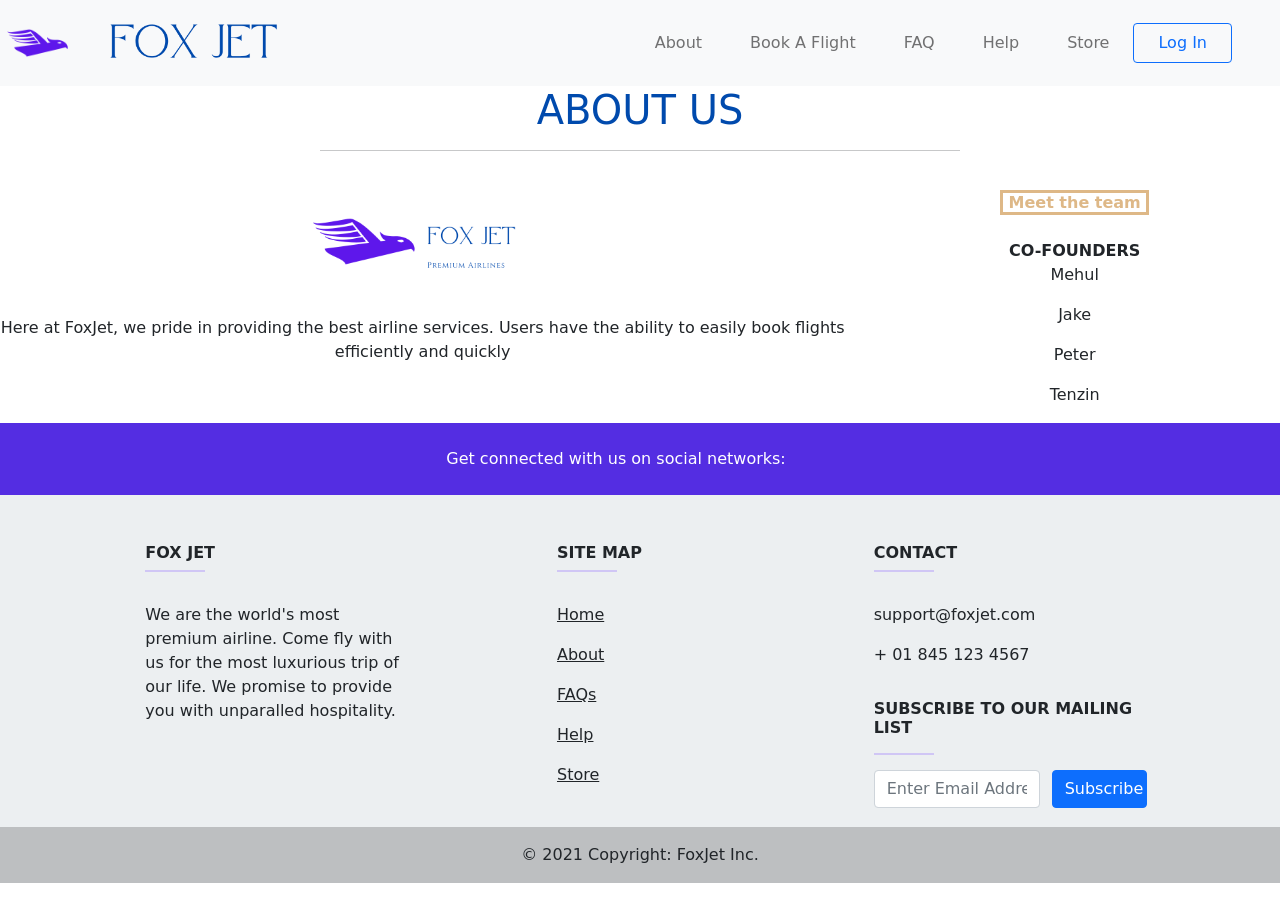
<file: WebDev/about.html>
<!DOCTYPE html>
<html lang="en">
  <head>
    <meta charset="UTF-8">
    <meta name="viewport" content="width=device-width, initial-scale=1, shrink-to-fit=no">
    <link rel="stylesheet" href="css/bootstrap.min.css">
    <link rel="stylesheet" href="css/styles.css">
    <title>About Us</title>
</head>
<body>
  <header>
    <nav class="navbar navbar-expand-lg navbar-light bg-light">
      <a href="homepage.html" class="navbar-brand">
        <img src="images/logo.png" alt="logo" style="height: 60px;">
        <img src="images/logo_name.png" alt="logo_name" style="height: 60px;">
      </a>
      <div class="collapse navbar-collapse justify-content-end px-5">
        <div class="navbar-nav">
          <a href="about.html" class="nav-item nav-link px-4">About</a>
          <a href="book.html" class="nav-item nav-link px-4">Book A Flight</a>
          <a href="faq.html" class="nav-item nav-link px-4">FAQ</a>
          <a href="help.html" class="nav-item nav-link px-4">Help</a>
          <a href="store.html" class="nav-item nav-link px-4">Store</a>
          <button class="nav-item btn btn-outline-primary px-4 my-2 my-sm-0" type="button">Log In</button>
        </div>
      </div>
      </nav>
    </nav>
  </header>

  <div>
		<h1 style="color: #004aad; text-align: center;">ABOUT US</h1>
    <hr width="50%" class="mx-auto">
    <br>
    <div class="row d-flex justify-content-center">
      <div class="col-8">
        <img src = "images/logo_and_name.png" width="30%" class="mx-auto d-block"/>
        <br>
        <p style="text-align: center;"> Here at FoxJet, we pride in providing the best airline services. Users have the ability to 
          easily book flights efficiently and quickly </p>
      </div>
      <div class="col-4" style="text-align: center;">
        <b style="border-style: solid; color: burlywood;">&nbspMeet the team&nbsp</b>
        <br><br>
        <div>
          <b> CO-FOUNDERS </b>
          <p>Mehul</p>
          <p>Jake</p>
          <p>Peter</p>
          <p>Tenzin</p>
        </div>
      </div>
    </div>
	</div>

  <footer class="text-center text-lg-start text-dark" style="background-color: #eceff1;">
    <section class="d-flex justify-content-center p-4 text-white" style="background-color: #542de2;">
      <div class="me-5">
        <span>Get connected with us on social networks:</span>
      </div>
    </section>

    <section class="">
      <div class="container text-center text-md-start mt-5">
        <!-- Grid row -->
        <div class="row mt-3">
          <!-- Grid column -->
          <div class="col-md-3 col-lg-4 col-xl-3 mx-auto mb-4">
            <!-- Content -->
            <h6 class="text-uppercase fw-bold">Fox Jet</h6>
            <hr
                class="mb-4 mt-0 d-inline-block mx-auto"
                style="width: 60px; background-color: #7c4dff; height: 2px"
                />
            <p>
              We are the world's most premium airline. Come fly with us
              for the most luxurious trip of our life. We promise to 
              provide you with unparalled hospitality.
            </p>
          </div>
          <!-- Grid column -->

          <!-- Grid column -->
          <div class="col-md-2 col-lg-2 col-xl-2 mx-auto mb-4">
            <!-- Links -->
            <h6 class="text-uppercase fw-bold">Site Map</h6>
            <hr
                class="mb-4 mt-0 d-inline-block mx-auto"
                style="width: 60px; background-color: #7c4dff; height: 2px"
                />
            <p>
              <a href="homepage.html" class="text-dark">Home</a>
            </p>
            <p>
              <a href="about.html" class="text-dark">About</a>
            </p>
            <p>
              <a href="faq.html" class="text-dark">FAQs</a>
            </p>
            <p>
              <a href="help.html" class="text-dark">Help</a>
            </p>
            <p>
              <a href="store.html" class="text-dark">Store</a>
            </p>
          </div>
          <!-- Grid column -->

          <!-- Grid column -->
          <div class="col-md-4 col-lg-3 col-xl-3 mx-auto mb-md-0 mb-4">
            <!-- Links -->
            <h6 class="text-uppercase fw-bold">Contact</h6>
            <hr
                class="mb-4 mt-0 d-inline-block mx-auto"
                style="width: 60px; background-color: #7c4dff; height: 2px"
                />
            <p><i class="fas fa-envelope mr-3"></i> support@foxjet.com</p>
            <p><i class="fas fa-phone mr-3"></i> + 01 845 123 4567</p>
            <form>
              <h6 class="pt-3 text-uppercase fw-bold">Subscribe to Our Mailing List</h6>
              <hr
                class="mb-2 mt-0 d-inline-block mx-auto"
                style="width: 60px; background-color: #7c4dff; height: 2px"
              />
              <div class="row">
                <div class="col-8 form-group">
                  <input type="password" class="form-control" id="inputPassword2" placeholder="Enter Email Address">
                </div>
                <button type="submit" class="col-4 btn btn-primary mb-2">Subscribe</button>
              </div>
            </form>
          </div>
          <!-- Grid column -->
        </div>
        <!-- Grid row -->
      </div>
    </section>
    <div
         class="text-center p-3"
         style="background-color: rgba(0, 0, 0, 0.2)"
         >
      © 2021 Copyright: FoxJet Inc.
    </div>
  </footer>

</body>
</html>
</file>
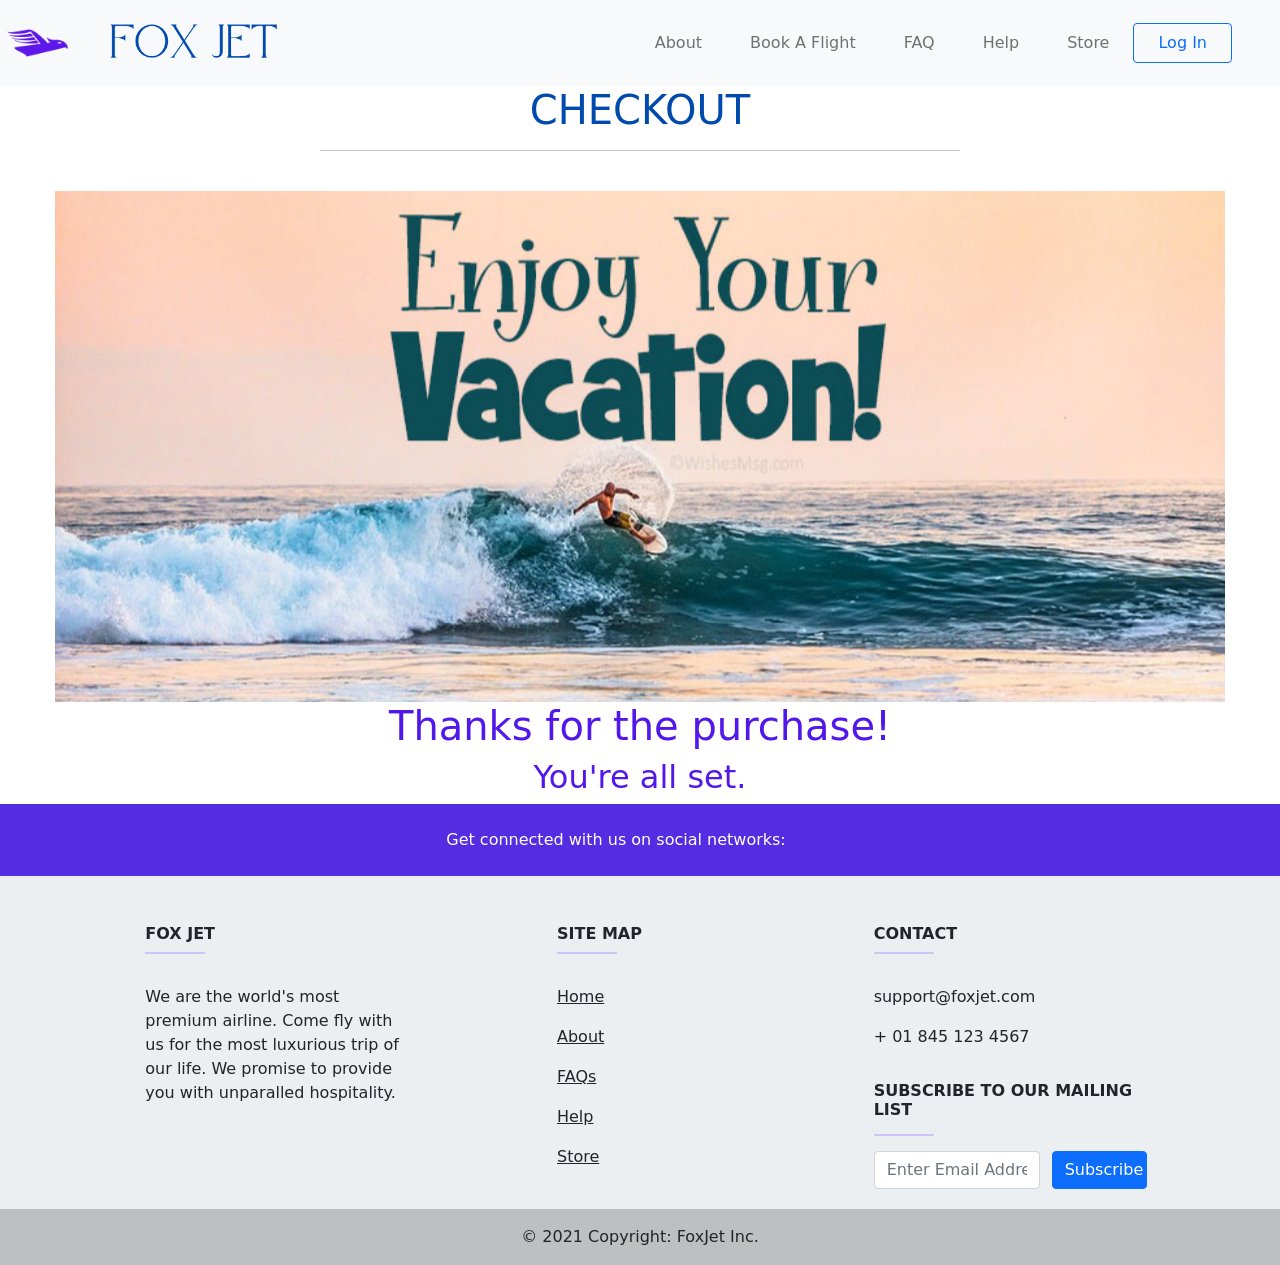
<file: WebDev/checkout.html>
<!DOCTYPE html>
<html> 
    <head>
        <meta charset="UTF-8">
        <meta name="viewport" content="width=device-width, initial-scale=1, shrink-to-fit=no">
        <link rel="stylesheet" href="css/bootstrap.min.css">
        <link rel="stylesheet" href="css/styles.css">
        <script src="js/simpleParallax.js"></script>
        <title>Checkout Page</title>
    </head>
    <body>
      <header>
        <nav class="navbar navbar-expand-lg navbar-light bg-light">
          <a href="homepage.html" class="navbar-brand">
            <img src="images/logo.png" alt="logo" style="height: 60px;">
            <img src="images/logo_name.png" alt="logo_name" style="height: 60px;">
          </a>
          <div class="collapse navbar-collapse justify-content-end px-5">
            <div class="navbar-nav">
              <a href="about.html" class="nav-item nav-link px-4">About</a>
              <a href="book.html" class="nav-item nav-link px-4">Book A Flight</a>
              <a href="faq.html" class="nav-item nav-link px-4">FAQ</a>
              <a href="help.html" class="nav-item nav-link px-4">Help</a>
              <a href="store.html" class="nav-item nav-link px-4">Store</a>
              <button class="nav-item btn btn-outline-primary px-4 my-2 my-sm-0" type="button">Log In</button>
            </div>
          </div>
          </nav>
        </nav>
      </header>
    
    <div>
        <h1 style="color: #004aad; text-align: center;">CHECKOUT</h1>
        <hr width="50%" class="mx-auto">
		<br>
        <img src = "images/checkout-image.jpeg" style="border-radius: 10px; height: 50%;" class="checkout-img rounded mx-auto d-block"/>
        <h1 style="color: #5117eb; text-align: center;">Thanks for the purchase!</h1>
        <h2 style="color: #5117eb; text-align: center;">You're all set.</h2>
    </div>

    <script type="text/javascript">
        var image = document.getElementsByClassName('checkout-img');
        new simpleParallax(image, {
	    delay: .6,
	    transition: 'cubic-bezier(0,0,0,1)'
        });
    </script>

    <footer class="text-center text-lg-start text-dark" style="background-color: #eceff1;">
        <section class="d-flex justify-content-center p-4 text-white" style="background-color: #542de2;">
          <div class="me-5">
            <span>Get connected with us on social networks:</span>
          </div>
        </section>
    
        <section class="">
          <div class="container text-center text-md-start mt-5">
            <!-- Grid row -->
            <div class="row mt-3">
              <!-- Grid column -->
              <div class="col-md-3 col-lg-4 col-xl-3 mx-auto mb-4">
                <!-- Content -->
                <h6 class="text-uppercase fw-bold">Fox Jet</h6>
                <hr
                    class="mb-4 mt-0 d-inline-block mx-auto"
                    style="width: 60px; background-color: #7c4dff; height: 2px"
                    />
                <p>
                  We are the world's most premium airline. Come fly with us
                  for the most luxurious trip of our life. We promise to 
                  provide you with unparalled hospitality.
                </p>
              </div>
              <!-- Grid column -->
    
              <!-- Grid column -->
              <div class="col-md-2 col-lg-2 col-xl-2 mx-auto mb-4">
                <!-- Links -->
                <h6 class="text-uppercase fw-bold">Site Map</h6>
                <hr
                    class="mb-4 mt-0 d-inline-block mx-auto"
                    style="width: 60px; background-color: #7c4dff; height: 2px"
                    />
                <p>
                  <a href="homepage.html" class="text-dark">Home</a>
                </p>
                <p>
                  <a href="about.html" class="text-dark">About</a>
                </p>
                <p>
                  <a href="faq.html" class="text-dark">FAQs</a>
                </p>
                <p>
                  <a href="help.html" class="text-dark">Help</a>
                </p>
                <p>
                  <a href="store.html" class="text-dark">Store</a>
                </p>
              </div>
              <!-- Grid column -->
    
              <!-- Grid column -->
              <div class="col-md-4 col-lg-3 col-xl-3 mx-auto mb-md-0 mb-4">
                <!-- Links -->
                <h6 class="text-uppercase fw-bold">Contact</h6>
                <hr
                    class="mb-4 mt-0 d-inline-block mx-auto"
                    style="width: 60px; background-color: #7c4dff; height: 2px"
                    />
                <p><i class="fas fa-envelope mr-3"></i> support@foxjet.com</p>
                <p><i class="fas fa-phone mr-3"></i> + 01 845 123 4567</p>
                <form>
                  <h6 class="pt-3 text-uppercase fw-bold">Subscribe to Our Mailing List</h6>
                  <hr
                    class="mb-2 mt-0 d-inline-block mx-auto"
                    style="width: 60px; background-color: #7c4dff; height: 2px"
                  />
                  <div class="row">
                    <div class="col-8 form-group">
                      <input type="password" class="form-control" id="inputPassword2" placeholder="Enter Email Address">
                    </div>
                    <button type="submit" class="col-4 btn btn-primary mb-2">Subscribe</button>
                  </div>
                </form>
              </div>
              <!-- Grid column -->
            </div>
            <!-- Grid row -->
          </div>
        </section>
        <div
             class="text-center p-3"
             style="background-color: rgba(0, 0, 0, 0.2)"
             >
          © 2021 Copyright: FoxJet Inc.
        </div>
      </footer>
</body>
</html>
</file>
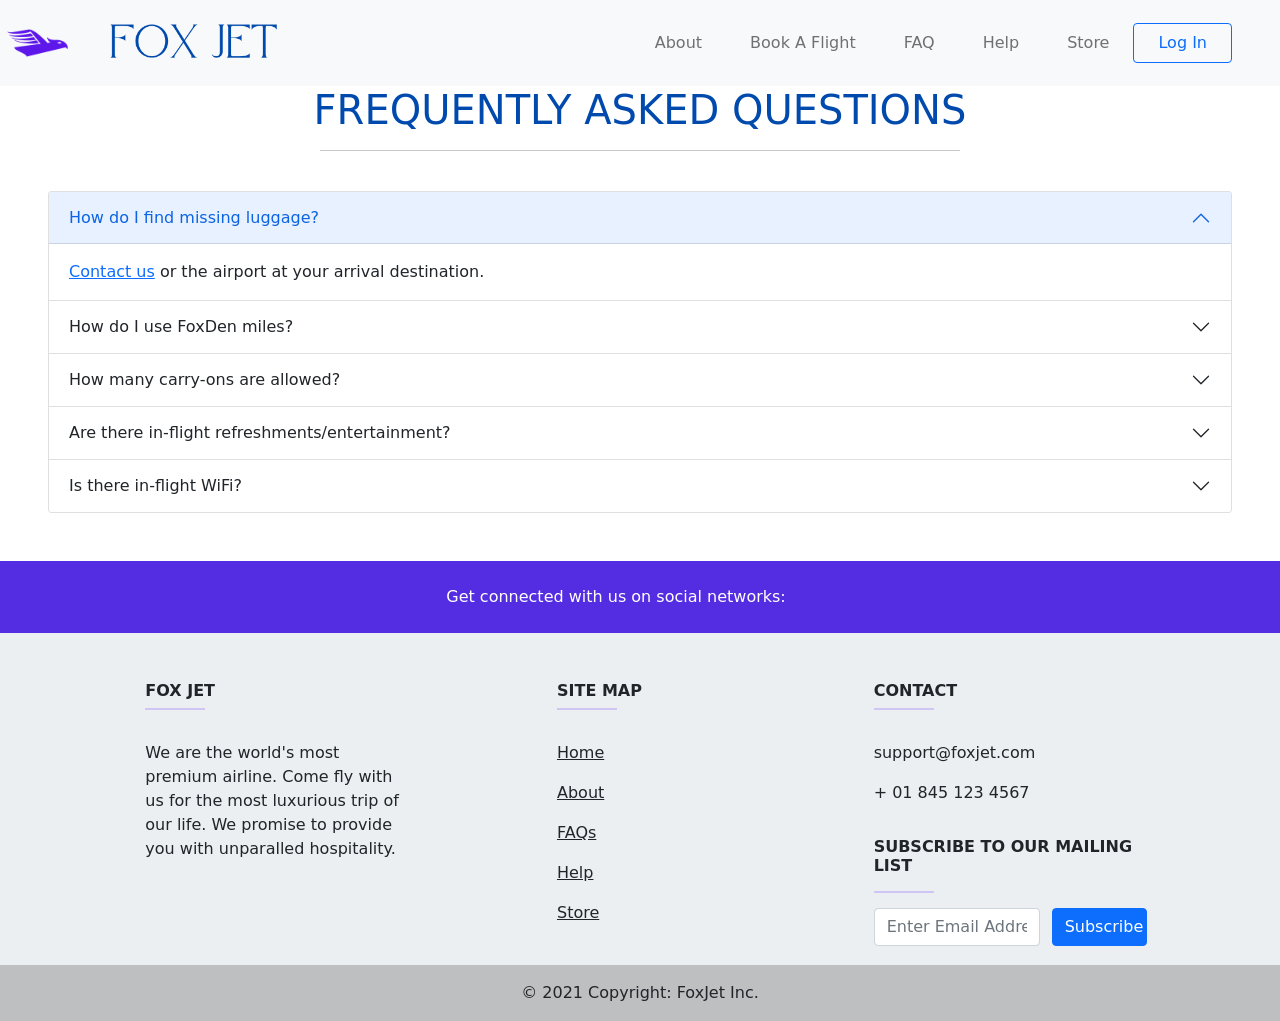
<file: WebDev/faq.html>
<!DOCTYPE html>
<head>
  <meta charset="UTF-8">
  <meta name="viewport" content="width=device-width, initial-scale=1, shrink-to-fit=no">
  <link rel="stylesheet" href="css/bootstrap.min.css">
  <link rel="stylesheet" href="css/styles.css">
  <script src="https://cdn.jsdelivr.net/npm/bootstrap@5.1.3/dist/js/bootstrap.bundle.min.js" integrity="sha384-ka7Sk0Gln4gmtz2MlQnikT1wXgYsOg+OMhuP+IlRH9sENBO0LRn5q+8nbTov4+1p" crossorigin="anonymous"></script>
  <title>FAQs</title>
</head>
<body>
  <header>
    <nav class="navbar navbar-expand-lg navbar-light bg-light">
      <a href="homepage.html" class="navbar-brand">
        <img src="images/logo.png" alt="logo" style="height: 60px;">
        <img src="images/logo_name.png" alt="logo_name" style="height: 60px;">
      </a>
      <div class="collapse navbar-collapse justify-content-end px-5">
        <div class="navbar-nav">
          <a href="about.html" class="nav-item nav-link px-4">About</a>
          <a href="book.html" class="nav-item nav-link px-4">Book A Flight</a>
          <a href="faq.html" class="nav-item nav-link px-4">FAQ</a>
          <a href="help.html" class="nav-item nav-link px-4">Help</a>
          <a href="store.html" class="nav-item nav-link px-4">Store</a>
          <button class="nav-item btn btn-outline-primary px-4 my-2 my-sm-0" type="button">Log In</button>
        </div>
      </div>
      </nav>
    </nav>
  </header>

	<div>
		<h1 style="color: #004aad; text-align: center;">FREQUENTLY ASKED QUESTIONS</h1>
    <hr width="50%" class="mx-auto">
		<br>
  </div>
  
  <div class="accordion accordian-flush mx-5" id="accordionExample">
    <div class="accordion-item">
      <h2 class="accordion-header" id="headingOne">
        <button class="accordion-button" type="button" data-bs-toggle="collapse" data-bs-target="#collapseOne" aria-expanded="true" aria-controls="collapseOne">
          How do I find missing luggage?
        </button>
      </h2>
      <div id="collapseOne" class="accordion-collapse collapse show" aria-labelledby="headingOne" data-bs-parent="#accordionExample">
        <div class="accordion-body">
          <a href="mailto:peter.schwartz1@marist.edu">Contact us</a> or the airport at your arrival destination.
        </div>
      </div>
    </div>
    <div class="accordion-item">
      <h2 class="accordion-header" id="headingTwo">
        <button class="accordion-button collapsed" type="button" data-bs-toggle="collapse" data-bs-target="#collapseTwo" aria-expanded="false" aria-controls="collapseTwo">
          How do I use FoxDen miles?
        </button>
      </h2>
      <div id="collapseTwo" class="accordion-collapse collapse" aria-labelledby="headingTwo" data-bs-parent="#accordionExample">
        <div class="accordion-body">
          Click <a href="">here</a> to sign in to your FoxDen account where there is guide for all FoxDen uses.
        </div>
      </div>
    </div>
    <div class="accordion-item">
      <h2 class="accordion-header" id="headingThree">
        <button class="accordion-button collapsed" type="button" data-bs-toggle="collapse" data-bs-target="#collapseThree" aria-expanded="false" aria-controls="collapseThree">
          How many carry-ons are allowed?
        </button>
      </h2>
      <div id="collapseThree" class="accordion-collapse collapse" aria-labelledby="headingThree" data-bs-parent="#accordionExample">
        <div class="accordion-body">
          FoxJet follows the <a href="https://www.tsa.gov/travel/security-screening/whatcanibring/all">TSA guidelines</a> 
				for carry-on baggage. TSA guidelines are as follows: 
				<br>Carry-on bags shouldn't be larger than 22 inches long, 14 inches wide and 9 inches high including handles and wheels. 
				<br>Dimensions of personal items should not exceed 18 inches long, 14 inches wide and 8 inches high. 
				<br>There are no weight restrictions for carry-on luggage.
        </div>
      </div>
    </div>
    <div class="accordion-item">
      <h2 class="accordion-header" id="headingFour">
        <button class="accordion-button collapsed" type="button" data-bs-toggle="collapse" data-bs-target="#collapseFour" aria-expanded="false" aria-controls="collapseFour">
          Are there in-flight refreshments/entertainment?
        </button>
      </h2>
      <div id="collapseFour" class="accordion-collapse collapse" aria-labelledby="headingFour" data-bs-parent="#accordionExample">
        <div class="accordion-body">
          All FoxJet flights have in-flight entertainment and refreshments. Flights over 2 1/2 hours have a complimentary meal.
        </div>
      </div>
    </div>
    <div class="accordion-item">
      <h2 class="accordion-header" id="headingFive">
        <button class="accordion-button collapsed" type="button" data-bs-toggle="collapse" data-bs-target="#collapseFive" aria-expanded="false" aria-controls="collapseFive">
          Is there in-flight WiFi?
        </button>
      </h2>
      <div id="collapseFive" class="accordion-collapse collapse" aria-labelledby="headingFive" data-bs-parent="#accordionExample">
        <div class="accordion-body">
          All flights within the US and Canada have in-flight WiFi, international flights do not have in-flight WiFi.
        </div>
      </div>
    </div>
  </div>

  <br><br>

	<footer class="text-center text-lg-start text-dark" style="background-color: #eceff1;">
    <section class="d-flex justify-content-center p-4 text-white" style="background-color: #542de2;">
      <div class="me-5">
        <span>Get connected with us on social networks:</span>
      </div>
    </section>

    <section class="">
      <div class="container text-center text-md-start mt-5">
        <!-- Grid row -->
        <div class="row mt-3">
          <!-- Grid column -->
          <div class="col-md-3 col-lg-4 col-xl-3 mx-auto mb-4">
            <!-- Content -->
            <h6 class="text-uppercase fw-bold">Fox Jet</h6>
            <hr
                class="mb-4 mt-0 d-inline-block mx-auto"
                style="width: 60px; background-color: #7c4dff; height: 2px"
                />
            <p>
              We are the world's most premium airline. Come fly with us
              for the most luxurious trip of our life. We promise to 
              provide you with unparalled hospitality.
            </p>
          </div>
          <!-- Grid column -->

          <!-- Grid column -->
          <div class="col-md-2 col-lg-2 col-xl-2 mx-auto mb-4">
            <!-- Links -->
            <h6 class="text-uppercase fw-bold">Site Map</h6>
            <hr
                class="mb-4 mt-0 d-inline-block mx-auto"
                style="width: 60px; background-color: #7c4dff; height: 2px"
                />
            <p>
              <a href="homepage.html" class="text-dark">Home</a>
            </p>
            <p>
              <a href="about.html" class="text-dark">About</a>
            </p>
            <p>
              <a href="faq.html" class="text-dark">FAQs</a>
            </p>
            <p>
              <a href="help.html" class="text-dark">Help</a>
            </p>
            <p>
              <a href="store.html" class="text-dark">Store</a>
            </p>
          </div>
          <!-- Grid column -->

          <!-- Grid column -->
          <div class="col-md-4 col-lg-3 col-xl-3 mx-auto mb-md-0 mb-4">
            <!-- Links -->
            <h6 class="text-uppercase fw-bold">Contact</h6>
            <hr
                class="mb-4 mt-0 d-inline-block mx-auto"
                style="width: 60px; background-color: #7c4dff; height: 2px"
                />
            <p><i class="fas fa-envelope mr-3"></i> support@foxjet.com</p>
            <p><i class="fas fa-phone mr-3"></i> + 01 845 123 4567</p>
            <form>
              <h6 class="pt-3 text-uppercase fw-bold">Subscribe to Our Mailing List</h6>
              <hr
                class="mb-2 mt-0 d-inline-block mx-auto"
                style="width: 60px; background-color: #7c4dff; height: 2px"
              />
              <div class="row">
                <div class="col-8 form-group">
                  <input type="password" class="form-control" id="inputPassword2" placeholder="Enter Email Address">
                </div>
                <button type="submit" class="col-4 btn btn-primary mb-2">Subscribe</button>
              </div>
            </form>
          </div>
          <!-- Grid column -->
        </div>
        <!-- Grid row -->
      </div>
    </section>
    <div
         class="text-center p-3"
         style="background-color: rgba(0, 0, 0, 0.2)"
         >
      © 2021 Copyright: FoxJet Inc.
    </div>
  </footer>

</body>

</html>
</file>
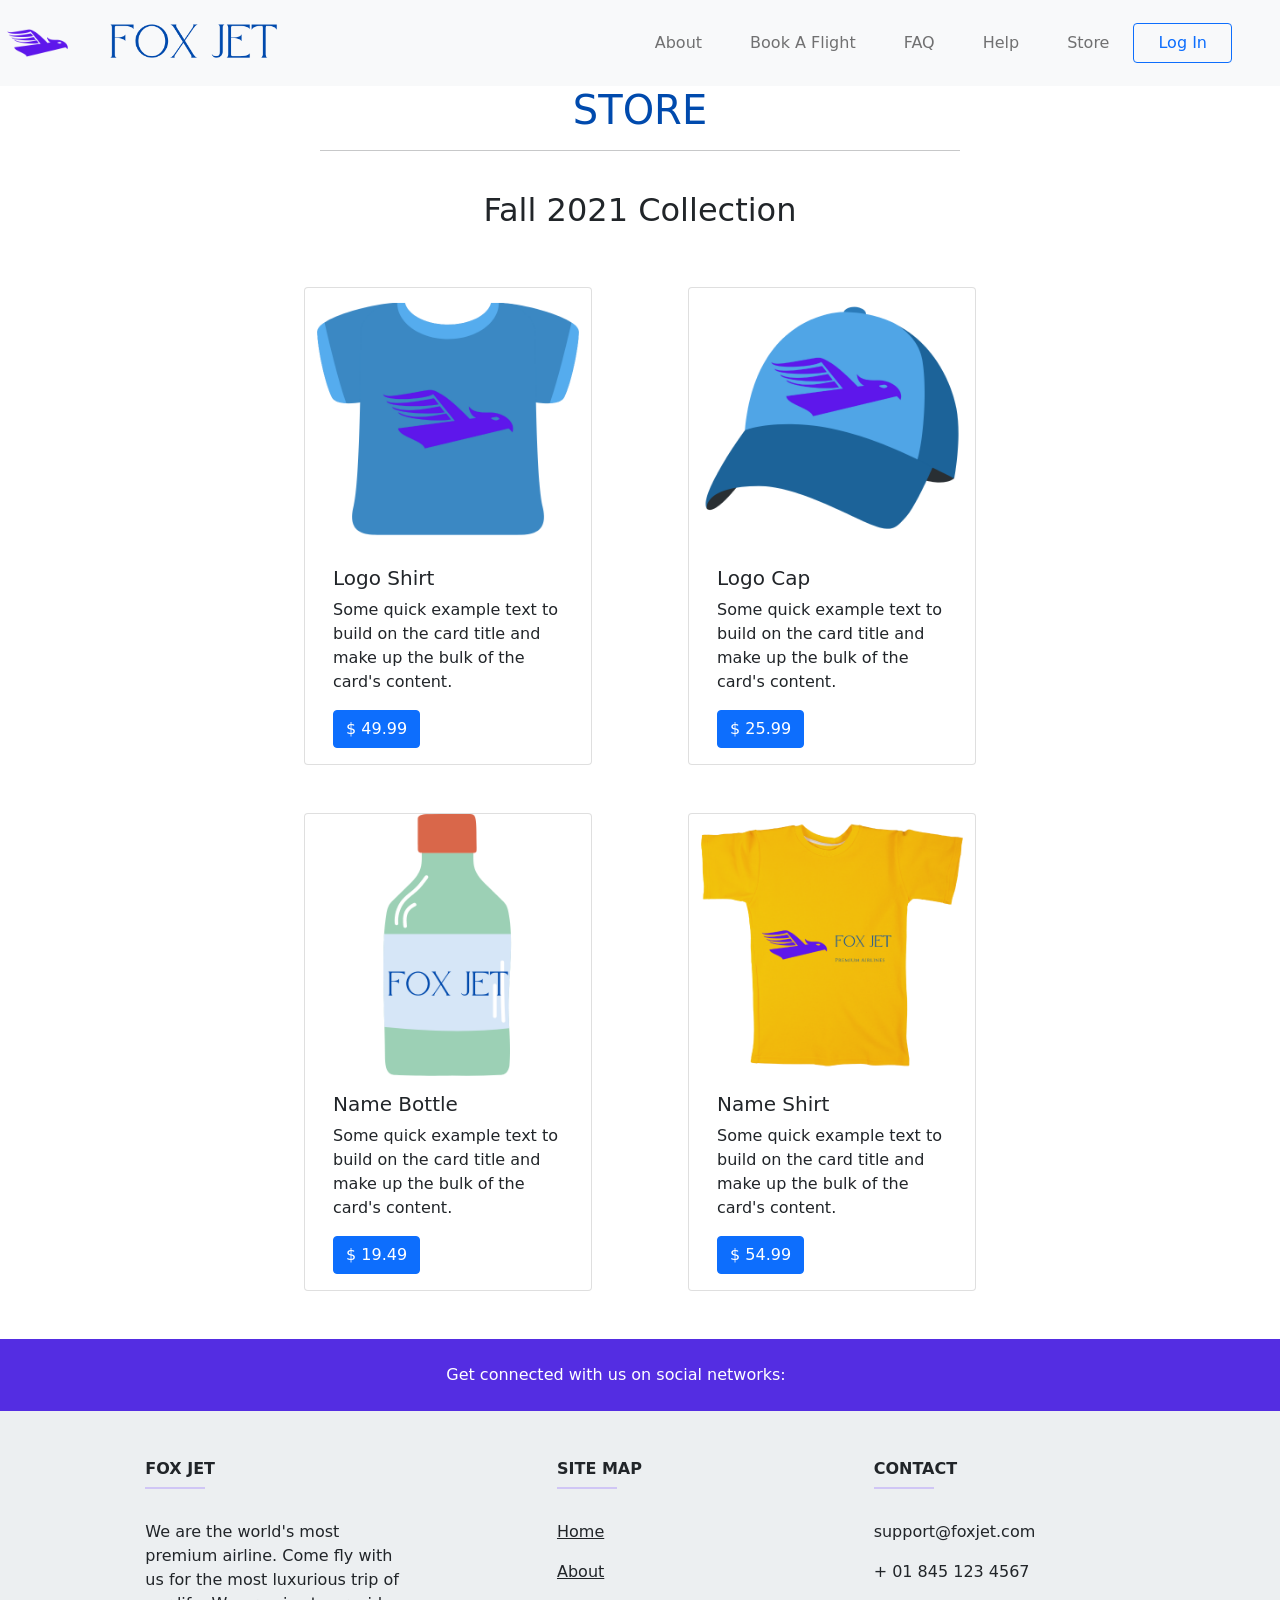
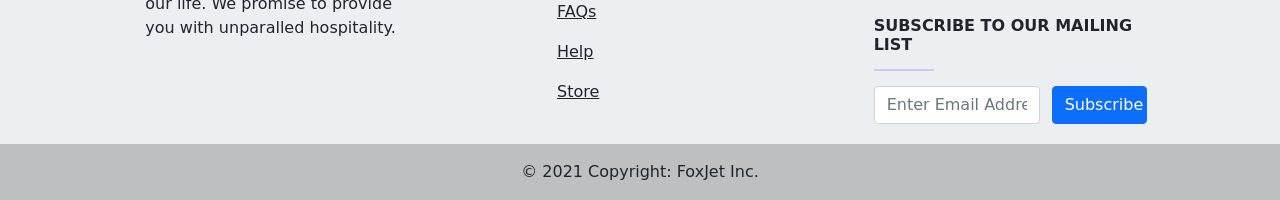
<file: WebDev/store.html>
<!DOCTYPE html>
<html> 
<head>
    <meta charset="UTF-8">
    <meta name="viewport" content="width=device-width, initial-scale=1, shrink-to-fit=no">
    <link rel="stylesheet" href="css/bootstrap.min.css">
    <link rel="stylesheet" href="css/styles.css">
    <title>Store</title>
</head>
<body>
    <header>
        <nav class="navbar navbar-expand-lg navbar-light bg-light">
            <a href="homepage.html" class="navbar-brand">
            <img src="images/logo.png" alt="logo" style="height: 60px;">
            <img src="images/logo_name.png" alt="logo_name" style="height: 60px;">
            </a>
            <div class="collapse navbar-collapse justify-content-end px-5">
            <div class="navbar-nav">
                <a href="about.html" class="nav-item nav-link px-4">About</a>
                <a href="book.html" class="nav-item nav-link px-4">Book A Flight</a>
                <a href="faq.html" class="nav-item nav-link px-4">FAQ</a>
                <a href="help.html" class="nav-item nav-link px-4">Help</a>
                <a href="store.html" class="nav-item nav-link px-4">Store</a>
                <button class="nav-item btn btn-outline-primary px-4 my-2 my-sm-0" type="button">Log In</button>
            </div>
            </div>
            </nav>
        </nav>
    </header>

    <div>
        <h1 style="color: #004aad; text-align: center;">STORE</h1>
        <hr width="50%" class="mx-auto">
        <br>
        <h2 style="padding-bottom: 50px; text-align: center;"> Fall 2021 Collection </h1>
    </div>

    <div class="row d-flex justify-content-center">
        <div class="col-4 mx-5 card" style="width: 18rem;">
            <img src="images/store/shirt.png" class="card-img-top" alt="shirt">
            <div class="card-body">
              <h5 class="card-title">Logo Shirt</h5>
              <p class="card-text">Some quick example text to build on the card title and make up the bulk of the card's content.</p>
              <a href="#" class="btn btn-primary">$ 49.99</a>
            </div>
        </div>

        <div class="col-4 mx-5 card" style="width: 18rem;">
            <img src="images/store/cap.png" class="card-img-top" alt="cap">
            <div class="card-body">
              <h5 class="card-title">Logo Cap</h5>
              <p class="card-text">Some quick example text to build on the card title and make up the bulk of the card's content.</p>
              <a href="#" class="btn btn-primary">$ 25.99</a>
            </div>
        </div>
    </div>

    <br><br>

    <div class="row d-flex justify-content-center">
        <div class="col-4 mx-5 card" style="width: 18rem;">
            <img src="images/store/bottle.png" class="card-img-top" alt="bottle">
            <div class="card-body">
              <h5 class="card-title">Name Bottle</h5>
              <p class="card-text">Some quick example text to build on the card title and make up the bulk of the card's content.</p>
              <a href="#" class="btn btn-primary">$ 19.49</a>
            </div>
        </div>

        <div class="col-4 mx-5 card" style="width: 18rem;">
            <img src="images/store/yellow-shirt.png" class="card-img-top" alt="yellow">
            <div class="card-body">
              <h5 class="card-title">Name Shirt</h5>
              <p class="card-text">Some quick example text to build on the card title and make up the bulk of the card's content.</p>
              <a href="#" class="btn btn-primary">$ 54.99</a>
            </div>
        </div>
    </div>

    <br><br>

    <footer class="text-center text-lg-start text-dark" style="background-color: #eceff1;">
        <section class="d-flex justify-content-center p-4 text-white" style="background-color: #542de2;">
          <div class="me-5">
            <span>Get connected with us on social networks:</span>
          </div>
        </section>
    
        <section class="">
          <div class="container text-center text-md-start mt-5">
            <!-- Grid row -->
            <div class="row mt-3">
              <!-- Grid column -->
              <div class="col-md-3 col-lg-4 col-xl-3 mx-auto mb-4">
                <!-- Content -->
                <h6 class="text-uppercase fw-bold">Fox Jet</h6>
                <hr
                    class="mb-4 mt-0 d-inline-block mx-auto"
                    style="width: 60px; background-color: #7c4dff; height: 2px"
                    />
                <p>
                  We are the world's most premium airline. Come fly with us
                  for the most luxurious trip of our life. We promise to 
                  provide you with unparalled hospitality.
                </p>
              </div>
              <!-- Grid column -->
    
              <!-- Grid column -->
              <div class="col-md-2 col-lg-2 col-xl-2 mx-auto mb-4">
                <!-- Links -->
                <h6 class="text-uppercase fw-bold">Site Map</h6>
                <hr
                    class="mb-4 mt-0 d-inline-block mx-auto"
                    style="width: 60px; background-color: #7c4dff; height: 2px"
                    />
                <p>
                  <a href="homepage.html" class="text-dark">Home</a>
                </p>
                <p>
                  <a href="about.html" class="text-dark">About</a>
                </p>
                <p>
                  <a href="faq.html" class="text-dark">FAQs</a>
                </p>
                <p>
                  <a href="help.html" class="text-dark">Help</a>
                </p>
                <p>
                  <a href="store.html" class="text-dark">Store</a>
                </p>
              </div>
              <!-- Grid column -->
    
              <!-- Grid column -->
              <div class="col-md-4 col-lg-3 col-xl-3 mx-auto mb-md-0 mb-4">
                <!-- Links -->
                <h6 class="text-uppercase fw-bold">Contact</h6>
                <hr
                    class="mb-4 mt-0 d-inline-block mx-auto"
                    style="width: 60px; background-color: #7c4dff; height: 2px"
                    />
                <p><i class="fas fa-envelope mr-3"></i> support@foxjet.com</p>
                <p><i class="fas fa-phone mr-3"></i> + 01 845 123 4567</p>
                <form>
                  <h6 class="pt-3 text-uppercase fw-bold">Subscribe to Our Mailing List</h6>
                  <hr
                    class="mb-2 mt-0 d-inline-block mx-auto"
                    style="width: 60px; background-color: #7c4dff; height: 2px"
                  />
                  <div class="row">
                    <div class="col-8 form-group">
                      <input type="password" class="form-control" id="inputPassword2" placeholder="Enter Email Address">
                    </div>
                    <button type="submit" class="col-4 btn btn-primary mb-2">Subscribe</button>
                  </div>
                </form>
              </div>
              <!-- Grid column -->
            </div>
            <!-- Grid row -->
          </div>
        </section>
        <div
             class="text-center p-3"
             style="background-color: rgba(0, 0, 0, 0.2)"
             >
          © 2021 Copyright: FoxJet Inc.
        </div>
      </footer>
</body>
</html>
</file>
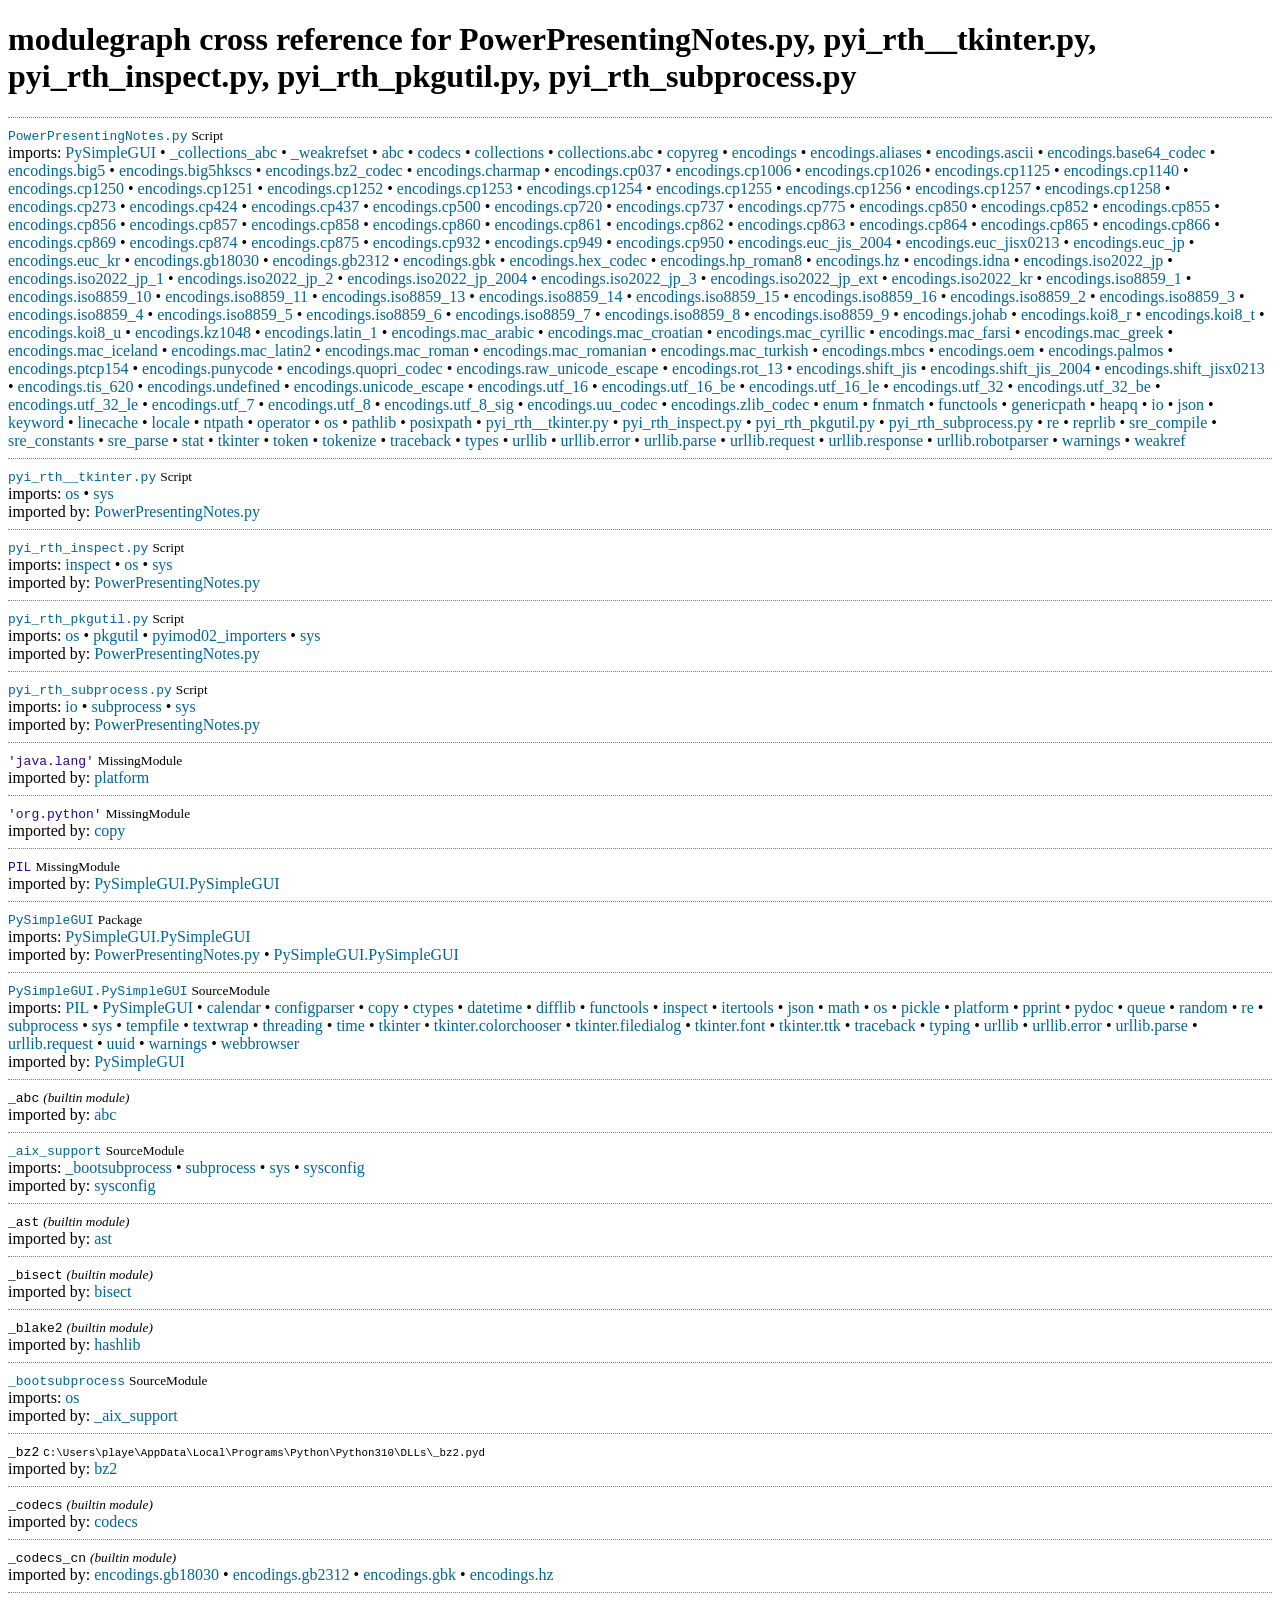
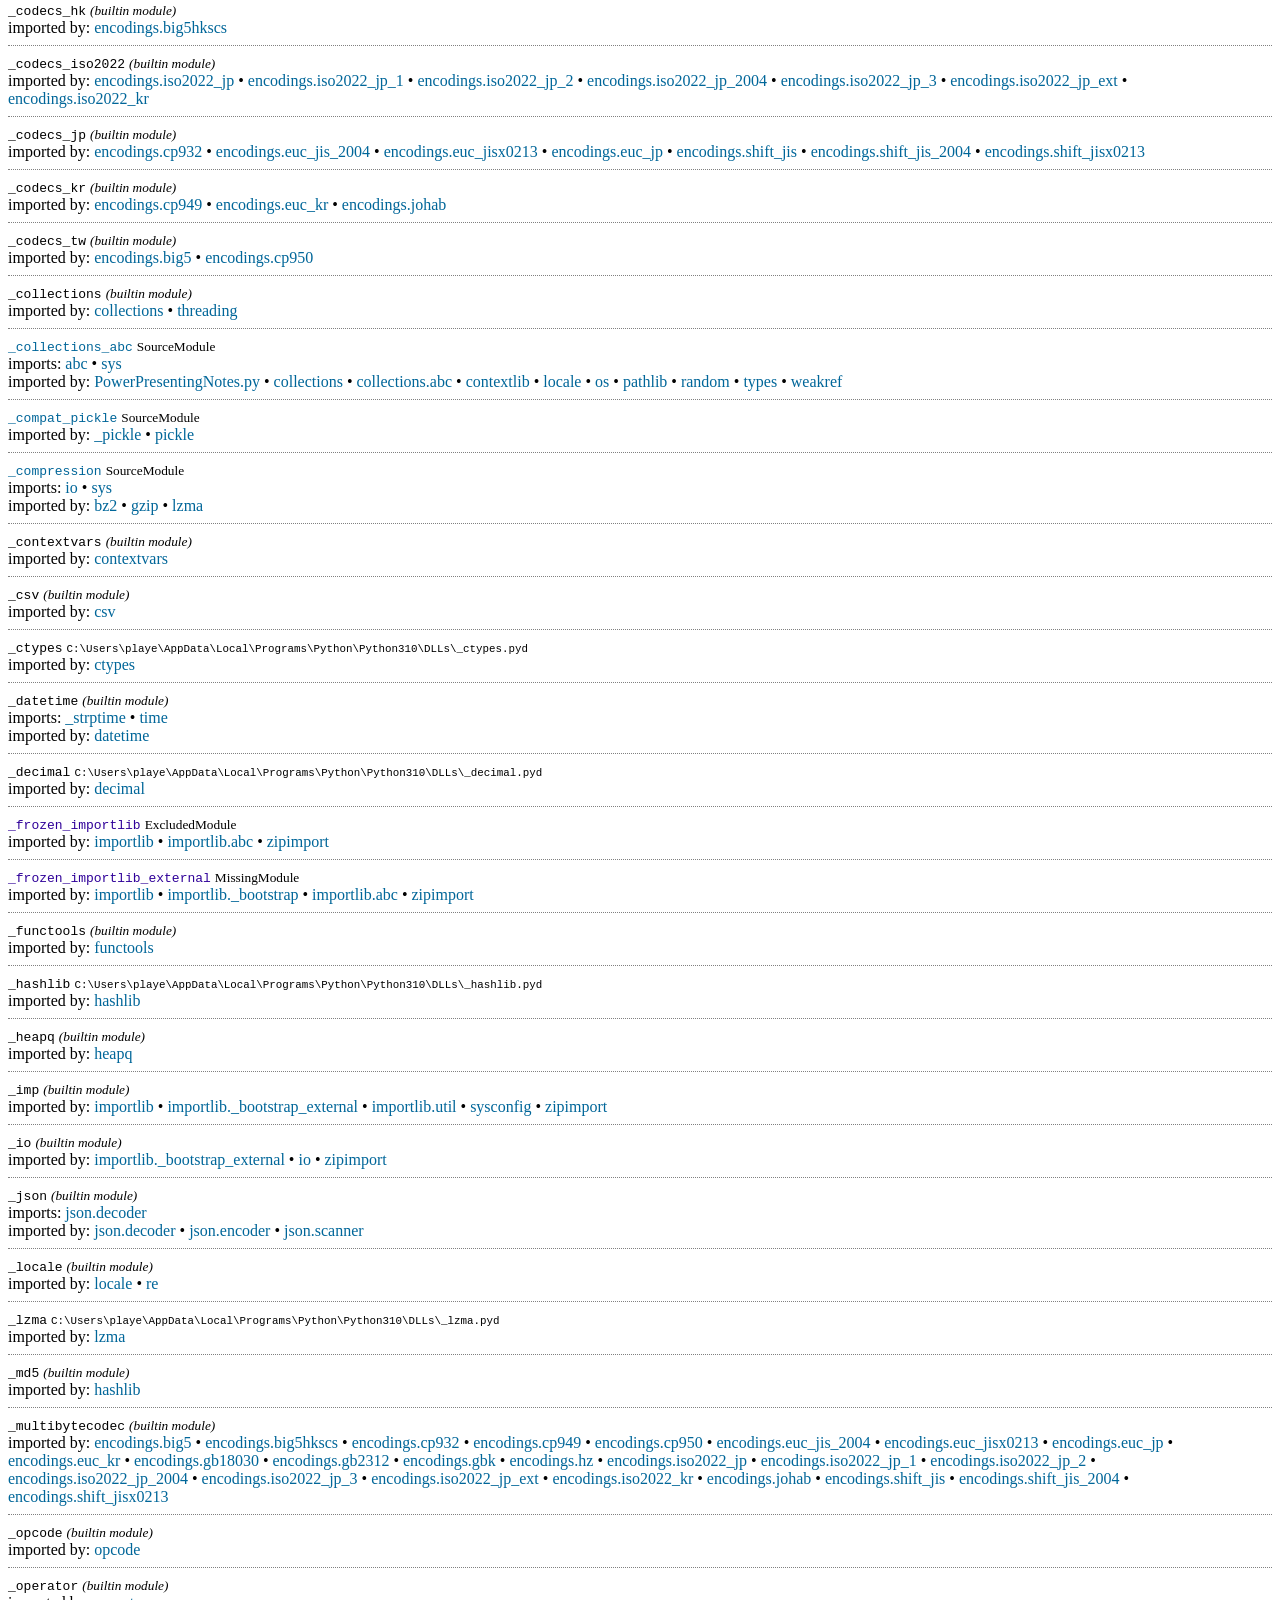
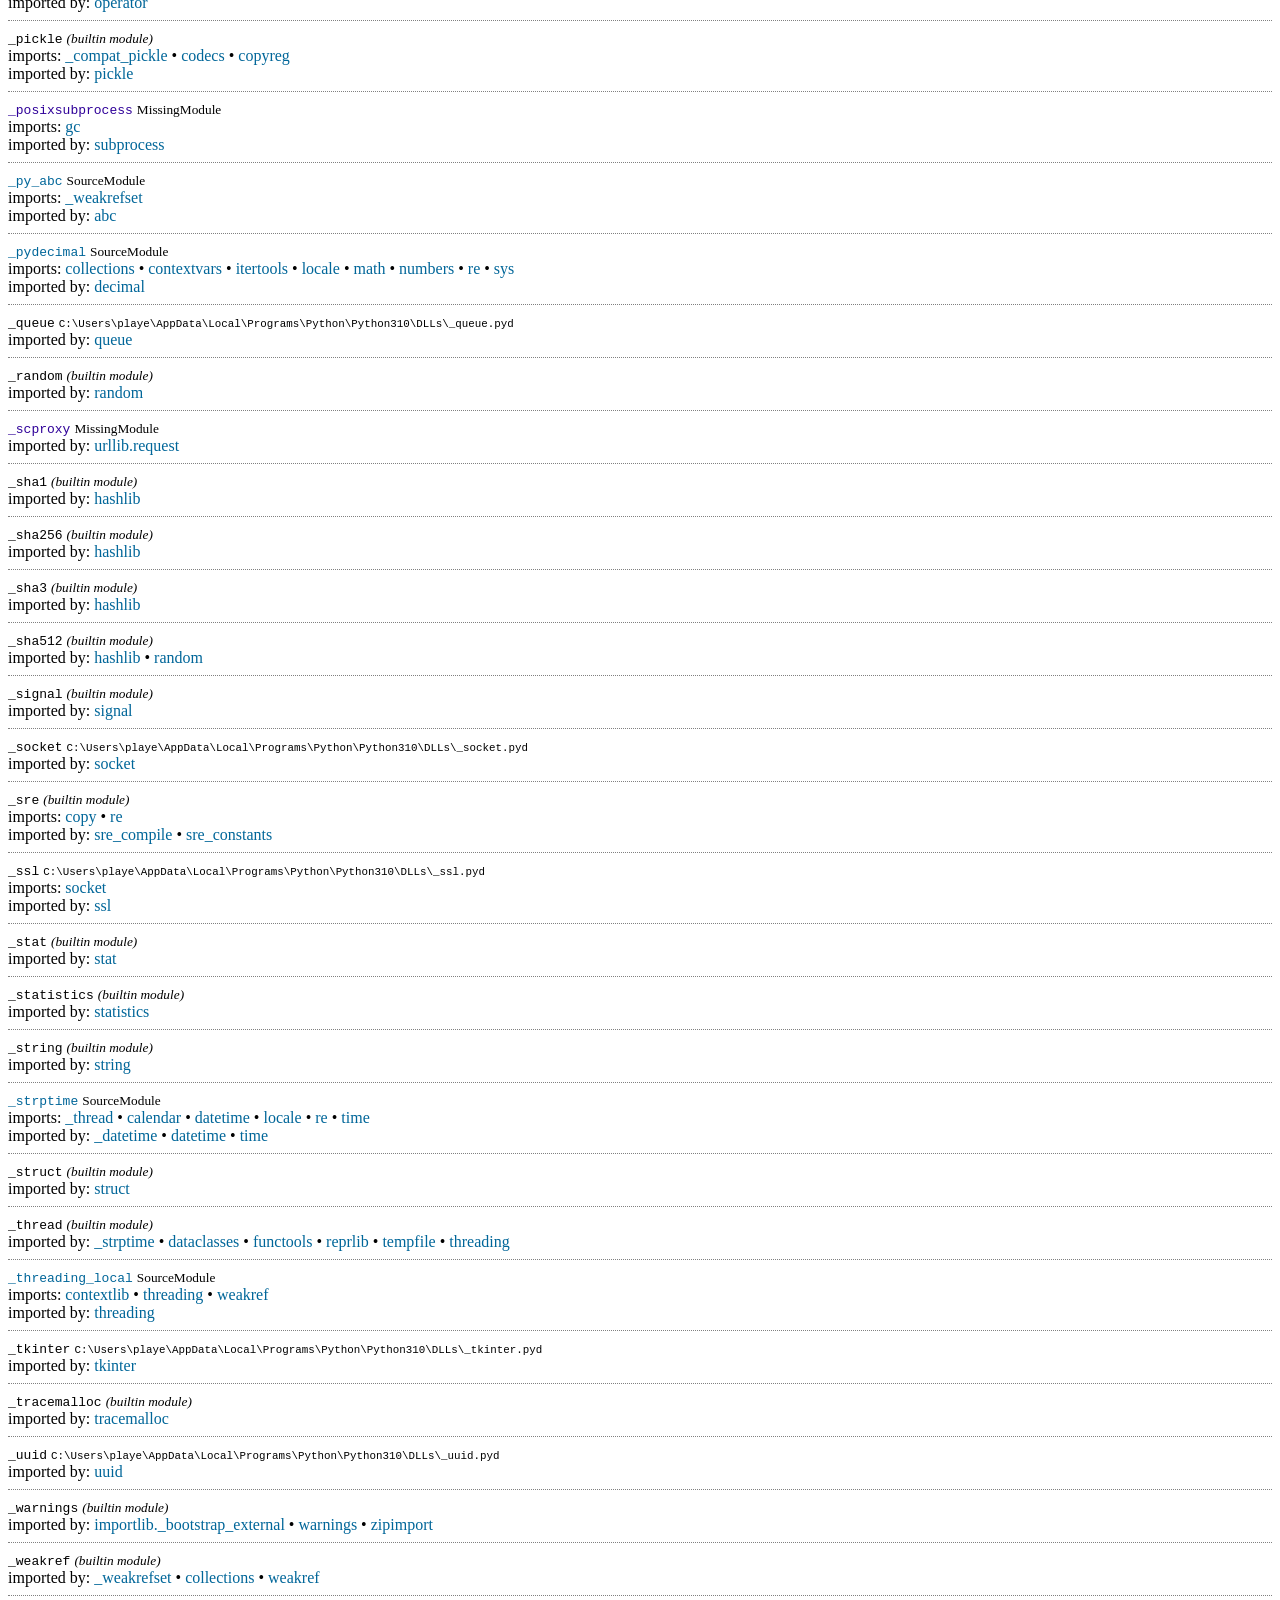
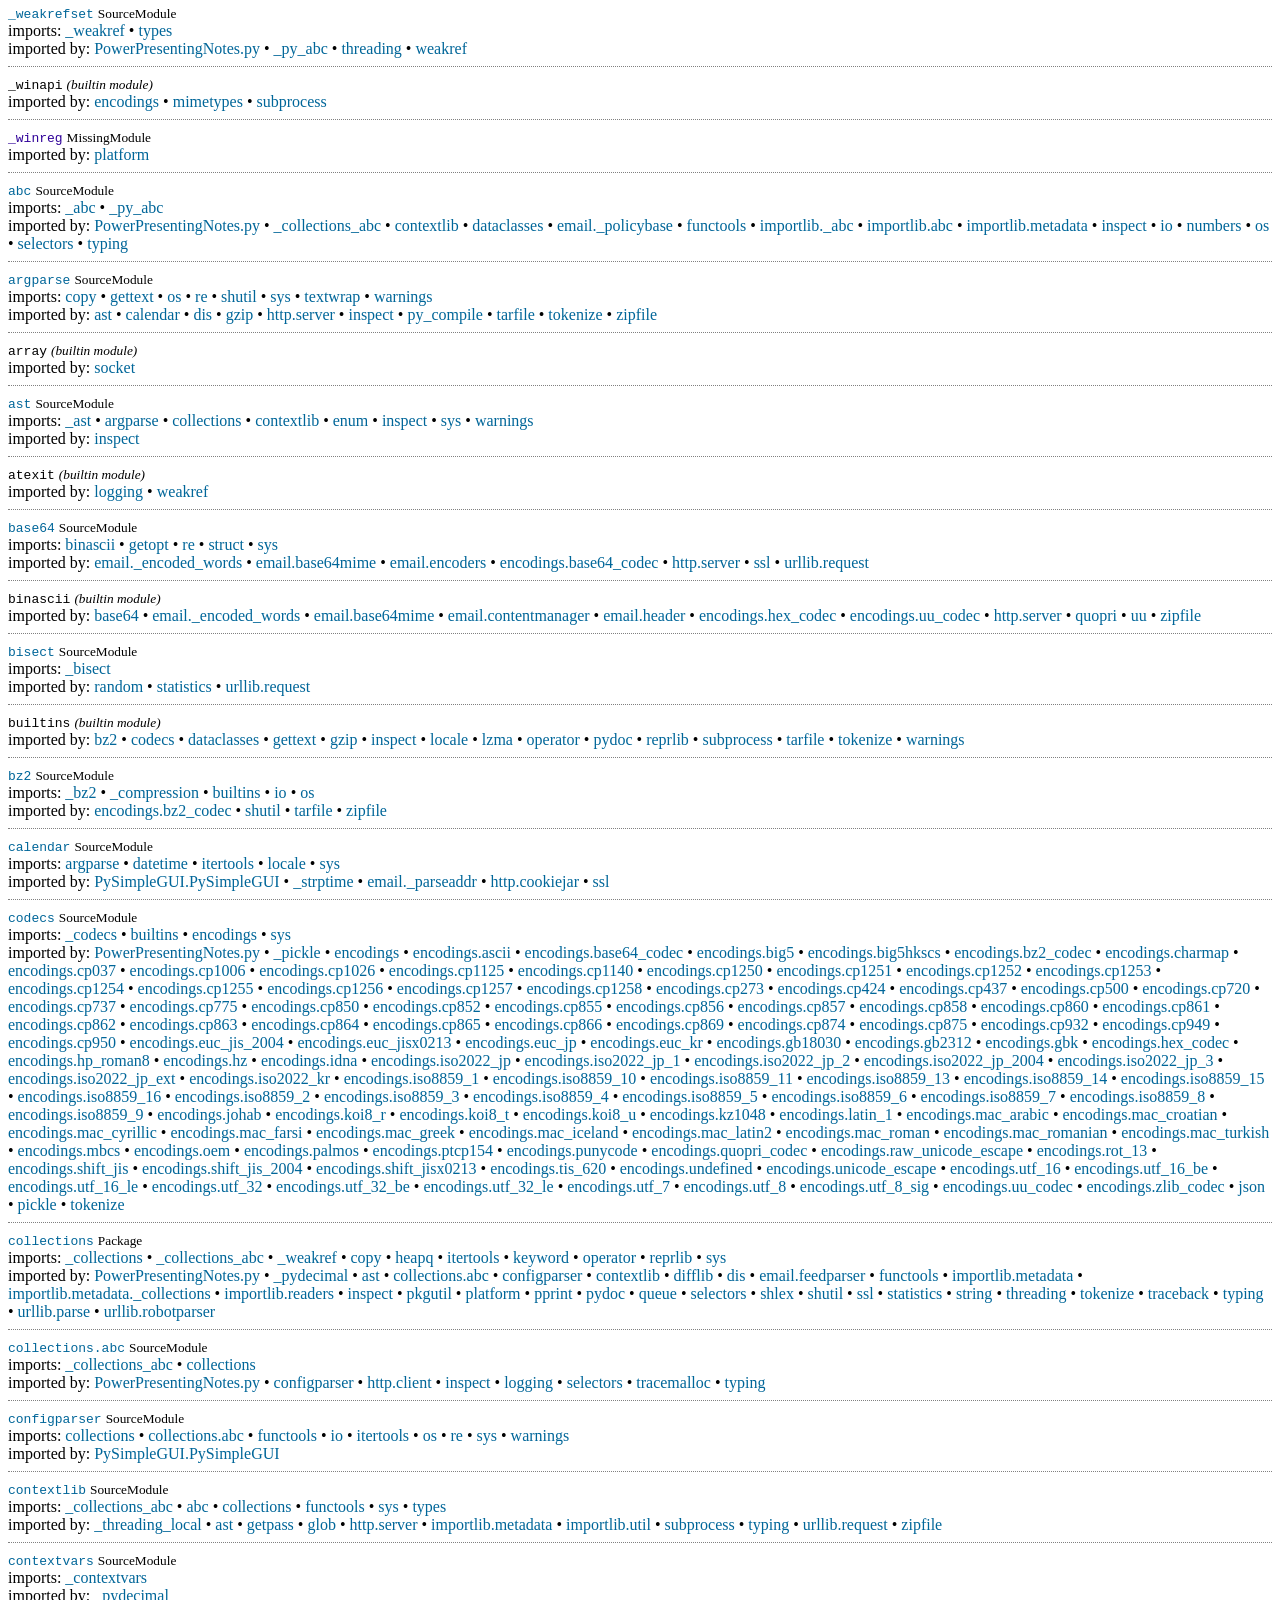
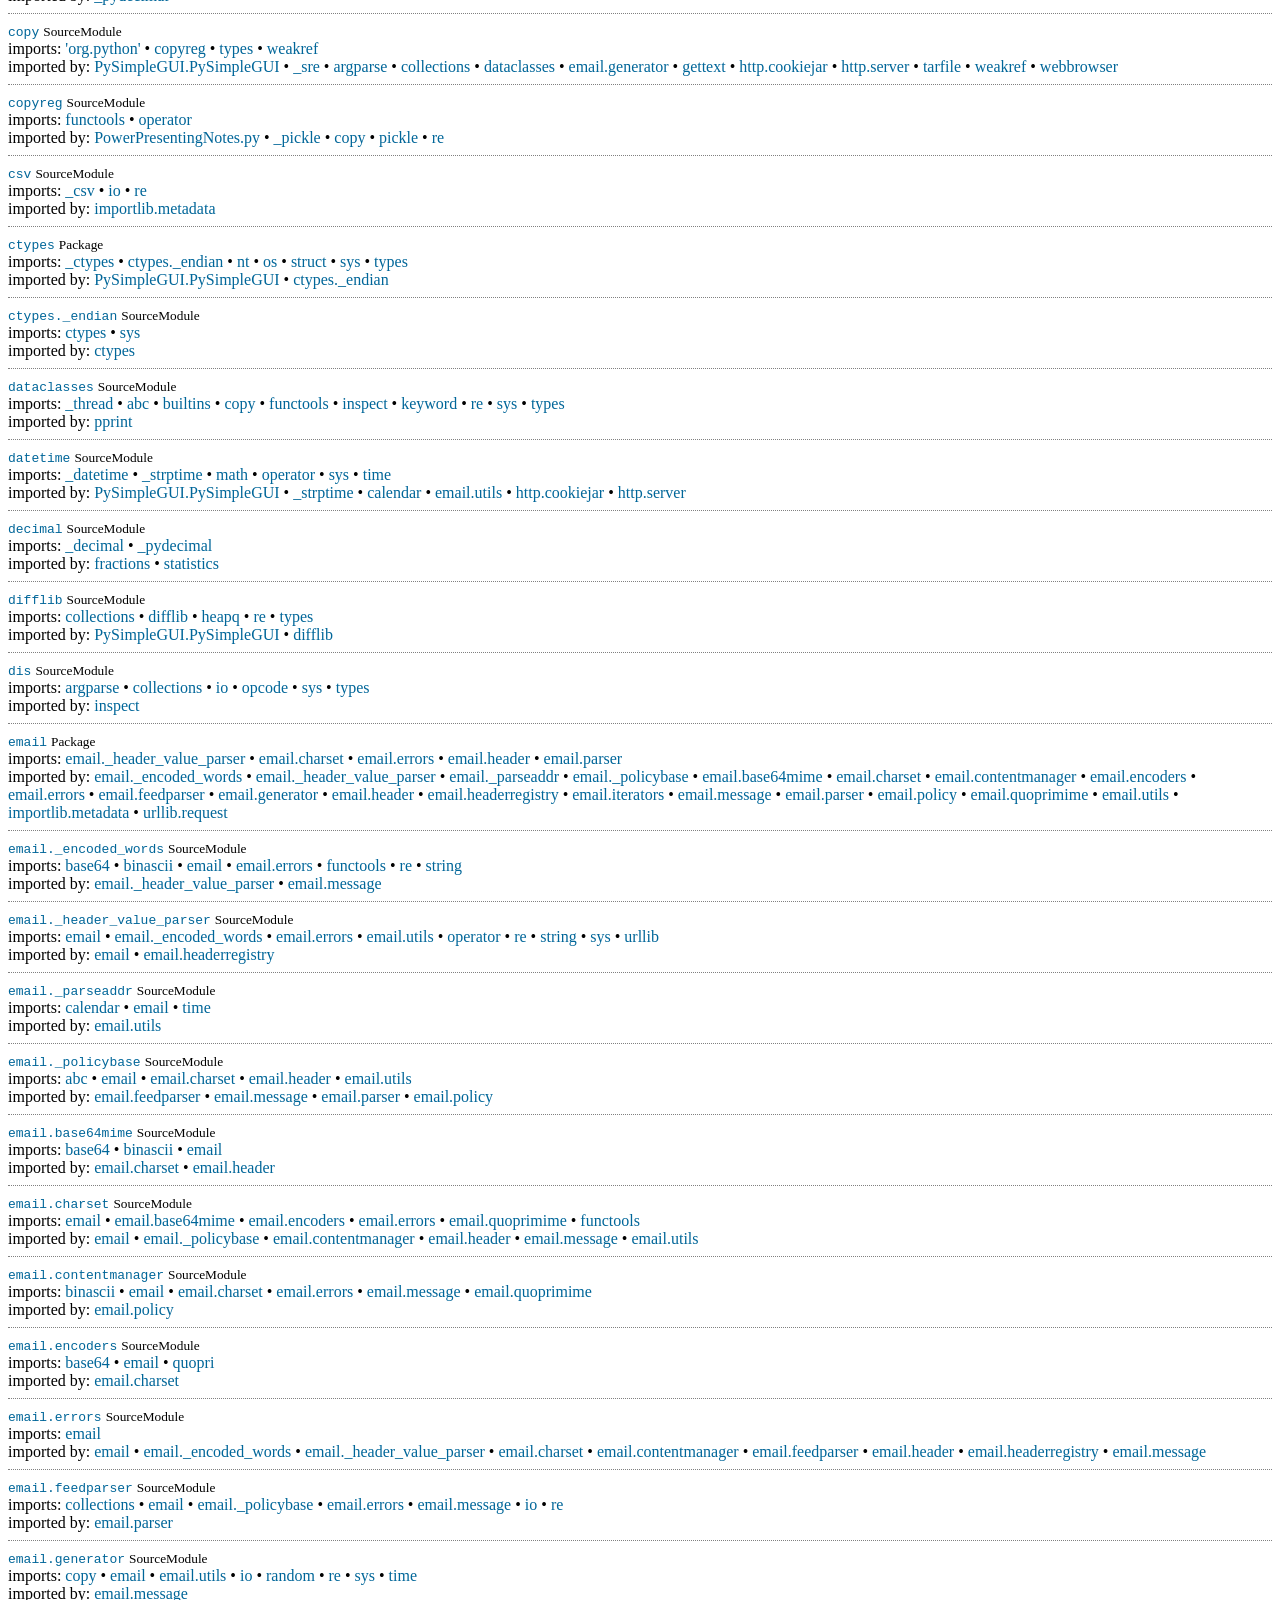
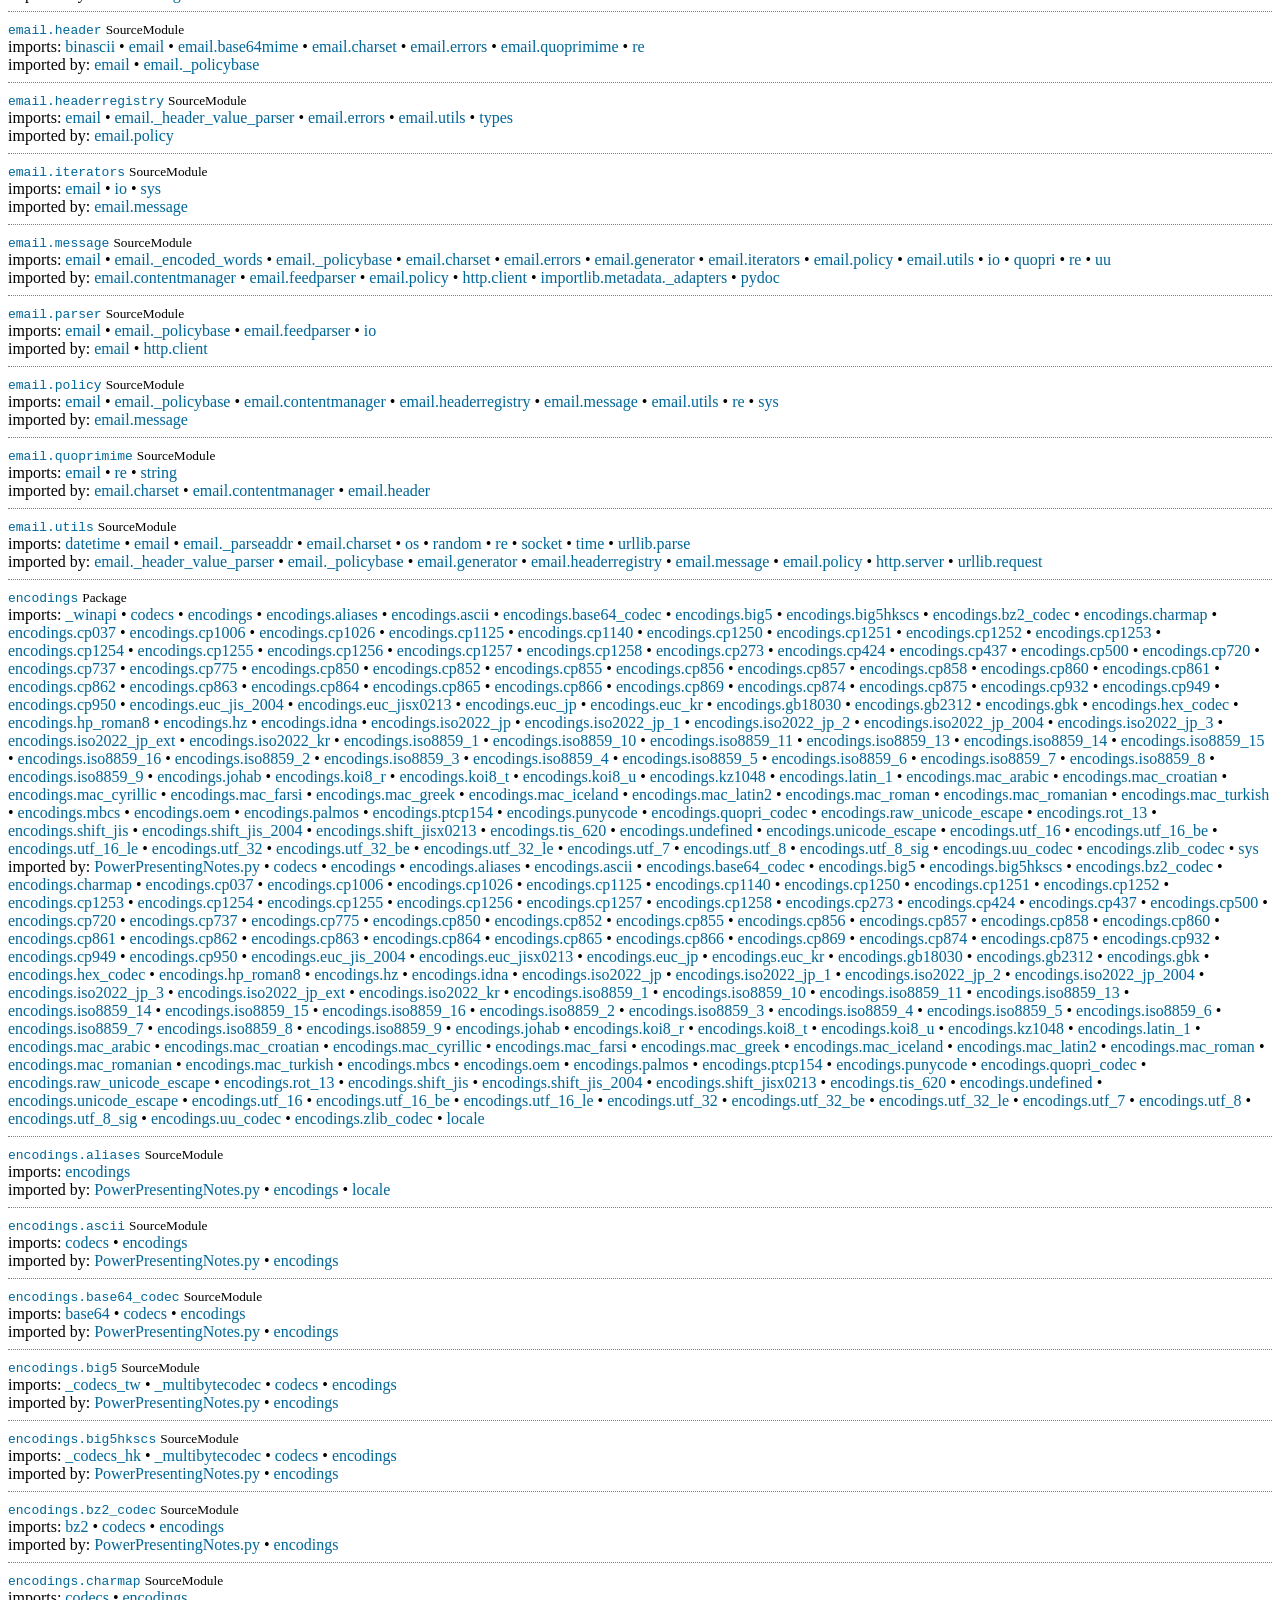
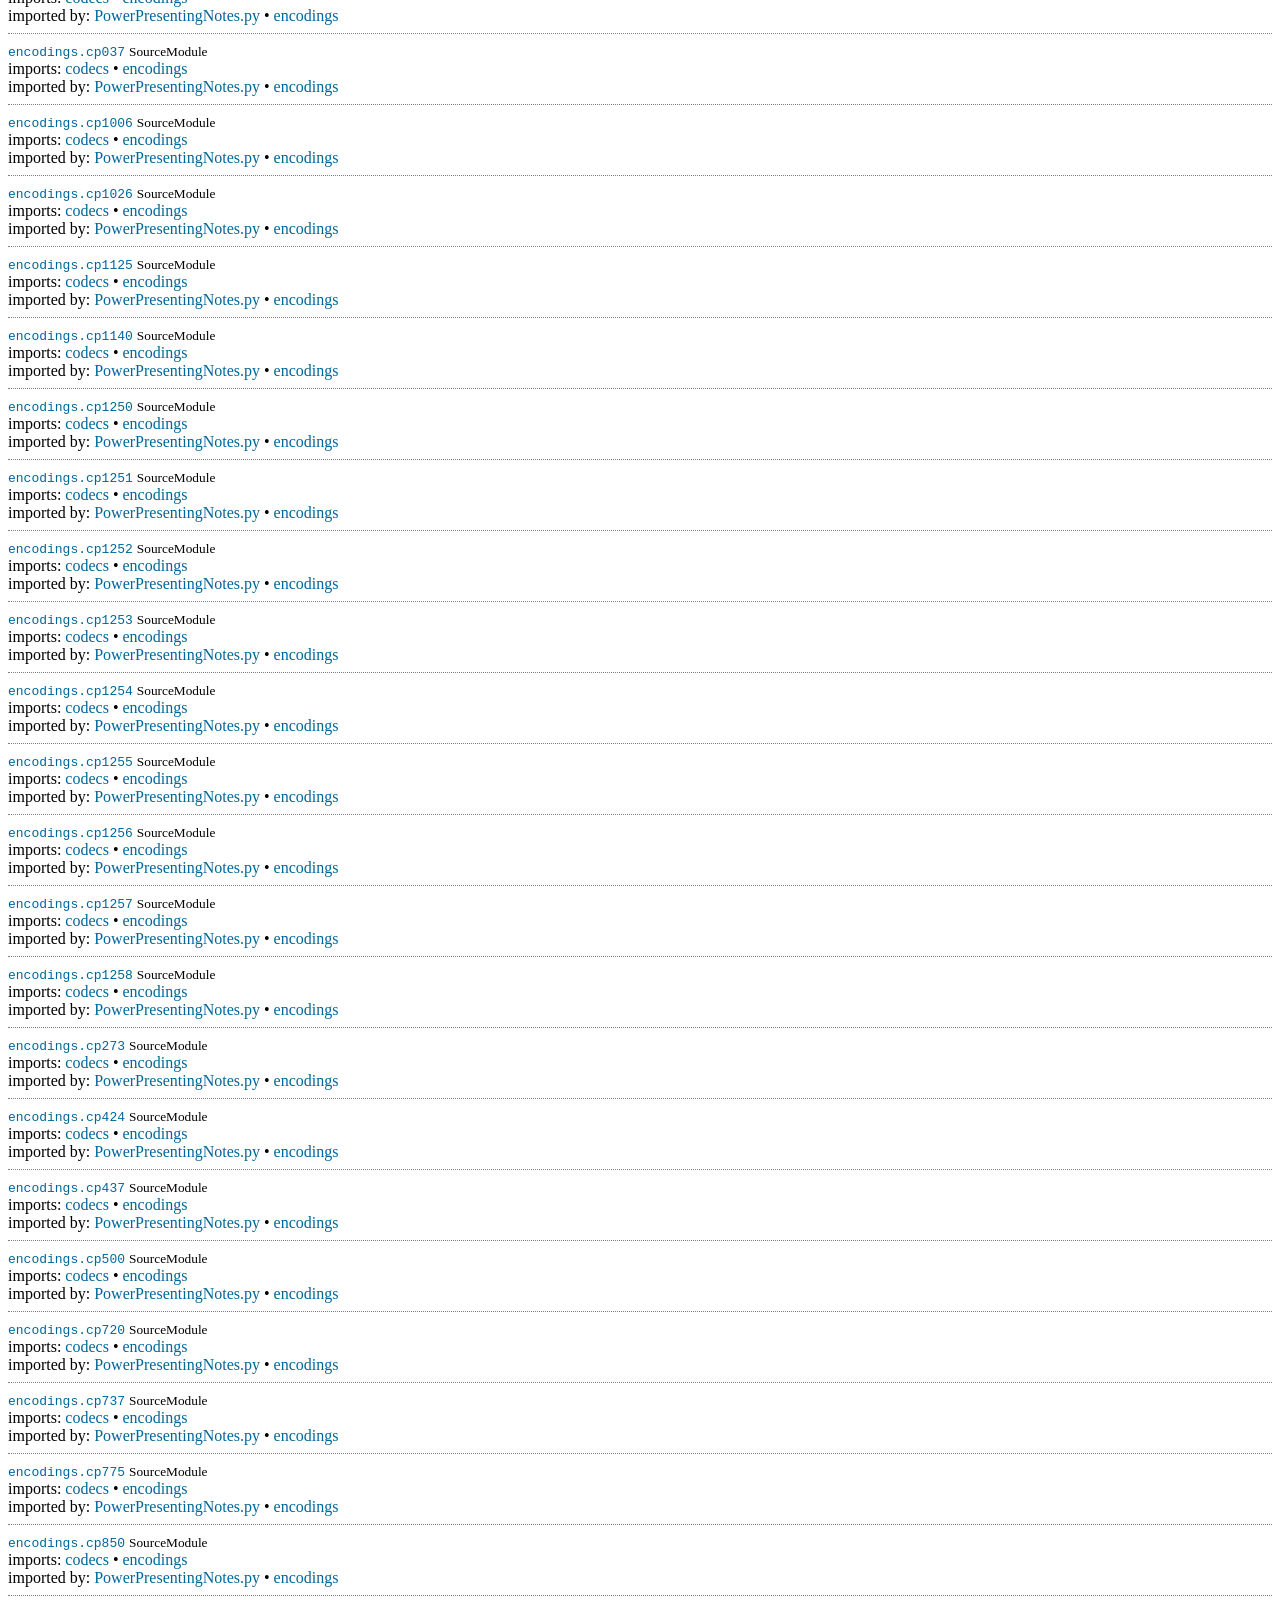
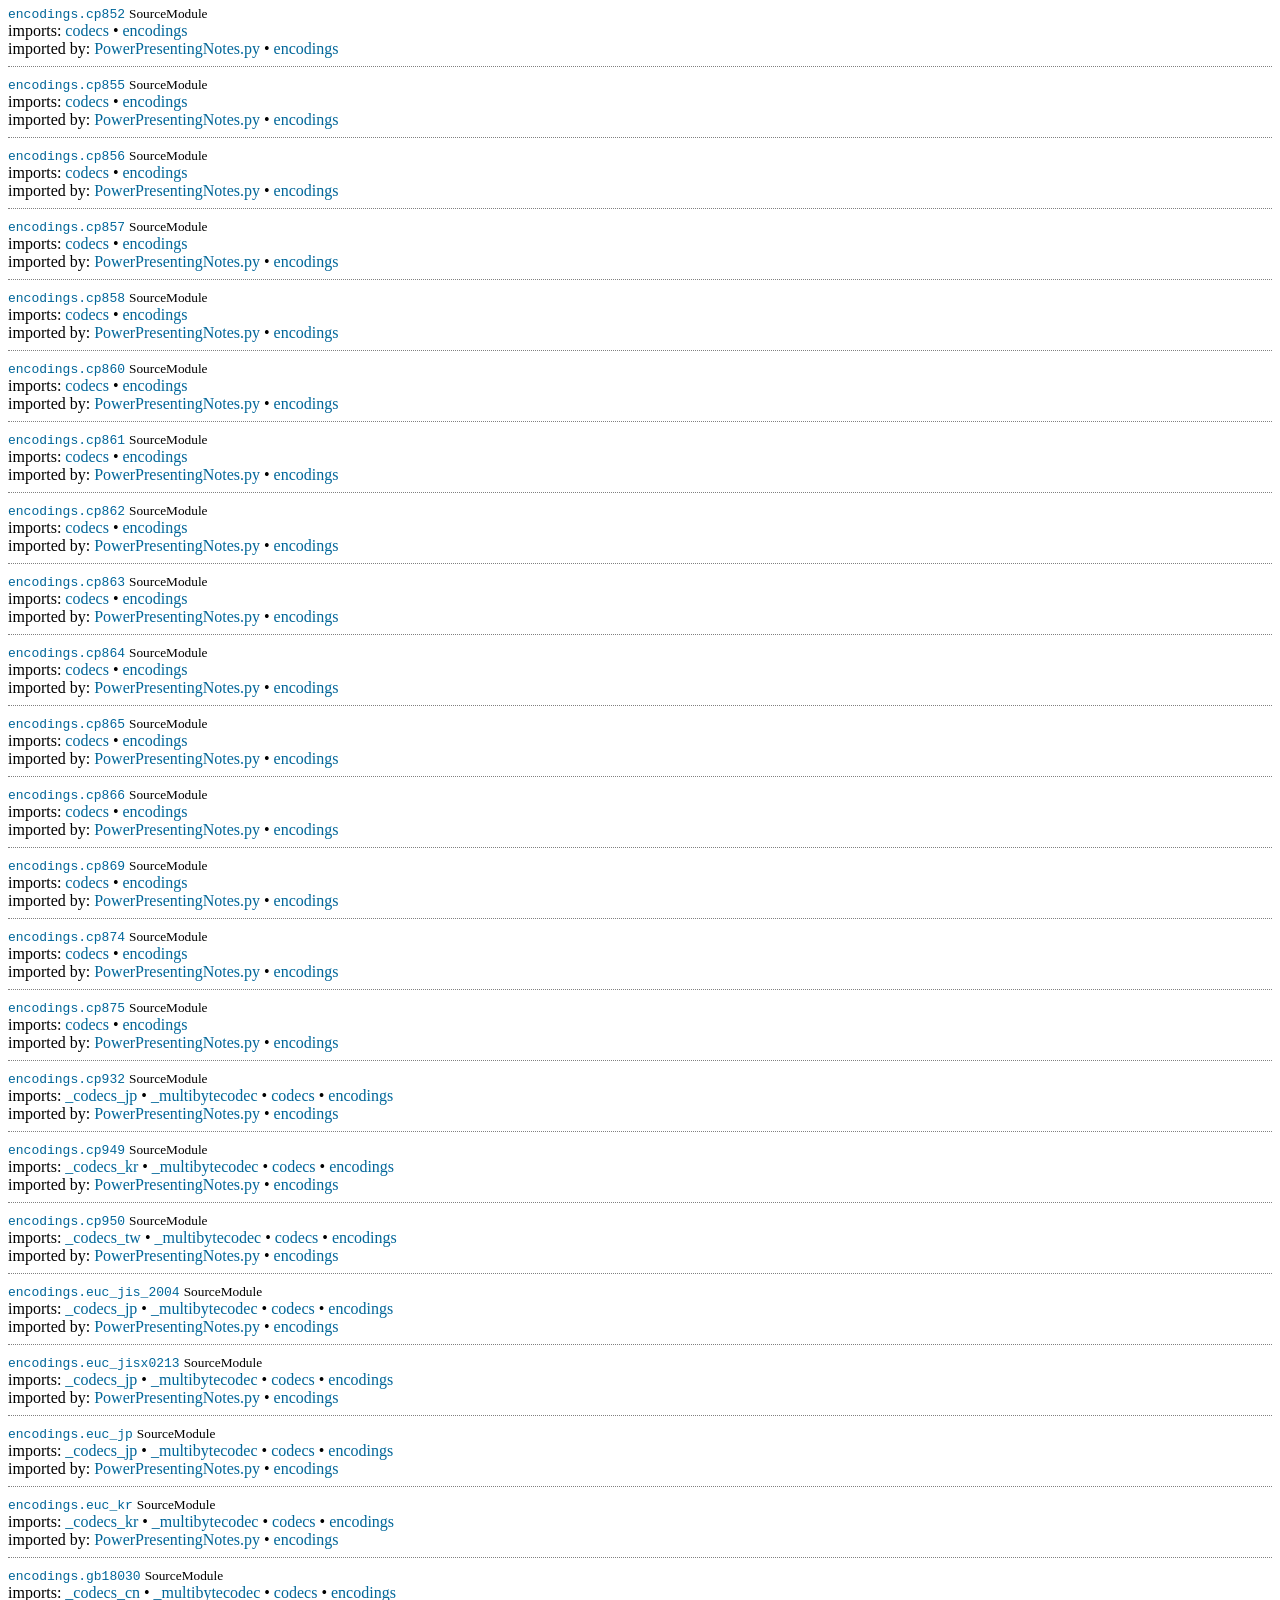
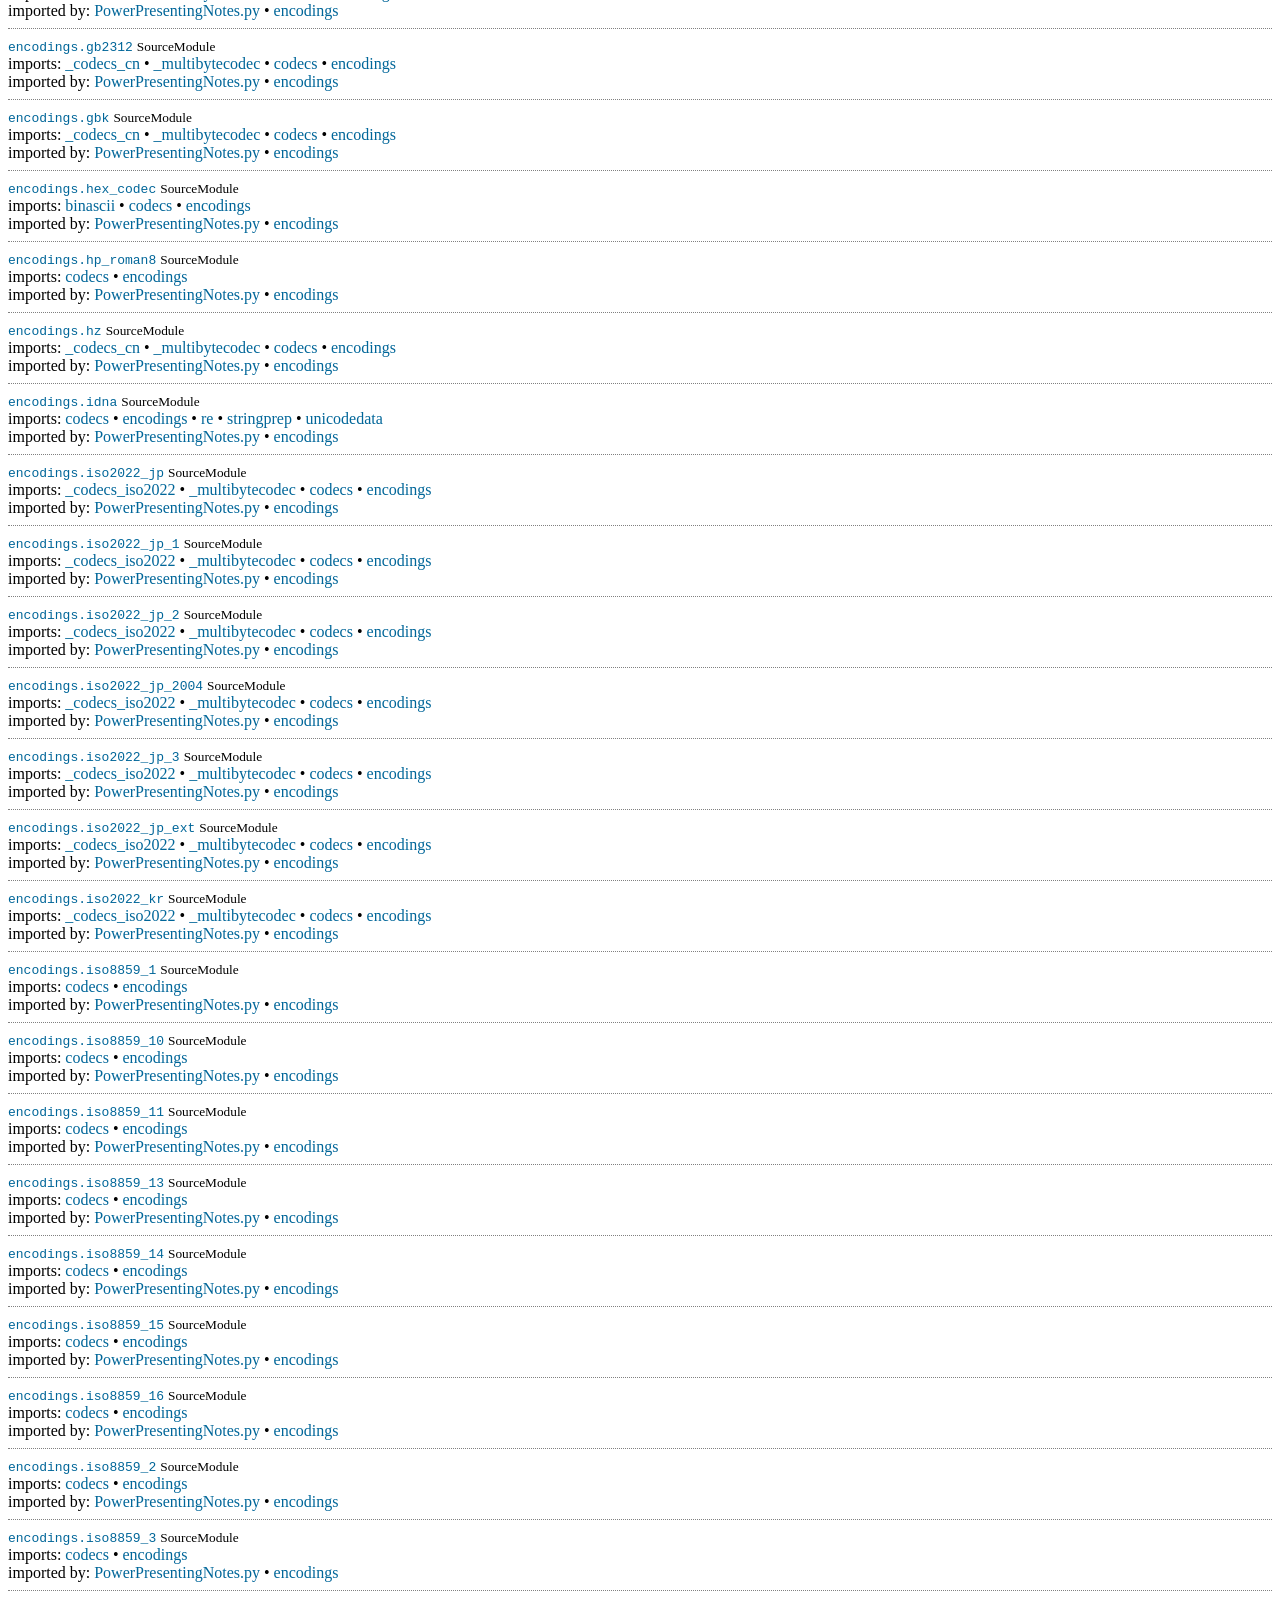
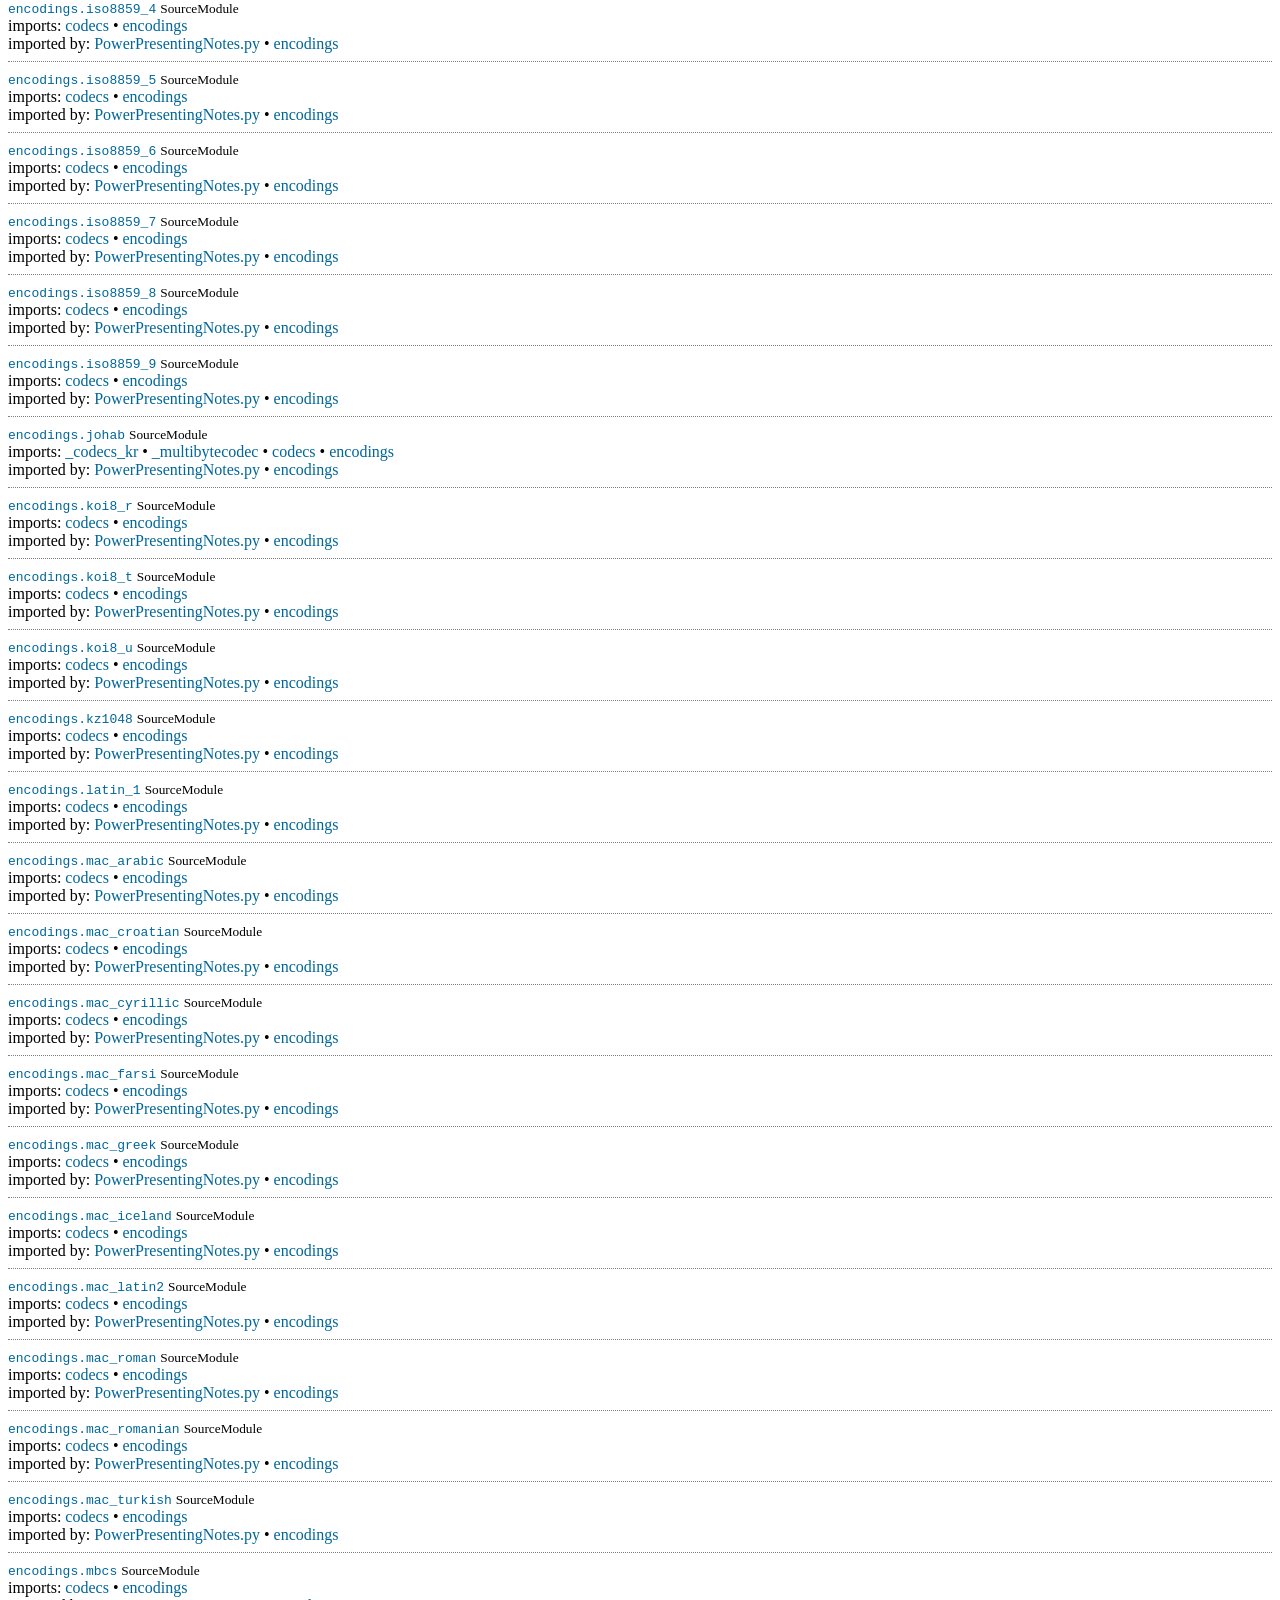
<file: PowerPresentingNotes /build/PowerPresentingNotes/xref-PowerPresentingNotes.html>
<!DOCTYPE html>
<html>
  <head>
    <meta charset="UTF-8">
    <title>modulegraph cross reference for PowerPresentingNotes.py, pyi_rth__tkinter.py, pyi_rth_inspect.py, pyi_rth_pkgutil.py, pyi_rth_subprocess.py</title>
    <style>
      .node { padding: 0.5em 0 0.5em; border-top: thin grey dotted; }
      .moduletype { font: smaller italic }
      .node a { text-decoration: none; color: #006699; }
      .node a:visited { text-decoration: none; color: #2f0099; }
    </style>
  </head>
  <body>
    <h1>modulegraph cross reference for PowerPresentingNotes.py, pyi_rth__tkinter.py, pyi_rth_inspect.py, pyi_rth_pkgutil.py, pyi_rth_subprocess.py</h1>

<div class="node">
  <a name="PowerPresentingNotes.py"></a>
  <a target="code" href="///C:/Users/playe/Project/Power-Presenting-Notes/PowerPresentingNotes.py" type="text/plain"><tt>PowerPresentingNotes.py</tt></a>
<span class="moduletype">Script</span>  <div class="import">
imports:
    <a href="#PySimpleGUI">PySimpleGUI</a>
 &#8226;   <a href="#_collections_abc">_collections_abc</a>
 &#8226;   <a href="#_weakrefset">_weakrefset</a>
 &#8226;   <a href="#abc">abc</a>
 &#8226;   <a href="#codecs">codecs</a>
 &#8226;   <a href="#collections">collections</a>
 &#8226;   <a href="#collections.abc">collections.abc</a>
 &#8226;   <a href="#copyreg">copyreg</a>
 &#8226;   <a href="#encodings">encodings</a>
 &#8226;   <a href="#encodings.aliases">encodings.aliases</a>
 &#8226;   <a href="#encodings.ascii">encodings.ascii</a>
 &#8226;   <a href="#encodings.base64_codec">encodings.base64_codec</a>
 &#8226;   <a href="#encodings.big5">encodings.big5</a>
 &#8226;   <a href="#encodings.big5hkscs">encodings.big5hkscs</a>
 &#8226;   <a href="#encodings.bz2_codec">encodings.bz2_codec</a>
 &#8226;   <a href="#encodings.charmap">encodings.charmap</a>
 &#8226;   <a href="#encodings.cp037">encodings.cp037</a>
 &#8226;   <a href="#encodings.cp1006">encodings.cp1006</a>
 &#8226;   <a href="#encodings.cp1026">encodings.cp1026</a>
 &#8226;   <a href="#encodings.cp1125">encodings.cp1125</a>
 &#8226;   <a href="#encodings.cp1140">encodings.cp1140</a>
 &#8226;   <a href="#encodings.cp1250">encodings.cp1250</a>
 &#8226;   <a href="#encodings.cp1251">encodings.cp1251</a>
 &#8226;   <a href="#encodings.cp1252">encodings.cp1252</a>
 &#8226;   <a href="#encodings.cp1253">encodings.cp1253</a>
 &#8226;   <a href="#encodings.cp1254">encodings.cp1254</a>
 &#8226;   <a href="#encodings.cp1255">encodings.cp1255</a>
 &#8226;   <a href="#encodings.cp1256">encodings.cp1256</a>
 &#8226;   <a href="#encodings.cp1257">encodings.cp1257</a>
 &#8226;   <a href="#encodings.cp1258">encodings.cp1258</a>
 &#8226;   <a href="#encodings.cp273">encodings.cp273</a>
 &#8226;   <a href="#encodings.cp424">encodings.cp424</a>
 &#8226;   <a href="#encodings.cp437">encodings.cp437</a>
 &#8226;   <a href="#encodings.cp500">encodings.cp500</a>
 &#8226;   <a href="#encodings.cp720">encodings.cp720</a>
 &#8226;   <a href="#encodings.cp737">encodings.cp737</a>
 &#8226;   <a href="#encodings.cp775">encodings.cp775</a>
 &#8226;   <a href="#encodings.cp850">encodings.cp850</a>
 &#8226;   <a href="#encodings.cp852">encodings.cp852</a>
 &#8226;   <a href="#encodings.cp855">encodings.cp855</a>
 &#8226;   <a href="#encodings.cp856">encodings.cp856</a>
 &#8226;   <a href="#encodings.cp857">encodings.cp857</a>
 &#8226;   <a href="#encodings.cp858">encodings.cp858</a>
 &#8226;   <a href="#encodings.cp860">encodings.cp860</a>
 &#8226;   <a href="#encodings.cp861">encodings.cp861</a>
 &#8226;   <a href="#encodings.cp862">encodings.cp862</a>
 &#8226;   <a href="#encodings.cp863">encodings.cp863</a>
 &#8226;   <a href="#encodings.cp864">encodings.cp864</a>
 &#8226;   <a href="#encodings.cp865">encodings.cp865</a>
 &#8226;   <a href="#encodings.cp866">encodings.cp866</a>
 &#8226;   <a href="#encodings.cp869">encodings.cp869</a>
 &#8226;   <a href="#encodings.cp874">encodings.cp874</a>
 &#8226;   <a href="#encodings.cp875">encodings.cp875</a>
 &#8226;   <a href="#encodings.cp932">encodings.cp932</a>
 &#8226;   <a href="#encodings.cp949">encodings.cp949</a>
 &#8226;   <a href="#encodings.cp950">encodings.cp950</a>
 &#8226;   <a href="#encodings.euc_jis_2004">encodings.euc_jis_2004</a>
 &#8226;   <a href="#encodings.euc_jisx0213">encodings.euc_jisx0213</a>
 &#8226;   <a href="#encodings.euc_jp">encodings.euc_jp</a>
 &#8226;   <a href="#encodings.euc_kr">encodings.euc_kr</a>
 &#8226;   <a href="#encodings.gb18030">encodings.gb18030</a>
 &#8226;   <a href="#encodings.gb2312">encodings.gb2312</a>
 &#8226;   <a href="#encodings.gbk">encodings.gbk</a>
 &#8226;   <a href="#encodings.hex_codec">encodings.hex_codec</a>
 &#8226;   <a href="#encodings.hp_roman8">encodings.hp_roman8</a>
 &#8226;   <a href="#encodings.hz">encodings.hz</a>
 &#8226;   <a href="#encodings.idna">encodings.idna</a>
 &#8226;   <a href="#encodings.iso2022_jp">encodings.iso2022_jp</a>
 &#8226;   <a href="#encodings.iso2022_jp_1">encodings.iso2022_jp_1</a>
 &#8226;   <a href="#encodings.iso2022_jp_2">encodings.iso2022_jp_2</a>
 &#8226;   <a href="#encodings.iso2022_jp_2004">encodings.iso2022_jp_2004</a>
 &#8226;   <a href="#encodings.iso2022_jp_3">encodings.iso2022_jp_3</a>
 &#8226;   <a href="#encodings.iso2022_jp_ext">encodings.iso2022_jp_ext</a>
 &#8226;   <a href="#encodings.iso2022_kr">encodings.iso2022_kr</a>
 &#8226;   <a href="#encodings.iso8859_1">encodings.iso8859_1</a>
 &#8226;   <a href="#encodings.iso8859_10">encodings.iso8859_10</a>
 &#8226;   <a href="#encodings.iso8859_11">encodings.iso8859_11</a>
 &#8226;   <a href="#encodings.iso8859_13">encodings.iso8859_13</a>
 &#8226;   <a href="#encodings.iso8859_14">encodings.iso8859_14</a>
 &#8226;   <a href="#encodings.iso8859_15">encodings.iso8859_15</a>
 &#8226;   <a href="#encodings.iso8859_16">encodings.iso8859_16</a>
 &#8226;   <a href="#encodings.iso8859_2">encodings.iso8859_2</a>
 &#8226;   <a href="#encodings.iso8859_3">encodings.iso8859_3</a>
 &#8226;   <a href="#encodings.iso8859_4">encodings.iso8859_4</a>
 &#8226;   <a href="#encodings.iso8859_5">encodings.iso8859_5</a>
 &#8226;   <a href="#encodings.iso8859_6">encodings.iso8859_6</a>
 &#8226;   <a href="#encodings.iso8859_7">encodings.iso8859_7</a>
 &#8226;   <a href="#encodings.iso8859_8">encodings.iso8859_8</a>
 &#8226;   <a href="#encodings.iso8859_9">encodings.iso8859_9</a>
 &#8226;   <a href="#encodings.johab">encodings.johab</a>
 &#8226;   <a href="#encodings.koi8_r">encodings.koi8_r</a>
 &#8226;   <a href="#encodings.koi8_t">encodings.koi8_t</a>
 &#8226;   <a href="#encodings.koi8_u">encodings.koi8_u</a>
 &#8226;   <a href="#encodings.kz1048">encodings.kz1048</a>
 &#8226;   <a href="#encodings.latin_1">encodings.latin_1</a>
 &#8226;   <a href="#encodings.mac_arabic">encodings.mac_arabic</a>
 &#8226;   <a href="#encodings.mac_croatian">encodings.mac_croatian</a>
 &#8226;   <a href="#encodings.mac_cyrillic">encodings.mac_cyrillic</a>
 &#8226;   <a href="#encodings.mac_farsi">encodings.mac_farsi</a>
 &#8226;   <a href="#encodings.mac_greek">encodings.mac_greek</a>
 &#8226;   <a href="#encodings.mac_iceland">encodings.mac_iceland</a>
 &#8226;   <a href="#encodings.mac_latin2">encodings.mac_latin2</a>
 &#8226;   <a href="#encodings.mac_roman">encodings.mac_roman</a>
 &#8226;   <a href="#encodings.mac_romanian">encodings.mac_romanian</a>
 &#8226;   <a href="#encodings.mac_turkish">encodings.mac_turkish</a>
 &#8226;   <a href="#encodings.mbcs">encodings.mbcs</a>
 &#8226;   <a href="#encodings.oem">encodings.oem</a>
 &#8226;   <a href="#encodings.palmos">encodings.palmos</a>
 &#8226;   <a href="#encodings.ptcp154">encodings.ptcp154</a>
 &#8226;   <a href="#encodings.punycode">encodings.punycode</a>
 &#8226;   <a href="#encodings.quopri_codec">encodings.quopri_codec</a>
 &#8226;   <a href="#encodings.raw_unicode_escape">encodings.raw_unicode_escape</a>
 &#8226;   <a href="#encodings.rot_13">encodings.rot_13</a>
 &#8226;   <a href="#encodings.shift_jis">encodings.shift_jis</a>
 &#8226;   <a href="#encodings.shift_jis_2004">encodings.shift_jis_2004</a>
 &#8226;   <a href="#encodings.shift_jisx0213">encodings.shift_jisx0213</a>
 &#8226;   <a href="#encodings.tis_620">encodings.tis_620</a>
 &#8226;   <a href="#encodings.undefined">encodings.undefined</a>
 &#8226;   <a href="#encodings.unicode_escape">encodings.unicode_escape</a>
 &#8226;   <a href="#encodings.utf_16">encodings.utf_16</a>
 &#8226;   <a href="#encodings.utf_16_be">encodings.utf_16_be</a>
 &#8226;   <a href="#encodings.utf_16_le">encodings.utf_16_le</a>
 &#8226;   <a href="#encodings.utf_32">encodings.utf_32</a>
 &#8226;   <a href="#encodings.utf_32_be">encodings.utf_32_be</a>
 &#8226;   <a href="#encodings.utf_32_le">encodings.utf_32_le</a>
 &#8226;   <a href="#encodings.utf_7">encodings.utf_7</a>
 &#8226;   <a href="#encodings.utf_8">encodings.utf_8</a>
 &#8226;   <a href="#encodings.utf_8_sig">encodings.utf_8_sig</a>
 &#8226;   <a href="#encodings.uu_codec">encodings.uu_codec</a>
 &#8226;   <a href="#encodings.zlib_codec">encodings.zlib_codec</a>
 &#8226;   <a href="#enum">enum</a>
 &#8226;   <a href="#fnmatch">fnmatch</a>
 &#8226;   <a href="#functools">functools</a>
 &#8226;   <a href="#genericpath">genericpath</a>
 &#8226;   <a href="#heapq">heapq</a>
 &#8226;   <a href="#io">io</a>
 &#8226;   <a href="#json">json</a>
 &#8226;   <a href="#keyword">keyword</a>
 &#8226;   <a href="#linecache">linecache</a>
 &#8226;   <a href="#locale">locale</a>
 &#8226;   <a href="#ntpath">ntpath</a>
 &#8226;   <a href="#operator">operator</a>
 &#8226;   <a href="#os">os</a>
 &#8226;   <a href="#pathlib">pathlib</a>
 &#8226;   <a href="#posixpath">posixpath</a>
 &#8226;   <a href="#pyi_rth__tkinter.py">pyi_rth__tkinter.py</a>
 &#8226;   <a href="#pyi_rth_inspect.py">pyi_rth_inspect.py</a>
 &#8226;   <a href="#pyi_rth_pkgutil.py">pyi_rth_pkgutil.py</a>
 &#8226;   <a href="#pyi_rth_subprocess.py">pyi_rth_subprocess.py</a>
 &#8226;   <a href="#re">re</a>
 &#8226;   <a href="#reprlib">reprlib</a>
 &#8226;   <a href="#sre_compile">sre_compile</a>
 &#8226;   <a href="#sre_constants">sre_constants</a>
 &#8226;   <a href="#sre_parse">sre_parse</a>
 &#8226;   <a href="#stat">stat</a>
 &#8226;   <a href="#tkinter">tkinter</a>
 &#8226;   <a href="#token">token</a>
 &#8226;   <a href="#tokenize">tokenize</a>
 &#8226;   <a href="#traceback">traceback</a>
 &#8226;   <a href="#types">types</a>
 &#8226;   <a href="#urllib">urllib</a>
 &#8226;   <a href="#urllib.error">urllib.error</a>
 &#8226;   <a href="#urllib.parse">urllib.parse</a>
 &#8226;   <a href="#urllib.request">urllib.request</a>
 &#8226;   <a href="#urllib.response">urllib.response</a>
 &#8226;   <a href="#urllib.robotparser">urllib.robotparser</a>
 &#8226;   <a href="#warnings">warnings</a>
 &#8226;   <a href="#weakref">weakref</a>

  </div>

</div>

<div class="node">
  <a name="pyi_rth__tkinter.py"></a>
  <a target="code" href="///C:/Users/playe/AppData/Local/Programs/Python/Python310/Lib/site-packages/PyInstaller/hooks/rthooks/pyi_rth__tkinter.py" type="text/plain"><tt>pyi_rth__tkinter.py</tt></a>
<span class="moduletype">Script</span>  <div class="import">
imports:
    <a href="#os">os</a>
 &#8226;   <a href="#sys">sys</a>

  </div>
  <div class="import">
imported by:
    <a href="#PowerPresentingNotes.py">PowerPresentingNotes.py</a>

  </div>

</div>

<div class="node">
  <a name="pyi_rth_inspect.py"></a>
  <a target="code" href="///C:/Users/playe/AppData/Local/Programs/Python/Python310/Lib/site-packages/PyInstaller/hooks/rthooks/pyi_rth_inspect.py" type="text/plain"><tt>pyi_rth_inspect.py</tt></a>
<span class="moduletype">Script</span>  <div class="import">
imports:
    <a href="#inspect">inspect</a>
 &#8226;   <a href="#os">os</a>
 &#8226;   <a href="#sys">sys</a>

  </div>
  <div class="import">
imported by:
    <a href="#PowerPresentingNotes.py">PowerPresentingNotes.py</a>

  </div>

</div>

<div class="node">
  <a name="pyi_rth_pkgutil.py"></a>
  <a target="code" href="///C:/Users/playe/AppData/Local/Programs/Python/Python310/Lib/site-packages/PyInstaller/hooks/rthooks/pyi_rth_pkgutil.py" type="text/plain"><tt>pyi_rth_pkgutil.py</tt></a>
<span class="moduletype">Script</span>  <div class="import">
imports:
    <a href="#os">os</a>
 &#8226;   <a href="#pkgutil">pkgutil</a>
 &#8226;   <a href="#pyimod02_importers">pyimod02_importers</a>
 &#8226;   <a href="#sys">sys</a>

  </div>
  <div class="import">
imported by:
    <a href="#PowerPresentingNotes.py">PowerPresentingNotes.py</a>

  </div>

</div>

<div class="node">
  <a name="pyi_rth_subprocess.py"></a>
  <a target="code" href="///C:/Users/playe/AppData/Local/Programs/Python/Python310/Lib/site-packages/PyInstaller/hooks/rthooks/pyi_rth_subprocess.py" type="text/plain"><tt>pyi_rth_subprocess.py</tt></a>
<span class="moduletype">Script</span>  <div class="import">
imports:
    <a href="#io">io</a>
 &#8226;   <a href="#subprocess">subprocess</a>
 &#8226;   <a href="#sys">sys</a>

  </div>
  <div class="import">
imported by:
    <a href="#PowerPresentingNotes.py">PowerPresentingNotes.py</a>

  </div>

</div>

<div class="node">
  <a name="'java.lang'"></a>
  <a target="code" href="" type="text/plain"><tt>'java.lang'</tt></a>
<span class="moduletype">MissingModule</span>  <div class="import">
imported by:
    <a href="#platform">platform</a>

  </div>

</div>

<div class="node">
  <a name="'org.python'"></a>
  <a target="code" href="" type="text/plain"><tt>'org.python'</tt></a>
<span class="moduletype">MissingModule</span>  <div class="import">
imported by:
    <a href="#copy">copy</a>

  </div>

</div>

<div class="node">
  <a name="PIL"></a>
  <a target="code" href="" type="text/plain"><tt>PIL</tt></a>
<span class="moduletype">MissingModule</span>  <div class="import">
imported by:
    <a href="#PySimpleGUI.PySimpleGUI">PySimpleGUI.PySimpleGUI</a>

  </div>

</div>

<div class="node">
  <a name="PySimpleGUI"></a>
  <a target="code" href="///C:/Users/playe/AppData/Local/Programs/Python/Python310/lib/site-packages/PySimpleGUI/__init__.py" type="text/plain"><tt>PySimpleGUI</tt></a>
<span class="moduletype">Package</span>  <div class="import">
imports:
    <a href="#PySimpleGUI.PySimpleGUI">PySimpleGUI.PySimpleGUI</a>

  </div>
  <div class="import">
imported by:
    <a href="#PowerPresentingNotes.py">PowerPresentingNotes.py</a>
 &#8226;   <a href="#PySimpleGUI.PySimpleGUI">PySimpleGUI.PySimpleGUI</a>

  </div>

</div>

<div class="node">
  <a name="PySimpleGUI.PySimpleGUI"></a>
  <a target="code" href="///C:/Users/playe/AppData/Local/Programs/Python/Python310/lib/site-packages/PySimpleGUI/PySimpleGUI.py" type="text/plain"><tt>PySimpleGUI.PySimpleGUI</tt></a>
<span class="moduletype">SourceModule</span>  <div class="import">
imports:
    <a href="#PIL">PIL</a>
 &#8226;   <a href="#PySimpleGUI">PySimpleGUI</a>
 &#8226;   <a href="#calendar">calendar</a>
 &#8226;   <a href="#configparser">configparser</a>
 &#8226;   <a href="#copy">copy</a>
 &#8226;   <a href="#ctypes">ctypes</a>
 &#8226;   <a href="#datetime">datetime</a>
 &#8226;   <a href="#difflib">difflib</a>
 &#8226;   <a href="#functools">functools</a>
 &#8226;   <a href="#inspect">inspect</a>
 &#8226;   <a href="#itertools">itertools</a>
 &#8226;   <a href="#json">json</a>
 &#8226;   <a href="#math">math</a>
 &#8226;   <a href="#os">os</a>
 &#8226;   <a href="#pickle">pickle</a>
 &#8226;   <a href="#platform">platform</a>
 &#8226;   <a href="#pprint">pprint</a>
 &#8226;   <a href="#pydoc">pydoc</a>
 &#8226;   <a href="#queue">queue</a>
 &#8226;   <a href="#random">random</a>
 &#8226;   <a href="#re">re</a>
 &#8226;   <a href="#subprocess">subprocess</a>
 &#8226;   <a href="#sys">sys</a>
 &#8226;   <a href="#tempfile">tempfile</a>
 &#8226;   <a href="#textwrap">textwrap</a>
 &#8226;   <a href="#threading">threading</a>
 &#8226;   <a href="#time">time</a>
 &#8226;   <a href="#tkinter">tkinter</a>
 &#8226;   <a href="#tkinter.colorchooser">tkinter.colorchooser</a>
 &#8226;   <a href="#tkinter.filedialog">tkinter.filedialog</a>
 &#8226;   <a href="#tkinter.font">tkinter.font</a>
 &#8226;   <a href="#tkinter.ttk">tkinter.ttk</a>
 &#8226;   <a href="#traceback">traceback</a>
 &#8226;   <a href="#typing">typing</a>
 &#8226;   <a href="#urllib">urllib</a>
 &#8226;   <a href="#urllib.error">urllib.error</a>
 &#8226;   <a href="#urllib.parse">urllib.parse</a>
 &#8226;   <a href="#urllib.request">urllib.request</a>
 &#8226;   <a href="#uuid">uuid</a>
 &#8226;   <a href="#warnings">warnings</a>
 &#8226;   <a href="#webbrowser">webbrowser</a>

  </div>
  <div class="import">
imported by:
    <a href="#PySimpleGUI">PySimpleGUI</a>

  </div>

</div>

<div class="node">
  <a name="_abc"></a>
  <tt>_abc</tt> <span class="moduletype"><i>(builtin module)</i></span>  <div class="import">
imported by:
    <a href="#abc">abc</a>

  </div>

</div>

<div class="node">
  <a name="_aix_support"></a>
  <a target="code" href="///C:/Users/playe/AppData/Local/Programs/Python/Python310/lib/_aix_support.py" type="text/plain"><tt>_aix_support</tt></a>
<span class="moduletype">SourceModule</span>  <div class="import">
imports:
    <a href="#_bootsubprocess">_bootsubprocess</a>
 &#8226;   <a href="#subprocess">subprocess</a>
 &#8226;   <a href="#sys">sys</a>
 &#8226;   <a href="#sysconfig">sysconfig</a>

  </div>
  <div class="import">
imported by:
    <a href="#sysconfig">sysconfig</a>

  </div>

</div>

<div class="node">
  <a name="_ast"></a>
  <tt>_ast</tt> <span class="moduletype"><i>(builtin module)</i></span>  <div class="import">
imported by:
    <a href="#ast">ast</a>

  </div>

</div>

<div class="node">
  <a name="_bisect"></a>
  <tt>_bisect</tt> <span class="moduletype"><i>(builtin module)</i></span>  <div class="import">
imported by:
    <a href="#bisect">bisect</a>

  </div>

</div>

<div class="node">
  <a name="_blake2"></a>
  <tt>_blake2</tt> <span class="moduletype"><i>(builtin module)</i></span>  <div class="import">
imported by:
    <a href="#hashlib">hashlib</a>

  </div>

</div>

<div class="node">
  <a name="_bootsubprocess"></a>
  <a target="code" href="///C:/Users/playe/AppData/Local/Programs/Python/Python310/lib/_bootsubprocess.py" type="text/plain"><tt>_bootsubprocess</tt></a>
<span class="moduletype">SourceModule</span>  <div class="import">
imports:
    <a href="#os">os</a>

  </div>
  <div class="import">
imported by:
    <a href="#_aix_support">_aix_support</a>

  </div>

</div>

<div class="node">
  <a name="_bz2"></a>
  <tt>_bz2</tt> <span class="moduletype"><tt>C:\Users\playe\AppData\Local\Programs\Python\Python310\DLLs\_bz2.pyd</tt></span>  <div class="import">
imported by:
    <a href="#bz2">bz2</a>

  </div>

</div>

<div class="node">
  <a name="_codecs"></a>
  <tt>_codecs</tt> <span class="moduletype"><i>(builtin module)</i></span>  <div class="import">
imported by:
    <a href="#codecs">codecs</a>

  </div>

</div>

<div class="node">
  <a name="_codecs_cn"></a>
  <tt>_codecs_cn</tt> <span class="moduletype"><i>(builtin module)</i></span>  <div class="import">
imported by:
    <a href="#encodings.gb18030">encodings.gb18030</a>
 &#8226;   <a href="#encodings.gb2312">encodings.gb2312</a>
 &#8226;   <a href="#encodings.gbk">encodings.gbk</a>
 &#8226;   <a href="#encodings.hz">encodings.hz</a>

  </div>

</div>

<div class="node">
  <a name="_codecs_hk"></a>
  <tt>_codecs_hk</tt> <span class="moduletype"><i>(builtin module)</i></span>  <div class="import">
imported by:
    <a href="#encodings.big5hkscs">encodings.big5hkscs</a>

  </div>

</div>

<div class="node">
  <a name="_codecs_iso2022"></a>
  <tt>_codecs_iso2022</tt> <span class="moduletype"><i>(builtin module)</i></span>  <div class="import">
imported by:
    <a href="#encodings.iso2022_jp">encodings.iso2022_jp</a>
 &#8226;   <a href="#encodings.iso2022_jp_1">encodings.iso2022_jp_1</a>
 &#8226;   <a href="#encodings.iso2022_jp_2">encodings.iso2022_jp_2</a>
 &#8226;   <a href="#encodings.iso2022_jp_2004">encodings.iso2022_jp_2004</a>
 &#8226;   <a href="#encodings.iso2022_jp_3">encodings.iso2022_jp_3</a>
 &#8226;   <a href="#encodings.iso2022_jp_ext">encodings.iso2022_jp_ext</a>
 &#8226;   <a href="#encodings.iso2022_kr">encodings.iso2022_kr</a>

  </div>

</div>

<div class="node">
  <a name="_codecs_jp"></a>
  <tt>_codecs_jp</tt> <span class="moduletype"><i>(builtin module)</i></span>  <div class="import">
imported by:
    <a href="#encodings.cp932">encodings.cp932</a>
 &#8226;   <a href="#encodings.euc_jis_2004">encodings.euc_jis_2004</a>
 &#8226;   <a href="#encodings.euc_jisx0213">encodings.euc_jisx0213</a>
 &#8226;   <a href="#encodings.euc_jp">encodings.euc_jp</a>
 &#8226;   <a href="#encodings.shift_jis">encodings.shift_jis</a>
 &#8226;   <a href="#encodings.shift_jis_2004">encodings.shift_jis_2004</a>
 &#8226;   <a href="#encodings.shift_jisx0213">encodings.shift_jisx0213</a>

  </div>

</div>

<div class="node">
  <a name="_codecs_kr"></a>
  <tt>_codecs_kr</tt> <span class="moduletype"><i>(builtin module)</i></span>  <div class="import">
imported by:
    <a href="#encodings.cp949">encodings.cp949</a>
 &#8226;   <a href="#encodings.euc_kr">encodings.euc_kr</a>
 &#8226;   <a href="#encodings.johab">encodings.johab</a>

  </div>

</div>

<div class="node">
  <a name="_codecs_tw"></a>
  <tt>_codecs_tw</tt> <span class="moduletype"><i>(builtin module)</i></span>  <div class="import">
imported by:
    <a href="#encodings.big5">encodings.big5</a>
 &#8226;   <a href="#encodings.cp950">encodings.cp950</a>

  </div>

</div>

<div class="node">
  <a name="_collections"></a>
  <tt>_collections</tt> <span class="moduletype"><i>(builtin module)</i></span>  <div class="import">
imported by:
    <a href="#collections">collections</a>
 &#8226;   <a href="#threading">threading</a>

  </div>

</div>

<div class="node">
  <a name="_collections_abc"></a>
  <a target="code" href="///C:/Users/playe/AppData/Local/Programs/Python/Python310/lib/_collections_abc.py" type="text/plain"><tt>_collections_abc</tt></a>
<span class="moduletype">SourceModule</span>  <div class="import">
imports:
    <a href="#abc">abc</a>
 &#8226;   <a href="#sys">sys</a>

  </div>
  <div class="import">
imported by:
    <a href="#PowerPresentingNotes.py">PowerPresentingNotes.py</a>
 &#8226;   <a href="#collections">collections</a>
 &#8226;   <a href="#collections.abc">collections.abc</a>
 &#8226;   <a href="#contextlib">contextlib</a>
 &#8226;   <a href="#locale">locale</a>
 &#8226;   <a href="#os">os</a>
 &#8226;   <a href="#pathlib">pathlib</a>
 &#8226;   <a href="#random">random</a>
 &#8226;   <a href="#types">types</a>
 &#8226;   <a href="#weakref">weakref</a>

  </div>

</div>

<div class="node">
  <a name="_compat_pickle"></a>
  <a target="code" href="///C:/Users/playe/AppData/Local/Programs/Python/Python310/lib/_compat_pickle.py" type="text/plain"><tt>_compat_pickle</tt></a>
<span class="moduletype">SourceModule</span>  <div class="import">
imported by:
    <a href="#_pickle">_pickle</a>
 &#8226;   <a href="#pickle">pickle</a>

  </div>

</div>

<div class="node">
  <a name="_compression"></a>
  <a target="code" href="///C:/Users/playe/AppData/Local/Programs/Python/Python310/lib/_compression.py" type="text/plain"><tt>_compression</tt></a>
<span class="moduletype">SourceModule</span>  <div class="import">
imports:
    <a href="#io">io</a>
 &#8226;   <a href="#sys">sys</a>

  </div>
  <div class="import">
imported by:
    <a href="#bz2">bz2</a>
 &#8226;   <a href="#gzip">gzip</a>
 &#8226;   <a href="#lzma">lzma</a>

  </div>

</div>

<div class="node">
  <a name="_contextvars"></a>
  <tt>_contextvars</tt> <span class="moduletype"><i>(builtin module)</i></span>  <div class="import">
imported by:
    <a href="#contextvars">contextvars</a>

  </div>

</div>

<div class="node">
  <a name="_csv"></a>
  <tt>_csv</tt> <span class="moduletype"><i>(builtin module)</i></span>  <div class="import">
imported by:
    <a href="#csv">csv</a>

  </div>

</div>

<div class="node">
  <a name="_ctypes"></a>
  <tt>_ctypes</tt> <span class="moduletype"><tt>C:\Users\playe\AppData\Local\Programs\Python\Python310\DLLs\_ctypes.pyd</tt></span>  <div class="import">
imported by:
    <a href="#ctypes">ctypes</a>

  </div>

</div>

<div class="node">
  <a name="_datetime"></a>
  <tt>_datetime</tt> <span class="moduletype"><i>(builtin module)</i></span>  <div class="import">
imports:
    <a href="#_strptime">_strptime</a>
 &#8226;   <a href="#time">time</a>

  </div>
  <div class="import">
imported by:
    <a href="#datetime">datetime</a>

  </div>

</div>

<div class="node">
  <a name="_decimal"></a>
  <tt>_decimal</tt> <span class="moduletype"><tt>C:\Users\playe\AppData\Local\Programs\Python\Python310\DLLs\_decimal.pyd</tt></span>  <div class="import">
imported by:
    <a href="#decimal">decimal</a>

  </div>

</div>

<div class="node">
  <a name="_frozen_importlib"></a>
  <a target="code" href="" type="text/plain"><tt>_frozen_importlib</tt></a>
<span class="moduletype">ExcludedModule</span>  <div class="import">
imported by:
    <a href="#importlib">importlib</a>
 &#8226;   <a href="#importlib.abc">importlib.abc</a>
 &#8226;   <a href="#zipimport">zipimport</a>

  </div>

</div>

<div class="node">
  <a name="_frozen_importlib_external"></a>
  <a target="code" href="" type="text/plain"><tt>_frozen_importlib_external</tt></a>
<span class="moduletype">MissingModule</span>  <div class="import">
imported by:
    <a href="#importlib">importlib</a>
 &#8226;   <a href="#importlib._bootstrap">importlib._bootstrap</a>
 &#8226;   <a href="#importlib.abc">importlib.abc</a>
 &#8226;   <a href="#zipimport">zipimport</a>

  </div>

</div>

<div class="node">
  <a name="_functools"></a>
  <tt>_functools</tt> <span class="moduletype"><i>(builtin module)</i></span>  <div class="import">
imported by:
    <a href="#functools">functools</a>

  </div>

</div>

<div class="node">
  <a name="_hashlib"></a>
  <tt>_hashlib</tt> <span class="moduletype"><tt>C:\Users\playe\AppData\Local\Programs\Python\Python310\DLLs\_hashlib.pyd</tt></span>  <div class="import">
imported by:
    <a href="#hashlib">hashlib</a>

  </div>

</div>

<div class="node">
  <a name="_heapq"></a>
  <tt>_heapq</tt> <span class="moduletype"><i>(builtin module)</i></span>  <div class="import">
imported by:
    <a href="#heapq">heapq</a>

  </div>

</div>

<div class="node">
  <a name="_imp"></a>
  <tt>_imp</tt> <span class="moduletype"><i>(builtin module)</i></span>  <div class="import">
imported by:
    <a href="#importlib">importlib</a>
 &#8226;   <a href="#importlib._bootstrap_external">importlib._bootstrap_external</a>
 &#8226;   <a href="#importlib.util">importlib.util</a>
 &#8226;   <a href="#sysconfig">sysconfig</a>
 &#8226;   <a href="#zipimport">zipimport</a>

  </div>

</div>

<div class="node">
  <a name="_io"></a>
  <tt>_io</tt> <span class="moduletype"><i>(builtin module)</i></span>  <div class="import">
imported by:
    <a href="#importlib._bootstrap_external">importlib._bootstrap_external</a>
 &#8226;   <a href="#io">io</a>
 &#8226;   <a href="#zipimport">zipimport</a>

  </div>

</div>

<div class="node">
  <a name="_json"></a>
  <tt>_json</tt> <span class="moduletype"><i>(builtin module)</i></span>  <div class="import">
imports:
    <a href="#json.decoder">json.decoder</a>

  </div>
  <div class="import">
imported by:
    <a href="#json.decoder">json.decoder</a>
 &#8226;   <a href="#json.encoder">json.encoder</a>
 &#8226;   <a href="#json.scanner">json.scanner</a>

  </div>

</div>

<div class="node">
  <a name="_locale"></a>
  <tt>_locale</tt> <span class="moduletype"><i>(builtin module)</i></span>  <div class="import">
imported by:
    <a href="#locale">locale</a>
 &#8226;   <a href="#re">re</a>

  </div>

</div>

<div class="node">
  <a name="_lzma"></a>
  <tt>_lzma</tt> <span class="moduletype"><tt>C:\Users\playe\AppData\Local\Programs\Python\Python310\DLLs\_lzma.pyd</tt></span>  <div class="import">
imported by:
    <a href="#lzma">lzma</a>

  </div>

</div>

<div class="node">
  <a name="_md5"></a>
  <tt>_md5</tt> <span class="moduletype"><i>(builtin module)</i></span>  <div class="import">
imported by:
    <a href="#hashlib">hashlib</a>

  </div>

</div>

<div class="node">
  <a name="_multibytecodec"></a>
  <tt>_multibytecodec</tt> <span class="moduletype"><i>(builtin module)</i></span>  <div class="import">
imported by:
    <a href="#encodings.big5">encodings.big5</a>
 &#8226;   <a href="#encodings.big5hkscs">encodings.big5hkscs</a>
 &#8226;   <a href="#encodings.cp932">encodings.cp932</a>
 &#8226;   <a href="#encodings.cp949">encodings.cp949</a>
 &#8226;   <a href="#encodings.cp950">encodings.cp950</a>
 &#8226;   <a href="#encodings.euc_jis_2004">encodings.euc_jis_2004</a>
 &#8226;   <a href="#encodings.euc_jisx0213">encodings.euc_jisx0213</a>
 &#8226;   <a href="#encodings.euc_jp">encodings.euc_jp</a>
 &#8226;   <a href="#encodings.euc_kr">encodings.euc_kr</a>
 &#8226;   <a href="#encodings.gb18030">encodings.gb18030</a>
 &#8226;   <a href="#encodings.gb2312">encodings.gb2312</a>
 &#8226;   <a href="#encodings.gbk">encodings.gbk</a>
 &#8226;   <a href="#encodings.hz">encodings.hz</a>
 &#8226;   <a href="#encodings.iso2022_jp">encodings.iso2022_jp</a>
 &#8226;   <a href="#encodings.iso2022_jp_1">encodings.iso2022_jp_1</a>
 &#8226;   <a href="#encodings.iso2022_jp_2">encodings.iso2022_jp_2</a>
 &#8226;   <a href="#encodings.iso2022_jp_2004">encodings.iso2022_jp_2004</a>
 &#8226;   <a href="#encodings.iso2022_jp_3">encodings.iso2022_jp_3</a>
 &#8226;   <a href="#encodings.iso2022_jp_ext">encodings.iso2022_jp_ext</a>
 &#8226;   <a href="#encodings.iso2022_kr">encodings.iso2022_kr</a>
 &#8226;   <a href="#encodings.johab">encodings.johab</a>
 &#8226;   <a href="#encodings.shift_jis">encodings.shift_jis</a>
 &#8226;   <a href="#encodings.shift_jis_2004">encodings.shift_jis_2004</a>
 &#8226;   <a href="#encodings.shift_jisx0213">encodings.shift_jisx0213</a>

  </div>

</div>

<div class="node">
  <a name="_opcode"></a>
  <tt>_opcode</tt> <span class="moduletype"><i>(builtin module)</i></span>  <div class="import">
imported by:
    <a href="#opcode">opcode</a>

  </div>

</div>

<div class="node">
  <a name="_operator"></a>
  <tt>_operator</tt> <span class="moduletype"><i>(builtin module)</i></span>  <div class="import">
imported by:
    <a href="#operator">operator</a>

  </div>

</div>

<div class="node">
  <a name="_pickle"></a>
  <tt>_pickle</tt> <span class="moduletype"><i>(builtin module)</i></span>  <div class="import">
imports:
    <a href="#_compat_pickle">_compat_pickle</a>
 &#8226;   <a href="#codecs">codecs</a>
 &#8226;   <a href="#copyreg">copyreg</a>

  </div>
  <div class="import">
imported by:
    <a href="#pickle">pickle</a>

  </div>

</div>

<div class="node">
  <a name="_posixsubprocess"></a>
  <a target="code" href="" type="text/plain"><tt>_posixsubprocess</tt></a>
<span class="moduletype">MissingModule</span>  <div class="import">
imports:
    <a href="#gc">gc</a>

  </div>
  <div class="import">
imported by:
    <a href="#subprocess">subprocess</a>

  </div>

</div>

<div class="node">
  <a name="_py_abc"></a>
  <a target="code" href="///C:/Users/playe/AppData/Local/Programs/Python/Python310/lib/_py_abc.py" type="text/plain"><tt>_py_abc</tt></a>
<span class="moduletype">SourceModule</span>  <div class="import">
imports:
    <a href="#_weakrefset">_weakrefset</a>

  </div>
  <div class="import">
imported by:
    <a href="#abc">abc</a>

  </div>

</div>

<div class="node">
  <a name="_pydecimal"></a>
  <a target="code" href="///C:/Users/playe/AppData/Local/Programs/Python/Python310/lib/_pydecimal.py" type="text/plain"><tt>_pydecimal</tt></a>
<span class="moduletype">SourceModule</span>  <div class="import">
imports:
    <a href="#collections">collections</a>
 &#8226;   <a href="#contextvars">contextvars</a>
 &#8226;   <a href="#itertools">itertools</a>
 &#8226;   <a href="#locale">locale</a>
 &#8226;   <a href="#math">math</a>
 &#8226;   <a href="#numbers">numbers</a>
 &#8226;   <a href="#re">re</a>
 &#8226;   <a href="#sys">sys</a>

  </div>
  <div class="import">
imported by:
    <a href="#decimal">decimal</a>

  </div>

</div>

<div class="node">
  <a name="_queue"></a>
  <tt>_queue</tt> <span class="moduletype"><tt>C:\Users\playe\AppData\Local\Programs\Python\Python310\DLLs\_queue.pyd</tt></span>  <div class="import">
imported by:
    <a href="#queue">queue</a>

  </div>

</div>

<div class="node">
  <a name="_random"></a>
  <tt>_random</tt> <span class="moduletype"><i>(builtin module)</i></span>  <div class="import">
imported by:
    <a href="#random">random</a>

  </div>

</div>

<div class="node">
  <a name="_scproxy"></a>
  <a target="code" href="" type="text/plain"><tt>_scproxy</tt></a>
<span class="moduletype">MissingModule</span>  <div class="import">
imported by:
    <a href="#urllib.request">urllib.request</a>

  </div>

</div>

<div class="node">
  <a name="_sha1"></a>
  <tt>_sha1</tt> <span class="moduletype"><i>(builtin module)</i></span>  <div class="import">
imported by:
    <a href="#hashlib">hashlib</a>

  </div>

</div>

<div class="node">
  <a name="_sha256"></a>
  <tt>_sha256</tt> <span class="moduletype"><i>(builtin module)</i></span>  <div class="import">
imported by:
    <a href="#hashlib">hashlib</a>

  </div>

</div>

<div class="node">
  <a name="_sha3"></a>
  <tt>_sha3</tt> <span class="moduletype"><i>(builtin module)</i></span>  <div class="import">
imported by:
    <a href="#hashlib">hashlib</a>

  </div>

</div>

<div class="node">
  <a name="_sha512"></a>
  <tt>_sha512</tt> <span class="moduletype"><i>(builtin module)</i></span>  <div class="import">
imported by:
    <a href="#hashlib">hashlib</a>
 &#8226;   <a href="#random">random</a>

  </div>

</div>

<div class="node">
  <a name="_signal"></a>
  <tt>_signal</tt> <span class="moduletype"><i>(builtin module)</i></span>  <div class="import">
imported by:
    <a href="#signal">signal</a>

  </div>

</div>

<div class="node">
  <a name="_socket"></a>
  <tt>_socket</tt> <span class="moduletype"><tt>C:\Users\playe\AppData\Local\Programs\Python\Python310\DLLs\_socket.pyd</tt></span>  <div class="import">
imported by:
    <a href="#socket">socket</a>

  </div>

</div>

<div class="node">
  <a name="_sre"></a>
  <tt>_sre</tt> <span class="moduletype"><i>(builtin module)</i></span>  <div class="import">
imports:
    <a href="#copy">copy</a>
 &#8226;   <a href="#re">re</a>

  </div>
  <div class="import">
imported by:
    <a href="#sre_compile">sre_compile</a>
 &#8226;   <a href="#sre_constants">sre_constants</a>

  </div>

</div>

<div class="node">
  <a name="_ssl"></a>
  <tt>_ssl</tt> <span class="moduletype"><tt>C:\Users\playe\AppData\Local\Programs\Python\Python310\DLLs\_ssl.pyd</tt></span>  <div class="import">
imports:
    <a href="#socket">socket</a>

  </div>
  <div class="import">
imported by:
    <a href="#ssl">ssl</a>

  </div>

</div>

<div class="node">
  <a name="_stat"></a>
  <tt>_stat</tt> <span class="moduletype"><i>(builtin module)</i></span>  <div class="import">
imported by:
    <a href="#stat">stat</a>

  </div>

</div>

<div class="node">
  <a name="_statistics"></a>
  <tt>_statistics</tt> <span class="moduletype"><i>(builtin module)</i></span>  <div class="import">
imported by:
    <a href="#statistics">statistics</a>

  </div>

</div>

<div class="node">
  <a name="_string"></a>
  <tt>_string</tt> <span class="moduletype"><i>(builtin module)</i></span>  <div class="import">
imported by:
    <a href="#string">string</a>

  </div>

</div>

<div class="node">
  <a name="_strptime"></a>
  <a target="code" href="///C:/Users/playe/AppData/Local/Programs/Python/Python310/lib/_strptime.py" type="text/plain"><tt>_strptime</tt></a>
<span class="moduletype">SourceModule</span>  <div class="import">
imports:
    <a href="#_thread">_thread</a>
 &#8226;   <a href="#calendar">calendar</a>
 &#8226;   <a href="#datetime">datetime</a>
 &#8226;   <a href="#locale">locale</a>
 &#8226;   <a href="#re">re</a>
 &#8226;   <a href="#time">time</a>

  </div>
  <div class="import">
imported by:
    <a href="#_datetime">_datetime</a>
 &#8226;   <a href="#datetime">datetime</a>
 &#8226;   <a href="#time">time</a>

  </div>

</div>

<div class="node">
  <a name="_struct"></a>
  <tt>_struct</tt> <span class="moduletype"><i>(builtin module)</i></span>  <div class="import">
imported by:
    <a href="#struct">struct</a>

  </div>

</div>

<div class="node">
  <a name="_thread"></a>
  <tt>_thread</tt> <span class="moduletype"><i>(builtin module)</i></span>  <div class="import">
imported by:
    <a href="#_strptime">_strptime</a>
 &#8226;   <a href="#dataclasses">dataclasses</a>
 &#8226;   <a href="#functools">functools</a>
 &#8226;   <a href="#reprlib">reprlib</a>
 &#8226;   <a href="#tempfile">tempfile</a>
 &#8226;   <a href="#threading">threading</a>

  </div>

</div>

<div class="node">
  <a name="_threading_local"></a>
  <a target="code" href="///C:/Users/playe/AppData/Local/Programs/Python/Python310/lib/_threading_local.py" type="text/plain"><tt>_threading_local</tt></a>
<span class="moduletype">SourceModule</span>  <div class="import">
imports:
    <a href="#contextlib">contextlib</a>
 &#8226;   <a href="#threading">threading</a>
 &#8226;   <a href="#weakref">weakref</a>

  </div>
  <div class="import">
imported by:
    <a href="#threading">threading</a>

  </div>

</div>

<div class="node">
  <a name="_tkinter"></a>
  <tt>_tkinter</tt> <span class="moduletype"><tt>C:\Users\playe\AppData\Local\Programs\Python\Python310\DLLs\_tkinter.pyd</tt></span>  <div class="import">
imported by:
    <a href="#tkinter">tkinter</a>

  </div>

</div>

<div class="node">
  <a name="_tracemalloc"></a>
  <tt>_tracemalloc</tt> <span class="moduletype"><i>(builtin module)</i></span>  <div class="import">
imported by:
    <a href="#tracemalloc">tracemalloc</a>

  </div>

</div>

<div class="node">
  <a name="_uuid"></a>
  <tt>_uuid</tt> <span class="moduletype"><tt>C:\Users\playe\AppData\Local\Programs\Python\Python310\DLLs\_uuid.pyd</tt></span>  <div class="import">
imported by:
    <a href="#uuid">uuid</a>

  </div>

</div>

<div class="node">
  <a name="_warnings"></a>
  <tt>_warnings</tt> <span class="moduletype"><i>(builtin module)</i></span>  <div class="import">
imported by:
    <a href="#importlib._bootstrap_external">importlib._bootstrap_external</a>
 &#8226;   <a href="#warnings">warnings</a>
 &#8226;   <a href="#zipimport">zipimport</a>

  </div>

</div>

<div class="node">
  <a name="_weakref"></a>
  <tt>_weakref</tt> <span class="moduletype"><i>(builtin module)</i></span>  <div class="import">
imported by:
    <a href="#_weakrefset">_weakrefset</a>
 &#8226;   <a href="#collections">collections</a>
 &#8226;   <a href="#weakref">weakref</a>

  </div>

</div>

<div class="node">
  <a name="_weakrefset"></a>
  <a target="code" href="///C:/Users/playe/AppData/Local/Programs/Python/Python310/lib/_weakrefset.py" type="text/plain"><tt>_weakrefset</tt></a>
<span class="moduletype">SourceModule</span>  <div class="import">
imports:
    <a href="#_weakref">_weakref</a>
 &#8226;   <a href="#types">types</a>

  </div>
  <div class="import">
imported by:
    <a href="#PowerPresentingNotes.py">PowerPresentingNotes.py</a>
 &#8226;   <a href="#_py_abc">_py_abc</a>
 &#8226;   <a href="#threading">threading</a>
 &#8226;   <a href="#weakref">weakref</a>

  </div>

</div>

<div class="node">
  <a name="_winapi"></a>
  <tt>_winapi</tt> <span class="moduletype"><i>(builtin module)</i></span>  <div class="import">
imported by:
    <a href="#encodings">encodings</a>
 &#8226;   <a href="#mimetypes">mimetypes</a>
 &#8226;   <a href="#subprocess">subprocess</a>

  </div>

</div>

<div class="node">
  <a name="_winreg"></a>
  <a target="code" href="" type="text/plain"><tt>_winreg</tt></a>
<span class="moduletype">MissingModule</span>  <div class="import">
imported by:
    <a href="#platform">platform</a>

  </div>

</div>

<div class="node">
  <a name="abc"></a>
  <a target="code" href="///C:/Users/playe/AppData/Local/Programs/Python/Python310/lib/abc.py" type="text/plain"><tt>abc</tt></a>
<span class="moduletype">SourceModule</span>  <div class="import">
imports:
    <a href="#_abc">_abc</a>
 &#8226;   <a href="#_py_abc">_py_abc</a>

  </div>
  <div class="import">
imported by:
    <a href="#PowerPresentingNotes.py">PowerPresentingNotes.py</a>
 &#8226;   <a href="#_collections_abc">_collections_abc</a>
 &#8226;   <a href="#contextlib">contextlib</a>
 &#8226;   <a href="#dataclasses">dataclasses</a>
 &#8226;   <a href="#email._policybase">email._policybase</a>
 &#8226;   <a href="#functools">functools</a>
 &#8226;   <a href="#importlib._abc">importlib._abc</a>
 &#8226;   <a href="#importlib.abc">importlib.abc</a>
 &#8226;   <a href="#importlib.metadata">importlib.metadata</a>
 &#8226;   <a href="#inspect">inspect</a>
 &#8226;   <a href="#io">io</a>
 &#8226;   <a href="#numbers">numbers</a>
 &#8226;   <a href="#os">os</a>
 &#8226;   <a href="#selectors">selectors</a>
 &#8226;   <a href="#typing">typing</a>

  </div>

</div>

<div class="node">
  <a name="argparse"></a>
  <a target="code" href="///C:/Users/playe/AppData/Local/Programs/Python/Python310/lib/argparse.py" type="text/plain"><tt>argparse</tt></a>
<span class="moduletype">SourceModule</span>  <div class="import">
imports:
    <a href="#copy">copy</a>
 &#8226;   <a href="#gettext">gettext</a>
 &#8226;   <a href="#os">os</a>
 &#8226;   <a href="#re">re</a>
 &#8226;   <a href="#shutil">shutil</a>
 &#8226;   <a href="#sys">sys</a>
 &#8226;   <a href="#textwrap">textwrap</a>
 &#8226;   <a href="#warnings">warnings</a>

  </div>
  <div class="import">
imported by:
    <a href="#ast">ast</a>
 &#8226;   <a href="#calendar">calendar</a>
 &#8226;   <a href="#dis">dis</a>
 &#8226;   <a href="#gzip">gzip</a>
 &#8226;   <a href="#http.server">http.server</a>
 &#8226;   <a href="#inspect">inspect</a>
 &#8226;   <a href="#py_compile">py_compile</a>
 &#8226;   <a href="#tarfile">tarfile</a>
 &#8226;   <a href="#tokenize">tokenize</a>
 &#8226;   <a href="#zipfile">zipfile</a>

  </div>

</div>

<div class="node">
  <a name="array"></a>
  <tt>array</tt> <span class="moduletype"><i>(builtin module)</i></span>  <div class="import">
imported by:
    <a href="#socket">socket</a>

  </div>

</div>

<div class="node">
  <a name="ast"></a>
  <a target="code" href="///C:/Users/playe/AppData/Local/Programs/Python/Python310/lib/ast.py" type="text/plain"><tt>ast</tt></a>
<span class="moduletype">SourceModule</span>  <div class="import">
imports:
    <a href="#_ast">_ast</a>
 &#8226;   <a href="#argparse">argparse</a>
 &#8226;   <a href="#collections">collections</a>
 &#8226;   <a href="#contextlib">contextlib</a>
 &#8226;   <a href="#enum">enum</a>
 &#8226;   <a href="#inspect">inspect</a>
 &#8226;   <a href="#sys">sys</a>
 &#8226;   <a href="#warnings">warnings</a>

  </div>
  <div class="import">
imported by:
    <a href="#inspect">inspect</a>

  </div>

</div>

<div class="node">
  <a name="atexit"></a>
  <tt>atexit</tt> <span class="moduletype"><i>(builtin module)</i></span>  <div class="import">
imported by:
    <a href="#logging">logging</a>
 &#8226;   <a href="#weakref">weakref</a>

  </div>

</div>

<div class="node">
  <a name="base64"></a>
  <a target="code" href="///C:/Users/playe/AppData/Local/Programs/Python/Python310/lib/base64.py" type="text/plain"><tt>base64</tt></a>
<span class="moduletype">SourceModule</span>  <div class="import">
imports:
    <a href="#binascii">binascii</a>
 &#8226;   <a href="#getopt">getopt</a>
 &#8226;   <a href="#re">re</a>
 &#8226;   <a href="#struct">struct</a>
 &#8226;   <a href="#sys">sys</a>

  </div>
  <div class="import">
imported by:
    <a href="#email._encoded_words">email._encoded_words</a>
 &#8226;   <a href="#email.base64mime">email.base64mime</a>
 &#8226;   <a href="#email.encoders">email.encoders</a>
 &#8226;   <a href="#encodings.base64_codec">encodings.base64_codec</a>
 &#8226;   <a href="#http.server">http.server</a>
 &#8226;   <a href="#ssl">ssl</a>
 &#8226;   <a href="#urllib.request">urllib.request</a>

  </div>

</div>

<div class="node">
  <a name="binascii"></a>
  <tt>binascii</tt> <span class="moduletype"><i>(builtin module)</i></span>  <div class="import">
imported by:
    <a href="#base64">base64</a>
 &#8226;   <a href="#email._encoded_words">email._encoded_words</a>
 &#8226;   <a href="#email.base64mime">email.base64mime</a>
 &#8226;   <a href="#email.contentmanager">email.contentmanager</a>
 &#8226;   <a href="#email.header">email.header</a>
 &#8226;   <a href="#encodings.hex_codec">encodings.hex_codec</a>
 &#8226;   <a href="#encodings.uu_codec">encodings.uu_codec</a>
 &#8226;   <a href="#http.server">http.server</a>
 &#8226;   <a href="#quopri">quopri</a>
 &#8226;   <a href="#uu">uu</a>
 &#8226;   <a href="#zipfile">zipfile</a>

  </div>

</div>

<div class="node">
  <a name="bisect"></a>
  <a target="code" href="///C:/Users/playe/AppData/Local/Programs/Python/Python310/lib/bisect.py" type="text/plain"><tt>bisect</tt></a>
<span class="moduletype">SourceModule</span>  <div class="import">
imports:
    <a href="#_bisect">_bisect</a>

  </div>
  <div class="import">
imported by:
    <a href="#random">random</a>
 &#8226;   <a href="#statistics">statistics</a>
 &#8226;   <a href="#urllib.request">urllib.request</a>

  </div>

</div>

<div class="node">
  <a name="builtins"></a>
  <tt>builtins</tt> <span class="moduletype"><i>(builtin module)</i></span>  <div class="import">
imported by:
    <a href="#bz2">bz2</a>
 &#8226;   <a href="#codecs">codecs</a>
 &#8226;   <a href="#dataclasses">dataclasses</a>
 &#8226;   <a href="#gettext">gettext</a>
 &#8226;   <a href="#gzip">gzip</a>
 &#8226;   <a href="#inspect">inspect</a>
 &#8226;   <a href="#locale">locale</a>
 &#8226;   <a href="#lzma">lzma</a>
 &#8226;   <a href="#operator">operator</a>
 &#8226;   <a href="#pydoc">pydoc</a>
 &#8226;   <a href="#reprlib">reprlib</a>
 &#8226;   <a href="#subprocess">subprocess</a>
 &#8226;   <a href="#tarfile">tarfile</a>
 &#8226;   <a href="#tokenize">tokenize</a>
 &#8226;   <a href="#warnings">warnings</a>

  </div>

</div>

<div class="node">
  <a name="bz2"></a>
  <a target="code" href="///C:/Users/playe/AppData/Local/Programs/Python/Python310/lib/bz2.py" type="text/plain"><tt>bz2</tt></a>
<span class="moduletype">SourceModule</span>  <div class="import">
imports:
    <a href="#_bz2">_bz2</a>
 &#8226;   <a href="#_compression">_compression</a>
 &#8226;   <a href="#builtins">builtins</a>
 &#8226;   <a href="#io">io</a>
 &#8226;   <a href="#os">os</a>

  </div>
  <div class="import">
imported by:
    <a href="#encodings.bz2_codec">encodings.bz2_codec</a>
 &#8226;   <a href="#shutil">shutil</a>
 &#8226;   <a href="#tarfile">tarfile</a>
 &#8226;   <a href="#zipfile">zipfile</a>

  </div>

</div>

<div class="node">
  <a name="calendar"></a>
  <a target="code" href="///C:/Users/playe/AppData/Local/Programs/Python/Python310/lib/calendar.py" type="text/plain"><tt>calendar</tt></a>
<span class="moduletype">SourceModule</span>  <div class="import">
imports:
    <a href="#argparse">argparse</a>
 &#8226;   <a href="#datetime">datetime</a>
 &#8226;   <a href="#itertools">itertools</a>
 &#8226;   <a href="#locale">locale</a>
 &#8226;   <a href="#sys">sys</a>

  </div>
  <div class="import">
imported by:
    <a href="#PySimpleGUI.PySimpleGUI">PySimpleGUI.PySimpleGUI</a>
 &#8226;   <a href="#_strptime">_strptime</a>
 &#8226;   <a href="#email._parseaddr">email._parseaddr</a>
 &#8226;   <a href="#http.cookiejar">http.cookiejar</a>
 &#8226;   <a href="#ssl">ssl</a>

  </div>

</div>

<div class="node">
  <a name="codecs"></a>
  <a target="code" href="///C:/Users/playe/AppData/Local/Programs/Python/Python310/lib/codecs.py" type="text/plain"><tt>codecs</tt></a>
<span class="moduletype">SourceModule</span>  <div class="import">
imports:
    <a href="#_codecs">_codecs</a>
 &#8226;   <a href="#builtins">builtins</a>
 &#8226;   <a href="#encodings">encodings</a>
 &#8226;   <a href="#sys">sys</a>

  </div>
  <div class="import">
imported by:
    <a href="#PowerPresentingNotes.py">PowerPresentingNotes.py</a>
 &#8226;   <a href="#_pickle">_pickle</a>
 &#8226;   <a href="#encodings">encodings</a>
 &#8226;   <a href="#encodings.ascii">encodings.ascii</a>
 &#8226;   <a href="#encodings.base64_codec">encodings.base64_codec</a>
 &#8226;   <a href="#encodings.big5">encodings.big5</a>
 &#8226;   <a href="#encodings.big5hkscs">encodings.big5hkscs</a>
 &#8226;   <a href="#encodings.bz2_codec">encodings.bz2_codec</a>
 &#8226;   <a href="#encodings.charmap">encodings.charmap</a>
 &#8226;   <a href="#encodings.cp037">encodings.cp037</a>
 &#8226;   <a href="#encodings.cp1006">encodings.cp1006</a>
 &#8226;   <a href="#encodings.cp1026">encodings.cp1026</a>
 &#8226;   <a href="#encodings.cp1125">encodings.cp1125</a>
 &#8226;   <a href="#encodings.cp1140">encodings.cp1140</a>
 &#8226;   <a href="#encodings.cp1250">encodings.cp1250</a>
 &#8226;   <a href="#encodings.cp1251">encodings.cp1251</a>
 &#8226;   <a href="#encodings.cp1252">encodings.cp1252</a>
 &#8226;   <a href="#encodings.cp1253">encodings.cp1253</a>
 &#8226;   <a href="#encodings.cp1254">encodings.cp1254</a>
 &#8226;   <a href="#encodings.cp1255">encodings.cp1255</a>
 &#8226;   <a href="#encodings.cp1256">encodings.cp1256</a>
 &#8226;   <a href="#encodings.cp1257">encodings.cp1257</a>
 &#8226;   <a href="#encodings.cp1258">encodings.cp1258</a>
 &#8226;   <a href="#encodings.cp273">encodings.cp273</a>
 &#8226;   <a href="#encodings.cp424">encodings.cp424</a>
 &#8226;   <a href="#encodings.cp437">encodings.cp437</a>
 &#8226;   <a href="#encodings.cp500">encodings.cp500</a>
 &#8226;   <a href="#encodings.cp720">encodings.cp720</a>
 &#8226;   <a href="#encodings.cp737">encodings.cp737</a>
 &#8226;   <a href="#encodings.cp775">encodings.cp775</a>
 &#8226;   <a href="#encodings.cp850">encodings.cp850</a>
 &#8226;   <a href="#encodings.cp852">encodings.cp852</a>
 &#8226;   <a href="#encodings.cp855">encodings.cp855</a>
 &#8226;   <a href="#encodings.cp856">encodings.cp856</a>
 &#8226;   <a href="#encodings.cp857">encodings.cp857</a>
 &#8226;   <a href="#encodings.cp858">encodings.cp858</a>
 &#8226;   <a href="#encodings.cp860">encodings.cp860</a>
 &#8226;   <a href="#encodings.cp861">encodings.cp861</a>
 &#8226;   <a href="#encodings.cp862">encodings.cp862</a>
 &#8226;   <a href="#encodings.cp863">encodings.cp863</a>
 &#8226;   <a href="#encodings.cp864">encodings.cp864</a>
 &#8226;   <a href="#encodings.cp865">encodings.cp865</a>
 &#8226;   <a href="#encodings.cp866">encodings.cp866</a>
 &#8226;   <a href="#encodings.cp869">encodings.cp869</a>
 &#8226;   <a href="#encodings.cp874">encodings.cp874</a>
 &#8226;   <a href="#encodings.cp875">encodings.cp875</a>
 &#8226;   <a href="#encodings.cp932">encodings.cp932</a>
 &#8226;   <a href="#encodings.cp949">encodings.cp949</a>
 &#8226;   <a href="#encodings.cp950">encodings.cp950</a>
 &#8226;   <a href="#encodings.euc_jis_2004">encodings.euc_jis_2004</a>
 &#8226;   <a href="#encodings.euc_jisx0213">encodings.euc_jisx0213</a>
 &#8226;   <a href="#encodings.euc_jp">encodings.euc_jp</a>
 &#8226;   <a href="#encodings.euc_kr">encodings.euc_kr</a>
 &#8226;   <a href="#encodings.gb18030">encodings.gb18030</a>
 &#8226;   <a href="#encodings.gb2312">encodings.gb2312</a>
 &#8226;   <a href="#encodings.gbk">encodings.gbk</a>
 &#8226;   <a href="#encodings.hex_codec">encodings.hex_codec</a>
 &#8226;   <a href="#encodings.hp_roman8">encodings.hp_roman8</a>
 &#8226;   <a href="#encodings.hz">encodings.hz</a>
 &#8226;   <a href="#encodings.idna">encodings.idna</a>
 &#8226;   <a href="#encodings.iso2022_jp">encodings.iso2022_jp</a>
 &#8226;   <a href="#encodings.iso2022_jp_1">encodings.iso2022_jp_1</a>
 &#8226;   <a href="#encodings.iso2022_jp_2">encodings.iso2022_jp_2</a>
 &#8226;   <a href="#encodings.iso2022_jp_2004">encodings.iso2022_jp_2004</a>
 &#8226;   <a href="#encodings.iso2022_jp_3">encodings.iso2022_jp_3</a>
 &#8226;   <a href="#encodings.iso2022_jp_ext">encodings.iso2022_jp_ext</a>
 &#8226;   <a href="#encodings.iso2022_kr">encodings.iso2022_kr</a>
 &#8226;   <a href="#encodings.iso8859_1">encodings.iso8859_1</a>
 &#8226;   <a href="#encodings.iso8859_10">encodings.iso8859_10</a>
 &#8226;   <a href="#encodings.iso8859_11">encodings.iso8859_11</a>
 &#8226;   <a href="#encodings.iso8859_13">encodings.iso8859_13</a>
 &#8226;   <a href="#encodings.iso8859_14">encodings.iso8859_14</a>
 &#8226;   <a href="#encodings.iso8859_15">encodings.iso8859_15</a>
 &#8226;   <a href="#encodings.iso8859_16">encodings.iso8859_16</a>
 &#8226;   <a href="#encodings.iso8859_2">encodings.iso8859_2</a>
 &#8226;   <a href="#encodings.iso8859_3">encodings.iso8859_3</a>
 &#8226;   <a href="#encodings.iso8859_4">encodings.iso8859_4</a>
 &#8226;   <a href="#encodings.iso8859_5">encodings.iso8859_5</a>
 &#8226;   <a href="#encodings.iso8859_6">encodings.iso8859_6</a>
 &#8226;   <a href="#encodings.iso8859_7">encodings.iso8859_7</a>
 &#8226;   <a href="#encodings.iso8859_8">encodings.iso8859_8</a>
 &#8226;   <a href="#encodings.iso8859_9">encodings.iso8859_9</a>
 &#8226;   <a href="#encodings.johab">encodings.johab</a>
 &#8226;   <a href="#encodings.koi8_r">encodings.koi8_r</a>
 &#8226;   <a href="#encodings.koi8_t">encodings.koi8_t</a>
 &#8226;   <a href="#encodings.koi8_u">encodings.koi8_u</a>
 &#8226;   <a href="#encodings.kz1048">encodings.kz1048</a>
 &#8226;   <a href="#encodings.latin_1">encodings.latin_1</a>
 &#8226;   <a href="#encodings.mac_arabic">encodings.mac_arabic</a>
 &#8226;   <a href="#encodings.mac_croatian">encodings.mac_croatian</a>
 &#8226;   <a href="#encodings.mac_cyrillic">encodings.mac_cyrillic</a>
 &#8226;   <a href="#encodings.mac_farsi">encodings.mac_farsi</a>
 &#8226;   <a href="#encodings.mac_greek">encodings.mac_greek</a>
 &#8226;   <a href="#encodings.mac_iceland">encodings.mac_iceland</a>
 &#8226;   <a href="#encodings.mac_latin2">encodings.mac_latin2</a>
 &#8226;   <a href="#encodings.mac_roman">encodings.mac_roman</a>
 &#8226;   <a href="#encodings.mac_romanian">encodings.mac_romanian</a>
 &#8226;   <a href="#encodings.mac_turkish">encodings.mac_turkish</a>
 &#8226;   <a href="#encodings.mbcs">encodings.mbcs</a>
 &#8226;   <a href="#encodings.oem">encodings.oem</a>
 &#8226;   <a href="#encodings.palmos">encodings.palmos</a>
 &#8226;   <a href="#encodings.ptcp154">encodings.ptcp154</a>
 &#8226;   <a href="#encodings.punycode">encodings.punycode</a>
 &#8226;   <a href="#encodings.quopri_codec">encodings.quopri_codec</a>
 &#8226;   <a href="#encodings.raw_unicode_escape">encodings.raw_unicode_escape</a>
 &#8226;   <a href="#encodings.rot_13">encodings.rot_13</a>
 &#8226;   <a href="#encodings.shift_jis">encodings.shift_jis</a>
 &#8226;   <a href="#encodings.shift_jis_2004">encodings.shift_jis_2004</a>
 &#8226;   <a href="#encodings.shift_jisx0213">encodings.shift_jisx0213</a>
 &#8226;   <a href="#encodings.tis_620">encodings.tis_620</a>
 &#8226;   <a href="#encodings.undefined">encodings.undefined</a>
 &#8226;   <a href="#encodings.unicode_escape">encodings.unicode_escape</a>
 &#8226;   <a href="#encodings.utf_16">encodings.utf_16</a>
 &#8226;   <a href="#encodings.utf_16_be">encodings.utf_16_be</a>
 &#8226;   <a href="#encodings.utf_16_le">encodings.utf_16_le</a>
 &#8226;   <a href="#encodings.utf_32">encodings.utf_32</a>
 &#8226;   <a href="#encodings.utf_32_be">encodings.utf_32_be</a>
 &#8226;   <a href="#encodings.utf_32_le">encodings.utf_32_le</a>
 &#8226;   <a href="#encodings.utf_7">encodings.utf_7</a>
 &#8226;   <a href="#encodings.utf_8">encodings.utf_8</a>
 &#8226;   <a href="#encodings.utf_8_sig">encodings.utf_8_sig</a>
 &#8226;   <a href="#encodings.uu_codec">encodings.uu_codec</a>
 &#8226;   <a href="#encodings.zlib_codec">encodings.zlib_codec</a>
 &#8226;   <a href="#json">json</a>
 &#8226;   <a href="#pickle">pickle</a>
 &#8226;   <a href="#tokenize">tokenize</a>

  </div>

</div>

<div class="node">
  <a name="collections"></a>
  <a target="code" href="///C:/Users/playe/AppData/Local/Programs/Python/Python310/lib/collections/__init__.py" type="text/plain"><tt>collections</tt></a>
<span class="moduletype">Package</span>  <div class="import">
imports:
    <a href="#_collections">_collections</a>
 &#8226;   <a href="#_collections_abc">_collections_abc</a>
 &#8226;   <a href="#_weakref">_weakref</a>
 &#8226;   <a href="#copy">copy</a>
 &#8226;   <a href="#heapq">heapq</a>
 &#8226;   <a href="#itertools">itertools</a>
 &#8226;   <a href="#keyword">keyword</a>
 &#8226;   <a href="#operator">operator</a>
 &#8226;   <a href="#reprlib">reprlib</a>
 &#8226;   <a href="#sys">sys</a>

  </div>
  <div class="import">
imported by:
    <a href="#PowerPresentingNotes.py">PowerPresentingNotes.py</a>
 &#8226;   <a href="#_pydecimal">_pydecimal</a>
 &#8226;   <a href="#ast">ast</a>
 &#8226;   <a href="#collections.abc">collections.abc</a>
 &#8226;   <a href="#configparser">configparser</a>
 &#8226;   <a href="#contextlib">contextlib</a>
 &#8226;   <a href="#difflib">difflib</a>
 &#8226;   <a href="#dis">dis</a>
 &#8226;   <a href="#email.feedparser">email.feedparser</a>
 &#8226;   <a href="#functools">functools</a>
 &#8226;   <a href="#importlib.metadata">importlib.metadata</a>
 &#8226;   <a href="#importlib.metadata._collections">importlib.metadata._collections</a>
 &#8226;   <a href="#importlib.readers">importlib.readers</a>
 &#8226;   <a href="#inspect">inspect</a>
 &#8226;   <a href="#pkgutil">pkgutil</a>
 &#8226;   <a href="#platform">platform</a>
 &#8226;   <a href="#pprint">pprint</a>
 &#8226;   <a href="#pydoc">pydoc</a>
 &#8226;   <a href="#queue">queue</a>
 &#8226;   <a href="#selectors">selectors</a>
 &#8226;   <a href="#shlex">shlex</a>
 &#8226;   <a href="#shutil">shutil</a>
 &#8226;   <a href="#ssl">ssl</a>
 &#8226;   <a href="#statistics">statistics</a>
 &#8226;   <a href="#string">string</a>
 &#8226;   <a href="#threading">threading</a>
 &#8226;   <a href="#tokenize">tokenize</a>
 &#8226;   <a href="#traceback">traceback</a>
 &#8226;   <a href="#typing">typing</a>
 &#8226;   <a href="#urllib.parse">urllib.parse</a>
 &#8226;   <a href="#urllib.robotparser">urllib.robotparser</a>

  </div>

</div>

<div class="node">
  <a name="collections.abc"></a>
  <a target="code" href="///C:/Users/playe/AppData/Local/Programs/Python/Python310/lib/collections/abc.py" type="text/plain"><tt>collections.abc</tt></a>
<span class="moduletype">SourceModule</span>  <div class="import">
imports:
    <a href="#_collections_abc">_collections_abc</a>
 &#8226;   <a href="#collections">collections</a>

  </div>
  <div class="import">
imported by:
    <a href="#PowerPresentingNotes.py">PowerPresentingNotes.py</a>
 &#8226;   <a href="#configparser">configparser</a>
 &#8226;   <a href="#http.client">http.client</a>
 &#8226;   <a href="#inspect">inspect</a>
 &#8226;   <a href="#logging">logging</a>
 &#8226;   <a href="#selectors">selectors</a>
 &#8226;   <a href="#tracemalloc">tracemalloc</a>
 &#8226;   <a href="#typing">typing</a>

  </div>

</div>

<div class="node">
  <a name="configparser"></a>
  <a target="code" href="///C:/Users/playe/AppData/Local/Programs/Python/Python310/lib/configparser.py" type="text/plain"><tt>configparser</tt></a>
<span class="moduletype">SourceModule</span>  <div class="import">
imports:
    <a href="#collections">collections</a>
 &#8226;   <a href="#collections.abc">collections.abc</a>
 &#8226;   <a href="#functools">functools</a>
 &#8226;   <a href="#io">io</a>
 &#8226;   <a href="#itertools">itertools</a>
 &#8226;   <a href="#os">os</a>
 &#8226;   <a href="#re">re</a>
 &#8226;   <a href="#sys">sys</a>
 &#8226;   <a href="#warnings">warnings</a>

  </div>
  <div class="import">
imported by:
    <a href="#PySimpleGUI.PySimpleGUI">PySimpleGUI.PySimpleGUI</a>

  </div>

</div>

<div class="node">
  <a name="contextlib"></a>
  <a target="code" href="///C:/Users/playe/AppData/Local/Programs/Python/Python310/lib/contextlib.py" type="text/plain"><tt>contextlib</tt></a>
<span class="moduletype">SourceModule</span>  <div class="import">
imports:
    <a href="#_collections_abc">_collections_abc</a>
 &#8226;   <a href="#abc">abc</a>
 &#8226;   <a href="#collections">collections</a>
 &#8226;   <a href="#functools">functools</a>
 &#8226;   <a href="#sys">sys</a>
 &#8226;   <a href="#types">types</a>

  </div>
  <div class="import">
imported by:
    <a href="#_threading_local">_threading_local</a>
 &#8226;   <a href="#ast">ast</a>
 &#8226;   <a href="#getpass">getpass</a>
 &#8226;   <a href="#glob">glob</a>
 &#8226;   <a href="#http.server">http.server</a>
 &#8226;   <a href="#importlib.metadata">importlib.metadata</a>
 &#8226;   <a href="#importlib.util">importlib.util</a>
 &#8226;   <a href="#subprocess">subprocess</a>
 &#8226;   <a href="#typing">typing</a>
 &#8226;   <a href="#urllib.request">urllib.request</a>
 &#8226;   <a href="#zipfile">zipfile</a>

  </div>

</div>

<div class="node">
  <a name="contextvars"></a>
  <a target="code" href="///C:/Users/playe/AppData/Local/Programs/Python/Python310/lib/contextvars.py" type="text/plain"><tt>contextvars</tt></a>
<span class="moduletype">SourceModule</span>  <div class="import">
imports:
    <a href="#_contextvars">_contextvars</a>

  </div>
  <div class="import">
imported by:
    <a href="#_pydecimal">_pydecimal</a>

  </div>

</div>

<div class="node">
  <a name="copy"></a>
  <a target="code" href="///C:/Users/playe/AppData/Local/Programs/Python/Python310/lib/copy.py" type="text/plain"><tt>copy</tt></a>
<span class="moduletype">SourceModule</span>  <div class="import">
imports:
    <a href="#'org.python'">'org.python'</a>
 &#8226;   <a href="#copyreg">copyreg</a>
 &#8226;   <a href="#types">types</a>
 &#8226;   <a href="#weakref">weakref</a>

  </div>
  <div class="import">
imported by:
    <a href="#PySimpleGUI.PySimpleGUI">PySimpleGUI.PySimpleGUI</a>
 &#8226;   <a href="#_sre">_sre</a>
 &#8226;   <a href="#argparse">argparse</a>
 &#8226;   <a href="#collections">collections</a>
 &#8226;   <a href="#dataclasses">dataclasses</a>
 &#8226;   <a href="#email.generator">email.generator</a>
 &#8226;   <a href="#gettext">gettext</a>
 &#8226;   <a href="#http.cookiejar">http.cookiejar</a>
 &#8226;   <a href="#http.server">http.server</a>
 &#8226;   <a href="#tarfile">tarfile</a>
 &#8226;   <a href="#weakref">weakref</a>
 &#8226;   <a href="#webbrowser">webbrowser</a>

  </div>

</div>

<div class="node">
  <a name="copyreg"></a>
  <a target="code" href="///C:/Users/playe/AppData/Local/Programs/Python/Python310/lib/copyreg.py" type="text/plain"><tt>copyreg</tt></a>
<span class="moduletype">SourceModule</span>  <div class="import">
imports:
    <a href="#functools">functools</a>
 &#8226;   <a href="#operator">operator</a>

  </div>
  <div class="import">
imported by:
    <a href="#PowerPresentingNotes.py">PowerPresentingNotes.py</a>
 &#8226;   <a href="#_pickle">_pickle</a>
 &#8226;   <a href="#copy">copy</a>
 &#8226;   <a href="#pickle">pickle</a>
 &#8226;   <a href="#re">re</a>

  </div>

</div>

<div class="node">
  <a name="csv"></a>
  <a target="code" href="///C:/Users/playe/AppData/Local/Programs/Python/Python310/lib/csv.py" type="text/plain"><tt>csv</tt></a>
<span class="moduletype">SourceModule</span>  <div class="import">
imports:
    <a href="#_csv">_csv</a>
 &#8226;   <a href="#io">io</a>
 &#8226;   <a href="#re">re</a>

  </div>
  <div class="import">
imported by:
    <a href="#importlib.metadata">importlib.metadata</a>

  </div>

</div>

<div class="node">
  <a name="ctypes"></a>
  <a target="code" href="///C:/Users/playe/AppData/Local/Programs/Python/Python310/lib/ctypes/__init__.py" type="text/plain"><tt>ctypes</tt></a>
<span class="moduletype">Package</span>  <div class="import">
imports:
    <a href="#_ctypes">_ctypes</a>
 &#8226;   <a href="#ctypes._endian">ctypes._endian</a>
 &#8226;   <a href="#nt">nt</a>
 &#8226;   <a href="#os">os</a>
 &#8226;   <a href="#struct">struct</a>
 &#8226;   <a href="#sys">sys</a>
 &#8226;   <a href="#types">types</a>

  </div>
  <div class="import">
imported by:
    <a href="#PySimpleGUI.PySimpleGUI">PySimpleGUI.PySimpleGUI</a>
 &#8226;   <a href="#ctypes._endian">ctypes._endian</a>

  </div>

</div>

<div class="node">
  <a name="ctypes._endian"></a>
  <a target="code" href="///C:/Users/playe/AppData/Local/Programs/Python/Python310/lib/ctypes/_endian.py" type="text/plain"><tt>ctypes._endian</tt></a>
<span class="moduletype">SourceModule</span>  <div class="import">
imports:
    <a href="#ctypes">ctypes</a>
 &#8226;   <a href="#sys">sys</a>

  </div>
  <div class="import">
imported by:
    <a href="#ctypes">ctypes</a>

  </div>

</div>

<div class="node">
  <a name="dataclasses"></a>
  <a target="code" href="///C:/Users/playe/AppData/Local/Programs/Python/Python310/lib/dataclasses.py" type="text/plain"><tt>dataclasses</tt></a>
<span class="moduletype">SourceModule</span>  <div class="import">
imports:
    <a href="#_thread">_thread</a>
 &#8226;   <a href="#abc">abc</a>
 &#8226;   <a href="#builtins">builtins</a>
 &#8226;   <a href="#copy">copy</a>
 &#8226;   <a href="#functools">functools</a>
 &#8226;   <a href="#inspect">inspect</a>
 &#8226;   <a href="#keyword">keyword</a>
 &#8226;   <a href="#re">re</a>
 &#8226;   <a href="#sys">sys</a>
 &#8226;   <a href="#types">types</a>

  </div>
  <div class="import">
imported by:
    <a href="#pprint">pprint</a>

  </div>

</div>

<div class="node">
  <a name="datetime"></a>
  <a target="code" href="///C:/Users/playe/AppData/Local/Programs/Python/Python310/lib/datetime.py" type="text/plain"><tt>datetime</tt></a>
<span class="moduletype">SourceModule</span>  <div class="import">
imports:
    <a href="#_datetime">_datetime</a>
 &#8226;   <a href="#_strptime">_strptime</a>
 &#8226;   <a href="#math">math</a>
 &#8226;   <a href="#operator">operator</a>
 &#8226;   <a href="#sys">sys</a>
 &#8226;   <a href="#time">time</a>

  </div>
  <div class="import">
imported by:
    <a href="#PySimpleGUI.PySimpleGUI">PySimpleGUI.PySimpleGUI</a>
 &#8226;   <a href="#_strptime">_strptime</a>
 &#8226;   <a href="#calendar">calendar</a>
 &#8226;   <a href="#email.utils">email.utils</a>
 &#8226;   <a href="#http.cookiejar">http.cookiejar</a>
 &#8226;   <a href="#http.server">http.server</a>

  </div>

</div>

<div class="node">
  <a name="decimal"></a>
  <a target="code" href="///C:/Users/playe/AppData/Local/Programs/Python/Python310/lib/decimal.py" type="text/plain"><tt>decimal</tt></a>
<span class="moduletype">SourceModule</span>  <div class="import">
imports:
    <a href="#_decimal">_decimal</a>
 &#8226;   <a href="#_pydecimal">_pydecimal</a>

  </div>
  <div class="import">
imported by:
    <a href="#fractions">fractions</a>
 &#8226;   <a href="#statistics">statistics</a>

  </div>

</div>

<div class="node">
  <a name="difflib"></a>
  <a target="code" href="///C:/Users/playe/AppData/Local/Programs/Python/Python310/lib/difflib.py" type="text/plain"><tt>difflib</tt></a>
<span class="moduletype">SourceModule</span>  <div class="import">
imports:
    <a href="#collections">collections</a>
 &#8226;   <a href="#difflib">difflib</a>
 &#8226;   <a href="#heapq">heapq</a>
 &#8226;   <a href="#re">re</a>
 &#8226;   <a href="#types">types</a>

  </div>
  <div class="import">
imported by:
    <a href="#PySimpleGUI.PySimpleGUI">PySimpleGUI.PySimpleGUI</a>
 &#8226;   <a href="#difflib">difflib</a>

  </div>

</div>

<div class="node">
  <a name="dis"></a>
  <a target="code" href="///C:/Users/playe/AppData/Local/Programs/Python/Python310/lib/dis.py" type="text/plain"><tt>dis</tt></a>
<span class="moduletype">SourceModule</span>  <div class="import">
imports:
    <a href="#argparse">argparse</a>
 &#8226;   <a href="#collections">collections</a>
 &#8226;   <a href="#io">io</a>
 &#8226;   <a href="#opcode">opcode</a>
 &#8226;   <a href="#sys">sys</a>
 &#8226;   <a href="#types">types</a>

  </div>
  <div class="import">
imported by:
    <a href="#inspect">inspect</a>

  </div>

</div>

<div class="node">
  <a name="email"></a>
  <a target="code" href="///C:/Users/playe/AppData/Local/Programs/Python/Python310/lib/email/__init__.py" type="text/plain"><tt>email</tt></a>
<span class="moduletype">Package</span>  <div class="import">
imports:
    <a href="#email._header_value_parser">email._header_value_parser</a>
 &#8226;   <a href="#email.charset">email.charset</a>
 &#8226;   <a href="#email.errors">email.errors</a>
 &#8226;   <a href="#email.header">email.header</a>
 &#8226;   <a href="#email.parser">email.parser</a>

  </div>
  <div class="import">
imported by:
    <a href="#email._encoded_words">email._encoded_words</a>
 &#8226;   <a href="#email._header_value_parser">email._header_value_parser</a>
 &#8226;   <a href="#email._parseaddr">email._parseaddr</a>
 &#8226;   <a href="#email._policybase">email._policybase</a>
 &#8226;   <a href="#email.base64mime">email.base64mime</a>
 &#8226;   <a href="#email.charset">email.charset</a>
 &#8226;   <a href="#email.contentmanager">email.contentmanager</a>
 &#8226;   <a href="#email.encoders">email.encoders</a>
 &#8226;   <a href="#email.errors">email.errors</a>
 &#8226;   <a href="#email.feedparser">email.feedparser</a>
 &#8226;   <a href="#email.generator">email.generator</a>
 &#8226;   <a href="#email.header">email.header</a>
 &#8226;   <a href="#email.headerregistry">email.headerregistry</a>
 &#8226;   <a href="#email.iterators">email.iterators</a>
 &#8226;   <a href="#email.message">email.message</a>
 &#8226;   <a href="#email.parser">email.parser</a>
 &#8226;   <a href="#email.policy">email.policy</a>
 &#8226;   <a href="#email.quoprimime">email.quoprimime</a>
 &#8226;   <a href="#email.utils">email.utils</a>
 &#8226;   <a href="#importlib.metadata">importlib.metadata</a>
 &#8226;   <a href="#urllib.request">urllib.request</a>

  </div>

</div>

<div class="node">
  <a name="email._encoded_words"></a>
  <a target="code" href="///C:/Users/playe/AppData/Local/Programs/Python/Python310/lib/email/_encoded_words.py" type="text/plain"><tt>email._encoded_words</tt></a>
<span class="moduletype">SourceModule</span>  <div class="import">
imports:
    <a href="#base64">base64</a>
 &#8226;   <a href="#binascii">binascii</a>
 &#8226;   <a href="#email">email</a>
 &#8226;   <a href="#email.errors">email.errors</a>
 &#8226;   <a href="#functools">functools</a>
 &#8226;   <a href="#re">re</a>
 &#8226;   <a href="#string">string</a>

  </div>
  <div class="import">
imported by:
    <a href="#email._header_value_parser">email._header_value_parser</a>
 &#8226;   <a href="#email.message">email.message</a>

  </div>

</div>

<div class="node">
  <a name="email._header_value_parser"></a>
  <a target="code" href="///C:/Users/playe/AppData/Local/Programs/Python/Python310/lib/email/_header_value_parser.py" type="text/plain"><tt>email._header_value_parser</tt></a>
<span class="moduletype">SourceModule</span>  <div class="import">
imports:
    <a href="#email">email</a>
 &#8226;   <a href="#email._encoded_words">email._encoded_words</a>
 &#8226;   <a href="#email.errors">email.errors</a>
 &#8226;   <a href="#email.utils">email.utils</a>
 &#8226;   <a href="#operator">operator</a>
 &#8226;   <a href="#re">re</a>
 &#8226;   <a href="#string">string</a>
 &#8226;   <a href="#sys">sys</a>
 &#8226;   <a href="#urllib">urllib</a>

  </div>
  <div class="import">
imported by:
    <a href="#email">email</a>
 &#8226;   <a href="#email.headerregistry">email.headerregistry</a>

  </div>

</div>

<div class="node">
  <a name="email._parseaddr"></a>
  <a target="code" href="///C:/Users/playe/AppData/Local/Programs/Python/Python310/lib/email/_parseaddr.py" type="text/plain"><tt>email._parseaddr</tt></a>
<span class="moduletype">SourceModule</span>  <div class="import">
imports:
    <a href="#calendar">calendar</a>
 &#8226;   <a href="#email">email</a>
 &#8226;   <a href="#time">time</a>

  </div>
  <div class="import">
imported by:
    <a href="#email.utils">email.utils</a>

  </div>

</div>

<div class="node">
  <a name="email._policybase"></a>
  <a target="code" href="///C:/Users/playe/AppData/Local/Programs/Python/Python310/lib/email/_policybase.py" type="text/plain"><tt>email._policybase</tt></a>
<span class="moduletype">SourceModule</span>  <div class="import">
imports:
    <a href="#abc">abc</a>
 &#8226;   <a href="#email">email</a>
 &#8226;   <a href="#email.charset">email.charset</a>
 &#8226;   <a href="#email.header">email.header</a>
 &#8226;   <a href="#email.utils">email.utils</a>

  </div>
  <div class="import">
imported by:
    <a href="#email.feedparser">email.feedparser</a>
 &#8226;   <a href="#email.message">email.message</a>
 &#8226;   <a href="#email.parser">email.parser</a>
 &#8226;   <a href="#email.policy">email.policy</a>

  </div>

</div>

<div class="node">
  <a name="email.base64mime"></a>
  <a target="code" href="///C:/Users/playe/AppData/Local/Programs/Python/Python310/lib/email/base64mime.py" type="text/plain"><tt>email.base64mime</tt></a>
<span class="moduletype">SourceModule</span>  <div class="import">
imports:
    <a href="#base64">base64</a>
 &#8226;   <a href="#binascii">binascii</a>
 &#8226;   <a href="#email">email</a>

  </div>
  <div class="import">
imported by:
    <a href="#email.charset">email.charset</a>
 &#8226;   <a href="#email.header">email.header</a>

  </div>

</div>

<div class="node">
  <a name="email.charset"></a>
  <a target="code" href="///C:/Users/playe/AppData/Local/Programs/Python/Python310/lib/email/charset.py" type="text/plain"><tt>email.charset</tt></a>
<span class="moduletype">SourceModule</span>  <div class="import">
imports:
    <a href="#email">email</a>
 &#8226;   <a href="#email.base64mime">email.base64mime</a>
 &#8226;   <a href="#email.encoders">email.encoders</a>
 &#8226;   <a href="#email.errors">email.errors</a>
 &#8226;   <a href="#email.quoprimime">email.quoprimime</a>
 &#8226;   <a href="#functools">functools</a>

  </div>
  <div class="import">
imported by:
    <a href="#email">email</a>
 &#8226;   <a href="#email._policybase">email._policybase</a>
 &#8226;   <a href="#email.contentmanager">email.contentmanager</a>
 &#8226;   <a href="#email.header">email.header</a>
 &#8226;   <a href="#email.message">email.message</a>
 &#8226;   <a href="#email.utils">email.utils</a>

  </div>

</div>

<div class="node">
  <a name="email.contentmanager"></a>
  <a target="code" href="///C:/Users/playe/AppData/Local/Programs/Python/Python310/lib/email/contentmanager.py" type="text/plain"><tt>email.contentmanager</tt></a>
<span class="moduletype">SourceModule</span>  <div class="import">
imports:
    <a href="#binascii">binascii</a>
 &#8226;   <a href="#email">email</a>
 &#8226;   <a href="#email.charset">email.charset</a>
 &#8226;   <a href="#email.errors">email.errors</a>
 &#8226;   <a href="#email.message">email.message</a>
 &#8226;   <a href="#email.quoprimime">email.quoprimime</a>

  </div>
  <div class="import">
imported by:
    <a href="#email.policy">email.policy</a>

  </div>

</div>

<div class="node">
  <a name="email.encoders"></a>
  <a target="code" href="///C:/Users/playe/AppData/Local/Programs/Python/Python310/lib/email/encoders.py" type="text/plain"><tt>email.encoders</tt></a>
<span class="moduletype">SourceModule</span>  <div class="import">
imports:
    <a href="#base64">base64</a>
 &#8226;   <a href="#email">email</a>
 &#8226;   <a href="#quopri">quopri</a>

  </div>
  <div class="import">
imported by:
    <a href="#email.charset">email.charset</a>

  </div>

</div>

<div class="node">
  <a name="email.errors"></a>
  <a target="code" href="///C:/Users/playe/AppData/Local/Programs/Python/Python310/lib/email/errors.py" type="text/plain"><tt>email.errors</tt></a>
<span class="moduletype">SourceModule</span>  <div class="import">
imports:
    <a href="#email">email</a>

  </div>
  <div class="import">
imported by:
    <a href="#email">email</a>
 &#8226;   <a href="#email._encoded_words">email._encoded_words</a>
 &#8226;   <a href="#email._header_value_parser">email._header_value_parser</a>
 &#8226;   <a href="#email.charset">email.charset</a>
 &#8226;   <a href="#email.contentmanager">email.contentmanager</a>
 &#8226;   <a href="#email.feedparser">email.feedparser</a>
 &#8226;   <a href="#email.header">email.header</a>
 &#8226;   <a href="#email.headerregistry">email.headerregistry</a>
 &#8226;   <a href="#email.message">email.message</a>

  </div>

</div>

<div class="node">
  <a name="email.feedparser"></a>
  <a target="code" href="///C:/Users/playe/AppData/Local/Programs/Python/Python310/lib/email/feedparser.py" type="text/plain"><tt>email.feedparser</tt></a>
<span class="moduletype">SourceModule</span>  <div class="import">
imports:
    <a href="#collections">collections</a>
 &#8226;   <a href="#email">email</a>
 &#8226;   <a href="#email._policybase">email._policybase</a>
 &#8226;   <a href="#email.errors">email.errors</a>
 &#8226;   <a href="#email.message">email.message</a>
 &#8226;   <a href="#io">io</a>
 &#8226;   <a href="#re">re</a>

  </div>
  <div class="import">
imported by:
    <a href="#email.parser">email.parser</a>

  </div>

</div>

<div class="node">
  <a name="email.generator"></a>
  <a target="code" href="///C:/Users/playe/AppData/Local/Programs/Python/Python310/lib/email/generator.py" type="text/plain"><tt>email.generator</tt></a>
<span class="moduletype">SourceModule</span>  <div class="import">
imports:
    <a href="#copy">copy</a>
 &#8226;   <a href="#email">email</a>
 &#8226;   <a href="#email.utils">email.utils</a>
 &#8226;   <a href="#io">io</a>
 &#8226;   <a href="#random">random</a>
 &#8226;   <a href="#re">re</a>
 &#8226;   <a href="#sys">sys</a>
 &#8226;   <a href="#time">time</a>

  </div>
  <div class="import">
imported by:
    <a href="#email.message">email.message</a>

  </div>

</div>

<div class="node">
  <a name="email.header"></a>
  <a target="code" href="///C:/Users/playe/AppData/Local/Programs/Python/Python310/lib/email/header.py" type="text/plain"><tt>email.header</tt></a>
<span class="moduletype">SourceModule</span>  <div class="import">
imports:
    <a href="#binascii">binascii</a>
 &#8226;   <a href="#email">email</a>
 &#8226;   <a href="#email.base64mime">email.base64mime</a>
 &#8226;   <a href="#email.charset">email.charset</a>
 &#8226;   <a href="#email.errors">email.errors</a>
 &#8226;   <a href="#email.quoprimime">email.quoprimime</a>
 &#8226;   <a href="#re">re</a>

  </div>
  <div class="import">
imported by:
    <a href="#email">email</a>
 &#8226;   <a href="#email._policybase">email._policybase</a>

  </div>

</div>

<div class="node">
  <a name="email.headerregistry"></a>
  <a target="code" href="///C:/Users/playe/AppData/Local/Programs/Python/Python310/lib/email/headerregistry.py" type="text/plain"><tt>email.headerregistry</tt></a>
<span class="moduletype">SourceModule</span>  <div class="import">
imports:
    <a href="#email">email</a>
 &#8226;   <a href="#email._header_value_parser">email._header_value_parser</a>
 &#8226;   <a href="#email.errors">email.errors</a>
 &#8226;   <a href="#email.utils">email.utils</a>
 &#8226;   <a href="#types">types</a>

  </div>
  <div class="import">
imported by:
    <a href="#email.policy">email.policy</a>

  </div>

</div>

<div class="node">
  <a name="email.iterators"></a>
  <a target="code" href="///C:/Users/playe/AppData/Local/Programs/Python/Python310/lib/email/iterators.py" type="text/plain"><tt>email.iterators</tt></a>
<span class="moduletype">SourceModule</span>  <div class="import">
imports:
    <a href="#email">email</a>
 &#8226;   <a href="#io">io</a>
 &#8226;   <a href="#sys">sys</a>

  </div>
  <div class="import">
imported by:
    <a href="#email.message">email.message</a>

  </div>

</div>

<div class="node">
  <a name="email.message"></a>
  <a target="code" href="///C:/Users/playe/AppData/Local/Programs/Python/Python310/lib/email/message.py" type="text/plain"><tt>email.message</tt></a>
<span class="moduletype">SourceModule</span>  <div class="import">
imports:
    <a href="#email">email</a>
 &#8226;   <a href="#email._encoded_words">email._encoded_words</a>
 &#8226;   <a href="#email._policybase">email._policybase</a>
 &#8226;   <a href="#email.charset">email.charset</a>
 &#8226;   <a href="#email.errors">email.errors</a>
 &#8226;   <a href="#email.generator">email.generator</a>
 &#8226;   <a href="#email.iterators">email.iterators</a>
 &#8226;   <a href="#email.policy">email.policy</a>
 &#8226;   <a href="#email.utils">email.utils</a>
 &#8226;   <a href="#io">io</a>
 &#8226;   <a href="#quopri">quopri</a>
 &#8226;   <a href="#re">re</a>
 &#8226;   <a href="#uu">uu</a>

  </div>
  <div class="import">
imported by:
    <a href="#email.contentmanager">email.contentmanager</a>
 &#8226;   <a href="#email.feedparser">email.feedparser</a>
 &#8226;   <a href="#email.policy">email.policy</a>
 &#8226;   <a href="#http.client">http.client</a>
 &#8226;   <a href="#importlib.metadata._adapters">importlib.metadata._adapters</a>
 &#8226;   <a href="#pydoc">pydoc</a>

  </div>

</div>

<div class="node">
  <a name="email.parser"></a>
  <a target="code" href="///C:/Users/playe/AppData/Local/Programs/Python/Python310/lib/email/parser.py" type="text/plain"><tt>email.parser</tt></a>
<span class="moduletype">SourceModule</span>  <div class="import">
imports:
    <a href="#email">email</a>
 &#8226;   <a href="#email._policybase">email._policybase</a>
 &#8226;   <a href="#email.feedparser">email.feedparser</a>
 &#8226;   <a href="#io">io</a>

  </div>
  <div class="import">
imported by:
    <a href="#email">email</a>
 &#8226;   <a href="#http.client">http.client</a>

  </div>

</div>

<div class="node">
  <a name="email.policy"></a>
  <a target="code" href="///C:/Users/playe/AppData/Local/Programs/Python/Python310/lib/email/policy.py" type="text/plain"><tt>email.policy</tt></a>
<span class="moduletype">SourceModule</span>  <div class="import">
imports:
    <a href="#email">email</a>
 &#8226;   <a href="#email._policybase">email._policybase</a>
 &#8226;   <a href="#email.contentmanager">email.contentmanager</a>
 &#8226;   <a href="#email.headerregistry">email.headerregistry</a>
 &#8226;   <a href="#email.message">email.message</a>
 &#8226;   <a href="#email.utils">email.utils</a>
 &#8226;   <a href="#re">re</a>
 &#8226;   <a href="#sys">sys</a>

  </div>
  <div class="import">
imported by:
    <a href="#email.message">email.message</a>

  </div>

</div>

<div class="node">
  <a name="email.quoprimime"></a>
  <a target="code" href="///C:/Users/playe/AppData/Local/Programs/Python/Python310/lib/email/quoprimime.py" type="text/plain"><tt>email.quoprimime</tt></a>
<span class="moduletype">SourceModule</span>  <div class="import">
imports:
    <a href="#email">email</a>
 &#8226;   <a href="#re">re</a>
 &#8226;   <a href="#string">string</a>

  </div>
  <div class="import">
imported by:
    <a href="#email.charset">email.charset</a>
 &#8226;   <a href="#email.contentmanager">email.contentmanager</a>
 &#8226;   <a href="#email.header">email.header</a>

  </div>

</div>

<div class="node">
  <a name="email.utils"></a>
  <a target="code" href="///C:/Users/playe/AppData/Local/Programs/Python/Python310/lib/email/utils.py" type="text/plain"><tt>email.utils</tt></a>
<span class="moduletype">SourceModule</span>  <div class="import">
imports:
    <a href="#datetime">datetime</a>
 &#8226;   <a href="#email">email</a>
 &#8226;   <a href="#email._parseaddr">email._parseaddr</a>
 &#8226;   <a href="#email.charset">email.charset</a>
 &#8226;   <a href="#os">os</a>
 &#8226;   <a href="#random">random</a>
 &#8226;   <a href="#re">re</a>
 &#8226;   <a href="#socket">socket</a>
 &#8226;   <a href="#time">time</a>
 &#8226;   <a href="#urllib.parse">urllib.parse</a>

  </div>
  <div class="import">
imported by:
    <a href="#email._header_value_parser">email._header_value_parser</a>
 &#8226;   <a href="#email._policybase">email._policybase</a>
 &#8226;   <a href="#email.generator">email.generator</a>
 &#8226;   <a href="#email.headerregistry">email.headerregistry</a>
 &#8226;   <a href="#email.message">email.message</a>
 &#8226;   <a href="#email.policy">email.policy</a>
 &#8226;   <a href="#http.server">http.server</a>
 &#8226;   <a href="#urllib.request">urllib.request</a>

  </div>

</div>

<div class="node">
  <a name="encodings"></a>
  <a target="code" href="///C:/Users/playe/AppData/Local/Programs/Python/Python310/lib/encodings/__init__.py" type="text/plain"><tt>encodings</tt></a>
<span class="moduletype">Package</span>  <div class="import">
imports:
    <a href="#_winapi">_winapi</a>
 &#8226;   <a href="#codecs">codecs</a>
 &#8226;   <a href="#encodings">encodings</a>
 &#8226;   <a href="#encodings.aliases">encodings.aliases</a>
 &#8226;   <a href="#encodings.ascii">encodings.ascii</a>
 &#8226;   <a href="#encodings.base64_codec">encodings.base64_codec</a>
 &#8226;   <a href="#encodings.big5">encodings.big5</a>
 &#8226;   <a href="#encodings.big5hkscs">encodings.big5hkscs</a>
 &#8226;   <a href="#encodings.bz2_codec">encodings.bz2_codec</a>
 &#8226;   <a href="#encodings.charmap">encodings.charmap</a>
 &#8226;   <a href="#encodings.cp037">encodings.cp037</a>
 &#8226;   <a href="#encodings.cp1006">encodings.cp1006</a>
 &#8226;   <a href="#encodings.cp1026">encodings.cp1026</a>
 &#8226;   <a href="#encodings.cp1125">encodings.cp1125</a>
 &#8226;   <a href="#encodings.cp1140">encodings.cp1140</a>
 &#8226;   <a href="#encodings.cp1250">encodings.cp1250</a>
 &#8226;   <a href="#encodings.cp1251">encodings.cp1251</a>
 &#8226;   <a href="#encodings.cp1252">encodings.cp1252</a>
 &#8226;   <a href="#encodings.cp1253">encodings.cp1253</a>
 &#8226;   <a href="#encodings.cp1254">encodings.cp1254</a>
 &#8226;   <a href="#encodings.cp1255">encodings.cp1255</a>
 &#8226;   <a href="#encodings.cp1256">encodings.cp1256</a>
 &#8226;   <a href="#encodings.cp1257">encodings.cp1257</a>
 &#8226;   <a href="#encodings.cp1258">encodings.cp1258</a>
 &#8226;   <a href="#encodings.cp273">encodings.cp273</a>
 &#8226;   <a href="#encodings.cp424">encodings.cp424</a>
 &#8226;   <a href="#encodings.cp437">encodings.cp437</a>
 &#8226;   <a href="#encodings.cp500">encodings.cp500</a>
 &#8226;   <a href="#encodings.cp720">encodings.cp720</a>
 &#8226;   <a href="#encodings.cp737">encodings.cp737</a>
 &#8226;   <a href="#encodings.cp775">encodings.cp775</a>
 &#8226;   <a href="#encodings.cp850">encodings.cp850</a>
 &#8226;   <a href="#encodings.cp852">encodings.cp852</a>
 &#8226;   <a href="#encodings.cp855">encodings.cp855</a>
 &#8226;   <a href="#encodings.cp856">encodings.cp856</a>
 &#8226;   <a href="#encodings.cp857">encodings.cp857</a>
 &#8226;   <a href="#encodings.cp858">encodings.cp858</a>
 &#8226;   <a href="#encodings.cp860">encodings.cp860</a>
 &#8226;   <a href="#encodings.cp861">encodings.cp861</a>
 &#8226;   <a href="#encodings.cp862">encodings.cp862</a>
 &#8226;   <a href="#encodings.cp863">encodings.cp863</a>
 &#8226;   <a href="#encodings.cp864">encodings.cp864</a>
 &#8226;   <a href="#encodings.cp865">encodings.cp865</a>
 &#8226;   <a href="#encodings.cp866">encodings.cp866</a>
 &#8226;   <a href="#encodings.cp869">encodings.cp869</a>
 &#8226;   <a href="#encodings.cp874">encodings.cp874</a>
 &#8226;   <a href="#encodings.cp875">encodings.cp875</a>
 &#8226;   <a href="#encodings.cp932">encodings.cp932</a>
 &#8226;   <a href="#encodings.cp949">encodings.cp949</a>
 &#8226;   <a href="#encodings.cp950">encodings.cp950</a>
 &#8226;   <a href="#encodings.euc_jis_2004">encodings.euc_jis_2004</a>
 &#8226;   <a href="#encodings.euc_jisx0213">encodings.euc_jisx0213</a>
 &#8226;   <a href="#encodings.euc_jp">encodings.euc_jp</a>
 &#8226;   <a href="#encodings.euc_kr">encodings.euc_kr</a>
 &#8226;   <a href="#encodings.gb18030">encodings.gb18030</a>
 &#8226;   <a href="#encodings.gb2312">encodings.gb2312</a>
 &#8226;   <a href="#encodings.gbk">encodings.gbk</a>
 &#8226;   <a href="#encodings.hex_codec">encodings.hex_codec</a>
 &#8226;   <a href="#encodings.hp_roman8">encodings.hp_roman8</a>
 &#8226;   <a href="#encodings.hz">encodings.hz</a>
 &#8226;   <a href="#encodings.idna">encodings.idna</a>
 &#8226;   <a href="#encodings.iso2022_jp">encodings.iso2022_jp</a>
 &#8226;   <a href="#encodings.iso2022_jp_1">encodings.iso2022_jp_1</a>
 &#8226;   <a href="#encodings.iso2022_jp_2">encodings.iso2022_jp_2</a>
 &#8226;   <a href="#encodings.iso2022_jp_2004">encodings.iso2022_jp_2004</a>
 &#8226;   <a href="#encodings.iso2022_jp_3">encodings.iso2022_jp_3</a>
 &#8226;   <a href="#encodings.iso2022_jp_ext">encodings.iso2022_jp_ext</a>
 &#8226;   <a href="#encodings.iso2022_kr">encodings.iso2022_kr</a>
 &#8226;   <a href="#encodings.iso8859_1">encodings.iso8859_1</a>
 &#8226;   <a href="#encodings.iso8859_10">encodings.iso8859_10</a>
 &#8226;   <a href="#encodings.iso8859_11">encodings.iso8859_11</a>
 &#8226;   <a href="#encodings.iso8859_13">encodings.iso8859_13</a>
 &#8226;   <a href="#encodings.iso8859_14">encodings.iso8859_14</a>
 &#8226;   <a href="#encodings.iso8859_15">encodings.iso8859_15</a>
 &#8226;   <a href="#encodings.iso8859_16">encodings.iso8859_16</a>
 &#8226;   <a href="#encodings.iso8859_2">encodings.iso8859_2</a>
 &#8226;   <a href="#encodings.iso8859_3">encodings.iso8859_3</a>
 &#8226;   <a href="#encodings.iso8859_4">encodings.iso8859_4</a>
 &#8226;   <a href="#encodings.iso8859_5">encodings.iso8859_5</a>
 &#8226;   <a href="#encodings.iso8859_6">encodings.iso8859_6</a>
 &#8226;   <a href="#encodings.iso8859_7">encodings.iso8859_7</a>
 &#8226;   <a href="#encodings.iso8859_8">encodings.iso8859_8</a>
 &#8226;   <a href="#encodings.iso8859_9">encodings.iso8859_9</a>
 &#8226;   <a href="#encodings.johab">encodings.johab</a>
 &#8226;   <a href="#encodings.koi8_r">encodings.koi8_r</a>
 &#8226;   <a href="#encodings.koi8_t">encodings.koi8_t</a>
 &#8226;   <a href="#encodings.koi8_u">encodings.koi8_u</a>
 &#8226;   <a href="#encodings.kz1048">encodings.kz1048</a>
 &#8226;   <a href="#encodings.latin_1">encodings.latin_1</a>
 &#8226;   <a href="#encodings.mac_arabic">encodings.mac_arabic</a>
 &#8226;   <a href="#encodings.mac_croatian">encodings.mac_croatian</a>
 &#8226;   <a href="#encodings.mac_cyrillic">encodings.mac_cyrillic</a>
 &#8226;   <a href="#encodings.mac_farsi">encodings.mac_farsi</a>
 &#8226;   <a href="#encodings.mac_greek">encodings.mac_greek</a>
 &#8226;   <a href="#encodings.mac_iceland">encodings.mac_iceland</a>
 &#8226;   <a href="#encodings.mac_latin2">encodings.mac_latin2</a>
 &#8226;   <a href="#encodings.mac_roman">encodings.mac_roman</a>
 &#8226;   <a href="#encodings.mac_romanian">encodings.mac_romanian</a>
 &#8226;   <a href="#encodings.mac_turkish">encodings.mac_turkish</a>
 &#8226;   <a href="#encodings.mbcs">encodings.mbcs</a>
 &#8226;   <a href="#encodings.oem">encodings.oem</a>
 &#8226;   <a href="#encodings.palmos">encodings.palmos</a>
 &#8226;   <a href="#encodings.ptcp154">encodings.ptcp154</a>
 &#8226;   <a href="#encodings.punycode">encodings.punycode</a>
 &#8226;   <a href="#encodings.quopri_codec">encodings.quopri_codec</a>
 &#8226;   <a href="#encodings.raw_unicode_escape">encodings.raw_unicode_escape</a>
 &#8226;   <a href="#encodings.rot_13">encodings.rot_13</a>
 &#8226;   <a href="#encodings.shift_jis">encodings.shift_jis</a>
 &#8226;   <a href="#encodings.shift_jis_2004">encodings.shift_jis_2004</a>
 &#8226;   <a href="#encodings.shift_jisx0213">encodings.shift_jisx0213</a>
 &#8226;   <a href="#encodings.tis_620">encodings.tis_620</a>
 &#8226;   <a href="#encodings.undefined">encodings.undefined</a>
 &#8226;   <a href="#encodings.unicode_escape">encodings.unicode_escape</a>
 &#8226;   <a href="#encodings.utf_16">encodings.utf_16</a>
 &#8226;   <a href="#encodings.utf_16_be">encodings.utf_16_be</a>
 &#8226;   <a href="#encodings.utf_16_le">encodings.utf_16_le</a>
 &#8226;   <a href="#encodings.utf_32">encodings.utf_32</a>
 &#8226;   <a href="#encodings.utf_32_be">encodings.utf_32_be</a>
 &#8226;   <a href="#encodings.utf_32_le">encodings.utf_32_le</a>
 &#8226;   <a href="#encodings.utf_7">encodings.utf_7</a>
 &#8226;   <a href="#encodings.utf_8">encodings.utf_8</a>
 &#8226;   <a href="#encodings.utf_8_sig">encodings.utf_8_sig</a>
 &#8226;   <a href="#encodings.uu_codec">encodings.uu_codec</a>
 &#8226;   <a href="#encodings.zlib_codec">encodings.zlib_codec</a>
 &#8226;   <a href="#sys">sys</a>

  </div>
  <div class="import">
imported by:
    <a href="#PowerPresentingNotes.py">PowerPresentingNotes.py</a>
 &#8226;   <a href="#codecs">codecs</a>
 &#8226;   <a href="#encodings">encodings</a>
 &#8226;   <a href="#encodings.aliases">encodings.aliases</a>
 &#8226;   <a href="#encodings.ascii">encodings.ascii</a>
 &#8226;   <a href="#encodings.base64_codec">encodings.base64_codec</a>
 &#8226;   <a href="#encodings.big5">encodings.big5</a>
 &#8226;   <a href="#encodings.big5hkscs">encodings.big5hkscs</a>
 &#8226;   <a href="#encodings.bz2_codec">encodings.bz2_codec</a>
 &#8226;   <a href="#encodings.charmap">encodings.charmap</a>
 &#8226;   <a href="#encodings.cp037">encodings.cp037</a>
 &#8226;   <a href="#encodings.cp1006">encodings.cp1006</a>
 &#8226;   <a href="#encodings.cp1026">encodings.cp1026</a>
 &#8226;   <a href="#encodings.cp1125">encodings.cp1125</a>
 &#8226;   <a href="#encodings.cp1140">encodings.cp1140</a>
 &#8226;   <a href="#encodings.cp1250">encodings.cp1250</a>
 &#8226;   <a href="#encodings.cp1251">encodings.cp1251</a>
 &#8226;   <a href="#encodings.cp1252">encodings.cp1252</a>
 &#8226;   <a href="#encodings.cp1253">encodings.cp1253</a>
 &#8226;   <a href="#encodings.cp1254">encodings.cp1254</a>
 &#8226;   <a href="#encodings.cp1255">encodings.cp1255</a>
 &#8226;   <a href="#encodings.cp1256">encodings.cp1256</a>
 &#8226;   <a href="#encodings.cp1257">encodings.cp1257</a>
 &#8226;   <a href="#encodings.cp1258">encodings.cp1258</a>
 &#8226;   <a href="#encodings.cp273">encodings.cp273</a>
 &#8226;   <a href="#encodings.cp424">encodings.cp424</a>
 &#8226;   <a href="#encodings.cp437">encodings.cp437</a>
 &#8226;   <a href="#encodings.cp500">encodings.cp500</a>
 &#8226;   <a href="#encodings.cp720">encodings.cp720</a>
 &#8226;   <a href="#encodings.cp737">encodings.cp737</a>
 &#8226;   <a href="#encodings.cp775">encodings.cp775</a>
 &#8226;   <a href="#encodings.cp850">encodings.cp850</a>
 &#8226;   <a href="#encodings.cp852">encodings.cp852</a>
 &#8226;   <a href="#encodings.cp855">encodings.cp855</a>
 &#8226;   <a href="#encodings.cp856">encodings.cp856</a>
 &#8226;   <a href="#encodings.cp857">encodings.cp857</a>
 &#8226;   <a href="#encodings.cp858">encodings.cp858</a>
 &#8226;   <a href="#encodings.cp860">encodings.cp860</a>
 &#8226;   <a href="#encodings.cp861">encodings.cp861</a>
 &#8226;   <a href="#encodings.cp862">encodings.cp862</a>
 &#8226;   <a href="#encodings.cp863">encodings.cp863</a>
 &#8226;   <a href="#encodings.cp864">encodings.cp864</a>
 &#8226;   <a href="#encodings.cp865">encodings.cp865</a>
 &#8226;   <a href="#encodings.cp866">encodings.cp866</a>
 &#8226;   <a href="#encodings.cp869">encodings.cp869</a>
 &#8226;   <a href="#encodings.cp874">encodings.cp874</a>
 &#8226;   <a href="#encodings.cp875">encodings.cp875</a>
 &#8226;   <a href="#encodings.cp932">encodings.cp932</a>
 &#8226;   <a href="#encodings.cp949">encodings.cp949</a>
 &#8226;   <a href="#encodings.cp950">encodings.cp950</a>
 &#8226;   <a href="#encodings.euc_jis_2004">encodings.euc_jis_2004</a>
 &#8226;   <a href="#encodings.euc_jisx0213">encodings.euc_jisx0213</a>
 &#8226;   <a href="#encodings.euc_jp">encodings.euc_jp</a>
 &#8226;   <a href="#encodings.euc_kr">encodings.euc_kr</a>
 &#8226;   <a href="#encodings.gb18030">encodings.gb18030</a>
 &#8226;   <a href="#encodings.gb2312">encodings.gb2312</a>
 &#8226;   <a href="#encodings.gbk">encodings.gbk</a>
 &#8226;   <a href="#encodings.hex_codec">encodings.hex_codec</a>
 &#8226;   <a href="#encodings.hp_roman8">encodings.hp_roman8</a>
 &#8226;   <a href="#encodings.hz">encodings.hz</a>
 &#8226;   <a href="#encodings.idna">encodings.idna</a>
 &#8226;   <a href="#encodings.iso2022_jp">encodings.iso2022_jp</a>
 &#8226;   <a href="#encodings.iso2022_jp_1">encodings.iso2022_jp_1</a>
 &#8226;   <a href="#encodings.iso2022_jp_2">encodings.iso2022_jp_2</a>
 &#8226;   <a href="#encodings.iso2022_jp_2004">encodings.iso2022_jp_2004</a>
 &#8226;   <a href="#encodings.iso2022_jp_3">encodings.iso2022_jp_3</a>
 &#8226;   <a href="#encodings.iso2022_jp_ext">encodings.iso2022_jp_ext</a>
 &#8226;   <a href="#encodings.iso2022_kr">encodings.iso2022_kr</a>
 &#8226;   <a href="#encodings.iso8859_1">encodings.iso8859_1</a>
 &#8226;   <a href="#encodings.iso8859_10">encodings.iso8859_10</a>
 &#8226;   <a href="#encodings.iso8859_11">encodings.iso8859_11</a>
 &#8226;   <a href="#encodings.iso8859_13">encodings.iso8859_13</a>
 &#8226;   <a href="#encodings.iso8859_14">encodings.iso8859_14</a>
 &#8226;   <a href="#encodings.iso8859_15">encodings.iso8859_15</a>
 &#8226;   <a href="#encodings.iso8859_16">encodings.iso8859_16</a>
 &#8226;   <a href="#encodings.iso8859_2">encodings.iso8859_2</a>
 &#8226;   <a href="#encodings.iso8859_3">encodings.iso8859_3</a>
 &#8226;   <a href="#encodings.iso8859_4">encodings.iso8859_4</a>
 &#8226;   <a href="#encodings.iso8859_5">encodings.iso8859_5</a>
 &#8226;   <a href="#encodings.iso8859_6">encodings.iso8859_6</a>
 &#8226;   <a href="#encodings.iso8859_7">encodings.iso8859_7</a>
 &#8226;   <a href="#encodings.iso8859_8">encodings.iso8859_8</a>
 &#8226;   <a href="#encodings.iso8859_9">encodings.iso8859_9</a>
 &#8226;   <a href="#encodings.johab">encodings.johab</a>
 &#8226;   <a href="#encodings.koi8_r">encodings.koi8_r</a>
 &#8226;   <a href="#encodings.koi8_t">encodings.koi8_t</a>
 &#8226;   <a href="#encodings.koi8_u">encodings.koi8_u</a>
 &#8226;   <a href="#encodings.kz1048">encodings.kz1048</a>
 &#8226;   <a href="#encodings.latin_1">encodings.latin_1</a>
 &#8226;   <a href="#encodings.mac_arabic">encodings.mac_arabic</a>
 &#8226;   <a href="#encodings.mac_croatian">encodings.mac_croatian</a>
 &#8226;   <a href="#encodings.mac_cyrillic">encodings.mac_cyrillic</a>
 &#8226;   <a href="#encodings.mac_farsi">encodings.mac_farsi</a>
 &#8226;   <a href="#encodings.mac_greek">encodings.mac_greek</a>
 &#8226;   <a href="#encodings.mac_iceland">encodings.mac_iceland</a>
 &#8226;   <a href="#encodings.mac_latin2">encodings.mac_latin2</a>
 &#8226;   <a href="#encodings.mac_roman">encodings.mac_roman</a>
 &#8226;   <a href="#encodings.mac_romanian">encodings.mac_romanian</a>
 &#8226;   <a href="#encodings.mac_turkish">encodings.mac_turkish</a>
 &#8226;   <a href="#encodings.mbcs">encodings.mbcs</a>
 &#8226;   <a href="#encodings.oem">encodings.oem</a>
 &#8226;   <a href="#encodings.palmos">encodings.palmos</a>
 &#8226;   <a href="#encodings.ptcp154">encodings.ptcp154</a>
 &#8226;   <a href="#encodings.punycode">encodings.punycode</a>
 &#8226;   <a href="#encodings.quopri_codec">encodings.quopri_codec</a>
 &#8226;   <a href="#encodings.raw_unicode_escape">encodings.raw_unicode_escape</a>
 &#8226;   <a href="#encodings.rot_13">encodings.rot_13</a>
 &#8226;   <a href="#encodings.shift_jis">encodings.shift_jis</a>
 &#8226;   <a href="#encodings.shift_jis_2004">encodings.shift_jis_2004</a>
 &#8226;   <a href="#encodings.shift_jisx0213">encodings.shift_jisx0213</a>
 &#8226;   <a href="#encodings.tis_620">encodings.tis_620</a>
 &#8226;   <a href="#encodings.undefined">encodings.undefined</a>
 &#8226;   <a href="#encodings.unicode_escape">encodings.unicode_escape</a>
 &#8226;   <a href="#encodings.utf_16">encodings.utf_16</a>
 &#8226;   <a href="#encodings.utf_16_be">encodings.utf_16_be</a>
 &#8226;   <a href="#encodings.utf_16_le">encodings.utf_16_le</a>
 &#8226;   <a href="#encodings.utf_32">encodings.utf_32</a>
 &#8226;   <a href="#encodings.utf_32_be">encodings.utf_32_be</a>
 &#8226;   <a href="#encodings.utf_32_le">encodings.utf_32_le</a>
 &#8226;   <a href="#encodings.utf_7">encodings.utf_7</a>
 &#8226;   <a href="#encodings.utf_8">encodings.utf_8</a>
 &#8226;   <a href="#encodings.utf_8_sig">encodings.utf_8_sig</a>
 &#8226;   <a href="#encodings.uu_codec">encodings.uu_codec</a>
 &#8226;   <a href="#encodings.zlib_codec">encodings.zlib_codec</a>
 &#8226;   <a href="#locale">locale</a>

  </div>

</div>

<div class="node">
  <a name="encodings.aliases"></a>
  <a target="code" href="///C:/Users/playe/AppData/Local/Programs/Python/Python310/lib/encodings/aliases.py" type="text/plain"><tt>encodings.aliases</tt></a>
<span class="moduletype">SourceModule</span>  <div class="import">
imports:
    <a href="#encodings">encodings</a>

  </div>
  <div class="import">
imported by:
    <a href="#PowerPresentingNotes.py">PowerPresentingNotes.py</a>
 &#8226;   <a href="#encodings">encodings</a>
 &#8226;   <a href="#locale">locale</a>

  </div>

</div>

<div class="node">
  <a name="encodings.ascii"></a>
  <a target="code" href="///C:/Users/playe/AppData/Local/Programs/Python/Python310/lib/encodings/ascii.py" type="text/plain"><tt>encodings.ascii</tt></a>
<span class="moduletype">SourceModule</span>  <div class="import">
imports:
    <a href="#codecs">codecs</a>
 &#8226;   <a href="#encodings">encodings</a>

  </div>
  <div class="import">
imported by:
    <a href="#PowerPresentingNotes.py">PowerPresentingNotes.py</a>
 &#8226;   <a href="#encodings">encodings</a>

  </div>

</div>

<div class="node">
  <a name="encodings.base64_codec"></a>
  <a target="code" href="///C:/Users/playe/AppData/Local/Programs/Python/Python310/lib/encodings/base64_codec.py" type="text/plain"><tt>encodings.base64_codec</tt></a>
<span class="moduletype">SourceModule</span>  <div class="import">
imports:
    <a href="#base64">base64</a>
 &#8226;   <a href="#codecs">codecs</a>
 &#8226;   <a href="#encodings">encodings</a>

  </div>
  <div class="import">
imported by:
    <a href="#PowerPresentingNotes.py">PowerPresentingNotes.py</a>
 &#8226;   <a href="#encodings">encodings</a>

  </div>

</div>

<div class="node">
  <a name="encodings.big5"></a>
  <a target="code" href="///C:/Users/playe/AppData/Local/Programs/Python/Python310/lib/encodings/big5.py" type="text/plain"><tt>encodings.big5</tt></a>
<span class="moduletype">SourceModule</span>  <div class="import">
imports:
    <a href="#_codecs_tw">_codecs_tw</a>
 &#8226;   <a href="#_multibytecodec">_multibytecodec</a>
 &#8226;   <a href="#codecs">codecs</a>
 &#8226;   <a href="#encodings">encodings</a>

  </div>
  <div class="import">
imported by:
    <a href="#PowerPresentingNotes.py">PowerPresentingNotes.py</a>
 &#8226;   <a href="#encodings">encodings</a>

  </div>

</div>

<div class="node">
  <a name="encodings.big5hkscs"></a>
  <a target="code" href="///C:/Users/playe/AppData/Local/Programs/Python/Python310/lib/encodings/big5hkscs.py" type="text/plain"><tt>encodings.big5hkscs</tt></a>
<span class="moduletype">SourceModule</span>  <div class="import">
imports:
    <a href="#_codecs_hk">_codecs_hk</a>
 &#8226;   <a href="#_multibytecodec">_multibytecodec</a>
 &#8226;   <a href="#codecs">codecs</a>
 &#8226;   <a href="#encodings">encodings</a>

  </div>
  <div class="import">
imported by:
    <a href="#PowerPresentingNotes.py">PowerPresentingNotes.py</a>
 &#8226;   <a href="#encodings">encodings</a>

  </div>

</div>

<div class="node">
  <a name="encodings.bz2_codec"></a>
  <a target="code" href="///C:/Users/playe/AppData/Local/Programs/Python/Python310/lib/encodings/bz2_codec.py" type="text/plain"><tt>encodings.bz2_codec</tt></a>
<span class="moduletype">SourceModule</span>  <div class="import">
imports:
    <a href="#bz2">bz2</a>
 &#8226;   <a href="#codecs">codecs</a>
 &#8226;   <a href="#encodings">encodings</a>

  </div>
  <div class="import">
imported by:
    <a href="#PowerPresentingNotes.py">PowerPresentingNotes.py</a>
 &#8226;   <a href="#encodings">encodings</a>

  </div>

</div>

<div class="node">
  <a name="encodings.charmap"></a>
  <a target="code" href="///C:/Users/playe/AppData/Local/Programs/Python/Python310/lib/encodings/charmap.py" type="text/plain"><tt>encodings.charmap</tt></a>
<span class="moduletype">SourceModule</span>  <div class="import">
imports:
    <a href="#codecs">codecs</a>
 &#8226;   <a href="#encodings">encodings</a>

  </div>
  <div class="import">
imported by:
    <a href="#PowerPresentingNotes.py">PowerPresentingNotes.py</a>
 &#8226;   <a href="#encodings">encodings</a>

  </div>

</div>

<div class="node">
  <a name="encodings.cp037"></a>
  <a target="code" href="///C:/Users/playe/AppData/Local/Programs/Python/Python310/lib/encodings/cp037.py" type="text/plain"><tt>encodings.cp037</tt></a>
<span class="moduletype">SourceModule</span>  <div class="import">
imports:
    <a href="#codecs">codecs</a>
 &#8226;   <a href="#encodings">encodings</a>

  </div>
  <div class="import">
imported by:
    <a href="#PowerPresentingNotes.py">PowerPresentingNotes.py</a>
 &#8226;   <a href="#encodings">encodings</a>

  </div>

</div>

<div class="node">
  <a name="encodings.cp1006"></a>
  <a target="code" href="///C:/Users/playe/AppData/Local/Programs/Python/Python310/lib/encodings/cp1006.py" type="text/plain"><tt>encodings.cp1006</tt></a>
<span class="moduletype">SourceModule</span>  <div class="import">
imports:
    <a href="#codecs">codecs</a>
 &#8226;   <a href="#encodings">encodings</a>

  </div>
  <div class="import">
imported by:
    <a href="#PowerPresentingNotes.py">PowerPresentingNotes.py</a>
 &#8226;   <a href="#encodings">encodings</a>

  </div>

</div>

<div class="node">
  <a name="encodings.cp1026"></a>
  <a target="code" href="///C:/Users/playe/AppData/Local/Programs/Python/Python310/lib/encodings/cp1026.py" type="text/plain"><tt>encodings.cp1026</tt></a>
<span class="moduletype">SourceModule</span>  <div class="import">
imports:
    <a href="#codecs">codecs</a>
 &#8226;   <a href="#encodings">encodings</a>

  </div>
  <div class="import">
imported by:
    <a href="#PowerPresentingNotes.py">PowerPresentingNotes.py</a>
 &#8226;   <a href="#encodings">encodings</a>

  </div>

</div>

<div class="node">
  <a name="encodings.cp1125"></a>
  <a target="code" href="///C:/Users/playe/AppData/Local/Programs/Python/Python310/lib/encodings/cp1125.py" type="text/plain"><tt>encodings.cp1125</tt></a>
<span class="moduletype">SourceModule</span>  <div class="import">
imports:
    <a href="#codecs">codecs</a>
 &#8226;   <a href="#encodings">encodings</a>

  </div>
  <div class="import">
imported by:
    <a href="#PowerPresentingNotes.py">PowerPresentingNotes.py</a>
 &#8226;   <a href="#encodings">encodings</a>

  </div>

</div>

<div class="node">
  <a name="encodings.cp1140"></a>
  <a target="code" href="///C:/Users/playe/AppData/Local/Programs/Python/Python310/lib/encodings/cp1140.py" type="text/plain"><tt>encodings.cp1140</tt></a>
<span class="moduletype">SourceModule</span>  <div class="import">
imports:
    <a href="#codecs">codecs</a>
 &#8226;   <a href="#encodings">encodings</a>

  </div>
  <div class="import">
imported by:
    <a href="#PowerPresentingNotes.py">PowerPresentingNotes.py</a>
 &#8226;   <a href="#encodings">encodings</a>

  </div>

</div>

<div class="node">
  <a name="encodings.cp1250"></a>
  <a target="code" href="///C:/Users/playe/AppData/Local/Programs/Python/Python310/lib/encodings/cp1250.py" type="text/plain"><tt>encodings.cp1250</tt></a>
<span class="moduletype">SourceModule</span>  <div class="import">
imports:
    <a href="#codecs">codecs</a>
 &#8226;   <a href="#encodings">encodings</a>

  </div>
  <div class="import">
imported by:
    <a href="#PowerPresentingNotes.py">PowerPresentingNotes.py</a>
 &#8226;   <a href="#encodings">encodings</a>

  </div>

</div>

<div class="node">
  <a name="encodings.cp1251"></a>
  <a target="code" href="///C:/Users/playe/AppData/Local/Programs/Python/Python310/lib/encodings/cp1251.py" type="text/plain"><tt>encodings.cp1251</tt></a>
<span class="moduletype">SourceModule</span>  <div class="import">
imports:
    <a href="#codecs">codecs</a>
 &#8226;   <a href="#encodings">encodings</a>

  </div>
  <div class="import">
imported by:
    <a href="#PowerPresentingNotes.py">PowerPresentingNotes.py</a>
 &#8226;   <a href="#encodings">encodings</a>

  </div>

</div>

<div class="node">
  <a name="encodings.cp1252"></a>
  <a target="code" href="///C:/Users/playe/AppData/Local/Programs/Python/Python310/lib/encodings/cp1252.py" type="text/plain"><tt>encodings.cp1252</tt></a>
<span class="moduletype">SourceModule</span>  <div class="import">
imports:
    <a href="#codecs">codecs</a>
 &#8226;   <a href="#encodings">encodings</a>

  </div>
  <div class="import">
imported by:
    <a href="#PowerPresentingNotes.py">PowerPresentingNotes.py</a>
 &#8226;   <a href="#encodings">encodings</a>

  </div>

</div>

<div class="node">
  <a name="encodings.cp1253"></a>
  <a target="code" href="///C:/Users/playe/AppData/Local/Programs/Python/Python310/lib/encodings/cp1253.py" type="text/plain"><tt>encodings.cp1253</tt></a>
<span class="moduletype">SourceModule</span>  <div class="import">
imports:
    <a href="#codecs">codecs</a>
 &#8226;   <a href="#encodings">encodings</a>

  </div>
  <div class="import">
imported by:
    <a href="#PowerPresentingNotes.py">PowerPresentingNotes.py</a>
 &#8226;   <a href="#encodings">encodings</a>

  </div>

</div>

<div class="node">
  <a name="encodings.cp1254"></a>
  <a target="code" href="///C:/Users/playe/AppData/Local/Programs/Python/Python310/lib/encodings/cp1254.py" type="text/plain"><tt>encodings.cp1254</tt></a>
<span class="moduletype">SourceModule</span>  <div class="import">
imports:
    <a href="#codecs">codecs</a>
 &#8226;   <a href="#encodings">encodings</a>

  </div>
  <div class="import">
imported by:
    <a href="#PowerPresentingNotes.py">PowerPresentingNotes.py</a>
 &#8226;   <a href="#encodings">encodings</a>

  </div>

</div>

<div class="node">
  <a name="encodings.cp1255"></a>
  <a target="code" href="///C:/Users/playe/AppData/Local/Programs/Python/Python310/lib/encodings/cp1255.py" type="text/plain"><tt>encodings.cp1255</tt></a>
<span class="moduletype">SourceModule</span>  <div class="import">
imports:
    <a href="#codecs">codecs</a>
 &#8226;   <a href="#encodings">encodings</a>

  </div>
  <div class="import">
imported by:
    <a href="#PowerPresentingNotes.py">PowerPresentingNotes.py</a>
 &#8226;   <a href="#encodings">encodings</a>

  </div>

</div>

<div class="node">
  <a name="encodings.cp1256"></a>
  <a target="code" href="///C:/Users/playe/AppData/Local/Programs/Python/Python310/lib/encodings/cp1256.py" type="text/plain"><tt>encodings.cp1256</tt></a>
<span class="moduletype">SourceModule</span>  <div class="import">
imports:
    <a href="#codecs">codecs</a>
 &#8226;   <a href="#encodings">encodings</a>

  </div>
  <div class="import">
imported by:
    <a href="#PowerPresentingNotes.py">PowerPresentingNotes.py</a>
 &#8226;   <a href="#encodings">encodings</a>

  </div>

</div>

<div class="node">
  <a name="encodings.cp1257"></a>
  <a target="code" href="///C:/Users/playe/AppData/Local/Programs/Python/Python310/lib/encodings/cp1257.py" type="text/plain"><tt>encodings.cp1257</tt></a>
<span class="moduletype">SourceModule</span>  <div class="import">
imports:
    <a href="#codecs">codecs</a>
 &#8226;   <a href="#encodings">encodings</a>

  </div>
  <div class="import">
imported by:
    <a href="#PowerPresentingNotes.py">PowerPresentingNotes.py</a>
 &#8226;   <a href="#encodings">encodings</a>

  </div>

</div>

<div class="node">
  <a name="encodings.cp1258"></a>
  <a target="code" href="///C:/Users/playe/AppData/Local/Programs/Python/Python310/lib/encodings/cp1258.py" type="text/plain"><tt>encodings.cp1258</tt></a>
<span class="moduletype">SourceModule</span>  <div class="import">
imports:
    <a href="#codecs">codecs</a>
 &#8226;   <a href="#encodings">encodings</a>

  </div>
  <div class="import">
imported by:
    <a href="#PowerPresentingNotes.py">PowerPresentingNotes.py</a>
 &#8226;   <a href="#encodings">encodings</a>

  </div>

</div>

<div class="node">
  <a name="encodings.cp273"></a>
  <a target="code" href="///C:/Users/playe/AppData/Local/Programs/Python/Python310/lib/encodings/cp273.py" type="text/plain"><tt>encodings.cp273</tt></a>
<span class="moduletype">SourceModule</span>  <div class="import">
imports:
    <a href="#codecs">codecs</a>
 &#8226;   <a href="#encodings">encodings</a>

  </div>
  <div class="import">
imported by:
    <a href="#PowerPresentingNotes.py">PowerPresentingNotes.py</a>
 &#8226;   <a href="#encodings">encodings</a>

  </div>

</div>

<div class="node">
  <a name="encodings.cp424"></a>
  <a target="code" href="///C:/Users/playe/AppData/Local/Programs/Python/Python310/lib/encodings/cp424.py" type="text/plain"><tt>encodings.cp424</tt></a>
<span class="moduletype">SourceModule</span>  <div class="import">
imports:
    <a href="#codecs">codecs</a>
 &#8226;   <a href="#encodings">encodings</a>

  </div>
  <div class="import">
imported by:
    <a href="#PowerPresentingNotes.py">PowerPresentingNotes.py</a>
 &#8226;   <a href="#encodings">encodings</a>

  </div>

</div>

<div class="node">
  <a name="encodings.cp437"></a>
  <a target="code" href="///C:/Users/playe/AppData/Local/Programs/Python/Python310/lib/encodings/cp437.py" type="text/plain"><tt>encodings.cp437</tt></a>
<span class="moduletype">SourceModule</span>  <div class="import">
imports:
    <a href="#codecs">codecs</a>
 &#8226;   <a href="#encodings">encodings</a>

  </div>
  <div class="import">
imported by:
    <a href="#PowerPresentingNotes.py">PowerPresentingNotes.py</a>
 &#8226;   <a href="#encodings">encodings</a>

  </div>

</div>

<div class="node">
  <a name="encodings.cp500"></a>
  <a target="code" href="///C:/Users/playe/AppData/Local/Programs/Python/Python310/lib/encodings/cp500.py" type="text/plain"><tt>encodings.cp500</tt></a>
<span class="moduletype">SourceModule</span>  <div class="import">
imports:
    <a href="#codecs">codecs</a>
 &#8226;   <a href="#encodings">encodings</a>

  </div>
  <div class="import">
imported by:
    <a href="#PowerPresentingNotes.py">PowerPresentingNotes.py</a>
 &#8226;   <a href="#encodings">encodings</a>

  </div>

</div>

<div class="node">
  <a name="encodings.cp720"></a>
  <a target="code" href="///C:/Users/playe/AppData/Local/Programs/Python/Python310/lib/encodings/cp720.py" type="text/plain"><tt>encodings.cp720</tt></a>
<span class="moduletype">SourceModule</span>  <div class="import">
imports:
    <a href="#codecs">codecs</a>
 &#8226;   <a href="#encodings">encodings</a>

  </div>
  <div class="import">
imported by:
    <a href="#PowerPresentingNotes.py">PowerPresentingNotes.py</a>
 &#8226;   <a href="#encodings">encodings</a>

  </div>

</div>

<div class="node">
  <a name="encodings.cp737"></a>
  <a target="code" href="///C:/Users/playe/AppData/Local/Programs/Python/Python310/lib/encodings/cp737.py" type="text/plain"><tt>encodings.cp737</tt></a>
<span class="moduletype">SourceModule</span>  <div class="import">
imports:
    <a href="#codecs">codecs</a>
 &#8226;   <a href="#encodings">encodings</a>

  </div>
  <div class="import">
imported by:
    <a href="#PowerPresentingNotes.py">PowerPresentingNotes.py</a>
 &#8226;   <a href="#encodings">encodings</a>

  </div>

</div>

<div class="node">
  <a name="encodings.cp775"></a>
  <a target="code" href="///C:/Users/playe/AppData/Local/Programs/Python/Python310/lib/encodings/cp775.py" type="text/plain"><tt>encodings.cp775</tt></a>
<span class="moduletype">SourceModule</span>  <div class="import">
imports:
    <a href="#codecs">codecs</a>
 &#8226;   <a href="#encodings">encodings</a>

  </div>
  <div class="import">
imported by:
    <a href="#PowerPresentingNotes.py">PowerPresentingNotes.py</a>
 &#8226;   <a href="#encodings">encodings</a>

  </div>

</div>

<div class="node">
  <a name="encodings.cp850"></a>
  <a target="code" href="///C:/Users/playe/AppData/Local/Programs/Python/Python310/lib/encodings/cp850.py" type="text/plain"><tt>encodings.cp850</tt></a>
<span class="moduletype">SourceModule</span>  <div class="import">
imports:
    <a href="#codecs">codecs</a>
 &#8226;   <a href="#encodings">encodings</a>

  </div>
  <div class="import">
imported by:
    <a href="#PowerPresentingNotes.py">PowerPresentingNotes.py</a>
 &#8226;   <a href="#encodings">encodings</a>

  </div>

</div>

<div class="node">
  <a name="encodings.cp852"></a>
  <a target="code" href="///C:/Users/playe/AppData/Local/Programs/Python/Python310/lib/encodings/cp852.py" type="text/plain"><tt>encodings.cp852</tt></a>
<span class="moduletype">SourceModule</span>  <div class="import">
imports:
    <a href="#codecs">codecs</a>
 &#8226;   <a href="#encodings">encodings</a>

  </div>
  <div class="import">
imported by:
    <a href="#PowerPresentingNotes.py">PowerPresentingNotes.py</a>
 &#8226;   <a href="#encodings">encodings</a>

  </div>

</div>

<div class="node">
  <a name="encodings.cp855"></a>
  <a target="code" href="///C:/Users/playe/AppData/Local/Programs/Python/Python310/lib/encodings/cp855.py" type="text/plain"><tt>encodings.cp855</tt></a>
<span class="moduletype">SourceModule</span>  <div class="import">
imports:
    <a href="#codecs">codecs</a>
 &#8226;   <a href="#encodings">encodings</a>

  </div>
  <div class="import">
imported by:
    <a href="#PowerPresentingNotes.py">PowerPresentingNotes.py</a>
 &#8226;   <a href="#encodings">encodings</a>

  </div>

</div>

<div class="node">
  <a name="encodings.cp856"></a>
  <a target="code" href="///C:/Users/playe/AppData/Local/Programs/Python/Python310/lib/encodings/cp856.py" type="text/plain"><tt>encodings.cp856</tt></a>
<span class="moduletype">SourceModule</span>  <div class="import">
imports:
    <a href="#codecs">codecs</a>
 &#8226;   <a href="#encodings">encodings</a>

  </div>
  <div class="import">
imported by:
    <a href="#PowerPresentingNotes.py">PowerPresentingNotes.py</a>
 &#8226;   <a href="#encodings">encodings</a>

  </div>

</div>

<div class="node">
  <a name="encodings.cp857"></a>
  <a target="code" href="///C:/Users/playe/AppData/Local/Programs/Python/Python310/lib/encodings/cp857.py" type="text/plain"><tt>encodings.cp857</tt></a>
<span class="moduletype">SourceModule</span>  <div class="import">
imports:
    <a href="#codecs">codecs</a>
 &#8226;   <a href="#encodings">encodings</a>

  </div>
  <div class="import">
imported by:
    <a href="#PowerPresentingNotes.py">PowerPresentingNotes.py</a>
 &#8226;   <a href="#encodings">encodings</a>

  </div>

</div>

<div class="node">
  <a name="encodings.cp858"></a>
  <a target="code" href="///C:/Users/playe/AppData/Local/Programs/Python/Python310/lib/encodings/cp858.py" type="text/plain"><tt>encodings.cp858</tt></a>
<span class="moduletype">SourceModule</span>  <div class="import">
imports:
    <a href="#codecs">codecs</a>
 &#8226;   <a href="#encodings">encodings</a>

  </div>
  <div class="import">
imported by:
    <a href="#PowerPresentingNotes.py">PowerPresentingNotes.py</a>
 &#8226;   <a href="#encodings">encodings</a>

  </div>

</div>

<div class="node">
  <a name="encodings.cp860"></a>
  <a target="code" href="///C:/Users/playe/AppData/Local/Programs/Python/Python310/lib/encodings/cp860.py" type="text/plain"><tt>encodings.cp860</tt></a>
<span class="moduletype">SourceModule</span>  <div class="import">
imports:
    <a href="#codecs">codecs</a>
 &#8226;   <a href="#encodings">encodings</a>

  </div>
  <div class="import">
imported by:
    <a href="#PowerPresentingNotes.py">PowerPresentingNotes.py</a>
 &#8226;   <a href="#encodings">encodings</a>

  </div>

</div>

<div class="node">
  <a name="encodings.cp861"></a>
  <a target="code" href="///C:/Users/playe/AppData/Local/Programs/Python/Python310/lib/encodings/cp861.py" type="text/plain"><tt>encodings.cp861</tt></a>
<span class="moduletype">SourceModule</span>  <div class="import">
imports:
    <a href="#codecs">codecs</a>
 &#8226;   <a href="#encodings">encodings</a>

  </div>
  <div class="import">
imported by:
    <a href="#PowerPresentingNotes.py">PowerPresentingNotes.py</a>
 &#8226;   <a href="#encodings">encodings</a>

  </div>

</div>

<div class="node">
  <a name="encodings.cp862"></a>
  <a target="code" href="///C:/Users/playe/AppData/Local/Programs/Python/Python310/lib/encodings/cp862.py" type="text/plain"><tt>encodings.cp862</tt></a>
<span class="moduletype">SourceModule</span>  <div class="import">
imports:
    <a href="#codecs">codecs</a>
 &#8226;   <a href="#encodings">encodings</a>

  </div>
  <div class="import">
imported by:
    <a href="#PowerPresentingNotes.py">PowerPresentingNotes.py</a>
 &#8226;   <a href="#encodings">encodings</a>

  </div>

</div>

<div class="node">
  <a name="encodings.cp863"></a>
  <a target="code" href="///C:/Users/playe/AppData/Local/Programs/Python/Python310/lib/encodings/cp863.py" type="text/plain"><tt>encodings.cp863</tt></a>
<span class="moduletype">SourceModule</span>  <div class="import">
imports:
    <a href="#codecs">codecs</a>
 &#8226;   <a href="#encodings">encodings</a>

  </div>
  <div class="import">
imported by:
    <a href="#PowerPresentingNotes.py">PowerPresentingNotes.py</a>
 &#8226;   <a href="#encodings">encodings</a>

  </div>

</div>

<div class="node">
  <a name="encodings.cp864"></a>
  <a target="code" href="///C:/Users/playe/AppData/Local/Programs/Python/Python310/lib/encodings/cp864.py" type="text/plain"><tt>encodings.cp864</tt></a>
<span class="moduletype">SourceModule</span>  <div class="import">
imports:
    <a href="#codecs">codecs</a>
 &#8226;   <a href="#encodings">encodings</a>

  </div>
  <div class="import">
imported by:
    <a href="#PowerPresentingNotes.py">PowerPresentingNotes.py</a>
 &#8226;   <a href="#encodings">encodings</a>

  </div>

</div>

<div class="node">
  <a name="encodings.cp865"></a>
  <a target="code" href="///C:/Users/playe/AppData/Local/Programs/Python/Python310/lib/encodings/cp865.py" type="text/plain"><tt>encodings.cp865</tt></a>
<span class="moduletype">SourceModule</span>  <div class="import">
imports:
    <a href="#codecs">codecs</a>
 &#8226;   <a href="#encodings">encodings</a>

  </div>
  <div class="import">
imported by:
    <a href="#PowerPresentingNotes.py">PowerPresentingNotes.py</a>
 &#8226;   <a href="#encodings">encodings</a>

  </div>

</div>

<div class="node">
  <a name="encodings.cp866"></a>
  <a target="code" href="///C:/Users/playe/AppData/Local/Programs/Python/Python310/lib/encodings/cp866.py" type="text/plain"><tt>encodings.cp866</tt></a>
<span class="moduletype">SourceModule</span>  <div class="import">
imports:
    <a href="#codecs">codecs</a>
 &#8226;   <a href="#encodings">encodings</a>

  </div>
  <div class="import">
imported by:
    <a href="#PowerPresentingNotes.py">PowerPresentingNotes.py</a>
 &#8226;   <a href="#encodings">encodings</a>

  </div>

</div>

<div class="node">
  <a name="encodings.cp869"></a>
  <a target="code" href="///C:/Users/playe/AppData/Local/Programs/Python/Python310/lib/encodings/cp869.py" type="text/plain"><tt>encodings.cp869</tt></a>
<span class="moduletype">SourceModule</span>  <div class="import">
imports:
    <a href="#codecs">codecs</a>
 &#8226;   <a href="#encodings">encodings</a>

  </div>
  <div class="import">
imported by:
    <a href="#PowerPresentingNotes.py">PowerPresentingNotes.py</a>
 &#8226;   <a href="#encodings">encodings</a>

  </div>

</div>

<div class="node">
  <a name="encodings.cp874"></a>
  <a target="code" href="///C:/Users/playe/AppData/Local/Programs/Python/Python310/lib/encodings/cp874.py" type="text/plain"><tt>encodings.cp874</tt></a>
<span class="moduletype">SourceModule</span>  <div class="import">
imports:
    <a href="#codecs">codecs</a>
 &#8226;   <a href="#encodings">encodings</a>

  </div>
  <div class="import">
imported by:
    <a href="#PowerPresentingNotes.py">PowerPresentingNotes.py</a>
 &#8226;   <a href="#encodings">encodings</a>

  </div>

</div>

<div class="node">
  <a name="encodings.cp875"></a>
  <a target="code" href="///C:/Users/playe/AppData/Local/Programs/Python/Python310/lib/encodings/cp875.py" type="text/plain"><tt>encodings.cp875</tt></a>
<span class="moduletype">SourceModule</span>  <div class="import">
imports:
    <a href="#codecs">codecs</a>
 &#8226;   <a href="#encodings">encodings</a>

  </div>
  <div class="import">
imported by:
    <a href="#PowerPresentingNotes.py">PowerPresentingNotes.py</a>
 &#8226;   <a href="#encodings">encodings</a>

  </div>

</div>

<div class="node">
  <a name="encodings.cp932"></a>
  <a target="code" href="///C:/Users/playe/AppData/Local/Programs/Python/Python310/lib/encodings/cp932.py" type="text/plain"><tt>encodings.cp932</tt></a>
<span class="moduletype">SourceModule</span>  <div class="import">
imports:
    <a href="#_codecs_jp">_codecs_jp</a>
 &#8226;   <a href="#_multibytecodec">_multibytecodec</a>
 &#8226;   <a href="#codecs">codecs</a>
 &#8226;   <a href="#encodings">encodings</a>

  </div>
  <div class="import">
imported by:
    <a href="#PowerPresentingNotes.py">PowerPresentingNotes.py</a>
 &#8226;   <a href="#encodings">encodings</a>

  </div>

</div>

<div class="node">
  <a name="encodings.cp949"></a>
  <a target="code" href="///C:/Users/playe/AppData/Local/Programs/Python/Python310/lib/encodings/cp949.py" type="text/plain"><tt>encodings.cp949</tt></a>
<span class="moduletype">SourceModule</span>  <div class="import">
imports:
    <a href="#_codecs_kr">_codecs_kr</a>
 &#8226;   <a href="#_multibytecodec">_multibytecodec</a>
 &#8226;   <a href="#codecs">codecs</a>
 &#8226;   <a href="#encodings">encodings</a>

  </div>
  <div class="import">
imported by:
    <a href="#PowerPresentingNotes.py">PowerPresentingNotes.py</a>
 &#8226;   <a href="#encodings">encodings</a>

  </div>

</div>

<div class="node">
  <a name="encodings.cp950"></a>
  <a target="code" href="///C:/Users/playe/AppData/Local/Programs/Python/Python310/lib/encodings/cp950.py" type="text/plain"><tt>encodings.cp950</tt></a>
<span class="moduletype">SourceModule</span>  <div class="import">
imports:
    <a href="#_codecs_tw">_codecs_tw</a>
 &#8226;   <a href="#_multibytecodec">_multibytecodec</a>
 &#8226;   <a href="#codecs">codecs</a>
 &#8226;   <a href="#encodings">encodings</a>

  </div>
  <div class="import">
imported by:
    <a href="#PowerPresentingNotes.py">PowerPresentingNotes.py</a>
 &#8226;   <a href="#encodings">encodings</a>

  </div>

</div>

<div class="node">
  <a name="encodings.euc_jis_2004"></a>
  <a target="code" href="///C:/Users/playe/AppData/Local/Programs/Python/Python310/lib/encodings/euc_jis_2004.py" type="text/plain"><tt>encodings.euc_jis_2004</tt></a>
<span class="moduletype">SourceModule</span>  <div class="import">
imports:
    <a href="#_codecs_jp">_codecs_jp</a>
 &#8226;   <a href="#_multibytecodec">_multibytecodec</a>
 &#8226;   <a href="#codecs">codecs</a>
 &#8226;   <a href="#encodings">encodings</a>

  </div>
  <div class="import">
imported by:
    <a href="#PowerPresentingNotes.py">PowerPresentingNotes.py</a>
 &#8226;   <a href="#encodings">encodings</a>

  </div>

</div>

<div class="node">
  <a name="encodings.euc_jisx0213"></a>
  <a target="code" href="///C:/Users/playe/AppData/Local/Programs/Python/Python310/lib/encodings/euc_jisx0213.py" type="text/plain"><tt>encodings.euc_jisx0213</tt></a>
<span class="moduletype">SourceModule</span>  <div class="import">
imports:
    <a href="#_codecs_jp">_codecs_jp</a>
 &#8226;   <a href="#_multibytecodec">_multibytecodec</a>
 &#8226;   <a href="#codecs">codecs</a>
 &#8226;   <a href="#encodings">encodings</a>

  </div>
  <div class="import">
imported by:
    <a href="#PowerPresentingNotes.py">PowerPresentingNotes.py</a>
 &#8226;   <a href="#encodings">encodings</a>

  </div>

</div>

<div class="node">
  <a name="encodings.euc_jp"></a>
  <a target="code" href="///C:/Users/playe/AppData/Local/Programs/Python/Python310/lib/encodings/euc_jp.py" type="text/plain"><tt>encodings.euc_jp</tt></a>
<span class="moduletype">SourceModule</span>  <div class="import">
imports:
    <a href="#_codecs_jp">_codecs_jp</a>
 &#8226;   <a href="#_multibytecodec">_multibytecodec</a>
 &#8226;   <a href="#codecs">codecs</a>
 &#8226;   <a href="#encodings">encodings</a>

  </div>
  <div class="import">
imported by:
    <a href="#PowerPresentingNotes.py">PowerPresentingNotes.py</a>
 &#8226;   <a href="#encodings">encodings</a>

  </div>

</div>

<div class="node">
  <a name="encodings.euc_kr"></a>
  <a target="code" href="///C:/Users/playe/AppData/Local/Programs/Python/Python310/lib/encodings/euc_kr.py" type="text/plain"><tt>encodings.euc_kr</tt></a>
<span class="moduletype">SourceModule</span>  <div class="import">
imports:
    <a href="#_codecs_kr">_codecs_kr</a>
 &#8226;   <a href="#_multibytecodec">_multibytecodec</a>
 &#8226;   <a href="#codecs">codecs</a>
 &#8226;   <a href="#encodings">encodings</a>

  </div>
  <div class="import">
imported by:
    <a href="#PowerPresentingNotes.py">PowerPresentingNotes.py</a>
 &#8226;   <a href="#encodings">encodings</a>

  </div>

</div>

<div class="node">
  <a name="encodings.gb18030"></a>
  <a target="code" href="///C:/Users/playe/AppData/Local/Programs/Python/Python310/lib/encodings/gb18030.py" type="text/plain"><tt>encodings.gb18030</tt></a>
<span class="moduletype">SourceModule</span>  <div class="import">
imports:
    <a href="#_codecs_cn">_codecs_cn</a>
 &#8226;   <a href="#_multibytecodec">_multibytecodec</a>
 &#8226;   <a href="#codecs">codecs</a>
 &#8226;   <a href="#encodings">encodings</a>

  </div>
  <div class="import">
imported by:
    <a href="#PowerPresentingNotes.py">PowerPresentingNotes.py</a>
 &#8226;   <a href="#encodings">encodings</a>

  </div>

</div>

<div class="node">
  <a name="encodings.gb2312"></a>
  <a target="code" href="///C:/Users/playe/AppData/Local/Programs/Python/Python310/lib/encodings/gb2312.py" type="text/plain"><tt>encodings.gb2312</tt></a>
<span class="moduletype">SourceModule</span>  <div class="import">
imports:
    <a href="#_codecs_cn">_codecs_cn</a>
 &#8226;   <a href="#_multibytecodec">_multibytecodec</a>
 &#8226;   <a href="#codecs">codecs</a>
 &#8226;   <a href="#encodings">encodings</a>

  </div>
  <div class="import">
imported by:
    <a href="#PowerPresentingNotes.py">PowerPresentingNotes.py</a>
 &#8226;   <a href="#encodings">encodings</a>

  </div>

</div>

<div class="node">
  <a name="encodings.gbk"></a>
  <a target="code" href="///C:/Users/playe/AppData/Local/Programs/Python/Python310/lib/encodings/gbk.py" type="text/plain"><tt>encodings.gbk</tt></a>
<span class="moduletype">SourceModule</span>  <div class="import">
imports:
    <a href="#_codecs_cn">_codecs_cn</a>
 &#8226;   <a href="#_multibytecodec">_multibytecodec</a>
 &#8226;   <a href="#codecs">codecs</a>
 &#8226;   <a href="#encodings">encodings</a>

  </div>
  <div class="import">
imported by:
    <a href="#PowerPresentingNotes.py">PowerPresentingNotes.py</a>
 &#8226;   <a href="#encodings">encodings</a>

  </div>

</div>

<div class="node">
  <a name="encodings.hex_codec"></a>
  <a target="code" href="///C:/Users/playe/AppData/Local/Programs/Python/Python310/lib/encodings/hex_codec.py" type="text/plain"><tt>encodings.hex_codec</tt></a>
<span class="moduletype">SourceModule</span>  <div class="import">
imports:
    <a href="#binascii">binascii</a>
 &#8226;   <a href="#codecs">codecs</a>
 &#8226;   <a href="#encodings">encodings</a>

  </div>
  <div class="import">
imported by:
    <a href="#PowerPresentingNotes.py">PowerPresentingNotes.py</a>
 &#8226;   <a href="#encodings">encodings</a>

  </div>

</div>

<div class="node">
  <a name="encodings.hp_roman8"></a>
  <a target="code" href="///C:/Users/playe/AppData/Local/Programs/Python/Python310/lib/encodings/hp_roman8.py" type="text/plain"><tt>encodings.hp_roman8</tt></a>
<span class="moduletype">SourceModule</span>  <div class="import">
imports:
    <a href="#codecs">codecs</a>
 &#8226;   <a href="#encodings">encodings</a>

  </div>
  <div class="import">
imported by:
    <a href="#PowerPresentingNotes.py">PowerPresentingNotes.py</a>
 &#8226;   <a href="#encodings">encodings</a>

  </div>

</div>

<div class="node">
  <a name="encodings.hz"></a>
  <a target="code" href="///C:/Users/playe/AppData/Local/Programs/Python/Python310/lib/encodings/hz.py" type="text/plain"><tt>encodings.hz</tt></a>
<span class="moduletype">SourceModule</span>  <div class="import">
imports:
    <a href="#_codecs_cn">_codecs_cn</a>
 &#8226;   <a href="#_multibytecodec">_multibytecodec</a>
 &#8226;   <a href="#codecs">codecs</a>
 &#8226;   <a href="#encodings">encodings</a>

  </div>
  <div class="import">
imported by:
    <a href="#PowerPresentingNotes.py">PowerPresentingNotes.py</a>
 &#8226;   <a href="#encodings">encodings</a>

  </div>

</div>

<div class="node">
  <a name="encodings.idna"></a>
  <a target="code" href="///C:/Users/playe/AppData/Local/Programs/Python/Python310/lib/encodings/idna.py" type="text/plain"><tt>encodings.idna</tt></a>
<span class="moduletype">SourceModule</span>  <div class="import">
imports:
    <a href="#codecs">codecs</a>
 &#8226;   <a href="#encodings">encodings</a>
 &#8226;   <a href="#re">re</a>
 &#8226;   <a href="#stringprep">stringprep</a>
 &#8226;   <a href="#unicodedata">unicodedata</a>

  </div>
  <div class="import">
imported by:
    <a href="#PowerPresentingNotes.py">PowerPresentingNotes.py</a>
 &#8226;   <a href="#encodings">encodings</a>

  </div>

</div>

<div class="node">
  <a name="encodings.iso2022_jp"></a>
  <a target="code" href="///C:/Users/playe/AppData/Local/Programs/Python/Python310/lib/encodings/iso2022_jp.py" type="text/plain"><tt>encodings.iso2022_jp</tt></a>
<span class="moduletype">SourceModule</span>  <div class="import">
imports:
    <a href="#_codecs_iso2022">_codecs_iso2022</a>
 &#8226;   <a href="#_multibytecodec">_multibytecodec</a>
 &#8226;   <a href="#codecs">codecs</a>
 &#8226;   <a href="#encodings">encodings</a>

  </div>
  <div class="import">
imported by:
    <a href="#PowerPresentingNotes.py">PowerPresentingNotes.py</a>
 &#8226;   <a href="#encodings">encodings</a>

  </div>

</div>

<div class="node">
  <a name="encodings.iso2022_jp_1"></a>
  <a target="code" href="///C:/Users/playe/AppData/Local/Programs/Python/Python310/lib/encodings/iso2022_jp_1.py" type="text/plain"><tt>encodings.iso2022_jp_1</tt></a>
<span class="moduletype">SourceModule</span>  <div class="import">
imports:
    <a href="#_codecs_iso2022">_codecs_iso2022</a>
 &#8226;   <a href="#_multibytecodec">_multibytecodec</a>
 &#8226;   <a href="#codecs">codecs</a>
 &#8226;   <a href="#encodings">encodings</a>

  </div>
  <div class="import">
imported by:
    <a href="#PowerPresentingNotes.py">PowerPresentingNotes.py</a>
 &#8226;   <a href="#encodings">encodings</a>

  </div>

</div>

<div class="node">
  <a name="encodings.iso2022_jp_2"></a>
  <a target="code" href="///C:/Users/playe/AppData/Local/Programs/Python/Python310/lib/encodings/iso2022_jp_2.py" type="text/plain"><tt>encodings.iso2022_jp_2</tt></a>
<span class="moduletype">SourceModule</span>  <div class="import">
imports:
    <a href="#_codecs_iso2022">_codecs_iso2022</a>
 &#8226;   <a href="#_multibytecodec">_multibytecodec</a>
 &#8226;   <a href="#codecs">codecs</a>
 &#8226;   <a href="#encodings">encodings</a>

  </div>
  <div class="import">
imported by:
    <a href="#PowerPresentingNotes.py">PowerPresentingNotes.py</a>
 &#8226;   <a href="#encodings">encodings</a>

  </div>

</div>

<div class="node">
  <a name="encodings.iso2022_jp_2004"></a>
  <a target="code" href="///C:/Users/playe/AppData/Local/Programs/Python/Python310/lib/encodings/iso2022_jp_2004.py" type="text/plain"><tt>encodings.iso2022_jp_2004</tt></a>
<span class="moduletype">SourceModule</span>  <div class="import">
imports:
    <a href="#_codecs_iso2022">_codecs_iso2022</a>
 &#8226;   <a href="#_multibytecodec">_multibytecodec</a>
 &#8226;   <a href="#codecs">codecs</a>
 &#8226;   <a href="#encodings">encodings</a>

  </div>
  <div class="import">
imported by:
    <a href="#PowerPresentingNotes.py">PowerPresentingNotes.py</a>
 &#8226;   <a href="#encodings">encodings</a>

  </div>

</div>

<div class="node">
  <a name="encodings.iso2022_jp_3"></a>
  <a target="code" href="///C:/Users/playe/AppData/Local/Programs/Python/Python310/lib/encodings/iso2022_jp_3.py" type="text/plain"><tt>encodings.iso2022_jp_3</tt></a>
<span class="moduletype">SourceModule</span>  <div class="import">
imports:
    <a href="#_codecs_iso2022">_codecs_iso2022</a>
 &#8226;   <a href="#_multibytecodec">_multibytecodec</a>
 &#8226;   <a href="#codecs">codecs</a>
 &#8226;   <a href="#encodings">encodings</a>

  </div>
  <div class="import">
imported by:
    <a href="#PowerPresentingNotes.py">PowerPresentingNotes.py</a>
 &#8226;   <a href="#encodings">encodings</a>

  </div>

</div>

<div class="node">
  <a name="encodings.iso2022_jp_ext"></a>
  <a target="code" href="///C:/Users/playe/AppData/Local/Programs/Python/Python310/lib/encodings/iso2022_jp_ext.py" type="text/plain"><tt>encodings.iso2022_jp_ext</tt></a>
<span class="moduletype">SourceModule</span>  <div class="import">
imports:
    <a href="#_codecs_iso2022">_codecs_iso2022</a>
 &#8226;   <a href="#_multibytecodec">_multibytecodec</a>
 &#8226;   <a href="#codecs">codecs</a>
 &#8226;   <a href="#encodings">encodings</a>

  </div>
  <div class="import">
imported by:
    <a href="#PowerPresentingNotes.py">PowerPresentingNotes.py</a>
 &#8226;   <a href="#encodings">encodings</a>

  </div>

</div>

<div class="node">
  <a name="encodings.iso2022_kr"></a>
  <a target="code" href="///C:/Users/playe/AppData/Local/Programs/Python/Python310/lib/encodings/iso2022_kr.py" type="text/plain"><tt>encodings.iso2022_kr</tt></a>
<span class="moduletype">SourceModule</span>  <div class="import">
imports:
    <a href="#_codecs_iso2022">_codecs_iso2022</a>
 &#8226;   <a href="#_multibytecodec">_multibytecodec</a>
 &#8226;   <a href="#codecs">codecs</a>
 &#8226;   <a href="#encodings">encodings</a>

  </div>
  <div class="import">
imported by:
    <a href="#PowerPresentingNotes.py">PowerPresentingNotes.py</a>
 &#8226;   <a href="#encodings">encodings</a>

  </div>

</div>

<div class="node">
  <a name="encodings.iso8859_1"></a>
  <a target="code" href="///C:/Users/playe/AppData/Local/Programs/Python/Python310/lib/encodings/iso8859_1.py" type="text/plain"><tt>encodings.iso8859_1</tt></a>
<span class="moduletype">SourceModule</span>  <div class="import">
imports:
    <a href="#codecs">codecs</a>
 &#8226;   <a href="#encodings">encodings</a>

  </div>
  <div class="import">
imported by:
    <a href="#PowerPresentingNotes.py">PowerPresentingNotes.py</a>
 &#8226;   <a href="#encodings">encodings</a>

  </div>

</div>

<div class="node">
  <a name="encodings.iso8859_10"></a>
  <a target="code" href="///C:/Users/playe/AppData/Local/Programs/Python/Python310/lib/encodings/iso8859_10.py" type="text/plain"><tt>encodings.iso8859_10</tt></a>
<span class="moduletype">SourceModule</span>  <div class="import">
imports:
    <a href="#codecs">codecs</a>
 &#8226;   <a href="#encodings">encodings</a>

  </div>
  <div class="import">
imported by:
    <a href="#PowerPresentingNotes.py">PowerPresentingNotes.py</a>
 &#8226;   <a href="#encodings">encodings</a>

  </div>

</div>

<div class="node">
  <a name="encodings.iso8859_11"></a>
  <a target="code" href="///C:/Users/playe/AppData/Local/Programs/Python/Python310/lib/encodings/iso8859_11.py" type="text/plain"><tt>encodings.iso8859_11</tt></a>
<span class="moduletype">SourceModule</span>  <div class="import">
imports:
    <a href="#codecs">codecs</a>
 &#8226;   <a href="#encodings">encodings</a>

  </div>
  <div class="import">
imported by:
    <a href="#PowerPresentingNotes.py">PowerPresentingNotes.py</a>
 &#8226;   <a href="#encodings">encodings</a>

  </div>

</div>

<div class="node">
  <a name="encodings.iso8859_13"></a>
  <a target="code" href="///C:/Users/playe/AppData/Local/Programs/Python/Python310/lib/encodings/iso8859_13.py" type="text/plain"><tt>encodings.iso8859_13</tt></a>
<span class="moduletype">SourceModule</span>  <div class="import">
imports:
    <a href="#codecs">codecs</a>
 &#8226;   <a href="#encodings">encodings</a>

  </div>
  <div class="import">
imported by:
    <a href="#PowerPresentingNotes.py">PowerPresentingNotes.py</a>
 &#8226;   <a href="#encodings">encodings</a>

  </div>

</div>

<div class="node">
  <a name="encodings.iso8859_14"></a>
  <a target="code" href="///C:/Users/playe/AppData/Local/Programs/Python/Python310/lib/encodings/iso8859_14.py" type="text/plain"><tt>encodings.iso8859_14</tt></a>
<span class="moduletype">SourceModule</span>  <div class="import">
imports:
    <a href="#codecs">codecs</a>
 &#8226;   <a href="#encodings">encodings</a>

  </div>
  <div class="import">
imported by:
    <a href="#PowerPresentingNotes.py">PowerPresentingNotes.py</a>
 &#8226;   <a href="#encodings">encodings</a>

  </div>

</div>

<div class="node">
  <a name="encodings.iso8859_15"></a>
  <a target="code" href="///C:/Users/playe/AppData/Local/Programs/Python/Python310/lib/encodings/iso8859_15.py" type="text/plain"><tt>encodings.iso8859_15</tt></a>
<span class="moduletype">SourceModule</span>  <div class="import">
imports:
    <a href="#codecs">codecs</a>
 &#8226;   <a href="#encodings">encodings</a>

  </div>
  <div class="import">
imported by:
    <a href="#PowerPresentingNotes.py">PowerPresentingNotes.py</a>
 &#8226;   <a href="#encodings">encodings</a>

  </div>

</div>

<div class="node">
  <a name="encodings.iso8859_16"></a>
  <a target="code" href="///C:/Users/playe/AppData/Local/Programs/Python/Python310/lib/encodings/iso8859_16.py" type="text/plain"><tt>encodings.iso8859_16</tt></a>
<span class="moduletype">SourceModule</span>  <div class="import">
imports:
    <a href="#codecs">codecs</a>
 &#8226;   <a href="#encodings">encodings</a>

  </div>
  <div class="import">
imported by:
    <a href="#PowerPresentingNotes.py">PowerPresentingNotes.py</a>
 &#8226;   <a href="#encodings">encodings</a>

  </div>

</div>

<div class="node">
  <a name="encodings.iso8859_2"></a>
  <a target="code" href="///C:/Users/playe/AppData/Local/Programs/Python/Python310/lib/encodings/iso8859_2.py" type="text/plain"><tt>encodings.iso8859_2</tt></a>
<span class="moduletype">SourceModule</span>  <div class="import">
imports:
    <a href="#codecs">codecs</a>
 &#8226;   <a href="#encodings">encodings</a>

  </div>
  <div class="import">
imported by:
    <a href="#PowerPresentingNotes.py">PowerPresentingNotes.py</a>
 &#8226;   <a href="#encodings">encodings</a>

  </div>

</div>

<div class="node">
  <a name="encodings.iso8859_3"></a>
  <a target="code" href="///C:/Users/playe/AppData/Local/Programs/Python/Python310/lib/encodings/iso8859_3.py" type="text/plain"><tt>encodings.iso8859_3</tt></a>
<span class="moduletype">SourceModule</span>  <div class="import">
imports:
    <a href="#codecs">codecs</a>
 &#8226;   <a href="#encodings">encodings</a>

  </div>
  <div class="import">
imported by:
    <a href="#PowerPresentingNotes.py">PowerPresentingNotes.py</a>
 &#8226;   <a href="#encodings">encodings</a>

  </div>

</div>

<div class="node">
  <a name="encodings.iso8859_4"></a>
  <a target="code" href="///C:/Users/playe/AppData/Local/Programs/Python/Python310/lib/encodings/iso8859_4.py" type="text/plain"><tt>encodings.iso8859_4</tt></a>
<span class="moduletype">SourceModule</span>  <div class="import">
imports:
    <a href="#codecs">codecs</a>
 &#8226;   <a href="#encodings">encodings</a>

  </div>
  <div class="import">
imported by:
    <a href="#PowerPresentingNotes.py">PowerPresentingNotes.py</a>
 &#8226;   <a href="#encodings">encodings</a>

  </div>

</div>

<div class="node">
  <a name="encodings.iso8859_5"></a>
  <a target="code" href="///C:/Users/playe/AppData/Local/Programs/Python/Python310/lib/encodings/iso8859_5.py" type="text/plain"><tt>encodings.iso8859_5</tt></a>
<span class="moduletype">SourceModule</span>  <div class="import">
imports:
    <a href="#codecs">codecs</a>
 &#8226;   <a href="#encodings">encodings</a>

  </div>
  <div class="import">
imported by:
    <a href="#PowerPresentingNotes.py">PowerPresentingNotes.py</a>
 &#8226;   <a href="#encodings">encodings</a>

  </div>

</div>

<div class="node">
  <a name="encodings.iso8859_6"></a>
  <a target="code" href="///C:/Users/playe/AppData/Local/Programs/Python/Python310/lib/encodings/iso8859_6.py" type="text/plain"><tt>encodings.iso8859_6</tt></a>
<span class="moduletype">SourceModule</span>  <div class="import">
imports:
    <a href="#codecs">codecs</a>
 &#8226;   <a href="#encodings">encodings</a>

  </div>
  <div class="import">
imported by:
    <a href="#PowerPresentingNotes.py">PowerPresentingNotes.py</a>
 &#8226;   <a href="#encodings">encodings</a>

  </div>

</div>

<div class="node">
  <a name="encodings.iso8859_7"></a>
  <a target="code" href="///C:/Users/playe/AppData/Local/Programs/Python/Python310/lib/encodings/iso8859_7.py" type="text/plain"><tt>encodings.iso8859_7</tt></a>
<span class="moduletype">SourceModule</span>  <div class="import">
imports:
    <a href="#codecs">codecs</a>
 &#8226;   <a href="#encodings">encodings</a>

  </div>
  <div class="import">
imported by:
    <a href="#PowerPresentingNotes.py">PowerPresentingNotes.py</a>
 &#8226;   <a href="#encodings">encodings</a>

  </div>

</div>

<div class="node">
  <a name="encodings.iso8859_8"></a>
  <a target="code" href="///C:/Users/playe/AppData/Local/Programs/Python/Python310/lib/encodings/iso8859_8.py" type="text/plain"><tt>encodings.iso8859_8</tt></a>
<span class="moduletype">SourceModule</span>  <div class="import">
imports:
    <a href="#codecs">codecs</a>
 &#8226;   <a href="#encodings">encodings</a>

  </div>
  <div class="import">
imported by:
    <a href="#PowerPresentingNotes.py">PowerPresentingNotes.py</a>
 &#8226;   <a href="#encodings">encodings</a>

  </div>

</div>

<div class="node">
  <a name="encodings.iso8859_9"></a>
  <a target="code" href="///C:/Users/playe/AppData/Local/Programs/Python/Python310/lib/encodings/iso8859_9.py" type="text/plain"><tt>encodings.iso8859_9</tt></a>
<span class="moduletype">SourceModule</span>  <div class="import">
imports:
    <a href="#codecs">codecs</a>
 &#8226;   <a href="#encodings">encodings</a>

  </div>
  <div class="import">
imported by:
    <a href="#PowerPresentingNotes.py">PowerPresentingNotes.py</a>
 &#8226;   <a href="#encodings">encodings</a>

  </div>

</div>

<div class="node">
  <a name="encodings.johab"></a>
  <a target="code" href="///C:/Users/playe/AppData/Local/Programs/Python/Python310/lib/encodings/johab.py" type="text/plain"><tt>encodings.johab</tt></a>
<span class="moduletype">SourceModule</span>  <div class="import">
imports:
    <a href="#_codecs_kr">_codecs_kr</a>
 &#8226;   <a href="#_multibytecodec">_multibytecodec</a>
 &#8226;   <a href="#codecs">codecs</a>
 &#8226;   <a href="#encodings">encodings</a>

  </div>
  <div class="import">
imported by:
    <a href="#PowerPresentingNotes.py">PowerPresentingNotes.py</a>
 &#8226;   <a href="#encodings">encodings</a>

  </div>

</div>

<div class="node">
  <a name="encodings.koi8_r"></a>
  <a target="code" href="///C:/Users/playe/AppData/Local/Programs/Python/Python310/lib/encodings/koi8_r.py" type="text/plain"><tt>encodings.koi8_r</tt></a>
<span class="moduletype">SourceModule</span>  <div class="import">
imports:
    <a href="#codecs">codecs</a>
 &#8226;   <a href="#encodings">encodings</a>

  </div>
  <div class="import">
imported by:
    <a href="#PowerPresentingNotes.py">PowerPresentingNotes.py</a>
 &#8226;   <a href="#encodings">encodings</a>

  </div>

</div>

<div class="node">
  <a name="encodings.koi8_t"></a>
  <a target="code" href="///C:/Users/playe/AppData/Local/Programs/Python/Python310/lib/encodings/koi8_t.py" type="text/plain"><tt>encodings.koi8_t</tt></a>
<span class="moduletype">SourceModule</span>  <div class="import">
imports:
    <a href="#codecs">codecs</a>
 &#8226;   <a href="#encodings">encodings</a>

  </div>
  <div class="import">
imported by:
    <a href="#PowerPresentingNotes.py">PowerPresentingNotes.py</a>
 &#8226;   <a href="#encodings">encodings</a>

  </div>

</div>

<div class="node">
  <a name="encodings.koi8_u"></a>
  <a target="code" href="///C:/Users/playe/AppData/Local/Programs/Python/Python310/lib/encodings/koi8_u.py" type="text/plain"><tt>encodings.koi8_u</tt></a>
<span class="moduletype">SourceModule</span>  <div class="import">
imports:
    <a href="#codecs">codecs</a>
 &#8226;   <a href="#encodings">encodings</a>

  </div>
  <div class="import">
imported by:
    <a href="#PowerPresentingNotes.py">PowerPresentingNotes.py</a>
 &#8226;   <a href="#encodings">encodings</a>

  </div>

</div>

<div class="node">
  <a name="encodings.kz1048"></a>
  <a target="code" href="///C:/Users/playe/AppData/Local/Programs/Python/Python310/lib/encodings/kz1048.py" type="text/plain"><tt>encodings.kz1048</tt></a>
<span class="moduletype">SourceModule</span>  <div class="import">
imports:
    <a href="#codecs">codecs</a>
 &#8226;   <a href="#encodings">encodings</a>

  </div>
  <div class="import">
imported by:
    <a href="#PowerPresentingNotes.py">PowerPresentingNotes.py</a>
 &#8226;   <a href="#encodings">encodings</a>

  </div>

</div>

<div class="node">
  <a name="encodings.latin_1"></a>
  <a target="code" href="///C:/Users/playe/AppData/Local/Programs/Python/Python310/lib/encodings/latin_1.py" type="text/plain"><tt>encodings.latin_1</tt></a>
<span class="moduletype">SourceModule</span>  <div class="import">
imports:
    <a href="#codecs">codecs</a>
 &#8226;   <a href="#encodings">encodings</a>

  </div>
  <div class="import">
imported by:
    <a href="#PowerPresentingNotes.py">PowerPresentingNotes.py</a>
 &#8226;   <a href="#encodings">encodings</a>

  </div>

</div>

<div class="node">
  <a name="encodings.mac_arabic"></a>
  <a target="code" href="///C:/Users/playe/AppData/Local/Programs/Python/Python310/lib/encodings/mac_arabic.py" type="text/plain"><tt>encodings.mac_arabic</tt></a>
<span class="moduletype">SourceModule</span>  <div class="import">
imports:
    <a href="#codecs">codecs</a>
 &#8226;   <a href="#encodings">encodings</a>

  </div>
  <div class="import">
imported by:
    <a href="#PowerPresentingNotes.py">PowerPresentingNotes.py</a>
 &#8226;   <a href="#encodings">encodings</a>

  </div>

</div>

<div class="node">
  <a name="encodings.mac_croatian"></a>
  <a target="code" href="///C:/Users/playe/AppData/Local/Programs/Python/Python310/lib/encodings/mac_croatian.py" type="text/plain"><tt>encodings.mac_croatian</tt></a>
<span class="moduletype">SourceModule</span>  <div class="import">
imports:
    <a href="#codecs">codecs</a>
 &#8226;   <a href="#encodings">encodings</a>

  </div>
  <div class="import">
imported by:
    <a href="#PowerPresentingNotes.py">PowerPresentingNotes.py</a>
 &#8226;   <a href="#encodings">encodings</a>

  </div>

</div>

<div class="node">
  <a name="encodings.mac_cyrillic"></a>
  <a target="code" href="///C:/Users/playe/AppData/Local/Programs/Python/Python310/lib/encodings/mac_cyrillic.py" type="text/plain"><tt>encodings.mac_cyrillic</tt></a>
<span class="moduletype">SourceModule</span>  <div class="import">
imports:
    <a href="#codecs">codecs</a>
 &#8226;   <a href="#encodings">encodings</a>

  </div>
  <div class="import">
imported by:
    <a href="#PowerPresentingNotes.py">PowerPresentingNotes.py</a>
 &#8226;   <a href="#encodings">encodings</a>

  </div>

</div>

<div class="node">
  <a name="encodings.mac_farsi"></a>
  <a target="code" href="///C:/Users/playe/AppData/Local/Programs/Python/Python310/lib/encodings/mac_farsi.py" type="text/plain"><tt>encodings.mac_farsi</tt></a>
<span class="moduletype">SourceModule</span>  <div class="import">
imports:
    <a href="#codecs">codecs</a>
 &#8226;   <a href="#encodings">encodings</a>

  </div>
  <div class="import">
imported by:
    <a href="#PowerPresentingNotes.py">PowerPresentingNotes.py</a>
 &#8226;   <a href="#encodings">encodings</a>

  </div>

</div>

<div class="node">
  <a name="encodings.mac_greek"></a>
  <a target="code" href="///C:/Users/playe/AppData/Local/Programs/Python/Python310/lib/encodings/mac_greek.py" type="text/plain"><tt>encodings.mac_greek</tt></a>
<span class="moduletype">SourceModule</span>  <div class="import">
imports:
    <a href="#codecs">codecs</a>
 &#8226;   <a href="#encodings">encodings</a>

  </div>
  <div class="import">
imported by:
    <a href="#PowerPresentingNotes.py">PowerPresentingNotes.py</a>
 &#8226;   <a href="#encodings">encodings</a>

  </div>

</div>

<div class="node">
  <a name="encodings.mac_iceland"></a>
  <a target="code" href="///C:/Users/playe/AppData/Local/Programs/Python/Python310/lib/encodings/mac_iceland.py" type="text/plain"><tt>encodings.mac_iceland</tt></a>
<span class="moduletype">SourceModule</span>  <div class="import">
imports:
    <a href="#codecs">codecs</a>
 &#8226;   <a href="#encodings">encodings</a>

  </div>
  <div class="import">
imported by:
    <a href="#PowerPresentingNotes.py">PowerPresentingNotes.py</a>
 &#8226;   <a href="#encodings">encodings</a>

  </div>

</div>

<div class="node">
  <a name="encodings.mac_latin2"></a>
  <a target="code" href="///C:/Users/playe/AppData/Local/Programs/Python/Python310/lib/encodings/mac_latin2.py" type="text/plain"><tt>encodings.mac_latin2</tt></a>
<span class="moduletype">SourceModule</span>  <div class="import">
imports:
    <a href="#codecs">codecs</a>
 &#8226;   <a href="#encodings">encodings</a>

  </div>
  <div class="import">
imported by:
    <a href="#PowerPresentingNotes.py">PowerPresentingNotes.py</a>
 &#8226;   <a href="#encodings">encodings</a>

  </div>

</div>

<div class="node">
  <a name="encodings.mac_roman"></a>
  <a target="code" href="///C:/Users/playe/AppData/Local/Programs/Python/Python310/lib/encodings/mac_roman.py" type="text/plain"><tt>encodings.mac_roman</tt></a>
<span class="moduletype">SourceModule</span>  <div class="import">
imports:
    <a href="#codecs">codecs</a>
 &#8226;   <a href="#encodings">encodings</a>

  </div>
  <div class="import">
imported by:
    <a href="#PowerPresentingNotes.py">PowerPresentingNotes.py</a>
 &#8226;   <a href="#encodings">encodings</a>

  </div>

</div>

<div class="node">
  <a name="encodings.mac_romanian"></a>
  <a target="code" href="///C:/Users/playe/AppData/Local/Programs/Python/Python310/lib/encodings/mac_romanian.py" type="text/plain"><tt>encodings.mac_romanian</tt></a>
<span class="moduletype">SourceModule</span>  <div class="import">
imports:
    <a href="#codecs">codecs</a>
 &#8226;   <a href="#encodings">encodings</a>

  </div>
  <div class="import">
imported by:
    <a href="#PowerPresentingNotes.py">PowerPresentingNotes.py</a>
 &#8226;   <a href="#encodings">encodings</a>

  </div>

</div>

<div class="node">
  <a name="encodings.mac_turkish"></a>
  <a target="code" href="///C:/Users/playe/AppData/Local/Programs/Python/Python310/lib/encodings/mac_turkish.py" type="text/plain"><tt>encodings.mac_turkish</tt></a>
<span class="moduletype">SourceModule</span>  <div class="import">
imports:
    <a href="#codecs">codecs</a>
 &#8226;   <a href="#encodings">encodings</a>

  </div>
  <div class="import">
imported by:
    <a href="#PowerPresentingNotes.py">PowerPresentingNotes.py</a>
 &#8226;   <a href="#encodings">encodings</a>

  </div>

</div>

<div class="node">
  <a name="encodings.mbcs"></a>
  <a target="code" href="///C:/Users/playe/AppData/Local/Programs/Python/Python310/lib/encodings/mbcs.py" type="text/plain"><tt>encodings.mbcs</tt></a>
<span class="moduletype">SourceModule</span>  <div class="import">
imports:
    <a href="#codecs">codecs</a>
 &#8226;   <a href="#encodings">encodings</a>

  </div>
  <div class="import">
imported by:
    <a href="#PowerPresentingNotes.py">PowerPresentingNotes.py</a>
 &#8226;   <a href="#encodings">encodings</a>

  </div>

</div>

<div class="node">
  <a name="encodings.oem"></a>
  <a target="code" href="///C:/Users/playe/AppData/Local/Programs/Python/Python310/lib/encodings/oem.py" type="text/plain"><tt>encodings.oem</tt></a>
<span class="moduletype">SourceModule</span>  <div class="import">
imports:
    <a href="#codecs">codecs</a>
 &#8226;   <a href="#encodings">encodings</a>

  </div>
  <div class="import">
imported by:
    <a href="#PowerPresentingNotes.py">PowerPresentingNotes.py</a>
 &#8226;   <a href="#encodings">encodings</a>

  </div>

</div>

<div class="node">
  <a name="encodings.palmos"></a>
  <a target="code" href="///C:/Users/playe/AppData/Local/Programs/Python/Python310/lib/encodings/palmos.py" type="text/plain"><tt>encodings.palmos</tt></a>
<span class="moduletype">SourceModule</span>  <div class="import">
imports:
    <a href="#codecs">codecs</a>
 &#8226;   <a href="#encodings">encodings</a>

  </div>
  <div class="import">
imported by:
    <a href="#PowerPresentingNotes.py">PowerPresentingNotes.py</a>
 &#8226;   <a href="#encodings">encodings</a>

  </div>

</div>

<div class="node">
  <a name="encodings.ptcp154"></a>
  <a target="code" href="///C:/Users/playe/AppData/Local/Programs/Python/Python310/lib/encodings/ptcp154.py" type="text/plain"><tt>encodings.ptcp154</tt></a>
<span class="moduletype">SourceModule</span>  <div class="import">
imports:
    <a href="#codecs">codecs</a>
 &#8226;   <a href="#encodings">encodings</a>

  </div>
  <div class="import">
imported by:
    <a href="#PowerPresentingNotes.py">PowerPresentingNotes.py</a>
 &#8226;   <a href="#encodings">encodings</a>

  </div>

</div>

<div class="node">
  <a name="encodings.punycode"></a>
  <a target="code" href="///C:/Users/playe/AppData/Local/Programs/Python/Python310/lib/encodings/punycode.py" type="text/plain"><tt>encodings.punycode</tt></a>
<span class="moduletype">SourceModule</span>  <div class="import">
imports:
    <a href="#codecs">codecs</a>
 &#8226;   <a href="#encodings">encodings</a>

  </div>
  <div class="import">
imported by:
    <a href="#PowerPresentingNotes.py">PowerPresentingNotes.py</a>
 &#8226;   <a href="#encodings">encodings</a>

  </div>

</div>

<div class="node">
  <a name="encodings.quopri_codec"></a>
  <a target="code" href="///C:/Users/playe/AppData/Local/Programs/Python/Python310/lib/encodings/quopri_codec.py" type="text/plain"><tt>encodings.quopri_codec</tt></a>
<span class="moduletype">SourceModule</span>  <div class="import">
imports:
    <a href="#codecs">codecs</a>
 &#8226;   <a href="#encodings">encodings</a>
 &#8226;   <a href="#io">io</a>
 &#8226;   <a href="#quopri">quopri</a>

  </div>
  <div class="import">
imported by:
    <a href="#PowerPresentingNotes.py">PowerPresentingNotes.py</a>
 &#8226;   <a href="#encodings">encodings</a>

  </div>

</div>

<div class="node">
  <a name="encodings.raw_unicode_escape"></a>
  <a target="code" href="///C:/Users/playe/AppData/Local/Programs/Python/Python310/lib/encodings/raw_unicode_escape.py" type="text/plain"><tt>encodings.raw_unicode_escape</tt></a>
<span class="moduletype">SourceModule</span>  <div class="import">
imports:
    <a href="#codecs">codecs</a>
 &#8226;   <a href="#encodings">encodings</a>

  </div>
  <div class="import">
imported by:
    <a href="#PowerPresentingNotes.py">PowerPresentingNotes.py</a>
 &#8226;   <a href="#encodings">encodings</a>

  </div>

</div>

<div class="node">
  <a name="encodings.rot_13"></a>
  <a target="code" href="///C:/Users/playe/AppData/Local/Programs/Python/Python310/lib/encodings/rot_13.py" type="text/plain"><tt>encodings.rot_13</tt></a>
<span class="moduletype">SourceModule</span>  <div class="import">
imports:
    <a href="#codecs">codecs</a>
 &#8226;   <a href="#encodings">encodings</a>
 &#8226;   <a href="#sys">sys</a>

  </div>
  <div class="import">
imported by:
    <a href="#PowerPresentingNotes.py">PowerPresentingNotes.py</a>
 &#8226;   <a href="#encodings">encodings</a>

  </div>

</div>

<div class="node">
  <a name="encodings.shift_jis"></a>
  <a target="code" href="///C:/Users/playe/AppData/Local/Programs/Python/Python310/lib/encodings/shift_jis.py" type="text/plain"><tt>encodings.shift_jis</tt></a>
<span class="moduletype">SourceModule</span>  <div class="import">
imports:
    <a href="#_codecs_jp">_codecs_jp</a>
 &#8226;   <a href="#_multibytecodec">_multibytecodec</a>
 &#8226;   <a href="#codecs">codecs</a>
 &#8226;   <a href="#encodings">encodings</a>

  </div>
  <div class="import">
imported by:
    <a href="#PowerPresentingNotes.py">PowerPresentingNotes.py</a>
 &#8226;   <a href="#encodings">encodings</a>

  </div>

</div>

<div class="node">
  <a name="encodings.shift_jis_2004"></a>
  <a target="code" href="///C:/Users/playe/AppData/Local/Programs/Python/Python310/lib/encodings/shift_jis_2004.py" type="text/plain"><tt>encodings.shift_jis_2004</tt></a>
<span class="moduletype">SourceModule</span>  <div class="import">
imports:
    <a href="#_codecs_jp">_codecs_jp</a>
 &#8226;   <a href="#_multibytecodec">_multibytecodec</a>
 &#8226;   <a href="#codecs">codecs</a>
 &#8226;   <a href="#encodings">encodings</a>

  </div>
  <div class="import">
imported by:
    <a href="#PowerPresentingNotes.py">PowerPresentingNotes.py</a>
 &#8226;   <a href="#encodings">encodings</a>

  </div>

</div>

<div class="node">
  <a name="encodings.shift_jisx0213"></a>
  <a target="code" href="///C:/Users/playe/AppData/Local/Programs/Python/Python310/lib/encodings/shift_jisx0213.py" type="text/plain"><tt>encodings.shift_jisx0213</tt></a>
<span class="moduletype">SourceModule</span>  <div class="import">
imports:
    <a href="#_codecs_jp">_codecs_jp</a>
 &#8226;   <a href="#_multibytecodec">_multibytecodec</a>
 &#8226;   <a href="#codecs">codecs</a>
 &#8226;   <a href="#encodings">encodings</a>

  </div>
  <div class="import">
imported by:
    <a href="#PowerPresentingNotes.py">PowerPresentingNotes.py</a>
 &#8226;   <a href="#encodings">encodings</a>

  </div>

</div>

<div class="node">
  <a name="encodings.tis_620"></a>
  <a target="code" href="///C:/Users/playe/AppData/Local/Programs/Python/Python310/lib/encodings/tis_620.py" type="text/plain"><tt>encodings.tis_620</tt></a>
<span class="moduletype">SourceModule</span>  <div class="import">
imports:
    <a href="#codecs">codecs</a>
 &#8226;   <a href="#encodings">encodings</a>

  </div>
  <div class="import">
imported by:
    <a href="#PowerPresentingNotes.py">PowerPresentingNotes.py</a>
 &#8226;   <a href="#encodings">encodings</a>

  </div>

</div>

<div class="node">
  <a name="encodings.undefined"></a>
  <a target="code" href="///C:/Users/playe/AppData/Local/Programs/Python/Python310/lib/encodings/undefined.py" type="text/plain"><tt>encodings.undefined</tt></a>
<span class="moduletype">SourceModule</span>  <div class="import">
imports:
    <a href="#codecs">codecs</a>
 &#8226;   <a href="#encodings">encodings</a>

  </div>
  <div class="import">
imported by:
    <a href="#PowerPresentingNotes.py">PowerPresentingNotes.py</a>
 &#8226;   <a href="#encodings">encodings</a>

  </div>

</div>

<div class="node">
  <a name="encodings.unicode_escape"></a>
  <a target="code" href="///C:/Users/playe/AppData/Local/Programs/Python/Python310/lib/encodings/unicode_escape.py" type="text/plain"><tt>encodings.unicode_escape</tt></a>
<span class="moduletype">SourceModule</span>  <div class="import">
imports:
    <a href="#codecs">codecs</a>
 &#8226;   <a href="#encodings">encodings</a>

  </div>
  <div class="import">
imported by:
    <a href="#PowerPresentingNotes.py">PowerPresentingNotes.py</a>
 &#8226;   <a href="#encodings">encodings</a>

  </div>

</div>

<div class="node">
  <a name="encodings.utf_16"></a>
  <a target="code" href="///C:/Users/playe/AppData/Local/Programs/Python/Python310/lib/encodings/utf_16.py" type="text/plain"><tt>encodings.utf_16</tt></a>
<span class="moduletype">SourceModule</span>  <div class="import">
imports:
    <a href="#codecs">codecs</a>
 &#8226;   <a href="#encodings">encodings</a>
 &#8226;   <a href="#sys">sys</a>

  </div>
  <div class="import">
imported by:
    <a href="#PowerPresentingNotes.py">PowerPresentingNotes.py</a>
 &#8226;   <a href="#encodings">encodings</a>

  </div>

</div>

<div class="node">
  <a name="encodings.utf_16_be"></a>
  <a target="code" href="///C:/Users/playe/AppData/Local/Programs/Python/Python310/lib/encodings/utf_16_be.py" type="text/plain"><tt>encodings.utf_16_be</tt></a>
<span class="moduletype">SourceModule</span>  <div class="import">
imports:
    <a href="#codecs">codecs</a>
 &#8226;   <a href="#encodings">encodings</a>

  </div>
  <div class="import">
imported by:
    <a href="#PowerPresentingNotes.py">PowerPresentingNotes.py</a>
 &#8226;   <a href="#encodings">encodings</a>

  </div>

</div>

<div class="node">
  <a name="encodings.utf_16_le"></a>
  <a target="code" href="///C:/Users/playe/AppData/Local/Programs/Python/Python310/lib/encodings/utf_16_le.py" type="text/plain"><tt>encodings.utf_16_le</tt></a>
<span class="moduletype">SourceModule</span>  <div class="import">
imports:
    <a href="#codecs">codecs</a>
 &#8226;   <a href="#encodings">encodings</a>

  </div>
  <div class="import">
imported by:
    <a href="#PowerPresentingNotes.py">PowerPresentingNotes.py</a>
 &#8226;   <a href="#encodings">encodings</a>

  </div>

</div>

<div class="node">
  <a name="encodings.utf_32"></a>
  <a target="code" href="///C:/Users/playe/AppData/Local/Programs/Python/Python310/lib/encodings/utf_32.py" type="text/plain"><tt>encodings.utf_32</tt></a>
<span class="moduletype">SourceModule</span>  <div class="import">
imports:
    <a href="#codecs">codecs</a>
 &#8226;   <a href="#encodings">encodings</a>
 &#8226;   <a href="#sys">sys</a>

  </div>
  <div class="import">
imported by:
    <a href="#PowerPresentingNotes.py">PowerPresentingNotes.py</a>
 &#8226;   <a href="#encodings">encodings</a>

  </div>

</div>

<div class="node">
  <a name="encodings.utf_32_be"></a>
  <a target="code" href="///C:/Users/playe/AppData/Local/Programs/Python/Python310/lib/encodings/utf_32_be.py" type="text/plain"><tt>encodings.utf_32_be</tt></a>
<span class="moduletype">SourceModule</span>  <div class="import">
imports:
    <a href="#codecs">codecs</a>
 &#8226;   <a href="#encodings">encodings</a>

  </div>
  <div class="import">
imported by:
    <a href="#PowerPresentingNotes.py">PowerPresentingNotes.py</a>
 &#8226;   <a href="#encodings">encodings</a>

  </div>

</div>

<div class="node">
  <a name="encodings.utf_32_le"></a>
  <a target="code" href="///C:/Users/playe/AppData/Local/Programs/Python/Python310/lib/encodings/utf_32_le.py" type="text/plain"><tt>encodings.utf_32_le</tt></a>
<span class="moduletype">SourceModule</span>  <div class="import">
imports:
    <a href="#codecs">codecs</a>
 &#8226;   <a href="#encodings">encodings</a>

  </div>
  <div class="import">
imported by:
    <a href="#PowerPresentingNotes.py">PowerPresentingNotes.py</a>
 &#8226;   <a href="#encodings">encodings</a>

  </div>

</div>

<div class="node">
  <a name="encodings.utf_7"></a>
  <a target="code" href="///C:/Users/playe/AppData/Local/Programs/Python/Python310/lib/encodings/utf_7.py" type="text/plain"><tt>encodings.utf_7</tt></a>
<span class="moduletype">SourceModule</span>  <div class="import">
imports:
    <a href="#codecs">codecs</a>
 &#8226;   <a href="#encodings">encodings</a>

  </div>
  <div class="import">
imported by:
    <a href="#PowerPresentingNotes.py">PowerPresentingNotes.py</a>
 &#8226;   <a href="#encodings">encodings</a>

  </div>

</div>

<div class="node">
  <a name="encodings.utf_8"></a>
  <a target="code" href="///C:/Users/playe/AppData/Local/Programs/Python/Python310/lib/encodings/utf_8.py" type="text/plain"><tt>encodings.utf_8</tt></a>
<span class="moduletype">SourceModule</span>  <div class="import">
imports:
    <a href="#codecs">codecs</a>
 &#8226;   <a href="#encodings">encodings</a>

  </div>
  <div class="import">
imported by:
    <a href="#PowerPresentingNotes.py">PowerPresentingNotes.py</a>
 &#8226;   <a href="#encodings">encodings</a>

  </div>

</div>

<div class="node">
  <a name="encodings.utf_8_sig"></a>
  <a target="code" href="///C:/Users/playe/AppData/Local/Programs/Python/Python310/lib/encodings/utf_8_sig.py" type="text/plain"><tt>encodings.utf_8_sig</tt></a>
<span class="moduletype">SourceModule</span>  <div class="import">
imports:
    <a href="#codecs">codecs</a>
 &#8226;   <a href="#encodings">encodings</a>

  </div>
  <div class="import">
imported by:
    <a href="#PowerPresentingNotes.py">PowerPresentingNotes.py</a>
 &#8226;   <a href="#encodings">encodings</a>

  </div>

</div>

<div class="node">
  <a name="encodings.uu_codec"></a>
  <a target="code" href="///C:/Users/playe/AppData/Local/Programs/Python/Python310/lib/encodings/uu_codec.py" type="text/plain"><tt>encodings.uu_codec</tt></a>
<span class="moduletype">SourceModule</span>  <div class="import">
imports:
    <a href="#binascii">binascii</a>
 &#8226;   <a href="#codecs">codecs</a>
 &#8226;   <a href="#encodings">encodings</a>
 &#8226;   <a href="#io">io</a>

  </div>
  <div class="import">
imported by:
    <a href="#PowerPresentingNotes.py">PowerPresentingNotes.py</a>
 &#8226;   <a href="#encodings">encodings</a>

  </div>

</div>

<div class="node">
  <a name="encodings.zlib_codec"></a>
  <a target="code" href="///C:/Users/playe/AppData/Local/Programs/Python/Python310/lib/encodings/zlib_codec.py" type="text/plain"><tt>encodings.zlib_codec</tt></a>
<span class="moduletype">SourceModule</span>  <div class="import">
imports:
    <a href="#codecs">codecs</a>
 &#8226;   <a href="#encodings">encodings</a>
 &#8226;   <a href="#zlib">zlib</a>

  </div>
  <div class="import">
imported by:
    <a href="#PowerPresentingNotes.py">PowerPresentingNotes.py</a>
 &#8226;   <a href="#encodings">encodings</a>

  </div>

</div>

<div class="node">
  <a name="enum"></a>
  <a target="code" href="///C:/Users/playe/AppData/Local/Programs/Python/Python310/lib/enum.py" type="text/plain"><tt>enum</tt></a>
<span class="moduletype">SourceModule</span>  <div class="import">
imports:
    <a href="#sys">sys</a>
 &#8226;   <a href="#types">types</a>
 &#8226;   <a href="#warnings">warnings</a>

  </div>
  <div class="import">
imported by:
    <a href="#PowerPresentingNotes.py">PowerPresentingNotes.py</a>
 &#8226;   <a href="#ast">ast</a>
 &#8226;   <a href="#http">http</a>
 &#8226;   <a href="#inspect">inspect</a>
 &#8226;   <a href="#py_compile">py_compile</a>
 &#8226;   <a href="#re">re</a>
 &#8226;   <a href="#signal">signal</a>
 &#8226;   <a href="#socket">socket</a>
 &#8226;   <a href="#ssl">ssl</a>
 &#8226;   <a href="#tkinter">tkinter</a>
 &#8226;   <a href="#uuid">uuid</a>

  </div>

</div>

<div class="node">
  <a name="errno"></a>
  <tt>errno</tt> <span class="moduletype"><i>(builtin module)</i></span>  <div class="import">
imported by:
    <a href="#gettext">gettext</a>
 &#8226;   <a href="#gzip">gzip</a>
 &#8226;   <a href="#http.client">http.client</a>
 &#8226;   <a href="#pathlib">pathlib</a>
 &#8226;   <a href="#shutil">shutil</a>
 &#8226;   <a href="#socket">socket</a>
 &#8226;   <a href="#ssl">ssl</a>
 &#8226;   <a href="#subprocess">subprocess</a>
 &#8226;   <a href="#tempfile">tempfile</a>

  </div>

</div>

<div class="node">
  <a name="fcntl"></a>
  <a target="code" href="" type="text/plain"><tt>fcntl</tt></a>
<span class="moduletype">MissingModule</span>  <div class="import">
imported by:
    <a href="#subprocess">subprocess</a>

  </div>

</div>

<div class="node">
  <a name="fnmatch"></a>
  <a target="code" href="///C:/Users/playe/AppData/Local/Programs/Python/Python310/lib/fnmatch.py" type="text/plain"><tt>fnmatch</tt></a>
<span class="moduletype">SourceModule</span>  <div class="import">
imports:
    <a href="#functools">functools</a>
 &#8226;   <a href="#itertools">itertools</a>
 &#8226;   <a href="#os">os</a>
 &#8226;   <a href="#posixpath">posixpath</a>
 &#8226;   <a href="#re">re</a>

  </div>
  <div class="import">
imported by:
    <a href="#PowerPresentingNotes.py">PowerPresentingNotes.py</a>
 &#8226;   <a href="#glob">glob</a>
 &#8226;   <a href="#pathlib">pathlib</a>
 &#8226;   <a href="#shutil">shutil</a>
 &#8226;   <a href="#tkinter.filedialog">tkinter.filedialog</a>
 &#8226;   <a href="#tracemalloc">tracemalloc</a>
 &#8226;   <a href="#urllib.request">urllib.request</a>

  </div>

</div>

<div class="node">
  <a name="fractions"></a>
  <a target="code" href="///C:/Users/playe/AppData/Local/Programs/Python/Python310/lib/fractions.py" type="text/plain"><tt>fractions</tt></a>
<span class="moduletype">SourceModule</span>  <div class="import">
imports:
    <a href="#decimal">decimal</a>
 &#8226;   <a href="#math">math</a>
 &#8226;   <a href="#numbers">numbers</a>
 &#8226;   <a href="#operator">operator</a>
 &#8226;   <a href="#re">re</a>
 &#8226;   <a href="#sys">sys</a>

  </div>
  <div class="import">
imported by:
    <a href="#statistics">statistics</a>

  </div>

</div>

<div class="node">
  <a name="ftplib"></a>
  <a target="code" href="///C:/Users/playe/AppData/Local/Programs/Python/Python310/lib/ftplib.py" type="text/plain"><tt>ftplib</tt></a>
<span class="moduletype">SourceModule</span>  <div class="import">
imports:
    <a href="#netrc">netrc</a>
 &#8226;   <a href="#re">re</a>
 &#8226;   <a href="#socket">socket</a>
 &#8226;   <a href="#ssl">ssl</a>
 &#8226;   <a href="#sys">sys</a>
 &#8226;   <a href="#warnings">warnings</a>

  </div>
  <div class="import">
imported by:
    <a href="#urllib.request">urllib.request</a>

  </div>

</div>

<div class="node">
  <a name="functools"></a>
  <a target="code" href="///C:/Users/playe/AppData/Local/Programs/Python/Python310/lib/functools.py" type="text/plain"><tt>functools</tt></a>
<span class="moduletype">SourceModule</span>  <div class="import">
imports:
    <a href="#_functools">_functools</a>
 &#8226;   <a href="#_thread">_thread</a>
 &#8226;   <a href="#abc">abc</a>
 &#8226;   <a href="#collections">collections</a>
 &#8226;   <a href="#reprlib">reprlib</a>
 &#8226;   <a href="#types">types</a>
 &#8226;   <a href="#typing">typing</a>
 &#8226;   <a href="#weakref">weakref</a>

  </div>
  <div class="import">
imported by:
    <a href="#PowerPresentingNotes.py">PowerPresentingNotes.py</a>
 &#8226;   <a href="#PySimpleGUI.PySimpleGUI">PySimpleGUI.PySimpleGUI</a>
 &#8226;   <a href="#configparser">configparser</a>
 &#8226;   <a href="#contextlib">contextlib</a>
 &#8226;   <a href="#copyreg">copyreg</a>
 &#8226;   <a href="#dataclasses">dataclasses</a>
 &#8226;   <a href="#email._encoded_words">email._encoded_words</a>
 &#8226;   <a href="#email.charset">email.charset</a>
 &#8226;   <a href="#fnmatch">fnmatch</a>
 &#8226;   <a href="#importlib.metadata">importlib.metadata</a>
 &#8226;   <a href="#importlib.metadata._functools">importlib.metadata._functools</a>
 &#8226;   <a href="#importlib.util">importlib.util</a>
 &#8226;   <a href="#inspect">inspect</a>
 &#8226;   <a href="#linecache">linecache</a>
 &#8226;   <a href="#locale">locale</a>
 &#8226;   <a href="#operator">operator</a>
 &#8226;   <a href="#pathlib">pathlib</a>
 &#8226;   <a href="#pickle">pickle</a>
 &#8226;   <a href="#pkgutil">pkgutil</a>
 &#8226;   <a href="#platform">platform</a>
 &#8226;   <a href="#re">re</a>
 &#8226;   <a href="#tempfile">tempfile</a>
 &#8226;   <a href="#threading">threading</a>
 &#8226;   <a href="#tokenize">tokenize</a>
 &#8226;   <a href="#tracemalloc">tracemalloc</a>
 &#8226;   <a href="#types">types</a>
 &#8226;   <a href="#typing">typing</a>

  </div>

</div>

<div class="node">
  <a name="gc"></a>
  <tt>gc</tt> <span class="moduletype"><i>(builtin module)</i></span>  <div class="import">
imports:
    <a href="#time">time</a>

  </div>
  <div class="import">
imported by:
    <a href="#_posixsubprocess">_posixsubprocess</a>
 &#8226;   <a href="#weakref">weakref</a>

  </div>

</div>

<div class="node">
  <a name="genericpath"></a>
  <a target="code" href="///C:/Users/playe/AppData/Local/Programs/Python/Python310/lib/genericpath.py" type="text/plain"><tt>genericpath</tt></a>
<span class="moduletype">SourceModule</span>  <div class="import">
imports:
    <a href="#os">os</a>
 &#8226;   <a href="#stat">stat</a>

  </div>
  <div class="import">
imported by:
    <a href="#PowerPresentingNotes.py">PowerPresentingNotes.py</a>
 &#8226;   <a href="#ntpath">ntpath</a>
 &#8226;   <a href="#posixpath">posixpath</a>

  </div>

</div>

<div class="node">
  <a name="getopt"></a>
  <a target="code" href="///C:/Users/playe/AppData/Local/Programs/Python/Python310/lib/getopt.py" type="text/plain"><tt>getopt</tt></a>
<span class="moduletype">SourceModule</span>  <div class="import">
imports:
    <a href="#gettext">gettext</a>
 &#8226;   <a href="#os">os</a>
 &#8226;   <a href="#sys">sys</a>

  </div>
  <div class="import">
imported by:
    <a href="#base64">base64</a>
 &#8226;   <a href="#mimetypes">mimetypes</a>
 &#8226;   <a href="#pydoc">pydoc</a>
 &#8226;   <a href="#quopri">quopri</a>
 &#8226;   <a href="#webbrowser">webbrowser</a>

  </div>

</div>

<div class="node">
  <a name="getpass"></a>
  <a target="code" href="///C:/Users/playe/AppData/Local/Programs/Python/Python310/lib/getpass.py" type="text/plain"><tt>getpass</tt></a>
<span class="moduletype">SourceModule</span>  <div class="import">
imports:
    <a href="#contextlib">contextlib</a>
 &#8226;   <a href="#io">io</a>
 &#8226;   <a href="#msvcrt">msvcrt</a>
 &#8226;   <a href="#os">os</a>
 &#8226;   <a href="#pwd">pwd</a>
 &#8226;   <a href="#sys">sys</a>
 &#8226;   <a href="#termios">termios</a>
 &#8226;   <a href="#warnings">warnings</a>

  </div>
  <div class="import">
imported by:
    <a href="#urllib.request">urllib.request</a>

  </div>

</div>

<div class="node">
  <a name="gettext"></a>
  <a target="code" href="///C:/Users/playe/AppData/Local/Programs/Python/Python310/lib/gettext.py" type="text/plain"><tt>gettext</tt></a>
<span class="moduletype">SourceModule</span>  <div class="import">
imports:
    <a href="#builtins">builtins</a>
 &#8226;   <a href="#copy">copy</a>
 &#8226;   <a href="#errno">errno</a>
 &#8226;   <a href="#locale">locale</a>
 &#8226;   <a href="#os">os</a>
 &#8226;   <a href="#re">re</a>
 &#8226;   <a href="#struct">struct</a>
 &#8226;   <a href="#sys">sys</a>
 &#8226;   <a href="#warnings">warnings</a>

  </div>
  <div class="import">
imported by:
    <a href="#argparse">argparse</a>
 &#8226;   <a href="#getopt">getopt</a>
 &#8226;   <a href="#optparse">optparse</a>

  </div>

</div>

<div class="node">
  <a name="glob"></a>
  <a target="code" href="///C:/Users/playe/AppData/Local/Programs/Python/Python310/lib/glob.py" type="text/plain"><tt>glob</tt></a>
<span class="moduletype">SourceModule</span>  <div class="import">
imports:
    <a href="#contextlib">contextlib</a>
 &#8226;   <a href="#fnmatch">fnmatch</a>
 &#8226;   <a href="#itertools">itertools</a>
 &#8226;   <a href="#os">os</a>
 &#8226;   <a href="#re">re</a>
 &#8226;   <a href="#stat">stat</a>
 &#8226;   <a href="#sys">sys</a>

  </div>
  <div class="import">
imported by:
    <a href="#webbrowser">webbrowser</a>

  </div>

</div>

<div class="node">
  <a name="grp"></a>
  <a target="code" href="" type="text/plain"><tt>grp</tt></a>
<span class="moduletype">MissingModule</span>  <div class="import">
imported by:
    <a href="#pathlib">pathlib</a>
 &#8226;   <a href="#shutil">shutil</a>
 &#8226;   <a href="#subprocess">subprocess</a>
 &#8226;   <a href="#tarfile">tarfile</a>

  </div>

</div>

<div class="node">
  <a name="gzip"></a>
  <a target="code" href="///C:/Users/playe/AppData/Local/Programs/Python/Python310/lib/gzip.py" type="text/plain"><tt>gzip</tt></a>
<span class="moduletype">SourceModule</span>  <div class="import">
imports:
    <a href="#_compression">_compression</a>
 &#8226;   <a href="#argparse">argparse</a>
 &#8226;   <a href="#builtins">builtins</a>
 &#8226;   <a href="#errno">errno</a>
 &#8226;   <a href="#io">io</a>
 &#8226;   <a href="#os">os</a>
 &#8226;   <a href="#struct">struct</a>
 &#8226;   <a href="#sys">sys</a>
 &#8226;   <a href="#time">time</a>
 &#8226;   <a href="#warnings">warnings</a>
 &#8226;   <a href="#zlib">zlib</a>

  </div>
  <div class="import">
imported by:
    <a href="#tarfile">tarfile</a>

  </div>

</div>

<div class="node">
  <a name="hashlib"></a>
  <a target="code" href="///C:/Users/playe/AppData/Local/Programs/Python/Python310/lib/hashlib.py" type="text/plain"><tt>hashlib</tt></a>
<span class="moduletype">SourceModule</span>  <div class="import">
imports:
    <a href="#_blake2">_blake2</a>
 &#8226;   <a href="#_hashlib">_hashlib</a>
 &#8226;   <a href="#_md5">_md5</a>
 &#8226;   <a href="#_sha1">_sha1</a>
 &#8226;   <a href="#_sha256">_sha256</a>
 &#8226;   <a href="#_sha3">_sha3</a>
 &#8226;   <a href="#_sha512">_sha512</a>
 &#8226;   <a href="#logging">logging</a>
 &#8226;   <a href="#warnings">warnings</a>

  </div>
  <div class="import">
imported by:
    <a href="#random">random</a>
 &#8226;   <a href="#urllib.request">urllib.request</a>
 &#8226;   <a href="#uuid">uuid</a>

  </div>

</div>

<div class="node">
  <a name="heapq"></a>
  <a target="code" href="///C:/Users/playe/AppData/Local/Programs/Python/Python310/lib/heapq.py" type="text/plain"><tt>heapq</tt></a>
<span class="moduletype">SourceModule</span>  <div class="import">
imports:
    <a href="#_heapq">_heapq</a>

  </div>
  <div class="import">
imported by:
    <a href="#PowerPresentingNotes.py">PowerPresentingNotes.py</a>
 &#8226;   <a href="#collections">collections</a>
 &#8226;   <a href="#difflib">difflib</a>
 &#8226;   <a href="#queue">queue</a>

  </div>

</div>

<div class="node">
  <a name="html"></a>
  <a target="code" href="///C:/Users/playe/AppData/Local/Programs/Python/Python310/lib/html/__init__.py" type="text/plain"><tt>html</tt></a>
<span class="moduletype">Package</span>  <div class="import">
imports:
    <a href="#html.entities">html.entities</a>
 &#8226;   <a href="#re">re</a>

  </div>
  <div class="import">
imported by:
    <a href="#html.entities">html.entities</a>
 &#8226;   <a href="#http.server">http.server</a>

  </div>

</div>

<div class="node">
  <a name="html.entities"></a>
  <a target="code" href="///C:/Users/playe/AppData/Local/Programs/Python/Python310/lib/html/entities.py" type="text/plain"><tt>html.entities</tt></a>
<span class="moduletype">SourceModule</span>  <div class="import">
imports:
    <a href="#html">html</a>

  </div>
  <div class="import">
imported by:
    <a href="#html">html</a>

  </div>

</div>

<div class="node">
  <a name="http"></a>
  <a target="code" href="///C:/Users/playe/AppData/Local/Programs/Python/Python310/lib/http/__init__.py" type="text/plain"><tt>http</tt></a>
<span class="moduletype">Package</span>  <div class="import">
imports:
    <a href="#enum">enum</a>

  </div>
  <div class="import">
imported by:
    <a href="#http.client">http.client</a>
 &#8226;   <a href="#http.cookiejar">http.cookiejar</a>
 &#8226;   <a href="#http.server">http.server</a>

  </div>

</div>

<div class="node">
  <a name="http.client"></a>
  <a target="code" href="///C:/Users/playe/AppData/Local/Programs/Python/Python310/lib/http/client.py" type="text/plain"><tt>http.client</tt></a>
<span class="moduletype">SourceModule</span>  <div class="import">
imports:
    <a href="#collections.abc">collections.abc</a>
 &#8226;   <a href="#email.message">email.message</a>
 &#8226;   <a href="#email.parser">email.parser</a>
 &#8226;   <a href="#errno">errno</a>
 &#8226;   <a href="#http">http</a>
 &#8226;   <a href="#io">io</a>
 &#8226;   <a href="#re">re</a>
 &#8226;   <a href="#socket">socket</a>
 &#8226;   <a href="#ssl">ssl</a>
 &#8226;   <a href="#sys">sys</a>
 &#8226;   <a href="#urllib.parse">urllib.parse</a>
 &#8226;   <a href="#warnings">warnings</a>

  </div>
  <div class="import">
imported by:
    <a href="#http.cookiejar">http.cookiejar</a>
 &#8226;   <a href="#http.server">http.server</a>
 &#8226;   <a href="#urllib.request">urllib.request</a>

  </div>

</div>

<div class="node">
  <a name="http.cookiejar"></a>
  <a target="code" href="///C:/Users/playe/AppData/Local/Programs/Python/Python310/lib/http/cookiejar.py" type="text/plain"><tt>http.cookiejar</tt></a>
<span class="moduletype">SourceModule</span>  <div class="import">
imports:
    <a href="#calendar">calendar</a>
 &#8226;   <a href="#copy">copy</a>
 &#8226;   <a href="#datetime">datetime</a>
 &#8226;   <a href="#http">http</a>
 &#8226;   <a href="#http.client">http.client</a>
 &#8226;   <a href="#io">io</a>
 &#8226;   <a href="#logging">logging</a>
 &#8226;   <a href="#os">os</a>
 &#8226;   <a href="#re">re</a>
 &#8226;   <a href="#threading">threading</a>
 &#8226;   <a href="#time">time</a>
 &#8226;   <a href="#traceback">traceback</a>
 &#8226;   <a href="#urllib.parse">urllib.parse</a>
 &#8226;   <a href="#urllib.request">urllib.request</a>
 &#8226;   <a href="#warnings">warnings</a>

  </div>
  <div class="import">
imported by:
    <a href="#urllib.request">urllib.request</a>

  </div>

</div>

<div class="node">
  <a name="http.server"></a>
  <a target="code" href="///C:/Users/playe/AppData/Local/Programs/Python/Python310/lib/http/server.py" type="text/plain"><tt>http.server</tt></a>
<span class="moduletype">SourceModule</span>  <div class="import">
imports:
    <a href="#argparse">argparse</a>
 &#8226;   <a href="#base64">base64</a>
 &#8226;   <a href="#binascii">binascii</a>
 &#8226;   <a href="#contextlib">contextlib</a>
 &#8226;   <a href="#copy">copy</a>
 &#8226;   <a href="#datetime">datetime</a>
 &#8226;   <a href="#email.utils">email.utils</a>
 &#8226;   <a href="#html">html</a>
 &#8226;   <a href="#http">http</a>
 &#8226;   <a href="#http.client">http.client</a>
 &#8226;   <a href="#io">io</a>
 &#8226;   <a href="#mimetypes">mimetypes</a>
 &#8226;   <a href="#os">os</a>
 &#8226;   <a href="#posixpath">posixpath</a>
 &#8226;   <a href="#pwd">pwd</a>
 &#8226;   <a href="#select">select</a>
 &#8226;   <a href="#shutil">shutil</a>
 &#8226;   <a href="#socket">socket</a>
 &#8226;   <a href="#socketserver">socketserver</a>
 &#8226;   <a href="#subprocess">subprocess</a>
 &#8226;   <a href="#sys">sys</a>
 &#8226;   <a href="#time">time</a>
 &#8226;   <a href="#urllib.parse">urllib.parse</a>

  </div>
  <div class="import">
imported by:
    <a href="#pydoc">pydoc</a>

  </div>

</div>

<div class="node">
  <a name="importlib"></a>
  <a target="code" href="///C:/Users/playe/AppData/Local/Programs/Python/Python310/lib/importlib/__init__.py" type="text/plain"><tt>importlib</tt></a>
<span class="moduletype">Package</span>  <div class="import">
imports:
    <a href="#_frozen_importlib">_frozen_importlib</a>
 &#8226;   <a href="#_frozen_importlib_external">_frozen_importlib_external</a>
 &#8226;   <a href="#_imp">_imp</a>
 &#8226;   <a href="#importlib">importlib</a>
 &#8226;   <a href="#importlib._bootstrap">importlib._bootstrap</a>
 &#8226;   <a href="#importlib._bootstrap_external">importlib._bootstrap_external</a>
 &#8226;   <a href="#importlib.abc">importlib.abc</a>
 &#8226;   <a href="#importlib.machinery">importlib.machinery</a>
 &#8226;   <a href="#sys">sys</a>
 &#8226;   <a href="#warnings">warnings</a>

  </div>
  <div class="import">
imported by:
    <a href="#importlib">importlib</a>
 &#8226;   <a href="#importlib._abc">importlib._abc</a>
 &#8226;   <a href="#importlib._bootstrap">importlib._bootstrap</a>
 &#8226;   <a href="#importlib._bootstrap_external">importlib._bootstrap_external</a>
 &#8226;   <a href="#importlib.abc">importlib.abc</a>
 &#8226;   <a href="#importlib.machinery">importlib.machinery</a>
 &#8226;   <a href="#importlib.metadata">importlib.metadata</a>
 &#8226;   <a href="#importlib.readers">importlib.readers</a>
 &#8226;   <a href="#importlib.util">importlib.util</a>
 &#8226;   <a href="#inspect">inspect</a>
 &#8226;   <a href="#pkgutil">pkgutil</a>

  </div>

</div>

<div class="node">
  <a name="importlib._abc"></a>
  <a target="code" href="///C:/Users/playe/AppData/Local/Programs/Python/Python310/lib/importlib/_abc.py" type="text/plain"><tt>importlib._abc</tt></a>
<span class="moduletype">SourceModule</span>  <div class="import">
imports:
    <a href="#abc">abc</a>
 &#8226;   <a href="#importlib">importlib</a>
 &#8226;   <a href="#importlib._bootstrap">importlib._bootstrap</a>
 &#8226;   <a href="#warnings">warnings</a>

  </div>
  <div class="import">
imported by:
    <a href="#importlib.abc">importlib.abc</a>
 &#8226;   <a href="#importlib.util">importlib.util</a>

  </div>

</div>

<div class="node">
  <a name="importlib._bootstrap"></a>
  <a target="code" href="///C:/Users/playe/AppData/Local/Programs/Python/Python310/lib/importlib/_bootstrap.py" type="text/plain"><tt>importlib._bootstrap</tt></a>
<span class="moduletype">SourceModule</span>  <div class="import">
imports:
    <a href="#_frozen_importlib_external">_frozen_importlib_external</a>
 &#8226;   <a href="#importlib">importlib</a>

  </div>
  <div class="import">
imported by:
    <a href="#importlib">importlib</a>
 &#8226;   <a href="#importlib._abc">importlib._abc</a>
 &#8226;   <a href="#importlib.machinery">importlib.machinery</a>
 &#8226;   <a href="#importlib.util">importlib.util</a>
 &#8226;   <a href="#pydoc">pydoc</a>

  </div>

</div>

<div class="node">
  <a name="importlib._bootstrap_external"></a>
  <a target="code" href="///C:/Users/playe/AppData/Local/Programs/Python/Python310/lib/importlib/_bootstrap_external.py" type="text/plain"><tt>importlib._bootstrap_external</tt></a>
<span class="moduletype">SourceModule</span>  <div class="import">
imports:
    <a href="#_imp">_imp</a>
 &#8226;   <a href="#_io">_io</a>
 &#8226;   <a href="#_warnings">_warnings</a>
 &#8226;   <a href="#importlib">importlib</a>
 &#8226;   <a href="#importlib.metadata">importlib.metadata</a>
 &#8226;   <a href="#importlib.readers">importlib.readers</a>
 &#8226;   <a href="#marshal">marshal</a>
 &#8226;   <a href="#nt">nt</a>
 &#8226;   <a href="#posix">posix</a>
 &#8226;   <a href="#sys">sys</a>
 &#8226;   <a href="#tokenize">tokenize</a>
 &#8226;   <a href="#winreg">winreg</a>

  </div>
  <div class="import">
imported by:
    <a href="#importlib">importlib</a>
 &#8226;   <a href="#importlib.abc">importlib.abc</a>
 &#8226;   <a href="#importlib.machinery">importlib.machinery</a>
 &#8226;   <a href="#importlib.util">importlib.util</a>
 &#8226;   <a href="#py_compile">py_compile</a>
 &#8226;   <a href="#pydoc">pydoc</a>

  </div>

</div>

<div class="node">
  <a name="importlib.abc"></a>
  <a target="code" href="///C:/Users/playe/AppData/Local/Programs/Python/Python310/lib/importlib/abc.py" type="text/plain"><tt>importlib.abc</tt></a>
<span class="moduletype">SourceModule</span>  <div class="import">
imports:
    <a href="#_frozen_importlib">_frozen_importlib</a>
 &#8226;   <a href="#_frozen_importlib_external">_frozen_importlib_external</a>
 &#8226;   <a href="#abc">abc</a>
 &#8226;   <a href="#importlib">importlib</a>
 &#8226;   <a href="#importlib._abc">importlib._abc</a>
 &#8226;   <a href="#importlib._bootstrap_external">importlib._bootstrap_external</a>
 &#8226;   <a href="#importlib.machinery">importlib.machinery</a>
 &#8226;   <a href="#typing">typing</a>
 &#8226;   <a href="#warnings">warnings</a>

  </div>
  <div class="import">
imported by:
    <a href="#importlib">importlib</a>
 &#8226;   <a href="#importlib.metadata">importlib.metadata</a>
 &#8226;   <a href="#importlib.readers">importlib.readers</a>

  </div>

</div>

<div class="node">
  <a name="importlib.machinery"></a>
  <a target="code" href="///C:/Users/playe/AppData/Local/Programs/Python/Python310/lib/importlib/machinery.py" type="text/plain"><tt>importlib.machinery</tt></a>
<span class="moduletype">SourceModule</span>  <div class="import">
imports:
    <a href="#importlib">importlib</a>
 &#8226;   <a href="#importlib._bootstrap">importlib._bootstrap</a>
 &#8226;   <a href="#importlib._bootstrap_external">importlib._bootstrap_external</a>

  </div>
  <div class="import">
imported by:
    <a href="#importlib">importlib</a>
 &#8226;   <a href="#importlib.abc">importlib.abc</a>
 &#8226;   <a href="#inspect">inspect</a>
 &#8226;   <a href="#pkgutil">pkgutil</a>
 &#8226;   <a href="#py_compile">py_compile</a>
 &#8226;   <a href="#pydoc">pydoc</a>

  </div>

</div>

<div class="node">
  <a name="importlib.metadata"></a>
  <a target="code" href="///C:/Users/playe/AppData/Local/Programs/Python/Python310/lib/importlib/metadata/__init__.py" type="text/plain"><tt>importlib.metadata</tt></a>
<span class="moduletype">Package</span>  <div class="import">
imports:
    <a href="#abc">abc</a>
 &#8226;   <a href="#collections">collections</a>
 &#8226;   <a href="#contextlib">contextlib</a>
 &#8226;   <a href="#csv">csv</a>
 &#8226;   <a href="#email">email</a>
 &#8226;   <a href="#functools">functools</a>
 &#8226;   <a href="#importlib">importlib</a>
 &#8226;   <a href="#importlib.abc">importlib.abc</a>
 &#8226;   <a href="#importlib.metadata">importlib.metadata</a>
 &#8226;   <a href="#importlib.metadata._adapters">importlib.metadata._adapters</a>
 &#8226;   <a href="#importlib.metadata._collections">importlib.metadata._collections</a>
 &#8226;   <a href="#importlib.metadata._functools">importlib.metadata._functools</a>
 &#8226;   <a href="#importlib.metadata._itertools">importlib.metadata._itertools</a>
 &#8226;   <a href="#importlib.metadata._meta">importlib.metadata._meta</a>
 &#8226;   <a href="#itertools">itertools</a>
 &#8226;   <a href="#operator">operator</a>
 &#8226;   <a href="#os">os</a>
 &#8226;   <a href="#pathlib">pathlib</a>
 &#8226;   <a href="#pep517">pep517</a>
 &#8226;   <a href="#posixpath">posixpath</a>
 &#8226;   <a href="#re">re</a>
 &#8226;   <a href="#sys">sys</a>
 &#8226;   <a href="#textwrap">textwrap</a>
 &#8226;   <a href="#typing">typing</a>
 &#8226;   <a href="#warnings">warnings</a>
 &#8226;   <a href="#zipfile">zipfile</a>

  </div>
  <div class="import">
imported by:
    <a href="#importlib._bootstrap_external">importlib._bootstrap_external</a>
 &#8226;   <a href="#importlib.metadata">importlib.metadata</a>
 &#8226;   <a href="#importlib.metadata._adapters">importlib.metadata._adapters</a>
 &#8226;   <a href="#importlib.metadata._collections">importlib.metadata._collections</a>
 &#8226;   <a href="#importlib.metadata._functools">importlib.metadata._functools</a>
 &#8226;   <a href="#importlib.metadata._itertools">importlib.metadata._itertools</a>
 &#8226;   <a href="#importlib.metadata._meta">importlib.metadata._meta</a>
 &#8226;   <a href="#importlib.metadata._text">importlib.metadata._text</a>

  </div>

</div>

<div class="node">
  <a name="importlib.metadata._adapters"></a>
  <a target="code" href="///C:/Users/playe/AppData/Local/Programs/Python/Python310/lib/importlib/metadata/_adapters.py" type="text/plain"><tt>importlib.metadata._adapters</tt></a>
<span class="moduletype">SourceModule</span>  <div class="import">
imports:
    <a href="#email.message">email.message</a>
 &#8226;   <a href="#importlib.metadata">importlib.metadata</a>
 &#8226;   <a href="#importlib.metadata._text">importlib.metadata._text</a>
 &#8226;   <a href="#re">re</a>
 &#8226;   <a href="#textwrap">textwrap</a>

  </div>
  <div class="import">
imported by:
    <a href="#importlib.metadata">importlib.metadata</a>

  </div>

</div>

<div class="node">
  <a name="importlib.metadata._collections"></a>
  <a target="code" href="///C:/Users/playe/AppData/Local/Programs/Python/Python310/lib/importlib/metadata/_collections.py" type="text/plain"><tt>importlib.metadata._collections</tt></a>
<span class="moduletype">SourceModule</span>  <div class="import">
imports:
    <a href="#collections">collections</a>
 &#8226;   <a href="#importlib.metadata">importlib.metadata</a>

  </div>
  <div class="import">
imported by:
    <a href="#importlib.metadata">importlib.metadata</a>

  </div>

</div>

<div class="node">
  <a name="importlib.metadata._functools"></a>
  <a target="code" href="///C:/Users/playe/AppData/Local/Programs/Python/Python310/lib/importlib/metadata/_functools.py" type="text/plain"><tt>importlib.metadata._functools</tt></a>
<span class="moduletype">SourceModule</span>  <div class="import">
imports:
    <a href="#functools">functools</a>
 &#8226;   <a href="#importlib.metadata">importlib.metadata</a>
 &#8226;   <a href="#types">types</a>

  </div>
  <div class="import">
imported by:
    <a href="#importlib.metadata">importlib.metadata</a>
 &#8226;   <a href="#importlib.metadata._text">importlib.metadata._text</a>

  </div>

</div>

<div class="node">
  <a name="importlib.metadata._itertools"></a>
  <a target="code" href="///C:/Users/playe/AppData/Local/Programs/Python/Python310/lib/importlib/metadata/_itertools.py" type="text/plain"><tt>importlib.metadata._itertools</tt></a>
<span class="moduletype">SourceModule</span>  <div class="import">
imports:
    <a href="#importlib.metadata">importlib.metadata</a>
 &#8226;   <a href="#itertools">itertools</a>

  </div>
  <div class="import">
imported by:
    <a href="#importlib.metadata">importlib.metadata</a>

  </div>

</div>

<div class="node">
  <a name="importlib.metadata._meta"></a>
  <a target="code" href="///C:/Users/playe/AppData/Local/Programs/Python/Python310/lib/importlib/metadata/_meta.py" type="text/plain"><tt>importlib.metadata._meta</tt></a>
<span class="moduletype">SourceModule</span>  <div class="import">
imports:
    <a href="#importlib.metadata">importlib.metadata</a>
 &#8226;   <a href="#typing">typing</a>

  </div>
  <div class="import">
imported by:
    <a href="#importlib.metadata">importlib.metadata</a>

  </div>

</div>

<div class="node">
  <a name="importlib.metadata._text"></a>
  <a target="code" href="///C:/Users/playe/AppData/Local/Programs/Python/Python310/lib/importlib/metadata/_text.py" type="text/plain"><tt>importlib.metadata._text</tt></a>
<span class="moduletype">SourceModule</span>  <div class="import">
imports:
    <a href="#importlib.metadata">importlib.metadata</a>
 &#8226;   <a href="#importlib.metadata._functools">importlib.metadata._functools</a>
 &#8226;   <a href="#re">re</a>

  </div>
  <div class="import">
imported by:
    <a href="#importlib.metadata._adapters">importlib.metadata._adapters</a>

  </div>

</div>

<div class="node">
  <a name="importlib.readers"></a>
  <a target="code" href="///C:/Users/playe/AppData/Local/Programs/Python/Python310/lib/importlib/readers.py" type="text/plain"><tt>importlib.readers</tt></a>
<span class="moduletype">SourceModule</span>  <div class="import">
imports:
    <a href="#collections">collections</a>
 &#8226;   <a href="#importlib">importlib</a>
 &#8226;   <a href="#importlib.abc">importlib.abc</a>
 &#8226;   <a href="#pathlib">pathlib</a>
 &#8226;   <a href="#zipfile">zipfile</a>

  </div>
  <div class="import">
imported by:
    <a href="#importlib._bootstrap_external">importlib._bootstrap_external</a>
 &#8226;   <a href="#zipimport">zipimport</a>

  </div>

</div>

<div class="node">
  <a name="importlib.util"></a>
  <a target="code" href="///C:/Users/playe/AppData/Local/Programs/Python/Python310/lib/importlib/util.py" type="text/plain"><tt>importlib.util</tt></a>
<span class="moduletype">SourceModule</span>  <div class="import">
imports:
    <a href="#_imp">_imp</a>
 &#8226;   <a href="#contextlib">contextlib</a>
 &#8226;   <a href="#functools">functools</a>
 &#8226;   <a href="#importlib">importlib</a>
 &#8226;   <a href="#importlib._abc">importlib._abc</a>
 &#8226;   <a href="#importlib._bootstrap">importlib._bootstrap</a>
 &#8226;   <a href="#importlib._bootstrap_external">importlib._bootstrap_external</a>
 &#8226;   <a href="#sys">sys</a>
 &#8226;   <a href="#types">types</a>
 &#8226;   <a href="#warnings">warnings</a>

  </div>
  <div class="import">
imported by:
    <a href="#pkgutil">pkgutil</a>
 &#8226;   <a href="#py_compile">py_compile</a>
 &#8226;   <a href="#pydoc">pydoc</a>
 &#8226;   <a href="#zipfile">zipfile</a>

  </div>

</div>

<div class="node">
  <a name="inspect"></a>
  <a target="code" href="///C:/Users/playe/AppData/Local/Programs/Python/Python310/lib/inspect.py" type="text/plain"><tt>inspect</tt></a>
<span class="moduletype">SourceModule</span>  <div class="import">
imports:
    <a href="#abc">abc</a>
 &#8226;   <a href="#argparse">argparse</a>
 &#8226;   <a href="#ast">ast</a>
 &#8226;   <a href="#builtins">builtins</a>
 &#8226;   <a href="#collections">collections</a>
 &#8226;   <a href="#collections.abc">collections.abc</a>
 &#8226;   <a href="#dis">dis</a>
 &#8226;   <a href="#enum">enum</a>
 &#8226;   <a href="#functools">functools</a>
 &#8226;   <a href="#importlib">importlib</a>
 &#8226;   <a href="#importlib.machinery">importlib.machinery</a>
 &#8226;   <a href="#itertools">itertools</a>
 &#8226;   <a href="#linecache">linecache</a>
 &#8226;   <a href="#operator">operator</a>
 &#8226;   <a href="#os">os</a>
 &#8226;   <a href="#re">re</a>
 &#8226;   <a href="#sys">sys</a>
 &#8226;   <a href="#token">token</a>
 &#8226;   <a href="#tokenize">tokenize</a>
 &#8226;   <a href="#types">types</a>
 &#8226;   <a href="#warnings">warnings</a>

  </div>
  <div class="import">
imported by:
    <a href="#PySimpleGUI.PySimpleGUI">PySimpleGUI.PySimpleGUI</a>
 &#8226;   <a href="#ast">ast</a>
 &#8226;   <a href="#dataclasses">dataclasses</a>
 &#8226;   <a href="#pkgutil">pkgutil</a>
 &#8226;   <a href="#pydoc">pydoc</a>
 &#8226;   <a href="#pyi_rth_inspect.py">pyi_rth_inspect.py</a>

  </div>

</div>

<div class="node">
  <a name="io"></a>
  <a target="code" href="///C:/Users/playe/AppData/Local/Programs/Python/Python310/lib/io.py" type="text/plain"><tt>io</tt></a>
<span class="moduletype">SourceModule</span>  <div class="import">
imports:
    <a href="#_io">_io</a>
 &#8226;   <a href="#abc">abc</a>
 &#8226;   <a href="#warnings">warnings</a>

  </div>
  <div class="import">
imported by:
    <a href="#PowerPresentingNotes.py">PowerPresentingNotes.py</a>
 &#8226;   <a href="#_compression">_compression</a>
 &#8226;   <a href="#bz2">bz2</a>
 &#8226;   <a href="#configparser">configparser</a>
 &#8226;   <a href="#csv">csv</a>
 &#8226;   <a href="#dis">dis</a>
 &#8226;   <a href="#email.feedparser">email.feedparser</a>
 &#8226;   <a href="#email.generator">email.generator</a>
 &#8226;   <a href="#email.iterators">email.iterators</a>
 &#8226;   <a href="#email.message">email.message</a>
 &#8226;   <a href="#email.parser">email.parser</a>
 &#8226;   <a href="#encodings.quopri_codec">encodings.quopri_codec</a>
 &#8226;   <a href="#encodings.uu_codec">encodings.uu_codec</a>
 &#8226;   <a href="#getpass">getpass</a>
 &#8226;   <a href="#gzip">gzip</a>
 &#8226;   <a href="#http.client">http.client</a>
 &#8226;   <a href="#http.cookiejar">http.cookiejar</a>
 &#8226;   <a href="#http.server">http.server</a>
 &#8226;   <a href="#logging">logging</a>
 &#8226;   <a href="#lzma">lzma</a>
 &#8226;   <a href="#os">os</a>
 &#8226;   <a href="#pathlib">pathlib</a>
 &#8226;   <a href="#pickle">pickle</a>
 &#8226;   <a href="#pprint">pprint</a>
 &#8226;   <a href="#pydoc">pydoc</a>
 &#8226;   <a href="#pyi_rth_subprocess.py">pyi_rth_subprocess.py</a>
 &#8226;   <a href="#quopri">quopri</a>
 &#8226;   <a href="#shlex">shlex</a>
 &#8226;   <a href="#socket">socket</a>
 &#8226;   <a href="#socketserver">socketserver</a>
 &#8226;   <a href="#subprocess">subprocess</a>
 &#8226;   <a href="#tarfile">tarfile</a>
 &#8226;   <a href="#tempfile">tempfile</a>
 &#8226;   <a href="#tokenize">tokenize</a>
 &#8226;   <a href="#urllib.request">urllib.request</a>
 &#8226;   <a href="#uuid">uuid</a>
 &#8226;   <a href="#zipfile">zipfile</a>

  </div>

</div>

<div class="node">
  <a name="itertools"></a>
  <tt>itertools</tt> <span class="moduletype"><i>(builtin module)</i></span>  <div class="import">
imported by:
    <a href="#PySimpleGUI.PySimpleGUI">PySimpleGUI.PySimpleGUI</a>
 &#8226;   <a href="#_pydecimal">_pydecimal</a>
 &#8226;   <a href="#calendar">calendar</a>
 &#8226;   <a href="#collections">collections</a>
 &#8226;   <a href="#configparser">configparser</a>
 &#8226;   <a href="#fnmatch">fnmatch</a>
 &#8226;   <a href="#glob">glob</a>
 &#8226;   <a href="#importlib.metadata">importlib.metadata</a>
 &#8226;   <a href="#importlib.metadata._itertools">importlib.metadata._itertools</a>
 &#8226;   <a href="#inspect">inspect</a>
 &#8226;   <a href="#pickle">pickle</a>
 &#8226;   <a href="#platform">platform</a>
 &#8226;   <a href="#random">random</a>
 &#8226;   <a href="#reprlib">reprlib</a>
 &#8226;   <a href="#statistics">statistics</a>
 &#8226;   <a href="#threading">threading</a>
 &#8226;   <a href="#tkinter.font">tkinter.font</a>
 &#8226;   <a href="#tokenize">tokenize</a>
 &#8226;   <a href="#traceback">traceback</a>
 &#8226;   <a href="#weakref">weakref</a>
 &#8226;   <a href="#zipfile">zipfile</a>

  </div>

</div>

<div class="node">
  <a name="java"></a>
  <a target="code" href="" type="text/plain"><tt>java</tt></a>
<span class="moduletype">MissingModule</span>  <div class="import">
imported by:
    <a href="#platform">platform</a>

  </div>

</div>

<div class="node">
  <a name="json"></a>
  <a target="code" href="///C:/Users/playe/AppData/Local/Programs/Python/Python310/lib/json/__init__.py" type="text/plain"><tt>json</tt></a>
<span class="moduletype">Package</span>  <div class="import">
imports:
    <a href="#codecs">codecs</a>
 &#8226;   <a href="#json.decoder">json.decoder</a>
 &#8226;   <a href="#json.encoder">json.encoder</a>
 &#8226;   <a href="#json.scanner">json.scanner</a>

  </div>
  <div class="import">
imported by:
    <a href="#PowerPresentingNotes.py">PowerPresentingNotes.py</a>
 &#8226;   <a href="#PySimpleGUI.PySimpleGUI">PySimpleGUI.PySimpleGUI</a>
 &#8226;   <a href="#json.decoder">json.decoder</a>
 &#8226;   <a href="#json.encoder">json.encoder</a>
 &#8226;   <a href="#json.scanner">json.scanner</a>

  </div>

</div>

<div class="node">
  <a name="json.decoder"></a>
  <a target="code" href="///C:/Users/playe/AppData/Local/Programs/Python/Python310/lib/json/decoder.py" type="text/plain"><tt>json.decoder</tt></a>
<span class="moduletype">SourceModule</span>  <div class="import">
imports:
    <a href="#_json">_json</a>
 &#8226;   <a href="#json">json</a>
 &#8226;   <a href="#json.scanner">json.scanner</a>
 &#8226;   <a href="#re">re</a>

  </div>
  <div class="import">
imported by:
    <a href="#_json">_json</a>
 &#8226;   <a href="#json">json</a>

  </div>

</div>

<div class="node">
  <a name="json.encoder"></a>
  <a target="code" href="///C:/Users/playe/AppData/Local/Programs/Python/Python310/lib/json/encoder.py" type="text/plain"><tt>json.encoder</tt></a>
<span class="moduletype">SourceModule</span>  <div class="import">
imports:
    <a href="#_json">_json</a>
 &#8226;   <a href="#json">json</a>
 &#8226;   <a href="#re">re</a>

  </div>
  <div class="import">
imported by:
    <a href="#json">json</a>

  </div>

</div>

<div class="node">
  <a name="json.scanner"></a>
  <a target="code" href="///C:/Users/playe/AppData/Local/Programs/Python/Python310/lib/json/scanner.py" type="text/plain"><tt>json.scanner</tt></a>
<span class="moduletype">SourceModule</span>  <div class="import">
imports:
    <a href="#_json">_json</a>
 &#8226;   <a href="#json">json</a>
 &#8226;   <a href="#re">re</a>

  </div>
  <div class="import">
imported by:
    <a href="#json">json</a>
 &#8226;   <a href="#json.decoder">json.decoder</a>

  </div>

</div>

<div class="node">
  <a name="keyword"></a>
  <a target="code" href="///C:/Users/playe/AppData/Local/Programs/Python/Python310/lib/keyword.py" type="text/plain"><tt>keyword</tt></a>
<span class="moduletype">SourceModule</span>  <div class="import">
imported by:
    <a href="#PowerPresentingNotes.py">PowerPresentingNotes.py</a>
 &#8226;   <a href="#collections">collections</a>
 &#8226;   <a href="#dataclasses">dataclasses</a>

  </div>

</div>

<div class="node">
  <a name="linecache"></a>
  <a target="code" href="///C:/Users/playe/AppData/Local/Programs/Python/Python310/lib/linecache.py" type="text/plain"><tt>linecache</tt></a>
<span class="moduletype">SourceModule</span>  <div class="import">
imports:
    <a href="#functools">functools</a>
 &#8226;   <a href="#os">os</a>
 &#8226;   <a href="#sys">sys</a>
 &#8226;   <a href="#tokenize">tokenize</a>

  </div>
  <div class="import">
imported by:
    <a href="#PowerPresentingNotes.py">PowerPresentingNotes.py</a>
 &#8226;   <a href="#inspect">inspect</a>
 &#8226;   <a href="#traceback">traceback</a>
 &#8226;   <a href="#tracemalloc">tracemalloc</a>
 &#8226;   <a href="#warnings">warnings</a>

  </div>

</div>

<div class="node">
  <a name="locale"></a>
  <a target="code" href="///C:/Users/playe/AppData/Local/Programs/Python/Python310/lib/locale.py" type="text/plain"><tt>locale</tt></a>
<span class="moduletype">SourceModule</span>  <div class="import">
imports:
    <a href="#_collections_abc">_collections_abc</a>
 &#8226;   <a href="#_locale">_locale</a>
 &#8226;   <a href="#builtins">builtins</a>
 &#8226;   <a href="#encodings">encodings</a>
 &#8226;   <a href="#encodings.aliases">encodings.aliases</a>
 &#8226;   <a href="#functools">functools</a>
 &#8226;   <a href="#os">os</a>
 &#8226;   <a href="#re">re</a>
 &#8226;   <a href="#sys">sys</a>
 &#8226;   <a href="#warnings">warnings</a>

  </div>
  <div class="import">
imported by:
    <a href="#PowerPresentingNotes.py">PowerPresentingNotes.py</a>
 &#8226;   <a href="#_pydecimal">_pydecimal</a>
 &#8226;   <a href="#_strptime">_strptime</a>
 &#8226;   <a href="#calendar">calendar</a>
 &#8226;   <a href="#gettext">gettext</a>
 &#8226;   <a href="#tkinter.filedialog">tkinter.filedialog</a>

  </div>

</div>

<div class="node">
  <a name="logging"></a>
  <a target="code" href="///C:/Users/playe/AppData/Local/Programs/Python/Python310/lib/logging/__init__.py" type="text/plain"><tt>logging</tt></a>
<span class="moduletype">Package</span>  <div class="import">
imports:
    <a href="#atexit">atexit</a>
 &#8226;   <a href="#collections.abc">collections.abc</a>
 &#8226;   <a href="#io">io</a>
 &#8226;   <a href="#os">os</a>
 &#8226;   <a href="#pickle">pickle</a>
 &#8226;   <a href="#re">re</a>
 &#8226;   <a href="#string">string</a>
 &#8226;   <a href="#sys">sys</a>
 &#8226;   <a href="#threading">threading</a>
 &#8226;   <a href="#time">time</a>
 &#8226;   <a href="#traceback">traceback</a>
 &#8226;   <a href="#warnings">warnings</a>
 &#8226;   <a href="#weakref">weakref</a>

  </div>
  <div class="import">
imported by:
    <a href="#hashlib">hashlib</a>
 &#8226;   <a href="#http.cookiejar">http.cookiejar</a>

  </div>

</div>

<div class="node">
  <a name="lzma"></a>
  <a target="code" href="///C:/Users/playe/AppData/Local/Programs/Python/Python310/lib/lzma.py" type="text/plain"><tt>lzma</tt></a>
<span class="moduletype">SourceModule</span>  <div class="import">
imports:
    <a href="#_compression">_compression</a>
 &#8226;   <a href="#_lzma">_lzma</a>
 &#8226;   <a href="#builtins">builtins</a>
 &#8226;   <a href="#io">io</a>
 &#8226;   <a href="#os">os</a>

  </div>
  <div class="import">
imported by:
    <a href="#shutil">shutil</a>
 &#8226;   <a href="#tarfile">tarfile</a>
 &#8226;   <a href="#zipfile">zipfile</a>

  </div>

</div>

<div class="node">
  <a name="marshal"></a>
  <tt>marshal</tt> <span class="moduletype"><i>(builtin module)</i></span>  <div class="import">
imported by:
    <a href="#importlib._bootstrap_external">importlib._bootstrap_external</a>
 &#8226;   <a href="#pkgutil">pkgutil</a>
 &#8226;   <a href="#zipimport">zipimport</a>

  </div>

</div>

<div class="node">
  <a name="math"></a>
  <tt>math</tt> <span class="moduletype"><i>(builtin module)</i></span>  <div class="import">
imported by:
    <a href="#PySimpleGUI.PySimpleGUI">PySimpleGUI.PySimpleGUI</a>
 &#8226;   <a href="#_pydecimal">_pydecimal</a>
 &#8226;   <a href="#datetime">datetime</a>
 &#8226;   <a href="#fractions">fractions</a>
 &#8226;   <a href="#random">random</a>
 &#8226;   <a href="#selectors">selectors</a>
 &#8226;   <a href="#statistics">statistics</a>

  </div>

</div>

<div class="node">
  <a name="mimetypes"></a>
  <a target="code" href="///C:/Users/playe/AppData/Local/Programs/Python/Python310/lib/mimetypes.py" type="text/plain"><tt>mimetypes</tt></a>
<span class="moduletype">SourceModule</span>  <div class="import">
imports:
    <a href="#_winapi">_winapi</a>
 &#8226;   <a href="#getopt">getopt</a>
 &#8226;   <a href="#os">os</a>
 &#8226;   <a href="#posixpath">posixpath</a>
 &#8226;   <a href="#sys">sys</a>
 &#8226;   <a href="#urllib.parse">urllib.parse</a>
 &#8226;   <a href="#winreg">winreg</a>

  </div>
  <div class="import">
imported by:
    <a href="#http.server">http.server</a>
 &#8226;   <a href="#urllib.request">urllib.request</a>

  </div>

</div>

<div class="node">
  <a name="msvcrt"></a>
  <tt>msvcrt</tt> <span class="moduletype"><i>(builtin module)</i></span>  <div class="import">
imported by:
    <a href="#getpass">getpass</a>
 &#8226;   <a href="#subprocess">subprocess</a>

  </div>

</div>

<div class="node">
  <a name="netrc"></a>
  <a target="code" href="///C:/Users/playe/AppData/Local/Programs/Python/Python310/lib/netrc.py" type="text/plain"><tt>netrc</tt></a>
<span class="moduletype">SourceModule</span>  <div class="import">
imports:
    <a href="#os">os</a>
 &#8226;   <a href="#pwd">pwd</a>
 &#8226;   <a href="#shlex">shlex</a>
 &#8226;   <a href="#stat">stat</a>

  </div>
  <div class="import">
imported by:
    <a href="#ftplib">ftplib</a>

  </div>

</div>

<div class="node">
  <a name="nt"></a>
  <tt>nt</tt> <span class="moduletype"><i>(builtin module)</i></span>  <div class="import">
imported by:
    <a href="#ctypes">ctypes</a>
 &#8226;   <a href="#importlib._bootstrap_external">importlib._bootstrap_external</a>
 &#8226;   <a href="#ntpath">ntpath</a>
 &#8226;   <a href="#os">os</a>
 &#8226;   <a href="#shutil">shutil</a>

  </div>

</div>

<div class="node">
  <a name="ntpath"></a>
  <a target="code" href="///C:/Users/playe/AppData/Local/Programs/Python/Python310/lib/ntpath.py" type="text/plain"><tt>ntpath</tt></a>
<span class="moduletype">SourceModule</span>  <div class="import">
imports:
    <a href="#genericpath">genericpath</a>
 &#8226;   <a href="#nt">nt</a>
 &#8226;   <a href="#os">os</a>
 &#8226;   <a href="#stat">stat</a>
 &#8226;   <a href="#string">string</a>
 &#8226;   <a href="#sys">sys</a>

  </div>
  <div class="import">
imported by:
    <a href="#PowerPresentingNotes.py">PowerPresentingNotes.py</a>
 &#8226;   <a href="#ntpath">ntpath</a>
 &#8226;   <a href="#os">os</a>
 &#8226;   <a href="#pathlib">pathlib</a>

  </div>

</div>

<div class="node">
  <a name="ntpath"></a>
  <a target="code" href="" type="text/plain"><tt>ntpath</tt></a>
<span class="moduletype">AliasNode</span>  <div class="import">
imports:
    <a href="#ntpath">ntpath</a>
 &#8226;   <a href="#os">os</a>

  </div>
  <div class="import">
imported by:
    <a href="#os">os</a>
 &#8226;   <a href="#pkgutil">pkgutil</a>
 &#8226;   <a href="#py_compile">py_compile</a>
 &#8226;   <a href="#sysconfig">sysconfig</a>
 &#8226;   <a href="#tracemalloc">tracemalloc</a>

  </div>

</div>

<div class="node">
  <a name="nturl2path"></a>
  <a target="code" href="///C:/Users/playe/AppData/Local/Programs/Python/Python310/lib/nturl2path.py" type="text/plain"><tt>nturl2path</tt></a>
<span class="moduletype">SourceModule</span>  <div class="import">
imports:
    <a href="#string">string</a>
 &#8226;   <a href="#urllib.parse">urllib.parse</a>

  </div>
  <div class="import">
imported by:
    <a href="#urllib.request">urllib.request</a>

  </div>

</div>

<div class="node">
  <a name="numbers"></a>
  <a target="code" href="///C:/Users/playe/AppData/Local/Programs/Python/Python310/lib/numbers.py" type="text/plain"><tt>numbers</tt></a>
<span class="moduletype">SourceModule</span>  <div class="import">
imports:
    <a href="#abc">abc</a>

  </div>
  <div class="import">
imported by:
    <a href="#_pydecimal">_pydecimal</a>
 &#8226;   <a href="#fractions">fractions</a>
 &#8226;   <a href="#statistics">statistics</a>

  </div>

</div>

<div class="node">
  <a name="opcode"></a>
  <a target="code" href="///C:/Users/playe/AppData/Local/Programs/Python/Python310/lib/opcode.py" type="text/plain"><tt>opcode</tt></a>
<span class="moduletype">SourceModule</span>  <div class="import">
imports:
    <a href="#_opcode">_opcode</a>

  </div>
  <div class="import">
imported by:
    <a href="#dis">dis</a>

  </div>

</div>

<div class="node">
  <a name="operator"></a>
  <a target="code" href="///C:/Users/playe/AppData/Local/Programs/Python/Python310/lib/operator.py" type="text/plain"><tt>operator</tt></a>
<span class="moduletype">SourceModule</span>  <div class="import">
imports:
    <a href="#_operator">_operator</a>
 &#8226;   <a href="#builtins">builtins</a>
 &#8226;   <a href="#functools">functools</a>

  </div>
  <div class="import">
imported by:
    <a href="#PowerPresentingNotes.py">PowerPresentingNotes.py</a>
 &#8226;   <a href="#collections">collections</a>
 &#8226;   <a href="#copyreg">copyreg</a>
 &#8226;   <a href="#datetime">datetime</a>
 &#8226;   <a href="#email._header_value_parser">email._header_value_parser</a>
 &#8226;   <a href="#fractions">fractions</a>
 &#8226;   <a href="#importlib.metadata">importlib.metadata</a>
 &#8226;   <a href="#inspect">inspect</a>
 &#8226;   <a href="#pathlib">pathlib</a>
 &#8226;   <a href="#random">random</a>
 &#8226;   <a href="#statistics">statistics</a>
 &#8226;   <a href="#typing">typing</a>

  </div>

</div>

<div class="node">
  <a name="optparse"></a>
  <a target="code" href="///C:/Users/playe/AppData/Local/Programs/Python/Python310/lib/optparse.py" type="text/plain"><tt>optparse</tt></a>
<span class="moduletype">SourceModule</span>  <div class="import">
imports:
    <a href="#gettext">gettext</a>
 &#8226;   <a href="#os">os</a>
 &#8226;   <a href="#sys">sys</a>
 &#8226;   <a href="#textwrap">textwrap</a>

  </div>
  <div class="import">
imported by:
    <a href="#uu">uu</a>

  </div>

</div>

<div class="node">
  <a name="org"></a>
  <a target="code" href="" type="text/plain"><tt>org</tt></a>
<span class="moduletype">MissingModule</span>  <div class="import">
imported by:
    <a href="#pickle">pickle</a>

  </div>

</div>

<div class="node">
  <a name="os"></a>
  <a target="code" href="///C:/Users/playe/AppData/Local/Programs/Python/Python310/lib/os.py" type="text/plain"><tt>os</tt></a>
<span class="moduletype">SourceModule</span>  <div class="import">
imports:
    <a href="#_collections_abc">_collections_abc</a>
 &#8226;   <a href="#abc">abc</a>
 &#8226;   <a href="#io">io</a>
 &#8226;   <a href="#nt">nt</a>
 &#8226;   <a href="#ntpath">ntpath</a>
 &#8226;   <a href="#ntpath">ntpath</a>
 &#8226;   <a href="#posix">posix</a>
 &#8226;   <a href="#posixpath">posixpath</a>
 &#8226;   <a href="#stat">stat</a>
 &#8226;   <a href="#subprocess">subprocess</a>
 &#8226;   <a href="#sys">sys</a>
 &#8226;   <a href="#warnings">warnings</a>

  </div>
  <div class="import">
imported by:
    <a href="#PowerPresentingNotes.py">PowerPresentingNotes.py</a>
 &#8226;   <a href="#PySimpleGUI.PySimpleGUI">PySimpleGUI.PySimpleGUI</a>
 &#8226;   <a href="#_bootsubprocess">_bootsubprocess</a>
 &#8226;   <a href="#argparse">argparse</a>
 &#8226;   <a href="#bz2">bz2</a>
 &#8226;   <a href="#configparser">configparser</a>
 &#8226;   <a href="#ctypes">ctypes</a>
 &#8226;   <a href="#email.utils">email.utils</a>
 &#8226;   <a href="#fnmatch">fnmatch</a>
 &#8226;   <a href="#genericpath">genericpath</a>
 &#8226;   <a href="#getopt">getopt</a>
 &#8226;   <a href="#getpass">getpass</a>
 &#8226;   <a href="#gettext">gettext</a>
 &#8226;   <a href="#glob">glob</a>
 &#8226;   <a href="#gzip">gzip</a>
 &#8226;   <a href="#http.cookiejar">http.cookiejar</a>
 &#8226;   <a href="#http.server">http.server</a>
 &#8226;   <a href="#importlib.metadata">importlib.metadata</a>
 &#8226;   <a href="#inspect">inspect</a>
 &#8226;   <a href="#linecache">linecache</a>
 &#8226;   <a href="#locale">locale</a>
 &#8226;   <a href="#logging">logging</a>
 &#8226;   <a href="#lzma">lzma</a>
 &#8226;   <a href="#mimetypes">mimetypes</a>
 &#8226;   <a href="#netrc">netrc</a>
 &#8226;   <a href="#ntpath">ntpath</a>
 &#8226;   <a href="#ntpath">ntpath</a>
 &#8226;   <a href="#optparse">optparse</a>
 &#8226;   <a href="#pathlib">pathlib</a>
 &#8226;   <a href="#pkgutil">pkgutil</a>
 &#8226;   <a href="#platform">platform</a>
 &#8226;   <a href="#posixpath">posixpath</a>
 &#8226;   <a href="#py_compile">py_compile</a>
 &#8226;   <a href="#pydoc">pydoc</a>
 &#8226;   <a href="#pyi_rth__tkinter.py">pyi_rth__tkinter.py</a>
 &#8226;   <a href="#pyi_rth_inspect.py">pyi_rth_inspect.py</a>
 &#8226;   <a href="#pyi_rth_pkgutil.py">pyi_rth_pkgutil.py</a>
 &#8226;   <a href="#random">random</a>
 &#8226;   <a href="#shlex">shlex</a>
 &#8226;   <a href="#shutil">shutil</a>
 &#8226;   <a href="#socket">socket</a>
 &#8226;   <a href="#socketserver">socketserver</a>
 &#8226;   <a href="#ssl">ssl</a>
 &#8226;   <a href="#subprocess">subprocess</a>
 &#8226;   <a href="#sysconfig">sysconfig</a>
 &#8226;   <a href="#tarfile">tarfile</a>
 &#8226;   <a href="#tempfile">tempfile</a>
 &#8226;   <a href="#threading">threading</a>
 &#8226;   <a href="#tkinter">tkinter</a>
 &#8226;   <a href="#tkinter.filedialog">tkinter.filedialog</a>
 &#8226;   <a href="#tkinter.ttk">tkinter.ttk</a>
 &#8226;   <a href="#urllib.request">urllib.request</a>
 &#8226;   <a href="#uu">uu</a>
 &#8226;   <a href="#uuid">uuid</a>
 &#8226;   <a href="#webbrowser">webbrowser</a>
 &#8226;   <a href="#zipfile">zipfile</a>
 &#8226;   <a href="#zipimport">zipimport</a>

  </div>

</div>

<div class="node">
  <a name="pathlib"></a>
  <a target="code" href="///C:/Users/playe/AppData/Local/Programs/Python/Python310/lib/pathlib.py" type="text/plain"><tt>pathlib</tt></a>
<span class="moduletype">SourceModule</span>  <div class="import">
imports:
    <a href="#_collections_abc">_collections_abc</a>
 &#8226;   <a href="#errno">errno</a>
 &#8226;   <a href="#fnmatch">fnmatch</a>
 &#8226;   <a href="#functools">functools</a>
 &#8226;   <a href="#grp">grp</a>
 &#8226;   <a href="#io">io</a>
 &#8226;   <a href="#ntpath">ntpath</a>
 &#8226;   <a href="#operator">operator</a>
 &#8226;   <a href="#os">os</a>
 &#8226;   <a href="#posixpath">posixpath</a>
 &#8226;   <a href="#pwd">pwd</a>
 &#8226;   <a href="#re">re</a>
 &#8226;   <a href="#stat">stat</a>
 &#8226;   <a href="#sys">sys</a>
 &#8226;   <a href="#urllib.parse">urllib.parse</a>
 &#8226;   <a href="#warnings">warnings</a>

  </div>
  <div class="import">
imported by:
    <a href="#PowerPresentingNotes.py">PowerPresentingNotes.py</a>
 &#8226;   <a href="#importlib.metadata">importlib.metadata</a>
 &#8226;   <a href="#importlib.readers">importlib.readers</a>
 &#8226;   <a href="#zipfile">zipfile</a>

  </div>

</div>

<div class="node">
  <a name="pep517"></a>
  <a target="code" href="" type="text/plain"><tt>pep517</tt></a>
<span class="moduletype">MissingModule</span>  <div class="import">
imported by:
    <a href="#importlib.metadata">importlib.metadata</a>

  </div>

</div>

<div class="node">
  <a name="pickle"></a>
  <a target="code" href="///C:/Users/playe/AppData/Local/Programs/Python/Python310/lib/pickle.py" type="text/plain"><tt>pickle</tt></a>
<span class="moduletype">SourceModule</span>  <div class="import">
imports:
    <a href="#_compat_pickle">_compat_pickle</a>
 &#8226;   <a href="#_pickle">_pickle</a>
 &#8226;   <a href="#codecs">codecs</a>
 &#8226;   <a href="#copyreg">copyreg</a>
 &#8226;   <a href="#functools">functools</a>
 &#8226;   <a href="#io">io</a>
 &#8226;   <a href="#itertools">itertools</a>
 &#8226;   <a href="#org">org</a>
 &#8226;   <a href="#pprint">pprint</a>
 &#8226;   <a href="#re">re</a>
 &#8226;   <a href="#struct">struct</a>
 &#8226;   <a href="#sys">sys</a>
 &#8226;   <a href="#types">types</a>

  </div>
  <div class="import">
imported by:
    <a href="#PySimpleGUI.PySimpleGUI">PySimpleGUI.PySimpleGUI</a>
 &#8226;   <a href="#logging">logging</a>
 &#8226;   <a href="#tracemalloc">tracemalloc</a>

  </div>

</div>

<div class="node">
  <a name="pkgutil"></a>
  <a target="code" href="///C:/Users/playe/AppData/Local/Programs/Python/Python310/lib/pkgutil.py" type="text/plain"><tt>pkgutil</tt></a>
<span class="moduletype">SourceModule</span>  <div class="import">
imports:
    <a href="#collections">collections</a>
 &#8226;   <a href="#functools">functools</a>
 &#8226;   <a href="#importlib">importlib</a>
 &#8226;   <a href="#importlib.machinery">importlib.machinery</a>
 &#8226;   <a href="#importlib.util">importlib.util</a>
 &#8226;   <a href="#inspect">inspect</a>
 &#8226;   <a href="#marshal">marshal</a>
 &#8226;   <a href="#ntpath">ntpath</a>
 &#8226;   <a href="#os">os</a>
 &#8226;   <a href="#re">re</a>
 &#8226;   <a href="#sys">sys</a>
 &#8226;   <a href="#types">types</a>
 &#8226;   <a href="#warnings">warnings</a>
 &#8226;   <a href="#zipimport">zipimport</a>

  </div>
  <div class="import">
imported by:
    <a href="#pydoc">pydoc</a>
 &#8226;   <a href="#pyi_rth_pkgutil.py">pyi_rth_pkgutil.py</a>

  </div>

</div>

<div class="node">
  <a name="platform"></a>
  <a target="code" href="///C:/Users/playe/AppData/Local/Programs/Python/Python310/lib/platform.py" type="text/plain"><tt>platform</tt></a>
<span class="moduletype">SourceModule</span>  <div class="import">
imports:
    <a href="#'java.lang'">'java.lang'</a>
 &#8226;   <a href="#_winreg">_winreg</a>
 &#8226;   <a href="#collections">collections</a>
 &#8226;   <a href="#functools">functools</a>
 &#8226;   <a href="#itertools">itertools</a>
 &#8226;   <a href="#java">java</a>
 &#8226;   <a href="#os">os</a>
 &#8226;   <a href="#re">re</a>
 &#8226;   <a href="#socket">socket</a>
 &#8226;   <a href="#struct">struct</a>
 &#8226;   <a href="#subprocess">subprocess</a>
 &#8226;   <a href="#sys">sys</a>
 &#8226;   <a href="#vms_lib">vms_lib</a>
 &#8226;   <a href="#winreg">winreg</a>

  </div>
  <div class="import">
imported by:
    <a href="#PySimpleGUI.PySimpleGUI">PySimpleGUI.PySimpleGUI</a>
 &#8226;   <a href="#pydoc">pydoc</a>
 &#8226;   <a href="#uuid">uuid</a>

  </div>

</div>

<div class="node">
  <a name="posix"></a>
  <a target="code" href="" type="text/plain"><tt>posix</tt></a>
<span class="moduletype">MissingModule</span>  <div class="import">
imports:
    <a href="#resource">resource</a>

  </div>
  <div class="import">
imported by:
    <a href="#importlib._bootstrap_external">importlib._bootstrap_external</a>
 &#8226;   <a href="#os">os</a>
 &#8226;   <a href="#shutil">shutil</a>

  </div>

</div>

<div class="node">
  <a name="posixpath"></a>
  <a target="code" href="///C:/Users/playe/AppData/Local/Programs/Python/Python310/lib/posixpath.py" type="text/plain"><tt>posixpath</tt></a>
<span class="moduletype">SourceModule</span>  <div class="import">
imports:
    <a href="#genericpath">genericpath</a>
 &#8226;   <a href="#os">os</a>
 &#8226;   <a href="#pwd">pwd</a>
 &#8226;   <a href="#re">re</a>
 &#8226;   <a href="#stat">stat</a>
 &#8226;   <a href="#sys">sys</a>

  </div>
  <div class="import">
imported by:
    <a href="#PowerPresentingNotes.py">PowerPresentingNotes.py</a>
 &#8226;   <a href="#fnmatch">fnmatch</a>
 &#8226;   <a href="#http.server">http.server</a>
 &#8226;   <a href="#importlib.metadata">importlib.metadata</a>
 &#8226;   <a href="#mimetypes">mimetypes</a>
 &#8226;   <a href="#os">os</a>
 &#8226;   <a href="#pathlib">pathlib</a>
 &#8226;   <a href="#urllib.request">urllib.request</a>
 &#8226;   <a href="#zipfile">zipfile</a>

  </div>

</div>

<div class="node">
  <a name="pprint"></a>
  <a target="code" href="///C:/Users/playe/AppData/Local/Programs/Python/Python310/lib/pprint.py" type="text/plain"><tt>pprint</tt></a>
<span class="moduletype">SourceModule</span>  <div class="import">
imports:
    <a href="#collections">collections</a>
 &#8226;   <a href="#dataclasses">dataclasses</a>
 &#8226;   <a href="#io">io</a>
 &#8226;   <a href="#re">re</a>
 &#8226;   <a href="#sys">sys</a>
 &#8226;   <a href="#time">time</a>
 &#8226;   <a href="#types">types</a>

  </div>
  <div class="import">
imported by:
    <a href="#PySimpleGUI.PySimpleGUI">PySimpleGUI.PySimpleGUI</a>
 &#8226;   <a href="#pickle">pickle</a>
 &#8226;   <a href="#sysconfig">sysconfig</a>

  </div>

</div>

<div class="node">
  <a name="pwd"></a>
  <a target="code" href="" type="text/plain"><tt>pwd</tt></a>
<span class="moduletype">MissingModule</span>  <div class="import">
imported by:
    <a href="#getpass">getpass</a>
 &#8226;   <a href="#http.server">http.server</a>
 &#8226;   <a href="#netrc">netrc</a>
 &#8226;   <a href="#pathlib">pathlib</a>
 &#8226;   <a href="#posixpath">posixpath</a>
 &#8226;   <a href="#shutil">shutil</a>
 &#8226;   <a href="#subprocess">subprocess</a>
 &#8226;   <a href="#tarfile">tarfile</a>
 &#8226;   <a href="#webbrowser">webbrowser</a>

  </div>

</div>

<div class="node">
  <a name="py_compile"></a>
  <a target="code" href="///C:/Users/playe/AppData/Local/Programs/Python/Python310/lib/py_compile.py" type="text/plain"><tt>py_compile</tt></a>
<span class="moduletype">SourceModule</span>  <div class="import">
imports:
    <a href="#argparse">argparse</a>
 &#8226;   <a href="#enum">enum</a>
 &#8226;   <a href="#importlib._bootstrap_external">importlib._bootstrap_external</a>
 &#8226;   <a href="#importlib.machinery">importlib.machinery</a>
 &#8226;   <a href="#importlib.util">importlib.util</a>
 &#8226;   <a href="#ntpath">ntpath</a>
 &#8226;   <a href="#os">os</a>
 &#8226;   <a href="#sys">sys</a>
 &#8226;   <a href="#traceback">traceback</a>

  </div>
  <div class="import">
imported by:
    <a href="#zipfile">zipfile</a>

  </div>

</div>

<div class="node">
  <a name="pydoc"></a>
  <a target="code" href="///C:/Users/playe/AppData/Local/Programs/Python/Python310/lib/pydoc.py" type="text/plain"><tt>pydoc</tt></a>
<span class="moduletype">SourceModule</span>  <div class="import">
imports:
    <a href="#builtins">builtins</a>
 &#8226;   <a href="#collections">collections</a>
 &#8226;   <a href="#email.message">email.message</a>
 &#8226;   <a href="#getopt">getopt</a>
 &#8226;   <a href="#http.server">http.server</a>
 &#8226;   <a href="#importlib._bootstrap">importlib._bootstrap</a>
 &#8226;   <a href="#importlib._bootstrap_external">importlib._bootstrap_external</a>
 &#8226;   <a href="#importlib.machinery">importlib.machinery</a>
 &#8226;   <a href="#importlib.util">importlib.util</a>
 &#8226;   <a href="#inspect">inspect</a>
 &#8226;   <a href="#io">io</a>
 &#8226;   <a href="#os">os</a>
 &#8226;   <a href="#pkgutil">pkgutil</a>
 &#8226;   <a href="#platform">platform</a>
 &#8226;   <a href="#pydoc_data.topics">pydoc_data.topics</a>
 &#8226;   <a href="#re">re</a>
 &#8226;   <a href="#reprlib">reprlib</a>
 &#8226;   <a href="#select">select</a>
 &#8226;   <a href="#subprocess">subprocess</a>
 &#8226;   <a href="#sys">sys</a>
 &#8226;   <a href="#sysconfig">sysconfig</a>
 &#8226;   <a href="#tempfile">tempfile</a>
 &#8226;   <a href="#textwrap">textwrap</a>
 &#8226;   <a href="#threading">threading</a>
 &#8226;   <a href="#time">time</a>
 &#8226;   <a href="#tokenize">tokenize</a>
 &#8226;   <a href="#traceback">traceback</a>
 &#8226;   <a href="#tty">tty</a>
 &#8226;   <a href="#urllib.parse">urllib.parse</a>
 &#8226;   <a href="#warnings">warnings</a>
 &#8226;   <a href="#webbrowser">webbrowser</a>

  </div>
  <div class="import">
imported by:
    <a href="#PySimpleGUI.PySimpleGUI">PySimpleGUI.PySimpleGUI</a>

  </div>

</div>

<div class="node">
  <a name="pydoc_data"></a>
  <a target="code" href="///C:/Users/playe/AppData/Local/Programs/Python/Python310/lib/pydoc_data/__init__.py" type="text/plain"><tt>pydoc_data</tt></a>
<span class="moduletype">Package</span>  <div class="import">
imported by:
    <a href="#pydoc_data.topics">pydoc_data.topics</a>

  </div>

</div>

<div class="node">
  <a name="pydoc_data.topics"></a>
  <a target="code" href="///C:/Users/playe/AppData/Local/Programs/Python/Python310/lib/pydoc_data/topics.py" type="text/plain"><tt>pydoc_data.topics</tt></a>
<span class="moduletype">SourceModule</span>  <div class="import">
imports:
    <a href="#pydoc_data">pydoc_data</a>

  </div>
  <div class="import">
imported by:
    <a href="#pydoc">pydoc</a>

  </div>

</div>

<div class="node">
  <a name="pyimod02_importers"></a>
  <a target="code" href="" type="text/plain"><tt>pyimod02_importers</tt></a>
<span class="moduletype">MissingModule</span>  <div class="import">
imported by:
    <a href="#pyi_rth_pkgutil.py">pyi_rth_pkgutil.py</a>

  </div>

</div>

<div class="node">
  <a name="queue"></a>
  <a target="code" href="///C:/Users/playe/AppData/Local/Programs/Python/Python310/lib/queue.py" type="text/plain"><tt>queue</tt></a>
<span class="moduletype">SourceModule</span>  <div class="import">
imports:
    <a href="#_queue">_queue</a>
 &#8226;   <a href="#collections">collections</a>
 &#8226;   <a href="#heapq">heapq</a>
 &#8226;   <a href="#threading">threading</a>
 &#8226;   <a href="#time">time</a>
 &#8226;   <a href="#types">types</a>

  </div>
  <div class="import">
imported by:
    <a href="#PySimpleGUI.PySimpleGUI">PySimpleGUI.PySimpleGUI</a>

  </div>

</div>

<div class="node">
  <a name="quopri"></a>
  <a target="code" href="///C:/Users/playe/AppData/Local/Programs/Python/Python310/lib/quopri.py" type="text/plain"><tt>quopri</tt></a>
<span class="moduletype">SourceModule</span>  <div class="import">
imports:
    <a href="#binascii">binascii</a>
 &#8226;   <a href="#getopt">getopt</a>
 &#8226;   <a href="#io">io</a>
 &#8226;   <a href="#sys">sys</a>

  </div>
  <div class="import">
imported by:
    <a href="#email.encoders">email.encoders</a>
 &#8226;   <a href="#email.message">email.message</a>
 &#8226;   <a href="#encodings.quopri_codec">encodings.quopri_codec</a>

  </div>

</div>

<div class="node">
  <a name="random"></a>
  <a target="code" href="///C:/Users/playe/AppData/Local/Programs/Python/Python310/lib/random.py" type="text/plain"><tt>random</tt></a>
<span class="moduletype">SourceModule</span>  <div class="import">
imports:
    <a href="#_collections_abc">_collections_abc</a>
 &#8226;   <a href="#_random">_random</a>
 &#8226;   <a href="#_sha512">_sha512</a>
 &#8226;   <a href="#bisect">bisect</a>
 &#8226;   <a href="#hashlib">hashlib</a>
 &#8226;   <a href="#itertools">itertools</a>
 &#8226;   <a href="#math">math</a>
 &#8226;   <a href="#operator">operator</a>
 &#8226;   <a href="#os">os</a>
 &#8226;   <a href="#statistics">statistics</a>
 &#8226;   <a href="#time">time</a>
 &#8226;   <a href="#warnings">warnings</a>

  </div>
  <div class="import">
imported by:
    <a href="#PySimpleGUI.PySimpleGUI">PySimpleGUI.PySimpleGUI</a>
 &#8226;   <a href="#email.generator">email.generator</a>
 &#8226;   <a href="#email.utils">email.utils</a>
 &#8226;   <a href="#statistics">statistics</a>
 &#8226;   <a href="#tempfile">tempfile</a>
 &#8226;   <a href="#uuid">uuid</a>

  </div>

</div>

<div class="node">
  <a name="re"></a>
  <a target="code" href="///C:/Users/playe/AppData/Local/Programs/Python/Python310/lib/re.py" type="text/plain"><tt>re</tt></a>
<span class="moduletype">SourceModule</span>  <div class="import">
imports:
    <a href="#_locale">_locale</a>
 &#8226;   <a href="#copyreg">copyreg</a>
 &#8226;   <a href="#enum">enum</a>
 &#8226;   <a href="#functools">functools</a>
 &#8226;   <a href="#sre_compile">sre_compile</a>
 &#8226;   <a href="#sre_constants">sre_constants</a>
 &#8226;   <a href="#sre_parse">sre_parse</a>

  </div>
  <div class="import">
imported by:
    <a href="#PowerPresentingNotes.py">PowerPresentingNotes.py</a>
 &#8226;   <a href="#PySimpleGUI.PySimpleGUI">PySimpleGUI.PySimpleGUI</a>
 &#8226;   <a href="#_pydecimal">_pydecimal</a>
 &#8226;   <a href="#_sre">_sre</a>
 &#8226;   <a href="#_strptime">_strptime</a>
 &#8226;   <a href="#argparse">argparse</a>
 &#8226;   <a href="#base64">base64</a>
 &#8226;   <a href="#configparser">configparser</a>
 &#8226;   <a href="#csv">csv</a>
 &#8226;   <a href="#dataclasses">dataclasses</a>
 &#8226;   <a href="#difflib">difflib</a>
 &#8226;   <a href="#email._encoded_words">email._encoded_words</a>
 &#8226;   <a href="#email._header_value_parser">email._header_value_parser</a>
 &#8226;   <a href="#email.feedparser">email.feedparser</a>
 &#8226;   <a href="#email.generator">email.generator</a>
 &#8226;   <a href="#email.header">email.header</a>
 &#8226;   <a href="#email.message">email.message</a>
 &#8226;   <a href="#email.policy">email.policy</a>
 &#8226;   <a href="#email.quoprimime">email.quoprimime</a>
 &#8226;   <a href="#email.utils">email.utils</a>
 &#8226;   <a href="#encodings.idna">encodings.idna</a>
 &#8226;   <a href="#fnmatch">fnmatch</a>
 &#8226;   <a href="#fractions">fractions</a>
 &#8226;   <a href="#ftplib">ftplib</a>
 &#8226;   <a href="#gettext">gettext</a>
 &#8226;   <a href="#glob">glob</a>
 &#8226;   <a href="#html">html</a>
 &#8226;   <a href="#http.client">http.client</a>
 &#8226;   <a href="#http.cookiejar">http.cookiejar</a>
 &#8226;   <a href="#importlib.metadata">importlib.metadata</a>
 &#8226;   <a href="#importlib.metadata._adapters">importlib.metadata._adapters</a>
 &#8226;   <a href="#importlib.metadata._text">importlib.metadata._text</a>
 &#8226;   <a href="#inspect">inspect</a>
 &#8226;   <a href="#json.decoder">json.decoder</a>
 &#8226;   <a href="#json.encoder">json.encoder</a>
 &#8226;   <a href="#json.scanner">json.scanner</a>
 &#8226;   <a href="#locale">locale</a>
 &#8226;   <a href="#logging">logging</a>
 &#8226;   <a href="#pathlib">pathlib</a>
 &#8226;   <a href="#pickle">pickle</a>
 &#8226;   <a href="#pkgutil">pkgutil</a>
 &#8226;   <a href="#platform">platform</a>
 &#8226;   <a href="#posixpath">posixpath</a>
 &#8226;   <a href="#pprint">pprint</a>
 &#8226;   <a href="#pydoc">pydoc</a>
 &#8226;   <a href="#shlex">shlex</a>
 &#8226;   <a href="#string">string</a>
 &#8226;   <a href="#sysconfig">sysconfig</a>
 &#8226;   <a href="#tarfile">tarfile</a>
 &#8226;   <a href="#textwrap">textwrap</a>
 &#8226;   <a href="#tkinter">tkinter</a>
 &#8226;   <a href="#tokenize">tokenize</a>
 &#8226;   <a href="#typing">typing</a>
 &#8226;   <a href="#urllib.parse">urllib.parse</a>
 &#8226;   <a href="#urllib.request">urllib.request</a>
 &#8226;   <a href="#warnings">warnings</a>

  </div>

</div>

<div class="node">
  <a name="reprlib"></a>
  <a target="code" href="///C:/Users/playe/AppData/Local/Programs/Python/Python310/lib/reprlib.py" type="text/plain"><tt>reprlib</tt></a>
<span class="moduletype">SourceModule</span>  <div class="import">
imports:
    <a href="#_thread">_thread</a>
 &#8226;   <a href="#builtins">builtins</a>
 &#8226;   <a href="#itertools">itertools</a>

  </div>
  <div class="import">
imported by:
    <a href="#PowerPresentingNotes.py">PowerPresentingNotes.py</a>
 &#8226;   <a href="#collections">collections</a>
 &#8226;   <a href="#functools">functools</a>
 &#8226;   <a href="#pydoc">pydoc</a>

  </div>

</div>

<div class="node">
  <a name="resource"></a>
  <a target="code" href="" type="text/plain"><tt>resource</tt></a>
<span class="moduletype">MissingModule</span>  <div class="import">
imported by:
    <a href="#posix">posix</a>

  </div>

</div>

<div class="node">
  <a name="select"></a>
  <tt>select</tt> <span class="moduletype"><tt>C:\Users\playe\AppData\Local\Programs\Python\Python310\DLLs\select.pyd</tt></span>  <div class="import">
imported by:
    <a href="#http.server">http.server</a>
 &#8226;   <a href="#pydoc">pydoc</a>
 &#8226;   <a href="#selectors">selectors</a>
 &#8226;   <a href="#subprocess">subprocess</a>

  </div>

</div>

<div class="node">
  <a name="selectors"></a>
  <a target="code" href="///C:/Users/playe/AppData/Local/Programs/Python/Python310/lib/selectors.py" type="text/plain"><tt>selectors</tt></a>
<span class="moduletype">SourceModule</span>  <div class="import">
imports:
    <a href="#abc">abc</a>
 &#8226;   <a href="#collections">collections</a>
 &#8226;   <a href="#collections.abc">collections.abc</a>
 &#8226;   <a href="#math">math</a>
 &#8226;   <a href="#select">select</a>
 &#8226;   <a href="#sys">sys</a>

  </div>
  <div class="import">
imported by:
    <a href="#socket">socket</a>
 &#8226;   <a href="#socketserver">socketserver</a>
 &#8226;   <a href="#subprocess">subprocess</a>

  </div>

</div>

<div class="node">
  <a name="shlex"></a>
  <a target="code" href="///C:/Users/playe/AppData/Local/Programs/Python/Python310/lib/shlex.py" type="text/plain"><tt>shlex</tt></a>
<span class="moduletype">SourceModule</span>  <div class="import">
imports:
    <a href="#collections">collections</a>
 &#8226;   <a href="#io">io</a>
 &#8226;   <a href="#os">os</a>
 &#8226;   <a href="#re">re</a>
 &#8226;   <a href="#sys">sys</a>
 &#8226;   <a href="#warnings">warnings</a>

  </div>
  <div class="import">
imported by:
    <a href="#netrc">netrc</a>
 &#8226;   <a href="#webbrowser">webbrowser</a>

  </div>

</div>

<div class="node">
  <a name="shutil"></a>
  <a target="code" href="///C:/Users/playe/AppData/Local/Programs/Python/Python310/lib/shutil.py" type="text/plain"><tt>shutil</tt></a>
<span class="moduletype">SourceModule</span>  <div class="import">
imports:
    <a href="#bz2">bz2</a>
 &#8226;   <a href="#collections">collections</a>
 &#8226;   <a href="#errno">errno</a>
 &#8226;   <a href="#fnmatch">fnmatch</a>
 &#8226;   <a href="#grp">grp</a>
 &#8226;   <a href="#lzma">lzma</a>
 &#8226;   <a href="#nt">nt</a>
 &#8226;   <a href="#os">os</a>
 &#8226;   <a href="#posix">posix</a>
 &#8226;   <a href="#pwd">pwd</a>
 &#8226;   <a href="#stat">stat</a>
 &#8226;   <a href="#sys">sys</a>
 &#8226;   <a href="#tarfile">tarfile</a>
 &#8226;   <a href="#zipfile">zipfile</a>
 &#8226;   <a href="#zlib">zlib</a>

  </div>
  <div class="import">
imported by:
    <a href="#argparse">argparse</a>
 &#8226;   <a href="#http.server">http.server</a>
 &#8226;   <a href="#tarfile">tarfile</a>
 &#8226;   <a href="#tempfile">tempfile</a>
 &#8226;   <a href="#uuid">uuid</a>
 &#8226;   <a href="#webbrowser">webbrowser</a>
 &#8226;   <a href="#zipfile">zipfile</a>

  </div>

</div>

<div class="node">
  <a name="signal"></a>
  <a target="code" href="///C:/Users/playe/AppData/Local/Programs/Python/Python310/lib/signal.py" type="text/plain"><tt>signal</tt></a>
<span class="moduletype">SourceModule</span>  <div class="import">
imports:
    <a href="#_signal">_signal</a>
 &#8226;   <a href="#enum">enum</a>

  </div>
  <div class="import">
imported by:
    <a href="#subprocess">subprocess</a>

  </div>

</div>

<div class="node">
  <a name="socket"></a>
  <a target="code" href="///C:/Users/playe/AppData/Local/Programs/Python/Python310/lib/socket.py" type="text/plain"><tt>socket</tt></a>
<span class="moduletype">SourceModule</span>  <div class="import">
imports:
    <a href="#_socket">_socket</a>
 &#8226;   <a href="#array">array</a>
 &#8226;   <a href="#enum">enum</a>
 &#8226;   <a href="#errno">errno</a>
 &#8226;   <a href="#io">io</a>
 &#8226;   <a href="#os">os</a>
 &#8226;   <a href="#selectors">selectors</a>
 &#8226;   <a href="#sys">sys</a>

  </div>
  <div class="import">
imported by:
    <a href="#_ssl">_ssl</a>
 &#8226;   <a href="#email.utils">email.utils</a>
 &#8226;   <a href="#ftplib">ftplib</a>
 &#8226;   <a href="#http.client">http.client</a>
 &#8226;   <a href="#http.server">http.server</a>
 &#8226;   <a href="#platform">platform</a>
 &#8226;   <a href="#socketserver">socketserver</a>
 &#8226;   <a href="#ssl">ssl</a>
 &#8226;   <a href="#urllib.request">urllib.request</a>
 &#8226;   <a href="#uuid">uuid</a>
 &#8226;   <a href="#webbrowser">webbrowser</a>

  </div>

</div>

<div class="node">
  <a name="socketserver"></a>
  <a target="code" href="///C:/Users/playe/AppData/Local/Programs/Python/Python310/lib/socketserver.py" type="text/plain"><tt>socketserver</tt></a>
<span class="moduletype">SourceModule</span>  <div class="import">
imports:
    <a href="#io">io</a>
 &#8226;   <a href="#os">os</a>
 &#8226;   <a href="#selectors">selectors</a>
 &#8226;   <a href="#socket">socket</a>
 &#8226;   <a href="#sys">sys</a>
 &#8226;   <a href="#threading">threading</a>
 &#8226;   <a href="#time">time</a>
 &#8226;   <a href="#traceback">traceback</a>

  </div>
  <div class="import">
imported by:
    <a href="#http.server">http.server</a>

  </div>

</div>

<div class="node">
  <a name="sre_compile"></a>
  <a target="code" href="///C:/Users/playe/AppData/Local/Programs/Python/Python310/lib/sre_compile.py" type="text/plain"><tt>sre_compile</tt></a>
<span class="moduletype">SourceModule</span>  <div class="import">
imports:
    <a href="#_sre">_sre</a>
 &#8226;   <a href="#sre_constants">sre_constants</a>
 &#8226;   <a href="#sre_parse">sre_parse</a>
 &#8226;   <a href="#sys">sys</a>

  </div>
  <div class="import">
imported by:
    <a href="#PowerPresentingNotes.py">PowerPresentingNotes.py</a>
 &#8226;   <a href="#re">re</a>

  </div>

</div>

<div class="node">
  <a name="sre_constants"></a>
  <a target="code" href="///C:/Users/playe/AppData/Local/Programs/Python/Python310/lib/sre_constants.py" type="text/plain"><tt>sre_constants</tt></a>
<span class="moduletype">SourceModule</span>  <div class="import">
imports:
    <a href="#_sre">_sre</a>

  </div>
  <div class="import">
imported by:
    <a href="#PowerPresentingNotes.py">PowerPresentingNotes.py</a>
 &#8226;   <a href="#re">re</a>
 &#8226;   <a href="#sre_compile">sre_compile</a>
 &#8226;   <a href="#sre_parse">sre_parse</a>

  </div>

</div>

<div class="node">
  <a name="sre_parse"></a>
  <a target="code" href="///C:/Users/playe/AppData/Local/Programs/Python/Python310/lib/sre_parse.py" type="text/plain"><tt>sre_parse</tt></a>
<span class="moduletype">SourceModule</span>  <div class="import">
imports:
    <a href="#sre_constants">sre_constants</a>
 &#8226;   <a href="#unicodedata">unicodedata</a>
 &#8226;   <a href="#warnings">warnings</a>

  </div>
  <div class="import">
imported by:
    <a href="#PowerPresentingNotes.py">PowerPresentingNotes.py</a>
 &#8226;   <a href="#re">re</a>
 &#8226;   <a href="#sre_compile">sre_compile</a>

  </div>

</div>

<div class="node">
  <a name="ssl"></a>
  <a target="code" href="///C:/Users/playe/AppData/Local/Programs/Python/Python310/lib/ssl.py" type="text/plain"><tt>ssl</tt></a>
<span class="moduletype">SourceModule</span>  <div class="import">
imports:
    <a href="#_ssl">_ssl</a>
 &#8226;   <a href="#base64">base64</a>
 &#8226;   <a href="#calendar">calendar</a>
 &#8226;   <a href="#collections">collections</a>
 &#8226;   <a href="#enum">enum</a>
 &#8226;   <a href="#errno">errno</a>
 &#8226;   <a href="#os">os</a>
 &#8226;   <a href="#socket">socket</a>
 &#8226;   <a href="#sys">sys</a>
 &#8226;   <a href="#time">time</a>
 &#8226;   <a href="#warnings">warnings</a>

  </div>
  <div class="import">
imported by:
    <a href="#ftplib">ftplib</a>
 &#8226;   <a href="#http.client">http.client</a>
 &#8226;   <a href="#urllib.request">urllib.request</a>

  </div>

</div>

<div class="node">
  <a name="stat"></a>
  <a target="code" href="///C:/Users/playe/AppData/Local/Programs/Python/Python310/lib/stat.py" type="text/plain"><tt>stat</tt></a>
<span class="moduletype">SourceModule</span>  <div class="import">
imports:
    <a href="#_stat">_stat</a>

  </div>
  <div class="import">
imported by:
    <a href="#PowerPresentingNotes.py">PowerPresentingNotes.py</a>
 &#8226;   <a href="#genericpath">genericpath</a>
 &#8226;   <a href="#glob">glob</a>
 &#8226;   <a href="#netrc">netrc</a>
 &#8226;   <a href="#ntpath">ntpath</a>
 &#8226;   <a href="#os">os</a>
 &#8226;   <a href="#pathlib">pathlib</a>
 &#8226;   <a href="#posixpath">posixpath</a>
 &#8226;   <a href="#shutil">shutil</a>
 &#8226;   <a href="#tarfile">tarfile</a>
 &#8226;   <a href="#zipfile">zipfile</a>

  </div>

</div>

<div class="node">
  <a name="statistics"></a>
  <a target="code" href="///C:/Users/playe/AppData/Local/Programs/Python/Python310/lib/statistics.py" type="text/plain"><tt>statistics</tt></a>
<span class="moduletype">SourceModule</span>  <div class="import">
imports:
    <a href="#_statistics">_statistics</a>
 &#8226;   <a href="#bisect">bisect</a>
 &#8226;   <a href="#collections">collections</a>
 &#8226;   <a href="#decimal">decimal</a>
 &#8226;   <a href="#fractions">fractions</a>
 &#8226;   <a href="#itertools">itertools</a>
 &#8226;   <a href="#math">math</a>
 &#8226;   <a href="#numbers">numbers</a>
 &#8226;   <a href="#operator">operator</a>
 &#8226;   <a href="#random">random</a>

  </div>
  <div class="import">
imported by:
    <a href="#random">random</a>

  </div>

</div>

<div class="node">
  <a name="string"></a>
  <a target="code" href="///C:/Users/playe/AppData/Local/Programs/Python/Python310/lib/string.py" type="text/plain"><tt>string</tt></a>
<span class="moduletype">SourceModule</span>  <div class="import">
imports:
    <a href="#_string">_string</a>
 &#8226;   <a href="#collections">collections</a>
 &#8226;   <a href="#re">re</a>

  </div>
  <div class="import">
imported by:
    <a href="#email._encoded_words">email._encoded_words</a>
 &#8226;   <a href="#email._header_value_parser">email._header_value_parser</a>
 &#8226;   <a href="#email.quoprimime">email.quoprimime</a>
 &#8226;   <a href="#logging">logging</a>
 &#8226;   <a href="#ntpath">ntpath</a>
 &#8226;   <a href="#nturl2path">nturl2path</a>
 &#8226;   <a href="#urllib.request">urllib.request</a>

  </div>

</div>

<div class="node">
  <a name="stringprep"></a>
  <a target="code" href="///C:/Users/playe/AppData/Local/Programs/Python/Python310/lib/stringprep.py" type="text/plain"><tt>stringprep</tt></a>
<span class="moduletype">SourceModule</span>  <div class="import">
imports:
    <a href="#unicodedata">unicodedata</a>

  </div>
  <div class="import">
imported by:
    <a href="#encodings.idna">encodings.idna</a>

  </div>

</div>

<div class="node">
  <a name="struct"></a>
  <a target="code" href="///C:/Users/playe/AppData/Local/Programs/Python/Python310/lib/struct.py" type="text/plain"><tt>struct</tt></a>
<span class="moduletype">SourceModule</span>  <div class="import">
imports:
    <a href="#_struct">_struct</a>

  </div>
  <div class="import">
imported by:
    <a href="#base64">base64</a>
 &#8226;   <a href="#ctypes">ctypes</a>
 &#8226;   <a href="#gettext">gettext</a>
 &#8226;   <a href="#gzip">gzip</a>
 &#8226;   <a href="#pickle">pickle</a>
 &#8226;   <a href="#platform">platform</a>
 &#8226;   <a href="#tarfile">tarfile</a>
 &#8226;   <a href="#zipfile">zipfile</a>

  </div>

</div>

<div class="node">
  <a name="subprocess"></a>
  <a target="code" href="///C:/Users/playe/AppData/Local/Programs/Python/Python310/lib/subprocess.py" type="text/plain"><tt>subprocess</tt></a>
<span class="moduletype">SourceModule</span>  <div class="import">
imports:
    <a href="#_posixsubprocess">_posixsubprocess</a>
 &#8226;   <a href="#_winapi">_winapi</a>
 &#8226;   <a href="#builtins">builtins</a>
 &#8226;   <a href="#contextlib">contextlib</a>
 &#8226;   <a href="#errno">errno</a>
 &#8226;   <a href="#fcntl">fcntl</a>
 &#8226;   <a href="#grp">grp</a>
 &#8226;   <a href="#io">io</a>
 &#8226;   <a href="#msvcrt">msvcrt</a>
 &#8226;   <a href="#os">os</a>
 &#8226;   <a href="#pwd">pwd</a>
 &#8226;   <a href="#select">select</a>
 &#8226;   <a href="#selectors">selectors</a>
 &#8226;   <a href="#signal">signal</a>
 &#8226;   <a href="#sys">sys</a>
 &#8226;   <a href="#threading">threading</a>
 &#8226;   <a href="#time">time</a>
 &#8226;   <a href="#types">types</a>
 &#8226;   <a href="#warnings">warnings</a>

  </div>
  <div class="import">
imported by:
    <a href="#PySimpleGUI.PySimpleGUI">PySimpleGUI.PySimpleGUI</a>
 &#8226;   <a href="#_aix_support">_aix_support</a>
 &#8226;   <a href="#http.server">http.server</a>
 &#8226;   <a href="#os">os</a>
 &#8226;   <a href="#platform">platform</a>
 &#8226;   <a href="#pydoc">pydoc</a>
 &#8226;   <a href="#pyi_rth_subprocess.py">pyi_rth_subprocess.py</a>
 &#8226;   <a href="#uuid">uuid</a>
 &#8226;   <a href="#webbrowser">webbrowser</a>

  </div>

</div>

<div class="node">
  <a name="sys"></a>
  <tt>sys</tt> <span class="moduletype"><i>(builtin module)</i></span>  <div class="import">
imported by:
    <a href="#PySimpleGUI.PySimpleGUI">PySimpleGUI.PySimpleGUI</a>
 &#8226;   <a href="#_aix_support">_aix_support</a>
 &#8226;   <a href="#_collections_abc">_collections_abc</a>
 &#8226;   <a href="#_compression">_compression</a>
 &#8226;   <a href="#_pydecimal">_pydecimal</a>
 &#8226;   <a href="#argparse">argparse</a>
 &#8226;   <a href="#ast">ast</a>
 &#8226;   <a href="#base64">base64</a>
 &#8226;   <a href="#calendar">calendar</a>
 &#8226;   <a href="#codecs">codecs</a>
 &#8226;   <a href="#collections">collections</a>
 &#8226;   <a href="#configparser">configparser</a>
 &#8226;   <a href="#contextlib">contextlib</a>
 &#8226;   <a href="#ctypes">ctypes</a>
 &#8226;   <a href="#ctypes._endian">ctypes._endian</a>
 &#8226;   <a href="#dataclasses">dataclasses</a>
 &#8226;   <a href="#datetime">datetime</a>
 &#8226;   <a href="#dis">dis</a>
 &#8226;   <a href="#email._header_value_parser">email._header_value_parser</a>
 &#8226;   <a href="#email.generator">email.generator</a>
 &#8226;   <a href="#email.iterators">email.iterators</a>
 &#8226;   <a href="#email.policy">email.policy</a>
 &#8226;   <a href="#encodings">encodings</a>
 &#8226;   <a href="#encodings.rot_13">encodings.rot_13</a>
 &#8226;   <a href="#encodings.utf_16">encodings.utf_16</a>
 &#8226;   <a href="#encodings.utf_32">encodings.utf_32</a>
 &#8226;   <a href="#enum">enum</a>
 &#8226;   <a href="#fractions">fractions</a>
 &#8226;   <a href="#ftplib">ftplib</a>
 &#8226;   <a href="#getopt">getopt</a>
 &#8226;   <a href="#getpass">getpass</a>
 &#8226;   <a href="#gettext">gettext</a>
 &#8226;   <a href="#glob">glob</a>
 &#8226;   <a href="#gzip">gzip</a>
 &#8226;   <a href="#http.client">http.client</a>
 &#8226;   <a href="#http.server">http.server</a>
 &#8226;   <a href="#importlib">importlib</a>
 &#8226;   <a href="#importlib._bootstrap_external">importlib._bootstrap_external</a>
 &#8226;   <a href="#importlib.metadata">importlib.metadata</a>
 &#8226;   <a href="#importlib.util">importlib.util</a>
 &#8226;   <a href="#inspect">inspect</a>
 &#8226;   <a href="#linecache">linecache</a>
 &#8226;   <a href="#locale">locale</a>
 &#8226;   <a href="#logging">logging</a>
 &#8226;   <a href="#mimetypes">mimetypes</a>
 &#8226;   <a href="#ntpath">ntpath</a>
 &#8226;   <a href="#optparse">optparse</a>
 &#8226;   <a href="#os">os</a>
 &#8226;   <a href="#pathlib">pathlib</a>
 &#8226;   <a href="#pickle">pickle</a>
 &#8226;   <a href="#pkgutil">pkgutil</a>
 &#8226;   <a href="#platform">platform</a>
 &#8226;   <a href="#posixpath">posixpath</a>
 &#8226;   <a href="#pprint">pprint</a>
 &#8226;   <a href="#py_compile">py_compile</a>
 &#8226;   <a href="#pydoc">pydoc</a>
 &#8226;   <a href="#pyi_rth__tkinter.py">pyi_rth__tkinter.py</a>
 &#8226;   <a href="#pyi_rth_inspect.py">pyi_rth_inspect.py</a>
 &#8226;   <a href="#pyi_rth_pkgutil.py">pyi_rth_pkgutil.py</a>
 &#8226;   <a href="#pyi_rth_subprocess.py">pyi_rth_subprocess.py</a>
 &#8226;   <a href="#quopri">quopri</a>
 &#8226;   <a href="#selectors">selectors</a>
 &#8226;   <a href="#shlex">shlex</a>
 &#8226;   <a href="#shutil">shutil</a>
 &#8226;   <a href="#socket">socket</a>
 &#8226;   <a href="#socketserver">socketserver</a>
 &#8226;   <a href="#sre_compile">sre_compile</a>
 &#8226;   <a href="#ssl">ssl</a>
 &#8226;   <a href="#subprocess">subprocess</a>
 &#8226;   <a href="#sysconfig">sysconfig</a>
 &#8226;   <a href="#tarfile">tarfile</a>
 &#8226;   <a href="#tempfile">tempfile</a>
 &#8226;   <a href="#threading">threading</a>
 &#8226;   <a href="#tkinter">tkinter</a>
 &#8226;   <a href="#tkinter.filedialog">tkinter.filedialog</a>
 &#8226;   <a href="#tokenize">tokenize</a>
 &#8226;   <a href="#traceback">traceback</a>
 &#8226;   <a href="#types">types</a>
 &#8226;   <a href="#typing">typing</a>
 &#8226;   <a href="#urllib.parse">urllib.parse</a>
 &#8226;   <a href="#urllib.request">urllib.request</a>
 &#8226;   <a href="#uu">uu</a>
 &#8226;   <a href="#uuid">uuid</a>
 &#8226;   <a href="#warnings">warnings</a>
 &#8226;   <a href="#weakref">weakref</a>
 &#8226;   <a href="#webbrowser">webbrowser</a>
 &#8226;   <a href="#zipfile">zipfile</a>
 &#8226;   <a href="#zipimport">zipimport</a>

  </div>

</div>

<div class="node">
  <a name="sysconfig"></a>
  <a target="code" href="///C:/Users/playe/AppData/Local/Programs/Python/Python310/lib/sysconfig.py" type="text/plain"><tt>sysconfig</tt></a>
<span class="moduletype">SourceModule</span>  <div class="import">
imports:
    <a href="#_aix_support">_aix_support</a>
 &#8226;   <a href="#_imp">_imp</a>
 &#8226;   <a href="#ntpath">ntpath</a>
 &#8226;   <a href="#os">os</a>
 &#8226;   <a href="#pprint">pprint</a>
 &#8226;   <a href="#re">re</a>
 &#8226;   <a href="#sys">sys</a>
 &#8226;   <a href="#types">types</a>
 &#8226;   <a href="#warnings">warnings</a>

  </div>
  <div class="import">
imported by:
    <a href="#_aix_support">_aix_support</a>
 &#8226;   <a href="#pydoc">pydoc</a>

  </div>

</div>

<div class="node">
  <a name="tarfile"></a>
  <a target="code" href="///C:/Users/playe/AppData/Local/Programs/Python/Python310/lib/tarfile.py" type="text/plain"><tt>tarfile</tt></a>
<span class="moduletype">SourceModule</span>  <div class="import">
imports:
    <a href="#argparse">argparse</a>
 &#8226;   <a href="#builtins">builtins</a>
 &#8226;   <a href="#bz2">bz2</a>
 &#8226;   <a href="#copy">copy</a>
 &#8226;   <a href="#grp">grp</a>
 &#8226;   <a href="#gzip">gzip</a>
 &#8226;   <a href="#io">io</a>
 &#8226;   <a href="#lzma">lzma</a>
 &#8226;   <a href="#os">os</a>
 &#8226;   <a href="#pwd">pwd</a>
 &#8226;   <a href="#re">re</a>
 &#8226;   <a href="#shutil">shutil</a>
 &#8226;   <a href="#stat">stat</a>
 &#8226;   <a href="#struct">struct</a>
 &#8226;   <a href="#sys">sys</a>
 &#8226;   <a href="#time">time</a>
 &#8226;   <a href="#zlib">zlib</a>

  </div>
  <div class="import">
imported by:
    <a href="#shutil">shutil</a>

  </div>

</div>

<div class="node">
  <a name="tempfile"></a>
  <a target="code" href="///C:/Users/playe/AppData/Local/Programs/Python/Python310/lib/tempfile.py" type="text/plain"><tt>tempfile</tt></a>
<span class="moduletype">SourceModule</span>  <div class="import">
imports:
    <a href="#_thread">_thread</a>
 &#8226;   <a href="#errno">errno</a>
 &#8226;   <a href="#functools">functools</a>
 &#8226;   <a href="#io">io</a>
 &#8226;   <a href="#os">os</a>
 &#8226;   <a href="#random">random</a>
 &#8226;   <a href="#shutil">shutil</a>
 &#8226;   <a href="#sys">sys</a>
 &#8226;   <a href="#types">types</a>
 &#8226;   <a href="#warnings">warnings</a>
 &#8226;   <a href="#weakref">weakref</a>

  </div>
  <div class="import">
imported by:
    <a href="#PySimpleGUI.PySimpleGUI">PySimpleGUI.PySimpleGUI</a>
 &#8226;   <a href="#pydoc">pydoc</a>
 &#8226;   <a href="#urllib.request">urllib.request</a>
 &#8226;   <a href="#urllib.response">urllib.response</a>
 &#8226;   <a href="#webbrowser">webbrowser</a>

  </div>

</div>

<div class="node">
  <a name="termios"></a>
  <a target="code" href="" type="text/plain"><tt>termios</tt></a>
<span class="moduletype">MissingModule</span>  <div class="import">
imported by:
    <a href="#getpass">getpass</a>
 &#8226;   <a href="#tty">tty</a>

  </div>

</div>

<div class="node">
  <a name="textwrap"></a>
  <a target="code" href="///C:/Users/playe/AppData/Local/Programs/Python/Python310/lib/textwrap.py" type="text/plain"><tt>textwrap</tt></a>
<span class="moduletype">SourceModule</span>  <div class="import">
imports:
    <a href="#re">re</a>

  </div>
  <div class="import">
imported by:
    <a href="#PySimpleGUI.PySimpleGUI">PySimpleGUI.PySimpleGUI</a>
 &#8226;   <a href="#argparse">argparse</a>
 &#8226;   <a href="#importlib.metadata">importlib.metadata</a>
 &#8226;   <a href="#importlib.metadata._adapters">importlib.metadata._adapters</a>
 &#8226;   <a href="#optparse">optparse</a>
 &#8226;   <a href="#pydoc">pydoc</a>

  </div>

</div>

<div class="node">
  <a name="threading"></a>
  <a target="code" href="///C:/Users/playe/AppData/Local/Programs/Python/Python310/lib/threading.py" type="text/plain"><tt>threading</tt></a>
<span class="moduletype">SourceModule</span>  <div class="import">
imports:
    <a href="#_collections">_collections</a>
 &#8226;   <a href="#_thread">_thread</a>
 &#8226;   <a href="#_threading_local">_threading_local</a>
 &#8226;   <a href="#_weakrefset">_weakrefset</a>
 &#8226;   <a href="#collections">collections</a>
 &#8226;   <a href="#functools">functools</a>
 &#8226;   <a href="#itertools">itertools</a>
 &#8226;   <a href="#os">os</a>
 &#8226;   <a href="#sys">sys</a>
 &#8226;   <a href="#time">time</a>
 &#8226;   <a href="#traceback">traceback</a>
 &#8226;   <a href="#warnings">warnings</a>

  </div>
  <div class="import">
imported by:
    <a href="#PySimpleGUI.PySimpleGUI">PySimpleGUI.PySimpleGUI</a>
 &#8226;   <a href="#_threading_local">_threading_local</a>
 &#8226;   <a href="#http.cookiejar">http.cookiejar</a>
 &#8226;   <a href="#logging">logging</a>
 &#8226;   <a href="#pydoc">pydoc</a>
 &#8226;   <a href="#queue">queue</a>
 &#8226;   <a href="#socketserver">socketserver</a>
 &#8226;   <a href="#subprocess">subprocess</a>
 &#8226;   <a href="#webbrowser">webbrowser</a>
 &#8226;   <a href="#zipfile">zipfile</a>

  </div>

</div>

<div class="node">
  <a name="time"></a>
  <tt>time</tt> <span class="moduletype"><i>(builtin module)</i></span>  <div class="import">
imports:
    <a href="#_strptime">_strptime</a>

  </div>
  <div class="import">
imported by:
    <a href="#PySimpleGUI.PySimpleGUI">PySimpleGUI.PySimpleGUI</a>
 &#8226;   <a href="#_datetime">_datetime</a>
 &#8226;   <a href="#_strptime">_strptime</a>
 &#8226;   <a href="#datetime">datetime</a>
 &#8226;   <a href="#email._parseaddr">email._parseaddr</a>
 &#8226;   <a href="#email.generator">email.generator</a>
 &#8226;   <a href="#email.utils">email.utils</a>
 &#8226;   <a href="#gc">gc</a>
 &#8226;   <a href="#gzip">gzip</a>
 &#8226;   <a href="#http.cookiejar">http.cookiejar</a>
 &#8226;   <a href="#http.server">http.server</a>
 &#8226;   <a href="#logging">logging</a>
 &#8226;   <a href="#pprint">pprint</a>
 &#8226;   <a href="#pydoc">pydoc</a>
 &#8226;   <a href="#queue">queue</a>
 &#8226;   <a href="#random">random</a>
 &#8226;   <a href="#socketserver">socketserver</a>
 &#8226;   <a href="#ssl">ssl</a>
 &#8226;   <a href="#subprocess">subprocess</a>
 &#8226;   <a href="#tarfile">tarfile</a>
 &#8226;   <a href="#threading">threading</a>
 &#8226;   <a href="#urllib.request">urllib.request</a>
 &#8226;   <a href="#urllib.robotparser">urllib.robotparser</a>
 &#8226;   <a href="#uuid">uuid</a>
 &#8226;   <a href="#zipfile">zipfile</a>
 &#8226;   <a href="#zipimport">zipimport</a>

  </div>

</div>

<div class="node">
  <a name="tkinter"></a>
  <a target="code" href="///C:/Users/playe/AppData/Local/Programs/Python/Python310/lib/tkinter/__init__.py" type="text/plain"><tt>tkinter</tt></a>
<span class="moduletype">Package</span>  <div class="import">
imports:
    <a href="#_tkinter">_tkinter</a>
 &#8226;   <a href="#enum">enum</a>
 &#8226;   <a href="#os">os</a>
 &#8226;   <a href="#re">re</a>
 &#8226;   <a href="#sys">sys</a>
 &#8226;   <a href="#tkinter.commondialog">tkinter.commondialog</a>
 &#8226;   <a href="#tkinter.constants">tkinter.constants</a>
 &#8226;   <a href="#tkinter.filedialog">tkinter.filedialog</a>
 &#8226;   <a href="#tkinter.messagebox">tkinter.messagebox</a>
 &#8226;   <a href="#tkinter.ttk">tkinter.ttk</a>
 &#8226;   <a href="#traceback">traceback</a>
 &#8226;   <a href="#types">types</a>

  </div>
  <div class="import">
imported by:
    <a href="#PowerPresentingNotes.py">PowerPresentingNotes.py</a>
 &#8226;   <a href="#PySimpleGUI.PySimpleGUI">PySimpleGUI.PySimpleGUI</a>
 &#8226;   <a href="#tkinter.colorchooser">tkinter.colorchooser</a>
 &#8226;   <a href="#tkinter.commondialog">tkinter.commondialog</a>
 &#8226;   <a href="#tkinter.constants">tkinter.constants</a>
 &#8226;   <a href="#tkinter.dialog">tkinter.dialog</a>
 &#8226;   <a href="#tkinter.filedialog">tkinter.filedialog</a>
 &#8226;   <a href="#tkinter.font">tkinter.font</a>
 &#8226;   <a href="#tkinter.messagebox">tkinter.messagebox</a>
 &#8226;   <a href="#tkinter.simpledialog">tkinter.simpledialog</a>
 &#8226;   <a href="#tkinter.ttk">tkinter.ttk</a>

  </div>

</div>

<div class="node">
  <a name="tkinter.colorchooser"></a>
  <a target="code" href="///C:/Users/playe/AppData/Local/Programs/Python/Python310/lib/tkinter/colorchooser.py" type="text/plain"><tt>tkinter.colorchooser</tt></a>
<span class="moduletype">SourceModule</span>  <div class="import">
imports:
    <a href="#tkinter">tkinter</a>
 &#8226;   <a href="#tkinter.commondialog">tkinter.commondialog</a>

  </div>
  <div class="import">
imported by:
    <a href="#PySimpleGUI.PySimpleGUI">PySimpleGUI.PySimpleGUI</a>

  </div>

</div>

<div class="node">
  <a name="tkinter.commondialog"></a>
  <a target="code" href="///C:/Users/playe/AppData/Local/Programs/Python/Python310/lib/tkinter/commondialog.py" type="text/plain"><tt>tkinter.commondialog</tt></a>
<span class="moduletype">SourceModule</span>  <div class="import">
imports:
    <a href="#tkinter">tkinter</a>

  </div>
  <div class="import">
imported by:
    <a href="#tkinter">tkinter</a>
 &#8226;   <a href="#tkinter.colorchooser">tkinter.colorchooser</a>
 &#8226;   <a href="#tkinter.filedialog">tkinter.filedialog</a>
 &#8226;   <a href="#tkinter.messagebox">tkinter.messagebox</a>

  </div>

</div>

<div class="node">
  <a name="tkinter.constants"></a>
  <a target="code" href="///C:/Users/playe/AppData/Local/Programs/Python/Python310/lib/tkinter/constants.py" type="text/plain"><tt>tkinter.constants</tt></a>
<span class="moduletype">SourceModule</span>  <div class="import">
imports:
    <a href="#tkinter">tkinter</a>

  </div>
  <div class="import">
imported by:
    <a href="#tkinter">tkinter</a>

  </div>

</div>

<div class="node">
  <a name="tkinter.dialog"></a>
  <a target="code" href="///C:/Users/playe/AppData/Local/Programs/Python/Python310/lib/tkinter/dialog.py" type="text/plain"><tt>tkinter.dialog</tt></a>
<span class="moduletype">SourceModule</span>  <div class="import">
imports:
    <a href="#tkinter">tkinter</a>

  </div>
  <div class="import">
imported by:
    <a href="#tkinter.filedialog">tkinter.filedialog</a>

  </div>

</div>

<div class="node">
  <a name="tkinter.filedialog"></a>
  <a target="code" href="///C:/Users/playe/AppData/Local/Programs/Python/Python310/lib/tkinter/filedialog.py" type="text/plain"><tt>tkinter.filedialog</tt></a>
<span class="moduletype">SourceModule</span>  <div class="import">
imports:
    <a href="#fnmatch">fnmatch</a>
 &#8226;   <a href="#locale">locale</a>
 &#8226;   <a href="#os">os</a>
 &#8226;   <a href="#sys">sys</a>
 &#8226;   <a href="#tkinter">tkinter</a>
 &#8226;   <a href="#tkinter.commondialog">tkinter.commondialog</a>
 &#8226;   <a href="#tkinter.dialog">tkinter.dialog</a>
 &#8226;   <a href="#tkinter.simpledialog">tkinter.simpledialog</a>

  </div>
  <div class="import">
imported by:
    <a href="#PySimpleGUI.PySimpleGUI">PySimpleGUI.PySimpleGUI</a>
 &#8226;   <a href="#tkinter">tkinter</a>

  </div>

</div>

<div class="node">
  <a name="tkinter.font"></a>
  <a target="code" href="///C:/Users/playe/AppData/Local/Programs/Python/Python310/lib/tkinter/font.py" type="text/plain"><tt>tkinter.font</tt></a>
<span class="moduletype">SourceModule</span>  <div class="import">
imports:
    <a href="#itertools">itertools</a>
 &#8226;   <a href="#tkinter">tkinter</a>

  </div>
  <div class="import">
imported by:
    <a href="#PySimpleGUI.PySimpleGUI">PySimpleGUI.PySimpleGUI</a>

  </div>

</div>

<div class="node">
  <a name="tkinter.messagebox"></a>
  <a target="code" href="///C:/Users/playe/AppData/Local/Programs/Python/Python310/lib/tkinter/messagebox.py" type="text/plain"><tt>tkinter.messagebox</tt></a>
<span class="moduletype">SourceModule</span>  <div class="import">
imports:
    <a href="#tkinter">tkinter</a>
 &#8226;   <a href="#tkinter.commondialog">tkinter.commondialog</a>

  </div>
  <div class="import">
imported by:
    <a href="#tkinter">tkinter</a>
 &#8226;   <a href="#tkinter.simpledialog">tkinter.simpledialog</a>

  </div>

</div>

<div class="node">
  <a name="tkinter.simpledialog"></a>
  <a target="code" href="///C:/Users/playe/AppData/Local/Programs/Python/Python310/lib/tkinter/simpledialog.py" type="text/plain"><tt>tkinter.simpledialog</tt></a>
<span class="moduletype">SourceModule</span>  <div class="import">
imports:
    <a href="#tkinter">tkinter</a>
 &#8226;   <a href="#tkinter.messagebox">tkinter.messagebox</a>

  </div>
  <div class="import">
imported by:
    <a href="#tkinter.filedialog">tkinter.filedialog</a>

  </div>

</div>

<div class="node">
  <a name="tkinter.ttk"></a>
  <a target="code" href="///C:/Users/playe/AppData/Local/Programs/Python/Python310/lib/tkinter/ttk.py" type="text/plain"><tt>tkinter.ttk</tt></a>
<span class="moduletype">SourceModule</span>  <div class="import">
imports:
    <a href="#os">os</a>
 &#8226;   <a href="#tkinter">tkinter</a>

  </div>
  <div class="import">
imported by:
    <a href="#PySimpleGUI.PySimpleGUI">PySimpleGUI.PySimpleGUI</a>
 &#8226;   <a href="#tkinter">tkinter</a>

  </div>

</div>

<div class="node">
  <a name="token"></a>
  <a target="code" href="///C:/Users/playe/AppData/Local/Programs/Python/Python310/lib/token.py" type="text/plain"><tt>token</tt></a>
<span class="moduletype">SourceModule</span>  <div class="import">
imported by:
    <a href="#PowerPresentingNotes.py">PowerPresentingNotes.py</a>
 &#8226;   <a href="#inspect">inspect</a>
 &#8226;   <a href="#tokenize">tokenize</a>

  </div>

</div>

<div class="node">
  <a name="tokenize"></a>
  <a target="code" href="///C:/Users/playe/AppData/Local/Programs/Python/Python310/lib/tokenize.py" type="text/plain"><tt>tokenize</tt></a>
<span class="moduletype">SourceModule</span>  <div class="import">
imports:
    <a href="#argparse">argparse</a>
 &#8226;   <a href="#builtins">builtins</a>
 &#8226;   <a href="#codecs">codecs</a>
 &#8226;   <a href="#collections">collections</a>
 &#8226;   <a href="#functools">functools</a>
 &#8226;   <a href="#io">io</a>
 &#8226;   <a href="#itertools">itertools</a>
 &#8226;   <a href="#re">re</a>
 &#8226;   <a href="#sys">sys</a>
 &#8226;   <a href="#token">token</a>

  </div>
  <div class="import">
imported by:
    <a href="#PowerPresentingNotes.py">PowerPresentingNotes.py</a>
 &#8226;   <a href="#importlib._bootstrap_external">importlib._bootstrap_external</a>
 &#8226;   <a href="#inspect">inspect</a>
 &#8226;   <a href="#linecache">linecache</a>
 &#8226;   <a href="#pydoc">pydoc</a>

  </div>

</div>

<div class="node">
  <a name="traceback"></a>
  <a target="code" href="///C:/Users/playe/AppData/Local/Programs/Python/Python310/lib/traceback.py" type="text/plain"><tt>traceback</tt></a>
<span class="moduletype">SourceModule</span>  <div class="import">
imports:
    <a href="#collections">collections</a>
 &#8226;   <a href="#itertools">itertools</a>
 &#8226;   <a href="#linecache">linecache</a>
 &#8226;   <a href="#sys">sys</a>

  </div>
  <div class="import">
imported by:
    <a href="#PowerPresentingNotes.py">PowerPresentingNotes.py</a>
 &#8226;   <a href="#PySimpleGUI.PySimpleGUI">PySimpleGUI.PySimpleGUI</a>
 &#8226;   <a href="#http.cookiejar">http.cookiejar</a>
 &#8226;   <a href="#logging">logging</a>
 &#8226;   <a href="#py_compile">py_compile</a>
 &#8226;   <a href="#pydoc">pydoc</a>
 &#8226;   <a href="#socketserver">socketserver</a>
 &#8226;   <a href="#threading">threading</a>
 &#8226;   <a href="#tkinter">tkinter</a>
 &#8226;   <a href="#warnings">warnings</a>

  </div>

</div>

<div class="node">
  <a name="tracemalloc"></a>
  <a target="code" href="///C:/Users/playe/AppData/Local/Programs/Python/Python310/lib/tracemalloc.py" type="text/plain"><tt>tracemalloc</tt></a>
<span class="moduletype">SourceModule</span>  <div class="import">
imports:
    <a href="#_tracemalloc">_tracemalloc</a>
 &#8226;   <a href="#collections.abc">collections.abc</a>
 &#8226;   <a href="#fnmatch">fnmatch</a>
 &#8226;   <a href="#functools">functools</a>
 &#8226;   <a href="#linecache">linecache</a>
 &#8226;   <a href="#ntpath">ntpath</a>
 &#8226;   <a href="#pickle">pickle</a>

  </div>
  <div class="import">
imported by:
    <a href="#warnings">warnings</a>

  </div>

</div>

<div class="node">
  <a name="tty"></a>
  <a target="code" href="///C:/Users/playe/AppData/Local/Programs/Python/Python310/lib/tty.py" type="text/plain"><tt>tty</tt></a>
<span class="moduletype">SourceModule</span>  <div class="import">
imports:
    <a href="#termios">termios</a>

  </div>
  <div class="import">
imported by:
    <a href="#pydoc">pydoc</a>

  </div>

</div>

<div class="node">
  <a name="types"></a>
  <a target="code" href="///C:/Users/playe/AppData/Local/Programs/Python/Python310/lib/types.py" type="text/plain"><tt>types</tt></a>
<span class="moduletype">SourceModule</span>  <div class="import">
imports:
    <a href="#_collections_abc">_collections_abc</a>
 &#8226;   <a href="#functools">functools</a>
 &#8226;   <a href="#sys">sys</a>

  </div>
  <div class="import">
imported by:
    <a href="#PowerPresentingNotes.py">PowerPresentingNotes.py</a>
 &#8226;   <a href="#_weakrefset">_weakrefset</a>
 &#8226;   <a href="#contextlib">contextlib</a>
 &#8226;   <a href="#copy">copy</a>
 &#8226;   <a href="#ctypes">ctypes</a>
 &#8226;   <a href="#dataclasses">dataclasses</a>
 &#8226;   <a href="#difflib">difflib</a>
 &#8226;   <a href="#dis">dis</a>
 &#8226;   <a href="#email.headerregistry">email.headerregistry</a>
 &#8226;   <a href="#enum">enum</a>
 &#8226;   <a href="#functools">functools</a>
 &#8226;   <a href="#importlib.metadata._functools">importlib.metadata._functools</a>
 &#8226;   <a href="#importlib.util">importlib.util</a>
 &#8226;   <a href="#inspect">inspect</a>
 &#8226;   <a href="#pickle">pickle</a>
 &#8226;   <a href="#pkgutil">pkgutil</a>
 &#8226;   <a href="#pprint">pprint</a>
 &#8226;   <a href="#queue">queue</a>
 &#8226;   <a href="#subprocess">subprocess</a>
 &#8226;   <a href="#sysconfig">sysconfig</a>
 &#8226;   <a href="#tempfile">tempfile</a>
 &#8226;   <a href="#tkinter">tkinter</a>
 &#8226;   <a href="#typing">typing</a>
 &#8226;   <a href="#urllib.parse">urllib.parse</a>

  </div>

</div>

<div class="node">
  <a name="typing"></a>
  <a target="code" href="///C:/Users/playe/AppData/Local/Programs/Python/Python310/lib/typing.py" type="text/plain"><tt>typing</tt></a>
<span class="moduletype">SourceModule</span>  <div class="import">
imports:
    <a href="#abc">abc</a>
 &#8226;   <a href="#collections">collections</a>
 &#8226;   <a href="#collections.abc">collections.abc</a>
 &#8226;   <a href="#contextlib">contextlib</a>
 &#8226;   <a href="#functools">functools</a>
 &#8226;   <a href="#operator">operator</a>
 &#8226;   <a href="#re">re</a>
 &#8226;   <a href="#sys">sys</a>
 &#8226;   <a href="#types">types</a>

  </div>
  <div class="import">
imported by:
    <a href="#PySimpleGUI.PySimpleGUI">PySimpleGUI.PySimpleGUI</a>
 &#8226;   <a href="#functools">functools</a>
 &#8226;   <a href="#importlib.abc">importlib.abc</a>
 &#8226;   <a href="#importlib.metadata">importlib.metadata</a>
 &#8226;   <a href="#importlib.metadata._meta">importlib.metadata._meta</a>

  </div>

</div>

<div class="node">
  <a name="unicodedata"></a>
  <tt>unicodedata</tt> <span class="moduletype"><tt>C:\Users\playe\AppData\Local\Programs\Python\Python310\DLLs\unicodedata.pyd</tt></span>  <div class="import">
imported by:
    <a href="#encodings.idna">encodings.idna</a>
 &#8226;   <a href="#sre_parse">sre_parse</a>
 &#8226;   <a href="#stringprep">stringprep</a>
 &#8226;   <a href="#urllib.parse">urllib.parse</a>

  </div>

</div>

<div class="node">
  <a name="urllib"></a>
  <a target="code" href="///C:/Users/playe/AppData/Local/Programs/Python/Python310/lib/urllib/__init__.py" type="text/plain"><tt>urllib</tt></a>
<span class="moduletype">Package</span>  <div class="import">
imported by:
    <a href="#PowerPresentingNotes.py">PowerPresentingNotes.py</a>
 &#8226;   <a href="#PySimpleGUI.PySimpleGUI">PySimpleGUI.PySimpleGUI</a>
 &#8226;   <a href="#email._header_value_parser">email._header_value_parser</a>
 &#8226;   <a href="#urllib.error">urllib.error</a>
 &#8226;   <a href="#urllib.parse">urllib.parse</a>
 &#8226;   <a href="#urllib.request">urllib.request</a>
 &#8226;   <a href="#urllib.response">urllib.response</a>
 &#8226;   <a href="#urllib.robotparser">urllib.robotparser</a>

  </div>

</div>

<div class="node">
  <a name="urllib.error"></a>
  <a target="code" href="///C:/Users/playe/AppData/Local/Programs/Python/Python310/lib/urllib/error.py" type="text/plain"><tt>urllib.error</tt></a>
<span class="moduletype">SourceModule</span>  <div class="import">
imports:
    <a href="#urllib">urllib</a>
 &#8226;   <a href="#urllib.response">urllib.response</a>

  </div>
  <div class="import">
imported by:
    <a href="#PowerPresentingNotes.py">PowerPresentingNotes.py</a>
 &#8226;   <a href="#PySimpleGUI.PySimpleGUI">PySimpleGUI.PySimpleGUI</a>
 &#8226;   <a href="#urllib.request">urllib.request</a>

  </div>

</div>

<div class="node">
  <a name="urllib.parse"></a>
  <a target="code" href="///C:/Users/playe/AppData/Local/Programs/Python/Python310/lib/urllib/parse.py" type="text/plain"><tt>urllib.parse</tt></a>
<span class="moduletype">SourceModule</span>  <div class="import">
imports:
    <a href="#collections">collections</a>
 &#8226;   <a href="#re">re</a>
 &#8226;   <a href="#sys">sys</a>
 &#8226;   <a href="#types">types</a>
 &#8226;   <a href="#unicodedata">unicodedata</a>
 &#8226;   <a href="#urllib">urllib</a>
 &#8226;   <a href="#warnings">warnings</a>

  </div>
  <div class="import">
imported by:
    <a href="#PowerPresentingNotes.py">PowerPresentingNotes.py</a>
 &#8226;   <a href="#PySimpleGUI.PySimpleGUI">PySimpleGUI.PySimpleGUI</a>
 &#8226;   <a href="#email.utils">email.utils</a>
 &#8226;   <a href="#http.client">http.client</a>
 &#8226;   <a href="#http.cookiejar">http.cookiejar</a>
 &#8226;   <a href="#http.server">http.server</a>
 &#8226;   <a href="#mimetypes">mimetypes</a>
 &#8226;   <a href="#nturl2path">nturl2path</a>
 &#8226;   <a href="#pathlib">pathlib</a>
 &#8226;   <a href="#pydoc">pydoc</a>
 &#8226;   <a href="#urllib.request">urllib.request</a>
 &#8226;   <a href="#urllib.robotparser">urllib.robotparser</a>

  </div>

</div>

<div class="node">
  <a name="urllib.request"></a>
  <a target="code" href="///C:/Users/playe/AppData/Local/Programs/Python/Python310/lib/urllib/request.py" type="text/plain"><tt>urllib.request</tt></a>
<span class="moduletype">SourceModule</span>  <div class="import">
imports:
    <a href="#_scproxy">_scproxy</a>
 &#8226;   <a href="#base64">base64</a>
 &#8226;   <a href="#bisect">bisect</a>
 &#8226;   <a href="#contextlib">contextlib</a>
 &#8226;   <a href="#email">email</a>
 &#8226;   <a href="#email.utils">email.utils</a>
 &#8226;   <a href="#fnmatch">fnmatch</a>
 &#8226;   <a href="#ftplib">ftplib</a>
 &#8226;   <a href="#getpass">getpass</a>
 &#8226;   <a href="#hashlib">hashlib</a>
 &#8226;   <a href="#http.client">http.client</a>
 &#8226;   <a href="#http.cookiejar">http.cookiejar</a>
 &#8226;   <a href="#io">io</a>
 &#8226;   <a href="#mimetypes">mimetypes</a>
 &#8226;   <a href="#nturl2path">nturl2path</a>
 &#8226;   <a href="#os">os</a>
 &#8226;   <a href="#posixpath">posixpath</a>
 &#8226;   <a href="#re">re</a>
 &#8226;   <a href="#socket">socket</a>
 &#8226;   <a href="#ssl">ssl</a>
 &#8226;   <a href="#string">string</a>
 &#8226;   <a href="#sys">sys</a>
 &#8226;   <a href="#tempfile">tempfile</a>
 &#8226;   <a href="#time">time</a>
 &#8226;   <a href="#urllib">urllib</a>
 &#8226;   <a href="#urllib.error">urllib.error</a>
 &#8226;   <a href="#urllib.parse">urllib.parse</a>
 &#8226;   <a href="#urllib.response">urllib.response</a>
 &#8226;   <a href="#warnings">warnings</a>
 &#8226;   <a href="#winreg">winreg</a>

  </div>
  <div class="import">
imported by:
    <a href="#PowerPresentingNotes.py">PowerPresentingNotes.py</a>
 &#8226;   <a href="#PySimpleGUI.PySimpleGUI">PySimpleGUI.PySimpleGUI</a>
 &#8226;   <a href="#http.cookiejar">http.cookiejar</a>
 &#8226;   <a href="#urllib.robotparser">urllib.robotparser</a>

  </div>

</div>

<div class="node">
  <a name="urllib.response"></a>
  <a target="code" href="///C:/Users/playe/AppData/Local/Programs/Python/Python310/lib/urllib/response.py" type="text/plain"><tt>urllib.response</tt></a>
<span class="moduletype">SourceModule</span>  <div class="import">
imports:
    <a href="#tempfile">tempfile</a>
 &#8226;   <a href="#urllib">urllib</a>

  </div>
  <div class="import">
imported by:
    <a href="#PowerPresentingNotes.py">PowerPresentingNotes.py</a>
 &#8226;   <a href="#urllib.error">urllib.error</a>
 &#8226;   <a href="#urllib.request">urllib.request</a>

  </div>

</div>

<div class="node">
  <a name="urllib.robotparser"></a>
  <a target="code" href="///C:/Users/playe/AppData/Local/Programs/Python/Python310/lib/urllib/robotparser.py" type="text/plain"><tt>urllib.robotparser</tt></a>
<span class="moduletype">SourceModule</span>  <div class="import">
imports:
    <a href="#collections">collections</a>
 &#8226;   <a href="#time">time</a>
 &#8226;   <a href="#urllib">urllib</a>
 &#8226;   <a href="#urllib.parse">urllib.parse</a>
 &#8226;   <a href="#urllib.request">urllib.request</a>

  </div>
  <div class="import">
imported by:
    <a href="#PowerPresentingNotes.py">PowerPresentingNotes.py</a>

  </div>

</div>

<div class="node">
  <a name="uu"></a>
  <a target="code" href="///C:/Users/playe/AppData/Local/Programs/Python/Python310/lib/uu.py" type="text/plain"><tt>uu</tt></a>
<span class="moduletype">SourceModule</span>  <div class="import">
imports:
    <a href="#binascii">binascii</a>
 &#8226;   <a href="#optparse">optparse</a>
 &#8226;   <a href="#os">os</a>
 &#8226;   <a href="#sys">sys</a>

  </div>
  <div class="import">
imported by:
    <a href="#email.message">email.message</a>

  </div>

</div>

<div class="node">
  <a name="uuid"></a>
  <a target="code" href="///C:/Users/playe/AppData/Local/Programs/Python/Python310/lib/uuid.py" type="text/plain"><tt>uuid</tt></a>
<span class="moduletype">SourceModule</span>  <div class="import">
imports:
    <a href="#_uuid">_uuid</a>
 &#8226;   <a href="#enum">enum</a>
 &#8226;   <a href="#hashlib">hashlib</a>
 &#8226;   <a href="#io">io</a>
 &#8226;   <a href="#os">os</a>
 &#8226;   <a href="#platform">platform</a>
 &#8226;   <a href="#random">random</a>
 &#8226;   <a href="#shutil">shutil</a>
 &#8226;   <a href="#socket">socket</a>
 &#8226;   <a href="#subprocess">subprocess</a>
 &#8226;   <a href="#sys">sys</a>
 &#8226;   <a href="#time">time</a>

  </div>
  <div class="import">
imported by:
    <a href="#PySimpleGUI.PySimpleGUI">PySimpleGUI.PySimpleGUI</a>

  </div>

</div>

<div class="node">
  <a name="vms_lib"></a>
  <a target="code" href="" type="text/plain"><tt>vms_lib</tt></a>
<span class="moduletype">MissingModule</span>  <div class="import">
imported by:
    <a href="#platform">platform</a>

  </div>

</div>

<div class="node">
  <a name="warnings"></a>
  <a target="code" href="///C:/Users/playe/AppData/Local/Programs/Python/Python310/lib/warnings.py" type="text/plain"><tt>warnings</tt></a>
<span class="moduletype">SourceModule</span>  <div class="import">
imports:
    <a href="#_warnings">_warnings</a>
 &#8226;   <a href="#builtins">builtins</a>
 &#8226;   <a href="#linecache">linecache</a>
 &#8226;   <a href="#re">re</a>
 &#8226;   <a href="#sys">sys</a>
 &#8226;   <a href="#traceback">traceback</a>
 &#8226;   <a href="#tracemalloc">tracemalloc</a>

  </div>
  <div class="import">
imported by:
    <a href="#PowerPresentingNotes.py">PowerPresentingNotes.py</a>
 &#8226;   <a href="#PySimpleGUI.PySimpleGUI">PySimpleGUI.PySimpleGUI</a>
 &#8226;   <a href="#argparse">argparse</a>
 &#8226;   <a href="#ast">ast</a>
 &#8226;   <a href="#configparser">configparser</a>
 &#8226;   <a href="#enum">enum</a>
 &#8226;   <a href="#ftplib">ftplib</a>
 &#8226;   <a href="#getpass">getpass</a>
 &#8226;   <a href="#gettext">gettext</a>
 &#8226;   <a href="#gzip">gzip</a>
 &#8226;   <a href="#hashlib">hashlib</a>
 &#8226;   <a href="#http.client">http.client</a>
 &#8226;   <a href="#http.cookiejar">http.cookiejar</a>
 &#8226;   <a href="#importlib">importlib</a>
 &#8226;   <a href="#importlib._abc">importlib._abc</a>
 &#8226;   <a href="#importlib.abc">importlib.abc</a>
 &#8226;   <a href="#importlib.metadata">importlib.metadata</a>
 &#8226;   <a href="#importlib.util">importlib.util</a>
 &#8226;   <a href="#inspect">inspect</a>
 &#8226;   <a href="#io">io</a>
 &#8226;   <a href="#locale">locale</a>
 &#8226;   <a href="#logging">logging</a>
 &#8226;   <a href="#os">os</a>
 &#8226;   <a href="#pathlib">pathlib</a>
 &#8226;   <a href="#pkgutil">pkgutil</a>
 &#8226;   <a href="#pydoc">pydoc</a>
 &#8226;   <a href="#random">random</a>
 &#8226;   <a href="#shlex">shlex</a>
 &#8226;   <a href="#sre_parse">sre_parse</a>
 &#8226;   <a href="#ssl">ssl</a>
 &#8226;   <a href="#subprocess">subprocess</a>
 &#8226;   <a href="#sysconfig">sysconfig</a>
 &#8226;   <a href="#tempfile">tempfile</a>
 &#8226;   <a href="#threading">threading</a>
 &#8226;   <a href="#urllib.parse">urllib.parse</a>
 &#8226;   <a href="#urllib.request">urllib.request</a>
 &#8226;   <a href="#zipfile">zipfile</a>

  </div>

</div>

<div class="node">
  <a name="weakref"></a>
  <a target="code" href="///C:/Users/playe/AppData/Local/Programs/Python/Python310/lib/weakref.py" type="text/plain"><tt>weakref</tt></a>
<span class="moduletype">SourceModule</span>  <div class="import">
imports:
    <a href="#_collections_abc">_collections_abc</a>
 &#8226;   <a href="#_weakref">_weakref</a>
 &#8226;   <a href="#_weakrefset">_weakrefset</a>
 &#8226;   <a href="#atexit">atexit</a>
 &#8226;   <a href="#copy">copy</a>
 &#8226;   <a href="#gc">gc</a>
 &#8226;   <a href="#itertools">itertools</a>
 &#8226;   <a href="#sys">sys</a>

  </div>
  <div class="import">
imported by:
    <a href="#PowerPresentingNotes.py">PowerPresentingNotes.py</a>
 &#8226;   <a href="#_threading_local">_threading_local</a>
 &#8226;   <a href="#copy">copy</a>
 &#8226;   <a href="#functools">functools</a>
 &#8226;   <a href="#logging">logging</a>
 &#8226;   <a href="#tempfile">tempfile</a>

  </div>

</div>

<div class="node">
  <a name="webbrowser"></a>
  <a target="code" href="///C:/Users/playe/AppData/Local/Programs/Python/Python310/lib/webbrowser.py" type="text/plain"><tt>webbrowser</tt></a>
<span class="moduletype">SourceModule</span>  <div class="import">
imports:
    <a href="#copy">copy</a>
 &#8226;   <a href="#getopt">getopt</a>
 &#8226;   <a href="#glob">glob</a>
 &#8226;   <a href="#os">os</a>
 &#8226;   <a href="#pwd">pwd</a>
 &#8226;   <a href="#shlex">shlex</a>
 &#8226;   <a href="#shutil">shutil</a>
 &#8226;   <a href="#socket">socket</a>
 &#8226;   <a href="#subprocess">subprocess</a>
 &#8226;   <a href="#sys">sys</a>
 &#8226;   <a href="#tempfile">tempfile</a>
 &#8226;   <a href="#threading">threading</a>

  </div>
  <div class="import">
imported by:
    <a href="#PySimpleGUI.PySimpleGUI">PySimpleGUI.PySimpleGUI</a>
 &#8226;   <a href="#pydoc">pydoc</a>

  </div>

</div>

<div class="node">
  <a name="winreg"></a>
  <tt>winreg</tt> <span class="moduletype"><i>(builtin module)</i></span>  <div class="import">
imported by:
    <a href="#importlib._bootstrap_external">importlib._bootstrap_external</a>
 &#8226;   <a href="#mimetypes">mimetypes</a>
 &#8226;   <a href="#platform">platform</a>
 &#8226;   <a href="#urllib.request">urllib.request</a>

  </div>

</div>

<div class="node">
  <a name="zipfile"></a>
  <a target="code" href="///C:/Users/playe/AppData/Local/Programs/Python/Python310/lib/zipfile.py" type="text/plain"><tt>zipfile</tt></a>
<span class="moduletype">SourceModule</span>  <div class="import">
imports:
    <a href="#argparse">argparse</a>
 &#8226;   <a href="#binascii">binascii</a>
 &#8226;   <a href="#bz2">bz2</a>
 &#8226;   <a href="#contextlib">contextlib</a>
 &#8226;   <a href="#importlib.util">importlib.util</a>
 &#8226;   <a href="#io">io</a>
 &#8226;   <a href="#itertools">itertools</a>
 &#8226;   <a href="#lzma">lzma</a>
 &#8226;   <a href="#os">os</a>
 &#8226;   <a href="#pathlib">pathlib</a>
 &#8226;   <a href="#posixpath">posixpath</a>
 &#8226;   <a href="#py_compile">py_compile</a>
 &#8226;   <a href="#shutil">shutil</a>
 &#8226;   <a href="#stat">stat</a>
 &#8226;   <a href="#struct">struct</a>
 &#8226;   <a href="#sys">sys</a>
 &#8226;   <a href="#threading">threading</a>
 &#8226;   <a href="#time">time</a>
 &#8226;   <a href="#warnings">warnings</a>
 &#8226;   <a href="#zlib">zlib</a>

  </div>
  <div class="import">
imported by:
    <a href="#importlib.metadata">importlib.metadata</a>
 &#8226;   <a href="#importlib.readers">importlib.readers</a>
 &#8226;   <a href="#shutil">shutil</a>

  </div>

</div>

<div class="node">
  <a name="zipimport"></a>
  <a target="code" href="///C:/Users/playe/AppData/Local/Programs/Python/Python310/lib/zipimport.py" type="text/plain"><tt>zipimport</tt></a>
<span class="moduletype">SourceModule</span>  <div class="import">
imports:
    <a href="#_frozen_importlib">_frozen_importlib</a>
 &#8226;   <a href="#_frozen_importlib_external">_frozen_importlib_external</a>
 &#8226;   <a href="#_imp">_imp</a>
 &#8226;   <a href="#_io">_io</a>
 &#8226;   <a href="#_warnings">_warnings</a>
 &#8226;   <a href="#importlib.readers">importlib.readers</a>
 &#8226;   <a href="#marshal">marshal</a>
 &#8226;   <a href="#os">os</a>
 &#8226;   <a href="#sys">sys</a>
 &#8226;   <a href="#time">time</a>
 &#8226;   <a href="#zlib">zlib</a>

  </div>
  <div class="import">
imported by:
    <a href="#pkgutil">pkgutil</a>

  </div>

</div>

<div class="node">
  <a name="zlib"></a>
  <tt>zlib</tt> <span class="moduletype"><i>(builtin module)</i></span>  <div class="import">
imported by:
    <a href="#encodings.zlib_codec">encodings.zlib_codec</a>
 &#8226;   <a href="#gzip">gzip</a>
 &#8226;   <a href="#shutil">shutil</a>
 &#8226;   <a href="#tarfile">tarfile</a>
 &#8226;   <a href="#zipfile">zipfile</a>
 &#8226;   <a href="#zipimport">zipimport</a>

  </div>

</div>

  </body>
</html>
</file>
<file: WebDev/css/styles.css>
.homepage-slider-1 {
  background-image: url('../images/homepage-slider-1.png');
	padding-top: 150px;
	padding-bottom: 150px;
	padding-left: 100px;
  padding-right: 100px;
  justify-content: center;
  background-size: cover; 
  background-position: center center;
}
</file>
